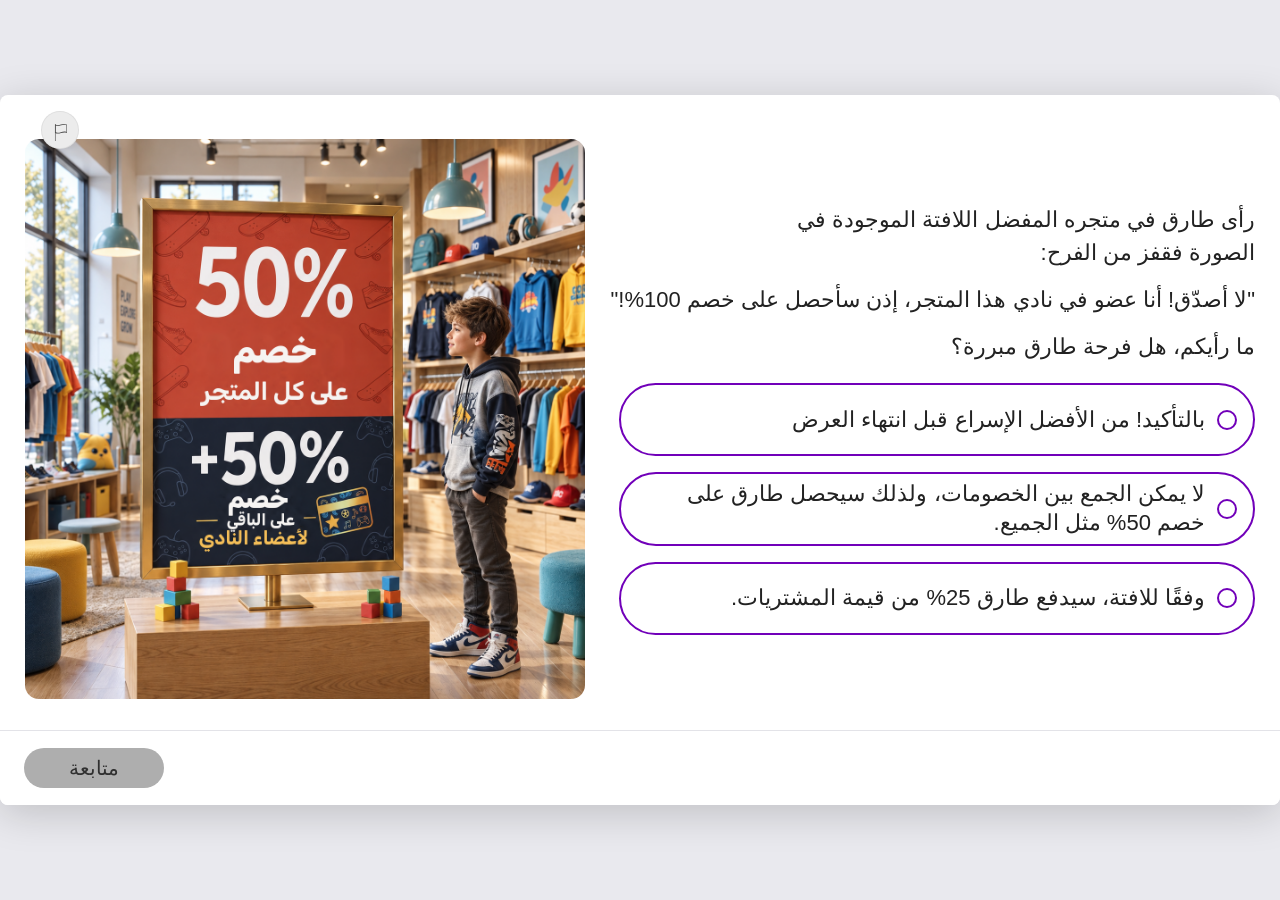
<file: index.html>
<!DOCTYPE html>
<html lang="he" dir="rtl">
<head>
  <meta charset="UTF-8">
  <title>النسب المئوية — تغيير مزدوج بالنسب المئوية (الهدف 4.7)</title>
  <script>
    function toFirstComponent(){
      window.location.replace('./methodica-math-percent-07-01/' + window.location.search);
    }
    toFirstComponent();
  </script>
</head>
<body>
  <p>
    سيتم نقلكم إلى الوحدة التعليمية… <br />
    <span onclick="toFirstComponent();" style="text-decoration: underline; color: blue;cursor: pointer;">اضغطوا هنا إذا لم يتم تحميل الصفحة</span>
  </p>
</body>
</html>
</file>
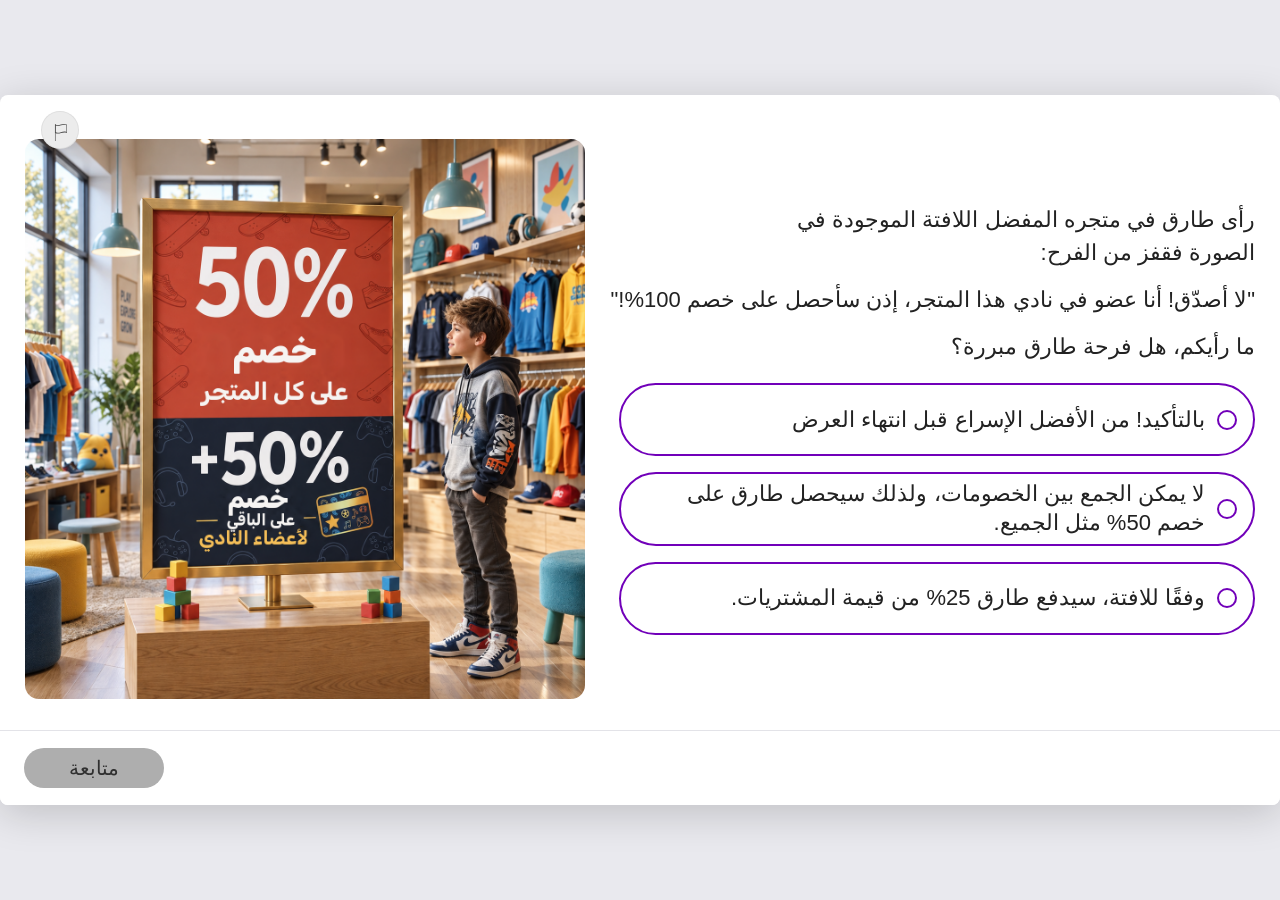
<file: methodica-math-percent-07-01/index.html>
<!DOCTYPE html>
<html lang="he" dir="rtl">
<head>
<meta charset="UTF-8">
<meta name="viewport" content="width=device-width, initial-scale=1.0">
<title>النسب المئوية — الهدف 4.7</title>
<link rel="stylesheet" href="assets/fonts/fonts.css">
<link rel="stylesheet" href="styles.css">
</head>
<body data-subject-theme="math">
<div id="stage">
<div id="app">

<!-- Report/issue flag — shared, outside all screens -->
  <button class="flag-btn" type="button" aria-label="هل وجدتم مشكلة؟">
        <span class="flag-btn-icon">
          <span class="flag-btn-glyph" aria-hidden="true">
            <svg class="flag-btn-glyph-pole" viewBox="0 0 0.794329 17.0005" preserveAspectRatio="none" fill="none">
              <path
                d="M0.397164 17C0.177722 17 0 16.8239 0 16.6065V0.393501C0 0.176082 0.177722 0 0.397164 0C0.616607 0 0.794329 0.176082 0.794329 0.393501V16.607C0.794329 16.8245 0.616607 17.0005 0.397164 17.0005V17Z"
                fill="currentColor" />
            </svg>
            <svg class="flag-btn-glyph-banner" viewBox="0 0 12 9.31542" preserveAspectRatio="none" fill="none">
              <path
                d="M2.76227 9.31542C1.91972 9.31542 1.06958 9.15545 0.213483 8.71363C0.0823588 8.64599 0 8.51124 0 8.36469V0.950975C0 0.814619 0.0715221 0.687925 0.188558 0.615989C0.305594 0.54459 0.45189 0.537611 0.574886 0.598811C0.577053 0.599884 0.578679 0.600958 0.580846 0.602032C2.31309 1.49586 4.05563 1.046 5.90003 0.569821C7.80946 0.0770055 9.78336 -0.431915 11.7865 0.601495C11.9176 0.669136 12 0.803882 12 0.950438V8.36415C12 8.4946 11.9344 8.617 11.8255 8.69001C11.7166 8.76302 11.5774 8.77805 11.4555 8.72974C11.443 8.7249 11.4311 8.71954 11.4197 8.71363C9.68745 7.8198 7.94491 8.26967 6.10051 8.7453C5.00709 9.02714 3.89199 9.31489 2.76281 9.31489L2.76227 9.31542ZM0.793787 8.11935C2.45559 8.87307 4.13094 8.44038 5.90003 7.98407C7.62469 7.53903 9.40191 7.08057 11.2062 7.75806V1.19631C9.54441 0.442591 7.86906 0.875281 6.09997 1.33159C4.37531 1.77663 2.59755 2.23509 0.793787 1.5576V8.11935Z"
                fill="currentColor" />
            </svg>
          </span>
        </span>
        <span class="flag-btn-label">هل وجدتم مشكلة؟</span>
      </button>
  <!-- ═══════════════════════════════════════════════════════════════
       Screen 0 — deck slide 3 · hookOpenQuestion
       Opinion hook: the learner picks a stance, nothing is marked right or
       wrong here. Deck slide 4 is the reveal, so grading this screen would
       spoil it. (The deck's green fill on option C IS the key — it belongs
       to slide 4's copy, not to this screen's feedback.)
       ═══════════════════════════════════════════════════════════════ -->
  <section class="screen active" data-screen="0" id="s0">
    <div class="hook-split">
      <div class="hook-side" data-reveal="2">
        <p class="hook-lead">رأى طارق في متجره المفضل اللافتة الموجودة في الصورة فقفز من الفرح:</p>
        <p class="hook-lead hook-lead--quote">"لا أصدّق! أنا عضو في نادي هذا المتجر، إذن سأحصل على خصم 100%!"</p>
        <p class="hook-lead">ما رأيكم، هل فرحة طارق مبررة؟</p>
        <div class="hook-opts scq-answers" role="radiogroup" aria-label="خيارات الإجابة">
          <div class="scq-opt" role="radio" aria-checked="false" tabindex="0" data-id="a"
               onclick="hookAnswer(this)"
               onkeydown="if(event.key==='Enter'||event.key===' '){event.preventDefault();hookAnswer(this);}"><span class="scq-radio"></span><span class="scq-opt-text">بالتأكيد! من الأفضل الإسراع قبل انتهاء العرض</span></div>
          <div class="scq-opt" role="radio" aria-checked="false" tabindex="0" data-id="b"
               onclick="hookAnswer(this)"
               onkeydown="if(event.key==='Enter'||event.key===' '){event.preventDefault();hookAnswer(this);}"><span class="scq-radio"></span><span class="scq-opt-text">لا يمكن الجمع بين الخصومات، ولذلك سيحصل طارق على خصم 50% مثل الجميع.</span></div>
          <div class="scq-opt" role="radio" aria-checked="false" tabindex="0" data-id="c"
               onclick="hookAnswer(this)"
               onkeydown="if(event.key==='Enter'||event.key===' '){event.preventDefault();hookAnswer(this);}"><span class="scq-radio"></span><span class="scq-opt-text">وفقًا للافتة، سيدفع طارق 25% من قيمة المشتريات.</span></div>
        </div>
      </div>
      <div class="hook-media" data-reveal="1">
        <img src="assets/img/shop-discount-sign.png"
             alt="يقف طفل في متجر ملابس وينظر إلى لافتة كبيرة: خصم 50% على المتجر كله، وخصم إضافي 50% على الباقي لأعضاء النادي">
      </div>
    </div>
    <button class="btn-continue" id="s0-continue" disabled onclick="goTo(1)">متابعة</button>
  </section>

<!-- ═══════════════════════════════════════════════════════════════
       Screen 1 — deck slide 4 · HookClosingText (the reveal)
       Bold run: only the opening line. p7/p8 are two paragraphs in the deck,
       so the break after "מועדון," is authored — kept as a <br>.
       FLAG-PRODUCER: the deck mixes ש"ח and ₪ inside this one block
       (p4/p5 use ש"ח, mid-p8 uses ₪). Reproduced verbatim.
       ═══════════════════════════════════════════════════════════════ -->
  <section class="screen" data-screen="1" id="s1">
    <div class="explain-split">
      <div class="explain-content explain-col" data-reveal="2">
        <p class="explain-body"><strong>سيدفع طارق 25% من ثمن الشراء.</strong></p>
        <p class="explain-body">نفهم من خلال مثال:</p>
        <p class="explain-body">قميص سعره 100 شيكل.<br>بعد خصم بنسبة 50% للجميع، يصبح سعر القميص 50 شيكلًا.</p>
        <p class="explain-body">يُطبَّق الخصم الإضافي بنسبة 50% لعضوات النادي وأعضائه<br>على سعر القميص الجديد، وهو 50 شيكلًا، ولذلك يكون سعر القميص<br>النهائي 25 شيكلًا.</p>
        <p class="explain-body">إنه خصم كبير بالفعل، لكنه ليس خصمًا بنسبة 100%، والقميص ليس مجانيًا...</p>
      </div>
      <div class="explain-media" data-reveal="1">
        <img src="assets/img/price-tag-shirt.png" alt="ملصق سعر على قميص في متجر ملابس">
      </div>
    </div>
    <button class="btn-continue" onclick="goTo(2)">متابعة</button>
    <button class="btn-back" onclick="goTo(0)">رجوع</button>
  </section>

<!-- ═══════════════════════════════════════════════════════════════
       Screen 2 — deck slide 5 · HookClosingText (the principle)
       Three explicit <a:br/> in the deck: after "أين أخطأ طارق؟",
       mid-p1 after "ההנחה הראשונה.", and before "נצא לדרך?".
       p2 is bold end to end (24 runs, every one b="1").
       ═══════════════════════════════════════════════════════════════ -->
  <section class="screen" data-screen="2" id="s2">
    <div class="explain-content s2-content" data-reveal="1">
      <h1 class="explain-title">أين أخطأ طارق؟</h1>
      <p class="explain-body">حسب طارق الخصم من السعر الأصلي للقميص، وليس من سعره بعد الخصم الأول.<br>يوضّح خطأ طارق مبدأً مهمًا:</p>
      <p class="explain-body explain-lead"><strong>في التغيير المزدوج بالنسب المئوية، يُحسب كل تغيير من<br>الكل المحدّث، وليس من الكل الأصلي الذي تغيّر.</strong></p>
      <p class="explain-body explain-oneline">في هذه الوحدة سنتعلّم تحديد الكل المناسب في كل مرحلة، وسنتدرّب على ذلك في مواقف متنوعة.<br>هل نبدأ؟</p>
    </div>
    <div id="s2-widget" data-reveal="1" data-reveal-fade></div>
    <button class="btn-continue" onclick="goTo(3)">متابعة</button>
    <button class="btn-back" onclick="goTo(1)">رجوع</button>
  </section>

<!-- ═══════════════════════════════════════════════════════════════
       Screen 3 — deck slide 6 · TransitionScreen
       FLAG-PRODUCER: this slide's note describes a two-square section menu
       ("בלחיצה על כל ריבוע יעלו פופאפים…"), but no squares exist on the
       slide — the four-square map is deck slide 19. The note also numbers
       the sections 7-15 / 16-21, which does not match the deck. Built as a
       plain transition; the section map is screen 16.
       NBSP between "הקטנה" and "כפולה" is the deck's own — kept.
       ═══════════════════════════════════════════════════════════════ -->
  <section class="screen" data-screen="3" id="s3">
    <div class="transition-content ts-content p3-top">
      <h1 class="ts-title" data-reveal="1">تخفيض مزدوج بالنسب المئوية</h1>
      <p class="ts-tail ts-tail--strong" data-reveal="1">أمثلة: خصم على سعر بعد خصم، وتخفيض إضافي لكمية صُغّرت بالفعل...</p>
    </div>
    <!-- QA 11.10.26: TransitionCharacter-BubbleCentre (2.3 template) — companion
         centred at the bottom of the stage, bubble directly above it -->
    <div class="character-widget p3-char p3-char-centre" data-reveal="1" data-reveal-fade>
      <div class="speech-bubble">هذا هو التغيير الأول الذي سنتعلمه</div>
      <video src="assets/video/character-1-thinking.mp4" autoplay loop muted playsinline preload="auto" data-no-zoom aria-label="الشخصية المرافقة تفكر"></video>
    </div>
    <button class="btn-continue" onclick="goTo(4)">يمكن البدء!</button>
    <button class="btn-back" onclick="goTo(2)">رجوع</button>
  </section>

<!-- ═══════════════════════════════════════════════════════════════
       Screen 15 — deck slide 18 · HookClosingText (מה למדנו?)
       Three ✓ bullets, all three bold end to end (deck sets b="1" on every
       run). Wingdings "ü" is the deck's bullet char — drawn as a real check.
       ═══════════════════════════════════════════════════════════════ -->
  <section class="screen" data-screen="15" id="s15">
    <div class="explain-content sum-content" data-reveal="1">
      <h1 class="explain-title explain-title--center">ماذا تعلمنا؟</h1>
      <ul class="check-list">
        <li><strong>عند التخفيض المزدوج، نعمل دائمًا على مرحلتين.</strong></li>
        <li><strong>يُطبَّق كل نقصان على "الكل الجديد" الناتج عن العملية السابقة.</strong></li>
        <li><strong>لا نجمع أبدًا نسب النقصان ونحسبها من الكل الأصلي، فهذا خطأ!</strong></li>
      </ul>
    </div>
    <div class="sum-character" data-reveal="1" data-reveal-fade>
      <img src="assets/img/character-1-pencil.png" alt="الشخصية المرافقة ترفع قلم رصاص">
    </div>
    <button class="btn-continue" onclick="goTo(16)">لنكمل</button>
    <button class="btn-back" onclick="goTo(14)">رجوع</button>
  </section>

<!-- Screen 19 (deck slide 22, "שמתם לב? גם פה, אותם 3 עקרונות") — REMOVED,
       QA 14.10.26. The map's המשך now goes straight to screen 22. -->



<!-- Quiz hint overlay — shared, outside all .screen divs.
       The bulb icon in the title is PART OF THE COMPONENT; do not ship without it.
       .hint-title-text (not .hint-title) carries the words — quizOpenHint writes to
       the span, because assigning textContent to the parent deletes the icon. -->
  <div id="quiz-hint-overlay" class="hidden m-popup" role="dialog" aria-modal="true" aria-label="تلميح">
    <div class="hint-popup">
      <!-- 07.09: the bulb the hint card was missing. Plain-bulb variant
           (viewBox 0 0 20.997 27.9988), the one the approved build uses in
           the card title — deliberately NOT the button's rayed bulb. The
           text lives in its own span so quizOpenHint() can rewrite it
           without deleting the icon. -->
      <h3 class="hint-title"><svg class="hint-title-icon" viewBox="0 0 20.997 27.9988" fill="none" aria-hidden="true"><path d="M17.4818 2.65764C15.2512 0.668476 12.2563 -0.275357 9.25683 0.0699765C4.59833 0.60431 0.748334 4.35748 0.103168 8.99148C-0.387999 12.5078 0.894168 16.0031 3.532 18.34C4.99267 19.6338 5.83033 21.5191 5.83033 23.5095V23.9155C5.83033 26.1671 7.662 27.9988 9.91367 27.9988H11.0803C13.332 27.9988 15.1637 26.1671 15.1637 23.9155V23.5036C15.1637 21.5366 16.041 19.6431 17.6347 18.1708C19.7708 16.1945 20.997 13.398 20.997 10.4988C20.997 7.50864 19.716 4.65031 17.4818 2.65764ZM13.997 23.9143C13.997 25.522 12.6892 26.831 11.0803 26.831H9.91367C8.30483 26.831 6.997 25.522 6.997 23.9143V23.5083C6.997 23.0545 6.9585 22.6041 6.88617 22.1643H14.1137C14.0367 22.6041 13.997 23.051 13.997 23.5025V23.9143ZM16.8425 17.3133C15.691 18.3773 14.865 19.6385 14.4077 20.9976H11.0792V12.1986C12.7323 11.9198 13.9958 10.479 13.9958 8.74764C13.9958 8.42564 13.7345 8.16431 13.4125 8.16431C13.0905 8.16431 12.8292 8.42564 12.8292 8.74764C12.8292 10.0345 11.7827 11.081 10.4958 11.081C9.209 11.081 8.1625 10.0345 8.1625 8.74764C8.1625 8.42564 7.90117 8.16431 7.57917 8.16431C7.25717 8.16431 6.99583 8.42564 6.99583 8.74764C6.99583 10.479 8.25933 11.9198 9.9125 12.1986V20.9976H6.60267C6.16633 19.6431 5.38 18.4193 4.3055 17.4661C1.9605 15.3895 0.821834 12.2815 1.25817 9.15248C1.831 5.03648 5.2505 1.70448 9.38867 1.22848C9.7655 1.18531 10.14 1.16431 10.511 1.16431C12.807 1.16431 14.9735 1.98448 16.7072 3.52914C18.6917 5.30014 19.8315 7.83998 19.8315 10.4976C19.8315 13.111 18.771 15.5318 16.8437 17.3133H16.8425Z" fill="white"/></svg><span class="hint-title-text">هل تتذكّرون كيف تحسبون؟</span></h3>
      <p class="hint-body"></p>
      <button class="hint-close-btn" onclick="quizCloseHint()">العودة إلى السؤال</button>
    </div>
  </div>

  <!-- Problem-report modal (approved-units pattern; posts to the shared Google Form) -->
  <div id="report-modal" class="report-modal-overlay m-popup" hidden role="dialog" aria-modal="true" aria-labelledby="report-modal-title">
    <div class="report-modal-box">
      <button class="report-close-btn" onclick="tryCloseReportModal()" aria-label="إغلاق">&#10005;</button>
      <h2 class="report-modal-title" id="report-modal-title">التبليغ عن مشكلة</h2>
      <p class="report-modal-body">هل هناك شيء غير واضح أو لا يعمل كما يجب؟ أخبرونا بما حدث لنتمكن من معالجة المشكلة.</p>
      <div class="report-field">
        <label class="report-label" for="report-type">ما نوع المشكلة <span class="required-star">*</span></label>
        <select class="report-select" id="report-type">
          <option value="" disabled selected>اختاروا نوع المشكلة</option>
          <option value="technical">عطل تقني أو شيء ما لا يعمل</option>
          <option value="unclear">شيء ما غير واضح لي</option>
          <option value="other">آخر</option>
        </select>
      </div>
      <div class="report-field">
        <label class="report-label" for="report-text">ماذا حدث؟ <span class="required-star">*</span></label>
        <textarea class="report-textarea" id="report-text" maxlength="250" rows="4" placeholder="صِفوا المشكلة..."></textarea>
        <span class="report-char-count" id="report-char-count">0 / 250</span>
      </div>
      <p class="report-error" id="report-error" hidden>يرجى اختيار نوع المشكلة ووصف ما حدث.</p>
      <div class="report-actions">
        <button class="report-submit-btn" onclick="submitReport()">إرسال</button>
        <button class="report-cancel-btn" onclick="tryCloseReportModal()">إلغاء</button>
      </div>
      <div class="report-thanks" id="report-thanks" hidden>
        <p>شكرًا! تم إرسال التبليغ. سنعالج المشكلة في أقرب وقت.</p>
        <button class="report-submit-btn" onclick="forceCloseReportModal()">إغلاق</button>
      </div>
    </div>
  </div>
  <div id="report-confirm-modal" class="report-modal-overlay m-popup" hidden role="dialog" aria-modal="true" aria-labelledby="confirm-modal-title">
    <div class="report-modal-box report-confirm-box">
      <h2 class="report-modal-title" id="confirm-modal-title">هل تريدون إغلاق النافذة فعلًا؟</h2>
      <p class="report-modal-body">إذا ضغطتم على إغلاق، فلن يُرسَل التبليغ</p>
      <div class="report-actions">
        <button class="report-cancel-btn" onclick="forceCloseReportModal()">إغلاق النافذة</button>
        <button class="report-submit-btn" onclick="backToReportForm()">أريد التبليغ</button>
      </div>
    </div>
  </div>
</div>
</div>

  <script src="script.js?v=1"></script>
  <script src="../unit-js/motion.js?v=1"></script>
  <script src="../unit-js/report-modal.js?v=1"></script>
  <script src="../unit-js/quiz-engine.js?v=1"></script>
  <script src="../unit-js/questions.js?v=1"></script>
  <script src="../unit-js/unit.js?v=1"></script>
  <script src="../unit-js/engine.js?v=1"></script>
</div>
</div>
</body>
</html>
</file>
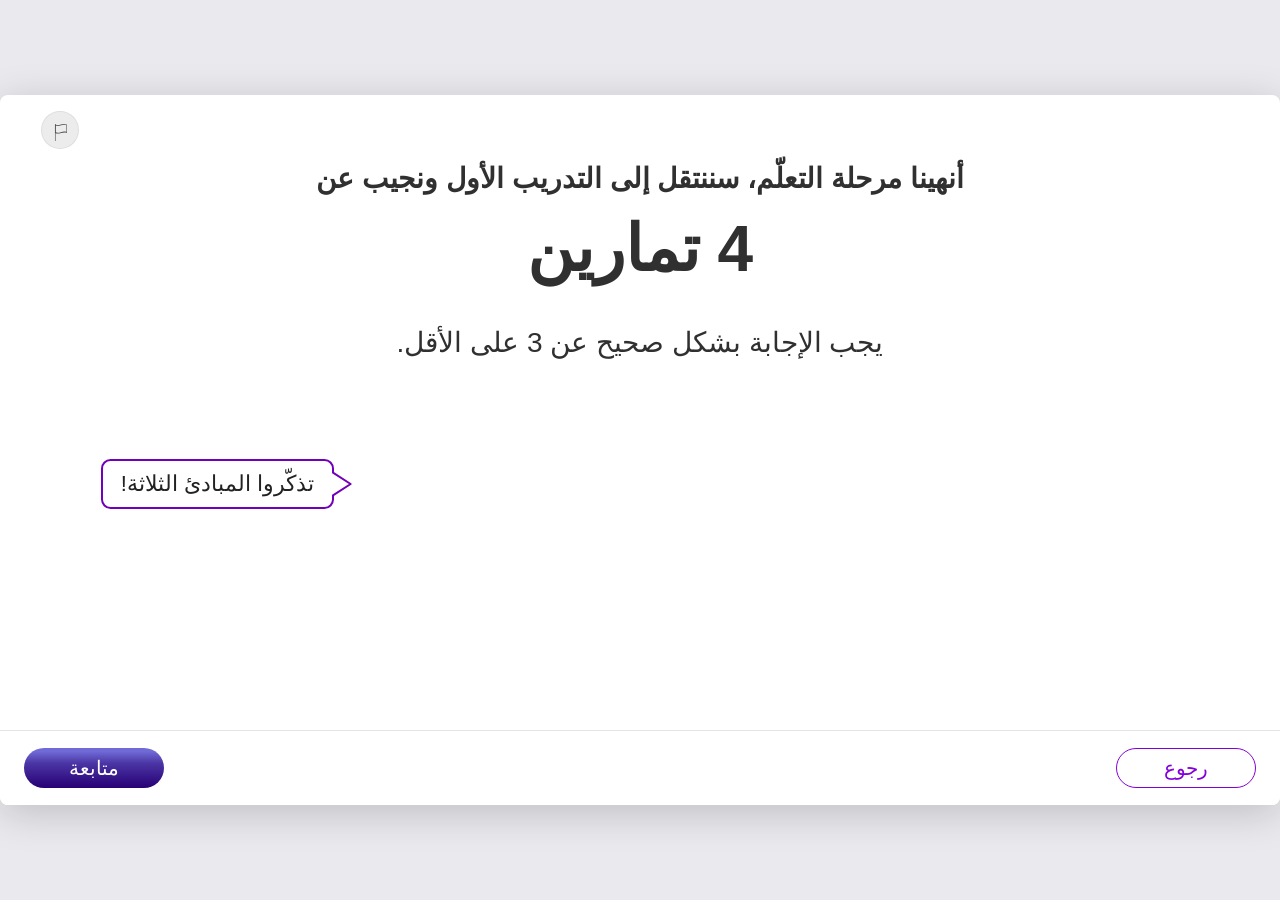
<file: methodica-math-percent-07-02/index.html>
<!DOCTYPE html>
<html lang="he" dir="rtl">
<head>
<meta charset="UTF-8">
<meta name="viewport" content="width=device-width, initial-scale=1.0">
<title>النسب المئوية — الهدف 4.7</title>
<link rel="stylesheet" href="assets/fonts/fonts.css">
<link rel="stylesheet" href="styles.css">
</head>
<body data-subject-theme="math">
<div id="stage">
<div id="app">

<!-- Report/issue flag — shared, outside all screens -->
  <button class="flag-btn" type="button" aria-label="هل وجدتم مشكلة؟">
        <span class="flag-btn-icon">
          <span class="flag-btn-glyph" aria-hidden="true">
            <svg class="flag-btn-glyph-pole" viewBox="0 0 0.794329 17.0005" preserveAspectRatio="none" fill="none">
              <path
                d="M0.397164 17C0.177722 17 0 16.8239 0 16.6065V0.393501C0 0.176082 0.177722 0 0.397164 0C0.616607 0 0.794329 0.176082 0.794329 0.393501V16.607C0.794329 16.8245 0.616607 17.0005 0.397164 17.0005V17Z"
                fill="currentColor" />
            </svg>
            <svg class="flag-btn-glyph-banner" viewBox="0 0 12 9.31542" preserveAspectRatio="none" fill="none">
              <path
                d="M2.76227 9.31542C1.91972 9.31542 1.06958 9.15545 0.213483 8.71363C0.0823588 8.64599 0 8.51124 0 8.36469V0.950975C0 0.814619 0.0715221 0.687925 0.188558 0.615989C0.305594 0.54459 0.45189 0.537611 0.574886 0.598811C0.577053 0.599884 0.578679 0.600958 0.580846 0.602032C2.31309 1.49586 4.05563 1.046 5.90003 0.569821C7.80946 0.0770055 9.78336 -0.431915 11.7865 0.601495C11.9176 0.669136 12 0.803882 12 0.950438V8.36415C12 8.4946 11.9344 8.617 11.8255 8.69001C11.7166 8.76302 11.5774 8.77805 11.4555 8.72974C11.443 8.7249 11.4311 8.71954 11.4197 8.71363C9.68745 7.8198 7.94491 8.26967 6.10051 8.7453C5.00709 9.02714 3.89199 9.31489 2.76281 9.31489L2.76227 9.31542ZM0.793787 8.11935C2.45559 8.87307 4.13094 8.44038 5.90003 7.98407C7.62469 7.53903 9.40191 7.08057 11.2062 7.75806V1.19631C9.54441 0.442591 7.86906 0.875281 6.09997 1.33159C4.37531 1.77663 2.59755 2.23509 0.793787 1.5576V8.11935Z"
                fill="currentColor" />
            </svg>
          </span>
        </span>
        <span class="flag-btn-label">هل وجدتم مشكلة؟</span>
      </button>
  <!-- ═══════════════════════════════════════════════════════════════
       Screen 0 — deck slide 3 · hookOpenQuestion
       Opinion hook: the learner picks a stance, nothing is marked right or
       wrong here. Deck slide 4 is the reveal, so grading this screen would
       spoil it. (The deck's green fill on option C IS the key — it belongs
       to slide 4's copy, not to this screen's feedback.)
       ═══════════════════════════════════════════════════════════════ -->
  <!-- ═══════════════════════════════════════════════════════════════
       Screen 22 — deck slide 26 · TransitionScreen (opening of רכיב 2)
       Note: "כפתור המשך פעיל מיד". Bubble is LEFT of the character
       (bubble x=329.9, character x=532.5).
       ═══════════════════════════════════════════════════════════════ -->
  <!-- QA 14.10.26 — rebuilt on the NEW TransitionScreen (Figma 720 UI-Templates
       4492:37757 "TransitionScreen - A"): three centred lines in an 810px column
       from top 70 — 28px SemiBold / 64px Bold / 28px Regular, gaps 24 + 48,
       #303030 — and the character standing on the bar, centred. The clip is
       978x696 (landscape), so it keeps its own width at the slot's 294px height
       instead of being cover-cropped to the template's 304px square (that cut
       off the % sign). The deck's bubble stays, left of the character. -->
  <section class="screen active ts2-screen" data-screen="22" id="s22">
    <div class="ts2-text" data-reveal="1">
      <p class="ts2-l1">أنهينا مرحلة التعلّم، سننتقل إلى التدريب الأول ونجيب عن</p>
      <h1 class="ts2-l2">4 تمارين</h1>
      <p class="ts2-l3">يجب الإجابة بشكل صحيح عن 3 على الأقل.</p>
    </div>
    <div class="ts-character ts2-character" data-reveal="2" data-reveal-fade>
      <video src="assets/video/character-1-percent-sign.mp4" autoplay loop muted playsinline preload="auto" aria-label="الشخصية المرافقة تشير إلى رمز النسبة المئوية"></video>
      <div class="speech-bubble side-bubble ts-bubble ts-bubble--left">تذكّروا المبادئ الثلاثة!</div>
    </div>
    <button class="btn-continue" onclick="goTo(23)">متابعة</button>
    <!-- screen 19 was removed (QA 14.10.26): back returns to the map -->
    <button class="btn-back" onclick="goTo(16)">رجوع</button>
  </section>



<!-- Quiz hint overlay — shared, outside all .screen divs.
       The bulb icon in the title is PART OF THE COMPONENT; do not ship without it.
       .hint-title-text (not .hint-title) carries the words — quizOpenHint writes to
       the span, because assigning textContent to the parent deletes the icon. -->
  <div id="quiz-hint-overlay" class="hidden m-popup" role="dialog" aria-modal="true" aria-label="تلميح">
    <div class="hint-popup">
      <!-- 07.09: the bulb the hint card was missing. Plain-bulb variant
           (viewBox 0 0 20.997 27.9988), the one the approved build uses in
           the card title — deliberately NOT the button's rayed bulb. The
           text lives in its own span so quizOpenHint() can rewrite it
           without deleting the icon. -->
      <h3 class="hint-title"><svg class="hint-title-icon" viewBox="0 0 20.997 27.9988" fill="none" aria-hidden="true"><path d="M17.4818 2.65764C15.2512 0.668476 12.2563 -0.275357 9.25683 0.0699765C4.59833 0.60431 0.748334 4.35748 0.103168 8.99148C-0.387999 12.5078 0.894168 16.0031 3.532 18.34C4.99267 19.6338 5.83033 21.5191 5.83033 23.5095V23.9155C5.83033 26.1671 7.662 27.9988 9.91367 27.9988H11.0803C13.332 27.9988 15.1637 26.1671 15.1637 23.9155V23.5036C15.1637 21.5366 16.041 19.6431 17.6347 18.1708C19.7708 16.1945 20.997 13.398 20.997 10.4988C20.997 7.50864 19.716 4.65031 17.4818 2.65764ZM13.997 23.9143C13.997 25.522 12.6892 26.831 11.0803 26.831H9.91367C8.30483 26.831 6.997 25.522 6.997 23.9143V23.5083C6.997 23.0545 6.9585 22.6041 6.88617 22.1643H14.1137C14.0367 22.6041 13.997 23.051 13.997 23.5025V23.9143ZM16.8425 17.3133C15.691 18.3773 14.865 19.6385 14.4077 20.9976H11.0792V12.1986C12.7323 11.9198 13.9958 10.479 13.9958 8.74764C13.9958 8.42564 13.7345 8.16431 13.4125 8.16431C13.0905 8.16431 12.8292 8.42564 12.8292 8.74764C12.8292 10.0345 11.7827 11.081 10.4958 11.081C9.209 11.081 8.1625 10.0345 8.1625 8.74764C8.1625 8.42564 7.90117 8.16431 7.57917 8.16431C7.25717 8.16431 6.99583 8.42564 6.99583 8.74764C6.99583 10.479 8.25933 11.9198 9.9125 12.1986V20.9976H6.60267C6.16633 19.6431 5.38 18.4193 4.3055 17.4661C1.9605 15.3895 0.821834 12.2815 1.25817 9.15248C1.831 5.03648 5.2505 1.70448 9.38867 1.22848C9.7655 1.18531 10.14 1.16431 10.511 1.16431C12.807 1.16431 14.9735 1.98448 16.7072 3.52914C18.6917 5.30014 19.8315 7.83998 19.8315 10.4976C19.8315 13.111 18.771 15.5318 16.8437 17.3133H16.8425Z" fill="white"/></svg><span class="hint-title-text">هل تتذكّرون كيف تحسبون؟</span></h3>
      <p class="hint-body"></p>
      <button class="hint-close-btn" onclick="quizCloseHint()">العودة إلى السؤال</button>
    </div>
  </div>

  <!-- Problem-report modal (approved-units pattern; posts to the shared Google Form) -->
  <div id="report-modal" class="report-modal-overlay m-popup" hidden role="dialog" aria-modal="true" aria-labelledby="report-modal-title">
    <div class="report-modal-box">
      <button class="report-close-btn" onclick="tryCloseReportModal()" aria-label="إغلاق">&#10005;</button>
      <h2 class="report-modal-title" id="report-modal-title">التبليغ عن مشكلة</h2>
      <p class="report-modal-body">هل هناك شيء غير واضح أو لا يعمل كما يجب؟ أخبرونا بما حدث لنتمكن من معالجة المشكلة.</p>
      <div class="report-field">
        <label class="report-label" for="report-type">ما نوع المشكلة <span class="required-star">*</span></label>
        <select class="report-select" id="report-type">
          <option value="" disabled selected>اختاروا نوع المشكلة</option>
          <option value="technical">عطل تقني أو شيء ما لا يعمل</option>
          <option value="unclear">شيء ما غير واضح لي</option>
          <option value="other">آخر</option>
        </select>
      </div>
      <div class="report-field">
        <label class="report-label" for="report-text">ماذا حدث؟ <span class="required-star">*</span></label>
        <textarea class="report-textarea" id="report-text" maxlength="250" rows="4" placeholder="صِفوا المشكلة..."></textarea>
        <span class="report-char-count" id="report-char-count">0 / 250</span>
      </div>
      <p class="report-error" id="report-error" hidden>يرجى اختيار نوع المشكلة ووصف ما حدث.</p>
      <div class="report-actions">
        <button class="report-submit-btn" onclick="submitReport()">إرسال</button>
        <button class="report-cancel-btn" onclick="tryCloseReportModal()">إلغاء</button>
      </div>
      <div class="report-thanks" id="report-thanks" hidden>
        <p>شكرًا! تم إرسال التبليغ. سنعالج المشكلة في أقرب وقت.</p>
        <button class="report-submit-btn" onclick="forceCloseReportModal()">إغلاق</button>
      </div>
    </div>
  </div>
  <div id="report-confirm-modal" class="report-modal-overlay m-popup" hidden role="dialog" aria-modal="true" aria-labelledby="confirm-modal-title">
    <div class="report-modal-box report-confirm-box">
      <h2 class="report-modal-title" id="confirm-modal-title">هل تريدون إغلاق النافذة فعلًا؟</h2>
      <p class="report-modal-body">إذا ضغطتم على إغلاق فلن يتم إرسال التبليغ</p>
      <div class="report-actions">
        <button class="report-cancel-btn" onclick="forceCloseReportModal()">إغلاق النافذة</button>
        <button class="report-submit-btn" onclick="backToReportForm()">أريد التبليغ</button>
      </div>
    </div>
  </div>
</div>
</div>

  <script src="script.js?v=1"></script>
  <script src="../unit-js/motion.js?v=1"></script>
  <script src="../unit-js/report-modal.js?v=1"></script>
  <script src="../unit-js/quiz-engine.js?v=1"></script>
  <script src="../unit-js/questions.js?v=1"></script>
  <script src="../unit-js/unit.js?v=1"></script>
  <script src="../unit-js/engine.js?v=1"></script>
</div>
</div>
</body>
</html>
</file>
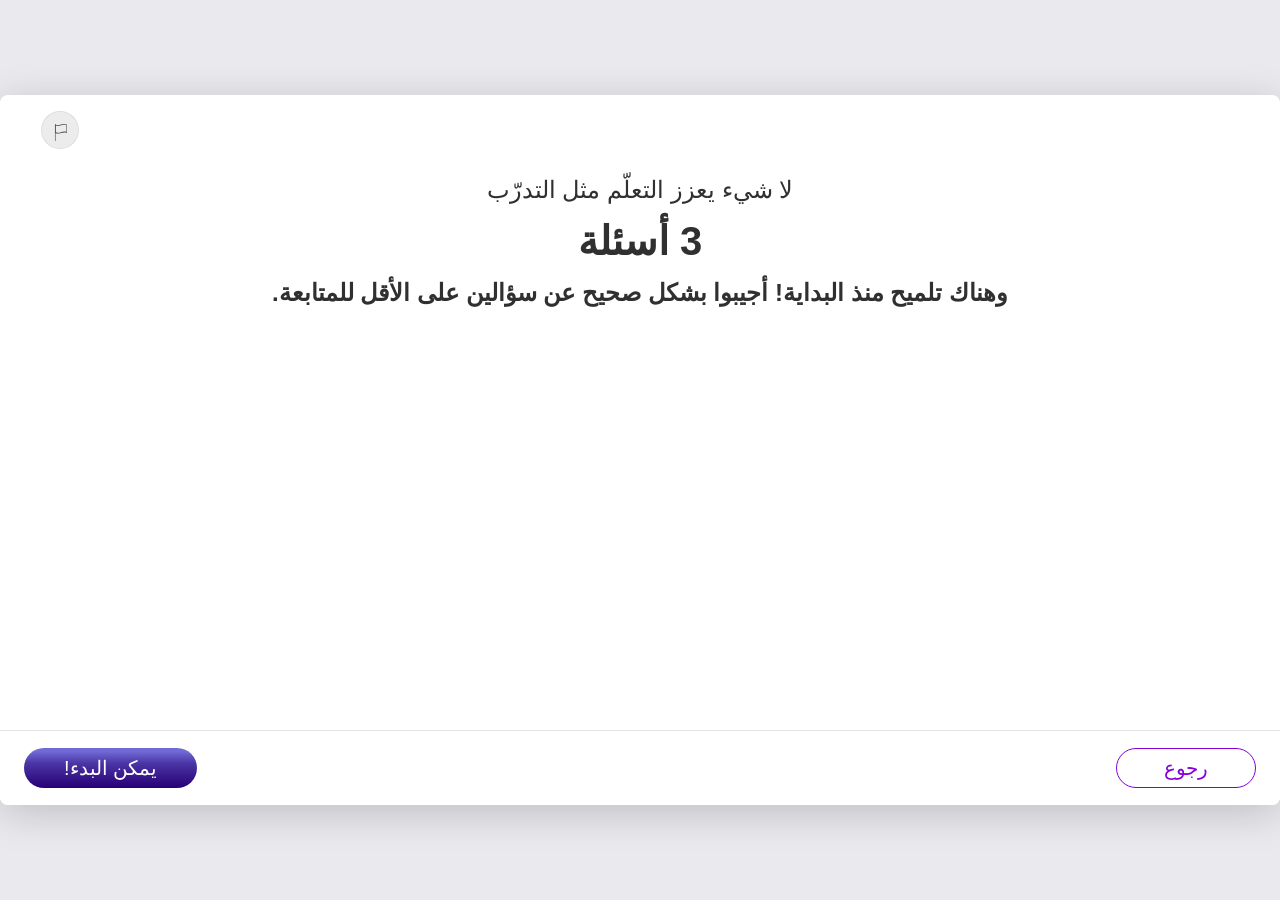
<file: methodica-math-percent-07-03/index.html>
<!DOCTYPE html>
<html lang="he" dir="rtl">
<head>
<meta charset="UTF-8">
<meta name="viewport" content="width=device-width, initial-scale=1.0">
<title>النسب المئوية — الهدف 4.7</title>
<link rel="stylesheet" href="assets/fonts/fonts.css">
<link rel="stylesheet" href="styles.css">
</head>
<body data-subject-theme="math" class="fb-right">
<div id="stage">
<div id="app">

<!-- Report/issue flag — shared, outside all screens -->
  <button class="flag-btn" type="button" aria-label="هل وجدتم مشكلة؟">
        <span class="flag-btn-icon">
          <span class="flag-btn-glyph" aria-hidden="true">
            <svg class="flag-btn-glyph-pole" viewBox="0 0 0.794329 17.0005" preserveAspectRatio="none" fill="none">
              <path
                d="M0.397164 17C0.177722 17 0 16.8239 0 16.6065V0.393501C0 0.176082 0.177722 0 0.397164 0C0.616607 0 0.794329 0.176082 0.794329 0.393501V16.607C0.794329 16.8245 0.616607 17.0005 0.397164 17.0005V17Z"
                fill="currentColor" />
            </svg>
            <svg class="flag-btn-glyph-banner" viewBox="0 0 12 9.31542" preserveAspectRatio="none" fill="none">
              <path
                d="M2.76227 9.31542C1.91972 9.31542 1.06958 9.15545 0.213483 8.71363C0.0823588 8.64599 0 8.51124 0 8.36469V0.950975C0 0.814619 0.0715221 0.687925 0.188558 0.615989C0.305594 0.54459 0.45189 0.537611 0.574886 0.598811C0.577053 0.599884 0.578679 0.600958 0.580846 0.602032C2.31309 1.49586 4.05563 1.046 5.90003 0.569821C7.80946 0.0770055 9.78336 -0.431915 11.7865 0.601495C11.9176 0.669136 12 0.803882 12 0.950438V8.36415C12 8.4946 11.9344 8.617 11.8255 8.69001C11.7166 8.76302 11.5774 8.77805 11.4555 8.72974C11.443 8.7249 11.4311 8.71954 11.4197 8.71363C9.68745 7.8198 7.94491 8.26967 6.10051 8.7453C5.00709 9.02714 3.89199 9.31489 2.76281 9.31489L2.76227 9.31542ZM0.793787 8.11935C2.45559 8.87307 4.13094 8.44038 5.90003 7.98407C7.62469 7.53903 9.40191 7.08057 11.2062 7.75806V1.19631C9.54441 0.442591 7.86906 0.875281 6.09997 1.33159C4.37531 1.77663 2.59755 2.23509 0.793787 1.5576V8.11935Z"
                fill="currentColor" />
            </svg>
          </span>
        </span>
        <span class="flag-btn-label">هل وجدتم مشكلة؟</span>
      </button>
  <!-- ═══════════════════════════════════════════════════════════════
       Screen 0 — deck slide 3 · hookOpenQuestion
       Opinion hook: the learner picks a stance, nothing is marked right or
       wrong here. Deck slide 4 is the reveal, so grading this screen would
       spoil it. (The deck's green fill on option C IS the key — it belongs
       to slide 4's copy, not to this screen's feedback.)
       ═══════════════════════════════════════════════════════════════ -->
  <!-- ═══════════════════════════════════════════════════════════════
       Screen 28 — deck slide 36 · TransitionScreen (opening of רכיב 3)
       Note: "דמות מתנועעת בשמחה".
       FLAG-PRODUCER: the last line promises a hint "right from the start"
       while every 07-03 question note says the hint appears only after the
       first wrong attempt. Copy kept verbatim; the contradiction is the deck's.
       ═══════════════════════════════════════════════════════════════ -->
  <section class="screen active" data-screen="28" id="s28">
    <div class="transition-content ts-content">
      <p class="ts-lead" data-reveal="1">لا شيء يعزز التعلّم مثل التدرّب</p>
      <h1 class="ts-title" data-reveal="1">3 أسئلة</h1>
      <p class="ts-tail ts-tail--bold" data-reveal="1">وهناك تلميح منذ البداية! أجيبوا بشكل صحيح عن سؤالين على الأقل للمتابعة.</p>
      <div class="transition-character ts-character" data-reveal="1" data-reveal-fade>
        <video class="ts-img ts-img--lg" src="assets/video/character-1-cheer.mp4" autoplay loop muted playsinline preload="auto" aria-label="الشخصية المرافقة تتحرك بفرح"></video>
      </div>
    </div>
    <button class="btn-continue" onclick="goTo(29)">يمكن البدء!</button>
    <button class="btn-back" onclick="goTo(27)">رجوع</button>
  </section>

<!-- ═══════════════════════════════════════════════════════════════
       Screen 32 — deck slide 40 · PopupPageQuestion (the pizza set-up)
       The stem page for question 3; its four sub-questions are slides 41-44.
       Bar carries `متابعة` only, as the deck does.
       FLAG-PRODUCER: the note mentions a numeric answer field, but this slide
       has none — the field belongs to the sub-questions. Treated as copy-paste.
       ═══════════════════════════════════════════════════════════════ -->
  <section class="screen" data-screen="32" id="s32">
    <div class="pizza-split">
      <div class="pizza-copy" data-reveal="1">
        <p>3. تطلب راز بيتزا عائلية ومشروبًا عبر تطبيق.<br>سعر الوجبة: 112 شيكل.<br>قسيمة خصم: 20%.<br>رسوم توصيل: 15%.<br>يعرض التطبيق على راز خيارين لحساب المبلغ المطلوب:</p>
        <div class="opt-cards" data-reveal="2">
          <div class="opt-card">
            <h3>خيار أ</h3>
            <p>تطبيق قسيمة الخصم بنسبة 20% أولًا،<br>ثم إضافة رسوم توصيل بنسبة 15%.</p>
          </div>
          <div class="opt-card">
            <h3>خيار ب</h3>
            <p>إضافة رسوم توصيل بنسبة 15% أولًا،<br>ثم تطبيق قسيمة الخصم بنسبة 20%.</p>
          </div>
        </div>
      </div>
      <div class="pizza-media" data-reveal="1">
        <img src="assets/img/pizza-order-phone.png" alt="شاشة تطبيق بها طلب بيتزا عائلية ومشروبات">
      </div>
    </div>
    <button class="btn-continue" onclick="goTo(33)">متابعة</button>
    <button class="btn-back" onclick="goTo(31)">رجوع</button>
  </section>

<!-- ═══════════════════════════════════════════════════════════════
       Screen 37 — deck slide 45 · TransitionScreen (into the hard tail)
       FLAG-PRODUCER: this slide's own copy says "3 שאלות מתוך 4" while its
       note asks for a 2-station strip and slides 46-48 each say no strip is
       needed. Copy kept verbatim; the strip is not built (see the notes).
       Bubble is LEFT of the character (bubble x=217.6, picture x=537.3).
       ═══════════════════════════════════════════════════════════════ -->
  <section class="screen" data-screen="37" id="s37">
    <div class="transition-content ts-content">
      <p class="ts-lead" data-reveal="1">يا له من عمل رائع!</p>
      <h1 class="ts-title ts-title--md" data-reveal="1">لنعُد إلى تمرين واحد بمستوى صعوبة أعلى</h1>
      <p class="ts-tail" data-reveal="1">للمتابعة، يجب الإجابة بشكل صحيح عن 3 أسئلة من أصل 4.</p>
      <div class="transition-character ts-character" data-reveal="1" data-reveal-fade>
        <video class="ts-img" src="assets/video/character-1-peak.mp4" autoplay loop muted playsinline preload="auto" aria-label="الشخصية المرافقة"></video>
        <div class="speech-bubble side-bubble ts-bubble ts-bubble--left">تذكّروا السؤال الذي يساعدنا في كل<br>مرحلة: <strong>ما الكل الآن؟</strong></div>
      </div>
    </div>
    <button class="btn-continue" onclick="goTo(38)">متابعة</button>
    <button class="btn-back" onclick="goTo(36)">رجوع</button>
  </section>



<!-- Quiz hint overlay — shared, outside all .screen divs.
       The bulb icon in the title is PART OF THE COMPONENT; do not ship without it.
       .hint-title-text (not .hint-title) carries the words — quizOpenHint writes to
       the span, because assigning textContent to the parent deletes the icon. -->
  <div id="quiz-hint-overlay" class="hidden m-popup" role="dialog" aria-modal="true" aria-label="تلميح">
    <div class="hint-popup">
      <!-- 07.09: the bulb the hint card was missing. Plain-bulb variant
           (viewBox 0 0 20.997 27.9988), the one the approved build uses in
           the card title — deliberately NOT the button's rayed bulb. The
           text lives in its own span so quizOpenHint() can rewrite it
           without deleting the icon. -->
      <h3 class="hint-title"><svg class="hint-title-icon" viewBox="0 0 20.997 27.9988" fill="none" aria-hidden="true"><path d="M17.4818 2.65764C15.2512 0.668476 12.2563 -0.275357 9.25683 0.0699765C4.59833 0.60431 0.748334 4.35748 0.103168 8.99148C-0.387999 12.5078 0.894168 16.0031 3.532 18.34C4.99267 19.6338 5.83033 21.5191 5.83033 23.5095V23.9155C5.83033 26.1671 7.662 27.9988 9.91367 27.9988H11.0803C13.332 27.9988 15.1637 26.1671 15.1637 23.9155V23.5036C15.1637 21.5366 16.041 19.6431 17.6347 18.1708C19.7708 16.1945 20.997 13.398 20.997 10.4988C20.997 7.50864 19.716 4.65031 17.4818 2.65764ZM13.997 23.9143C13.997 25.522 12.6892 26.831 11.0803 26.831H9.91367C8.30483 26.831 6.997 25.522 6.997 23.9143V23.5083C6.997 23.0545 6.9585 22.6041 6.88617 22.1643H14.1137C14.0367 22.6041 13.997 23.051 13.997 23.5025V23.9143ZM16.8425 17.3133C15.691 18.3773 14.865 19.6385 14.4077 20.9976H11.0792V12.1986C12.7323 11.9198 13.9958 10.479 13.9958 8.74764C13.9958 8.42564 13.7345 8.16431 13.4125 8.16431C13.0905 8.16431 12.8292 8.42564 12.8292 8.74764C12.8292 10.0345 11.7827 11.081 10.4958 11.081C9.209 11.081 8.1625 10.0345 8.1625 8.74764C8.1625 8.42564 7.90117 8.16431 7.57917 8.16431C7.25717 8.16431 6.99583 8.42564 6.99583 8.74764C6.99583 10.479 8.25933 11.9198 9.9125 12.1986V20.9976H6.60267C6.16633 19.6431 5.38 18.4193 4.3055 17.4661C1.9605 15.3895 0.821834 12.2815 1.25817 9.15248C1.831 5.03648 5.2505 1.70448 9.38867 1.22848C9.7655 1.18531 10.14 1.16431 10.511 1.16431C12.807 1.16431 14.9735 1.98448 16.7072 3.52914C18.6917 5.30014 19.8315 7.83998 19.8315 10.4976C19.8315 13.111 18.771 15.5318 16.8437 17.3133H16.8425Z" fill="white"/></svg><span class="hint-title-text">هل تتذكّرون كيف تحسبون؟</span></h3>
      <p class="hint-body"></p>
      <button class="hint-close-btn" onclick="quizCloseHint()">العودة إلى السؤال</button>
    </div>
  </div>

  <!-- Problem-report modal (approved-units pattern; posts to the shared Google Form) -->
  <div id="report-modal" class="report-modal-overlay m-popup" hidden role="dialog" aria-modal="true" aria-labelledby="report-modal-title">
    <div class="report-modal-box">
      <button class="report-close-btn" onclick="tryCloseReportModal()" aria-label="إغلاق">&#10005;</button>
      <h2 class="report-modal-title" id="report-modal-title">التبليغ عن مشكلة</h2>
      <p class="report-modal-body">هل هناك شيء غير واضح أو لا يعمل كما يجب؟ أخبرونا بما حدث لنتمكن من معالجة المشكلة.</p>
      <div class="report-field">
        <label class="report-label" for="report-type">ما نوع المشكلة <span class="required-star">*</span></label>
        <select class="report-select" id="report-type">
          <option value="" disabled selected>اختاروا نوع المشكلة</option>
          <option value="technical">عطل تقني أو شيء ما لا يعمل</option>
          <option value="unclear">شيء ما غير واضح لي</option>
          <option value="other">آخر</option>
        </select>
      </div>
      <div class="report-field">
        <label class="report-label" for="report-text">ماذا حدث؟ <span class="required-star">*</span></label>
        <textarea class="report-textarea" id="report-text" maxlength="250" rows="4" placeholder="صِفوا المشكلة..."></textarea>
        <span class="report-char-count" id="report-char-count">0 / 250</span>
      </div>
      <p class="report-error" id="report-error" hidden>يرجى اختيار نوع المشكلة ووصف ما حدث.</p>
      <div class="report-actions">
        <button class="report-submit-btn" onclick="submitReport()">إرسال</button>
        <button class="report-cancel-btn" onclick="tryCloseReportModal()">إلغاء</button>
      </div>
      <div class="report-thanks" id="report-thanks" hidden>
        <p>شكرًا! تم إرسال التبليغ. سنعالج المشكلة في أقرب وقت.</p>
        <button class="report-submit-btn" onclick="forceCloseReportModal()">إغلاق</button>
      </div>
    </div>
  </div>
  <div id="report-confirm-modal" class="report-modal-overlay m-popup" hidden role="dialog" aria-modal="true" aria-labelledby="confirm-modal-title">
    <div class="report-modal-box report-confirm-box">
      <h2 class="report-modal-title" id="confirm-modal-title">هل تريدون إغلاق النافذة فعلًا؟</h2>
      <p class="report-modal-body">إذا ضغطتم على إغلاق فلن يتم إرسال التبليغ</p>
      <div class="report-actions">
        <button class="report-cancel-btn" onclick="forceCloseReportModal()">إغلاق النافذة</button>
        <button class="report-submit-btn" onclick="backToReportForm()">أريد التبليغ</button>
      </div>
    </div>
  </div>
</div>
</div>

  <script src="script.js?v=1"></script>
  <script src="../unit-js/motion.js?v=1"></script>
  <script src="../unit-js/report-modal.js?v=1"></script>
  <script src="../unit-js/quiz-engine.js?v=1"></script>
  <script src="../unit-js/questions.js?v=1"></script>
  <script src="../unit-js/unit.js?v=1"></script>
  <script src="../unit-js/engine.js?v=1"></script>
</div>
</div>
</body>
</html>
</file>
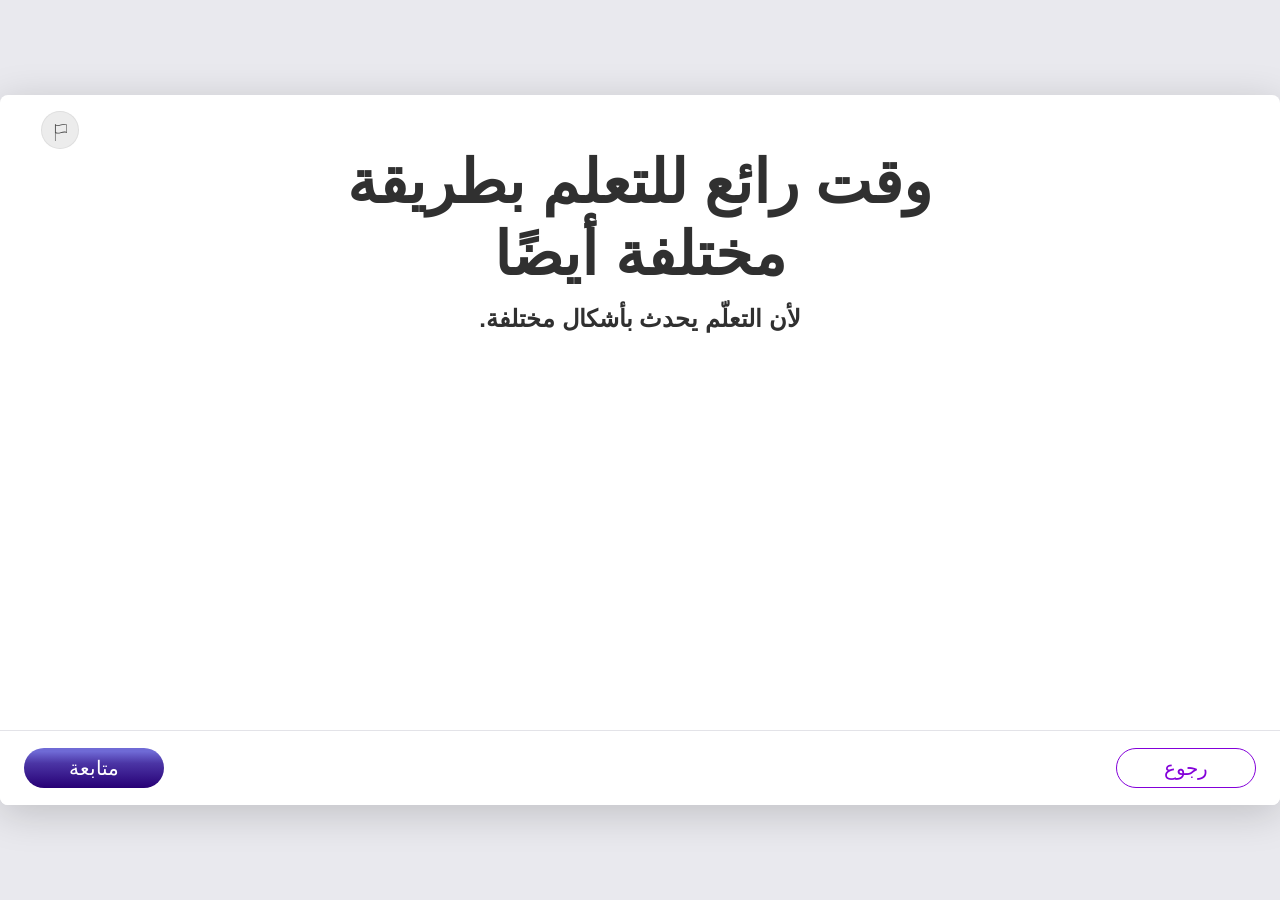
<file: methodica-math-percent-07-04/index.html>
<!DOCTYPE html>
<html lang="he" dir="rtl">
<head>
<meta charset="UTF-8">
<meta name="viewport" content="width=device-width, initial-scale=1.0">
<title>النسب المئوية — الهدف 4.7</title>
<link rel="stylesheet" href="assets/fonts/fonts.css">
<link rel="stylesheet" href="styles.css">
</head>
<body data-subject-theme="math" class="fb-right">
<div id="stage">
<div id="app">

<!-- Report/issue flag — shared, outside all screens -->
  <button class="flag-btn" type="button" aria-label="هل وجدتم مشكلة؟">
        <span class="flag-btn-icon">
          <span class="flag-btn-glyph" aria-hidden="true">
            <svg class="flag-btn-glyph-pole" viewBox="0 0 0.794329 17.0005" preserveAspectRatio="none" fill="none">
              <path
                d="M0.397164 17C0.177722 17 0 16.8239 0 16.6065V0.393501C0 0.176082 0.177722 0 0.397164 0C0.616607 0 0.794329 0.176082 0.794329 0.393501V16.607C0.794329 16.8245 0.616607 17.0005 0.397164 17.0005V17Z"
                fill="currentColor" />
            </svg>
            <svg class="flag-btn-glyph-banner" viewBox="0 0 12 9.31542" preserveAspectRatio="none" fill="none">
              <path
                d="M2.76227 9.31542C1.91972 9.31542 1.06958 9.15545 0.213483 8.71363C0.0823588 8.64599 0 8.51124 0 8.36469V0.950975C0 0.814619 0.0715221 0.687925 0.188558 0.615989C0.305594 0.54459 0.45189 0.537611 0.574886 0.598811C0.577053 0.599884 0.578679 0.600958 0.580846 0.602032C2.31309 1.49586 4.05563 1.046 5.90003 0.569821C7.80946 0.0770055 9.78336 -0.431915 11.7865 0.601495C11.9176 0.669136 12 0.803882 12 0.950438V8.36415C12 8.4946 11.9344 8.617 11.8255 8.69001C11.7166 8.76302 11.5774 8.77805 11.4555 8.72974C11.443 8.7249 11.4311 8.71954 11.4197 8.71363C9.68745 7.8198 7.94491 8.26967 6.10051 8.7453C5.00709 9.02714 3.89199 9.31489 2.76281 9.31489L2.76227 9.31542ZM0.793787 8.11935C2.45559 8.87307 4.13094 8.44038 5.90003 7.98407C7.62469 7.53903 9.40191 7.08057 11.2062 7.75806V1.19631C9.54441 0.442591 7.86906 0.875281 6.09997 1.33159C4.37531 1.77663 2.59755 2.23509 0.793787 1.5576V8.11935Z"
                fill="currentColor" />
            </svg>
          </span>
        </span>
        <span class="flag-btn-label">هل وجدتم مشكلة؟</span>
      </button>
  <!-- ═══════════════════════════════════════════════════════════════
       Screen 0 — deck slide 3 · hookOpenQuestion
       Opinion hook: the learner picks a stance, nothing is marked right or
       wrong here. Deck slide 4 is the reveal, so grading this screen would
       spoil it. (The deck's green fill on option C IS the key — it belongs
       to slide 4's copy, not to this screen's feedback.)
       ═══════════════════════════════════════════════════════════════ -->
  <!-- ═══════════════════════════════════════════════════════════════
       Screen 41 — deck slide 50 · TransitionScreen (opening of רכיב 4)
       66pt headline over a 28pt subline, character centred beneath.
       ═══════════════════════════════════════════════════════════════ -->
  <section class="screen active" data-screen="41" id="s41">
    <div class="transition-content ts-content">
      <h1 class="ts-title ts-title--xl" data-reveal="1">وقت رائع للتعلم بطريقة مختلفة أيضًا</h1>
      <p class="ts-tail ts-tail--bold ts-tail--lg" data-reveal="1">لأن التعلّم يحدث بأشكال مختلفة.</p>
      <div class="transition-character ts-character" data-reveal="1" data-reveal-fade>
        <video class="ts-img" src="assets/video/character-1-thinking.mp4" autoplay loop muted playsinline preload="auto" aria-label="الشخصية المرافقة تفكر"></video>
      </div>
    </div>
    <button class="btn-continue" onclick="goTo(42)">متابعة</button>
    <button class="btn-back" onclick="goTo(40)">رجوع</button>
  </section>

<!-- ═══════════════════════════════════════════════════════════════
       Screen 42 — deck slide 51 · HookClosingText (the class task)
       Read-only instructions for a physical activity off-screen. The three
       "שלב" headings are manual bold runs coloured #0070C0, not a list —
       the deck has no buAutoNum anywhere in this range.
       ═══════════════════════════════════════════════════════════════ -->
  <section class="screen" data-screen="42" id="s42">
    <h1 class="task-title" data-reveal="1">مهمة صفية - هل عدنا إلى المكان نفسه؟</h1>
    <div class="task-instructions" data-reveal="2">
      <p><strong>اختاروا غرضًا صغيرًا (مثل مسطرة أو حجر أو زجاجة ماء)، واخرجوا إلى الساحة أو الممر.</strong><br><strong>اختاروا خط بداية.</strong></p>
      <p><strong class="task-step">المرحلة 1: الهدف الأصلي</strong><br>قفوا عند خط البداية. امشوا <strong>32 خطوة</strong> عادية إلى الأمام.<br>حدّدوا المكان الذي وصلتم إليه باستخدام الغرض الذي اخترتموه.</p>
      <p><strong class="task-step">المرحلة 2: نقلّل الهدف</strong><br>عودوا إلى خط البداية. الآن امشوا عددًا أقل من الخطوات بنسبة 25%، أي <strong>24 خطوة فقط</strong> (أقل بـ8 خطوات).</p>
      <p><strong class="task-step">المرحلة 3: نزيد الهدف الجديد</strong><br>من المكان الذي وصلتم إليه بعد 24 خطوة، <strong>أضيفوا 25% من الخطوات</strong> (25% من 24 تساوي 6 خطوات).<br>تحقّقوا من مكان وصولكم مقارنةً بالهدف الأصلي.</p>
    </div>
    <div class="character-widget cw-task" data-reveal="3" data-reveal-fade>
      <div class="speech-bubble">يسار، يمين، يسار.</div>
      <img src="assets/img/character-1-walk.png" alt="شخصية مرافقة">
    </div>
    <button class="btn-continue" onclick="goTo(43)">متابعة</button>
    <button class="btn-back" onclick="goTo(41)">رجوع</button>
  </section>

<!-- ═══════════════════════════════════════════════════════════════
       Screen 44 — deck slide 53 · HookClosingText (why it does not return)
       ═══════════════════════════════════════════════════════════════ -->
  <section class="screen" data-screen="44" id="s44">
    <h1 class="task-title" data-reveal="1">مهمة صفية - هل عدنا إلى المكان نفسه؟</h1>
    <div class="task-instructions" data-reveal="2">
      <p><strong>إذا طرحنا النسبة نفسها من الخطوات ثم أضفناها، فلماذا لم نعد إلى نقطة البداية؟</strong><br> هذه حالة من التخفيض ثم التكبير.</p>
      <p>في المرحلة الأولى، خفّضنا 25% من 32.<br>وفي المرحلة الثانية، أضفنا 25% من 24 (وهو "الكل الجديد").</p>
      <p><strong>نسبة مئوية من عدد أصغر تعطينا نتيجة أصغر، ولذلك من الناحية الكمية<br>لا نطرح ونضيف العدد نفسه من الخطوات.</strong></p>
    </div>
    <div class="character-widget cw-task" data-reveal="3" data-reveal-fade>
      <div class="speech-bubble">النسبة المئوية نفسها، لكن الكل ليس نفسه</div>
      <img src="assets/img/character-1-explain.png" alt="شخصية مرافقة">
    </div>
    <button class="btn-continue" onclick="goTo(45)">متابعة</button>
    <button class="btn-back" onclick="goTo(43)">رجوع</button>
  </section>



<!-- Quiz hint overlay — shared, outside all .screen divs.
       The bulb icon in the title is PART OF THE COMPONENT; do not ship without it.
       .hint-title-text (not .hint-title) carries the words — quizOpenHint writes to
       the span, because assigning textContent to the parent deletes the icon. -->
  <div id="quiz-hint-overlay" class="hidden m-popup" role="dialog" aria-modal="true" aria-label="تلميح">
    <div class="hint-popup">
      <!-- 07.09: the bulb the hint card was missing. Plain-bulb variant
           (viewBox 0 0 20.997 27.9988), the one the approved build uses in
           the card title — deliberately NOT the button's rayed bulb. The
           text lives in its own span so quizOpenHint() can rewrite it
           without deleting the icon. -->
      <h3 class="hint-title"><svg class="hint-title-icon" viewBox="0 0 20.997 27.9988" fill="none" aria-hidden="true"><path d="M17.4818 2.65764C15.2512 0.668476 12.2563 -0.275357 9.25683 0.0699765C4.59833 0.60431 0.748334 4.35748 0.103168 8.99148C-0.387999 12.5078 0.894168 16.0031 3.532 18.34C4.99267 19.6338 5.83033 21.5191 5.83033 23.5095V23.9155C5.83033 26.1671 7.662 27.9988 9.91367 27.9988H11.0803C13.332 27.9988 15.1637 26.1671 15.1637 23.9155V23.5036C15.1637 21.5366 16.041 19.6431 17.6347 18.1708C19.7708 16.1945 20.997 13.398 20.997 10.4988C20.997 7.50864 19.716 4.65031 17.4818 2.65764ZM13.997 23.9143C13.997 25.522 12.6892 26.831 11.0803 26.831H9.91367C8.30483 26.831 6.997 25.522 6.997 23.9143V23.5083C6.997 23.0545 6.9585 22.6041 6.88617 22.1643H14.1137C14.0367 22.6041 13.997 23.051 13.997 23.5025V23.9143ZM16.8425 17.3133C15.691 18.3773 14.865 19.6385 14.4077 20.9976H11.0792V12.1986C12.7323 11.9198 13.9958 10.479 13.9958 8.74764C13.9958 8.42564 13.7345 8.16431 13.4125 8.16431C13.0905 8.16431 12.8292 8.42564 12.8292 8.74764C12.8292 10.0345 11.7827 11.081 10.4958 11.081C9.209 11.081 8.1625 10.0345 8.1625 8.74764C8.1625 8.42564 7.90117 8.16431 7.57917 8.16431C7.25717 8.16431 6.99583 8.42564 6.99583 8.74764C6.99583 10.479 8.25933 11.9198 9.9125 12.1986V20.9976H6.60267C6.16633 19.6431 5.38 18.4193 4.3055 17.4661C1.9605 15.3895 0.821834 12.2815 1.25817 9.15248C1.831 5.03648 5.2505 1.70448 9.38867 1.22848C9.7655 1.18531 10.14 1.16431 10.511 1.16431C12.807 1.16431 14.9735 1.98448 16.7072 3.52914C18.6917 5.30014 19.8315 7.83998 19.8315 10.4976C19.8315 13.111 18.771 15.5318 16.8437 17.3133H16.8425Z" fill="white"/></svg><span class="hint-title-text">هل تتذكّرون كيف تحسبون؟</span></h3>
      <p class="hint-body"></p>
      <button class="hint-close-btn" onclick="quizCloseHint()">العودة إلى السؤال</button>
    </div>
  </div>

  <!-- Problem-report modal (approved-units pattern; posts to the shared Google Form) -->
  <div id="report-modal" class="report-modal-overlay m-popup" hidden role="dialog" aria-modal="true" aria-labelledby="report-modal-title">
    <div class="report-modal-box">
      <button class="report-close-btn" onclick="tryCloseReportModal()" aria-label="إغلاق">&#10005;</button>
      <h2 class="report-modal-title" id="report-modal-title">التبليغ عن مشكلة</h2>
      <p class="report-modal-body">هل هناك شيء غير واضح أو لا يعمل كما يجب؟ أخبرونا بما حدث لنتمكن من معالجة المشكلة.</p>
      <div class="report-field">
        <label class="report-label" for="report-type">ما نوع المشكلة <span class="required-star">*</span></label>
        <select class="report-select" id="report-type">
          <option value="" disabled selected>اختاروا نوع المشكلة</option>
          <option value="technical">عطل تقني أو شيء ما لا يعمل</option>
          <option value="unclear">شيء ما غير واضح لي</option>
          <option value="other">آخر</option>
        </select>
      </div>
      <div class="report-field">
        <label class="report-label" for="report-text">ماذا حدث؟ <span class="required-star">*</span></label>
        <textarea class="report-textarea" id="report-text" maxlength="250" rows="4" placeholder="صِفوا المشكلة..."></textarea>
        <span class="report-char-count" id="report-char-count">0 / 250</span>
      </div>
      <p class="report-error" id="report-error" hidden>يرجى اختيار نوع المشكلة ووصف ما حدث.</p>
      <div class="report-actions">
        <button class="report-submit-btn" onclick="submitReport()">إرسال</button>
        <button class="report-cancel-btn" onclick="tryCloseReportModal()">إلغاء</button>
      </div>
      <div class="report-thanks" id="report-thanks" hidden>
        <p>شكرًا! تم إرسال التبليغ. سنعالج المشكلة في أقرب وقت.</p>
        <button class="report-submit-btn" onclick="forceCloseReportModal()">إغلاق</button>
      </div>
    </div>
  </div>
  <div id="report-confirm-modal" class="report-modal-overlay m-popup" hidden role="dialog" aria-modal="true" aria-labelledby="confirm-modal-title">
    <div class="report-modal-box report-confirm-box">
      <h2 class="report-modal-title" id="confirm-modal-title">هل تريدون إغلاق النافذة فعلًا؟</h2>
      <p class="report-modal-body">إذا ضغطتم على إغلاق فلن يتم إرسال التبليغ</p>
      <div class="report-actions">
        <button class="report-cancel-btn" onclick="forceCloseReportModal()">إغلاق النافذة</button>
        <button class="report-submit-btn" onclick="backToReportForm()">أريد التبليغ</button>
      </div>
    </div>
  </div>
</div>
</div>

  <script src="script.js?v=1"></script>
  <script src="../unit-js/motion.js?v=1"></script>
  <script src="../unit-js/report-modal.js?v=1"></script>
  <script src="../unit-js/quiz-engine.js?v=1"></script>
  <script src="../unit-js/questions.js?v=1"></script>
  <script src="../unit-js/unit.js?v=1"></script>
  <script src="../unit-js/engine.js?v=1"></script>
</div>
</div>
</body>
</html>
</file>
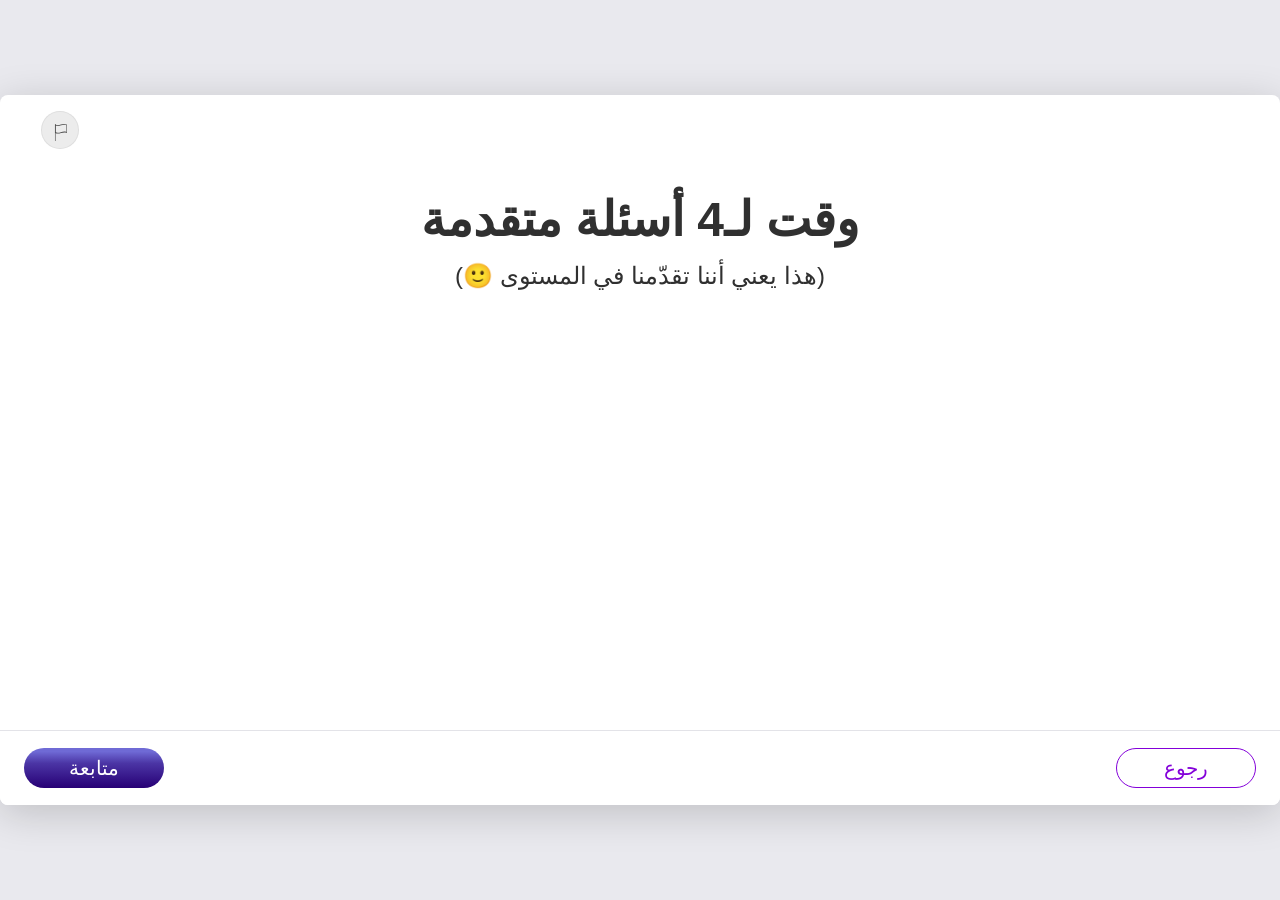
<file: methodica-math-percent-07-05/index.html>
<!DOCTYPE html>
<html lang="he" dir="rtl">
<head>
<meta charset="UTF-8">
<meta name="viewport" content="width=device-width, initial-scale=1.0">
<title>النسب المئوية — الهدف 4.7</title>
<link rel="stylesheet" href="assets/fonts/fonts.css">
<link rel="stylesheet" href="styles.css">
</head>
<body data-subject-theme="math" class="fb-right">
<div id="stage">
<div id="app">

<!-- Report/issue flag — shared, outside all screens -->
  <button class="flag-btn" type="button" aria-label="هل وجدتم مشكلة؟">
        <span class="flag-btn-icon">
          <span class="flag-btn-glyph" aria-hidden="true">
            <svg class="flag-btn-glyph-pole" viewBox="0 0 0.794329 17.0005" preserveAspectRatio="none" fill="none">
              <path
                d="M0.397164 17C0.177722 17 0 16.8239 0 16.6065V0.393501C0 0.176082 0.177722 0 0.397164 0C0.616607 0 0.794329 0.176082 0.794329 0.393501V16.607C0.794329 16.8245 0.616607 17.0005 0.397164 17.0005V17Z"
                fill="currentColor" />
            </svg>
            <svg class="flag-btn-glyph-banner" viewBox="0 0 12 9.31542" preserveAspectRatio="none" fill="none">
              <path
                d="M2.76227 9.31542C1.91972 9.31542 1.06958 9.15545 0.213483 8.71363C0.0823588 8.64599 0 8.51124 0 8.36469V0.950975C0 0.814619 0.0715221 0.687925 0.188558 0.615989C0.305594 0.54459 0.45189 0.537611 0.574886 0.598811C0.577053 0.599884 0.578679 0.600958 0.580846 0.602032C2.31309 1.49586 4.05563 1.046 5.90003 0.569821C7.80946 0.0770055 9.78336 -0.431915 11.7865 0.601495C11.9176 0.669136 12 0.803882 12 0.950438V8.36415C12 8.4946 11.9344 8.617 11.8255 8.69001C11.7166 8.76302 11.5774 8.77805 11.4555 8.72974C11.443 8.7249 11.4311 8.71954 11.4197 8.71363C9.68745 7.8198 7.94491 8.26967 6.10051 8.7453C5.00709 9.02714 3.89199 9.31489 2.76281 9.31489L2.76227 9.31542ZM0.793787 8.11935C2.45559 8.87307 4.13094 8.44038 5.90003 7.98407C7.62469 7.53903 9.40191 7.08057 11.2062 7.75806V1.19631C9.54441 0.442591 7.86906 0.875281 6.09997 1.33159C4.37531 1.77663 2.59755 2.23509 0.793787 1.5576V8.11935Z"
                fill="currentColor" />
            </svg>
          </span>
        </span>
        <span class="flag-btn-label">هل وجدتم مشكلة؟</span>
      </button>
  <!-- ═══════════════════════════════════════════════════════════════
       Screen 0 — deck slide 3 · hookOpenQuestion
       Opinion hook: the learner picks a stance, nothing is marked right or
       wrong here. Deck slide 4 is the reveal, so grading this screen would
       spoil it. (The deck's green fill on option C IS the key — it belongs
       to slide 4's copy, not to this screen's feedback.)
       ═══════════════════════════════════════════════════════════════ -->
  <!-- ═══════════════════════════════════════════════════════════════
       Screen 45 — deck slide 55 · TransitionScreen (opening of רכיב 5)
       The deck's second line ends with a Wingdings U+F04A smiley; rendered
       as a real emoji rather than the private-use glyph.
       ═══════════════════════════════════════════════════════════════ -->
  <section class="screen active" data-screen="45" id="s45">
    <div class="transition-content ts-content">
      <h1 class="ts-title ts-title--lg" data-reveal="1">وقت لـ4 أسئلة متقدمة</h1>
      <p class="ts-tail ts-tail--lg" data-reveal="1">(هذا يعني أننا تقدّمنا في المستوى <span class="ts-emoji" aria-hidden="true">🙂</span>)</p>
      <div class="transition-character ts-character" data-reveal="1" data-reveal-fade>
        <video class="ts-img" src="assets/video/character-1-cheer.mp4" autoplay loop muted playsinline preload="auto" aria-label="الشخصية المرافقة"></video>
      </div>
    </div>
    <button class="btn-continue" onclick="goTo(46)">متابعة</button>
    <button class="btn-back" onclick="goTo(44)">رجوع</button>
  </section>

<!-- ═══ Screen 47 — deck slide 57 · PopupPageQuestion (the scenario page)
       No question here; the route table repeats on slide 58's own canvas.
       FLAG-PRODUCER: the deck shows the progress strip on this page, but the
       strip belongs to the questions — this screen carries none. ═══ -->
  <section class="screen" data-screen="47" id="s47">
    <div class="steps-split">
      <div class="steps-copy" data-reveal="1">
        <!-- QA 02.11.26: corrected opening text (producer, = deck v5 slide 57) -->
        <p>بمناسبة شهر الرياضة، شاركت طالبات الصف الثامن وطلابه في تحدّي الخطوات عبر تطبيق.<br>وكان الهدف المحدّد 8,000 خطوة يوميًا لكل طالب أو طالبة.</p>
        <p>في منتصف الشهر، تبيّن أن أمام طلاب الصف أسبوعين شديدي الازدحام. ولكي يتمكّن الجميع من مواصلة التحدّي حتى في الأيام المزدحمة، يتيح التطبيق الاختيار بين مسارين:</p>
        <div id="s47-routes" data-reveal="2"></div>
      </div>
      <div class="steps-media" data-reveal="1">
        <img data-zoom src="assets/img/steps-challenge.jpg" alt="هاتفان يعرضان تطبيقًا لعدّ الخطوات على مسار في حديقة">
      </div>
    </div>
    <button class="btn-continue" onclick="goTo(48)">متابعة</button>
    <button class="btn-back" onclick="goTo(46)">رجوع</button>
  </section>



<!-- Quiz hint overlay — shared, outside all .screen divs.
       The bulb icon in the title is PART OF THE COMPONENT; do not ship without it.
       .hint-title-text (not .hint-title) carries the words — quizOpenHint writes to
       the span, because assigning textContent to the parent deletes the icon. -->
  <div id="quiz-hint-overlay" class="hidden m-popup" role="dialog" aria-modal="true" aria-label="تلميح">
    <div class="hint-popup">
      <!-- 07.09: the bulb the hint card was missing. Plain-bulb variant
           (viewBox 0 0 20.997 27.9988), the one the approved build uses in
           the card title — deliberately NOT the button's rayed bulb. The
           text lives in its own span so quizOpenHint() can rewrite it
           without deleting the icon. -->
      <h3 class="hint-title"><svg class="hint-title-icon" viewBox="0 0 20.997 27.9988" fill="none" aria-hidden="true"><path d="M17.4818 2.65764C15.2512 0.668476 12.2563 -0.275357 9.25683 0.0699765C4.59833 0.60431 0.748334 4.35748 0.103168 8.99148C-0.387999 12.5078 0.894168 16.0031 3.532 18.34C4.99267 19.6338 5.83033 21.5191 5.83033 23.5095V23.9155C5.83033 26.1671 7.662 27.9988 9.91367 27.9988H11.0803C13.332 27.9988 15.1637 26.1671 15.1637 23.9155V23.5036C15.1637 21.5366 16.041 19.6431 17.6347 18.1708C19.7708 16.1945 20.997 13.398 20.997 10.4988C20.997 7.50864 19.716 4.65031 17.4818 2.65764ZM13.997 23.9143C13.997 25.522 12.6892 26.831 11.0803 26.831H9.91367C8.30483 26.831 6.997 25.522 6.997 23.9143V23.5083C6.997 23.0545 6.9585 22.6041 6.88617 22.1643H14.1137C14.0367 22.6041 13.997 23.051 13.997 23.5025V23.9143ZM16.8425 17.3133C15.691 18.3773 14.865 19.6385 14.4077 20.9976H11.0792V12.1986C12.7323 11.9198 13.9958 10.479 13.9958 8.74764C13.9958 8.42564 13.7345 8.16431 13.4125 8.16431C13.0905 8.16431 12.8292 8.42564 12.8292 8.74764C12.8292 10.0345 11.7827 11.081 10.4958 11.081C9.209 11.081 8.1625 10.0345 8.1625 8.74764C8.1625 8.42564 7.90117 8.16431 7.57917 8.16431C7.25717 8.16431 6.99583 8.42564 6.99583 8.74764C6.99583 10.479 8.25933 11.9198 9.9125 12.1986V20.9976H6.60267C6.16633 19.6431 5.38 18.4193 4.3055 17.4661C1.9605 15.3895 0.821834 12.2815 1.25817 9.15248C1.831 5.03648 5.2505 1.70448 9.38867 1.22848C9.7655 1.18531 10.14 1.16431 10.511 1.16431C12.807 1.16431 14.9735 1.98448 16.7072 3.52914C18.6917 5.30014 19.8315 7.83998 19.8315 10.4976C19.8315 13.111 18.771 15.5318 16.8437 17.3133H16.8425Z" fill="white"/></svg><span class="hint-title-text">هل تتذكّرون كيف تحسبون؟</span></h3>
      <p class="hint-body"></p>
      <button class="hint-close-btn" onclick="quizCloseHint()">العودة إلى السؤال</button>
    </div>
  </div>

  <!-- Problem-report modal (approved-units pattern; posts to the shared Google Form) -->
  <div id="report-modal" class="report-modal-overlay m-popup" hidden role="dialog" aria-modal="true" aria-labelledby="report-modal-title">
    <div class="report-modal-box">
      <button class="report-close-btn" onclick="tryCloseReportModal()" aria-label="إغلاق">&#10005;</button>
      <h2 class="report-modal-title" id="report-modal-title">التبليغ عن مشكلة</h2>
      <p class="report-modal-body">هل هناك شيء غير واضح أو لا يعمل كما يجب؟ أخبرونا بما حدث لنتمكن من معالجة المشكلة.</p>
      <div class="report-field">
        <label class="report-label" for="report-type">ما نوع المشكلة <span class="required-star">*</span></label>
        <select class="report-select" id="report-type">
          <option value="" disabled selected>اختاروا نوع المشكلة</option>
          <option value="technical">عطل تقني أو شيء ما لا يعمل</option>
          <option value="unclear">شيء ما غير واضح لي</option>
          <option value="other">آخر</option>
        </select>
      </div>
      <div class="report-field">
        <label class="report-label" for="report-text">ماذا حدث؟ <span class="required-star">*</span></label>
        <textarea class="report-textarea" id="report-text" maxlength="250" rows="4" placeholder="صِفوا المشكلة..."></textarea>
        <span class="report-char-count" id="report-char-count">0 / 250</span>
      </div>
      <p class="report-error" id="report-error" hidden>يرجى اختيار نوع المشكلة ووصف ما حدث.</p>
      <div class="report-actions">
        <button class="report-submit-btn" onclick="submitReport()">إرسال</button>
        <button class="report-cancel-btn" onclick="tryCloseReportModal()">إلغاء</button>
      </div>
      <div class="report-thanks" id="report-thanks" hidden>
        <p>شكرًا! تم إرسال التبليغ. سنعالج المشكلة في أقرب وقت.</p>
        <button class="report-submit-btn" onclick="forceCloseReportModal()">إغلاق</button>
      </div>
    </div>
  </div>
  <div id="report-confirm-modal" class="report-modal-overlay m-popup" hidden role="dialog" aria-modal="true" aria-labelledby="confirm-modal-title">
    <div class="report-modal-box report-confirm-box">
      <h2 class="report-modal-title" id="confirm-modal-title">هل تريدون إغلاق النافذة فعلًا؟</h2>
      <p class="report-modal-body">إذا ضغطتم على إغلاق فلن يتم إرسال التبليغ</p>
      <div class="report-actions">
        <button class="report-cancel-btn" onclick="forceCloseReportModal()">إغلاق النافذة</button>
        <button class="report-submit-btn" onclick="backToReportForm()">أريد التبليغ</button>
      </div>
    </div>
  </div>
</div>
</div>

  <script src="script.js?v=1"></script>
  <script src="../unit-js/motion.js?v=1"></script>
  <script src="../unit-js/report-modal.js?v=1"></script>
  <script src="../unit-js/quiz-engine.js?v=1"></script>
  <script src="../unit-js/questions.js?v=1"></script>
  <script src="../unit-js/unit.js?v=1"></script>
  <script src="../unit-js/engine.js?v=1"></script>
</div>
</div>
</body>
</html>
</file>
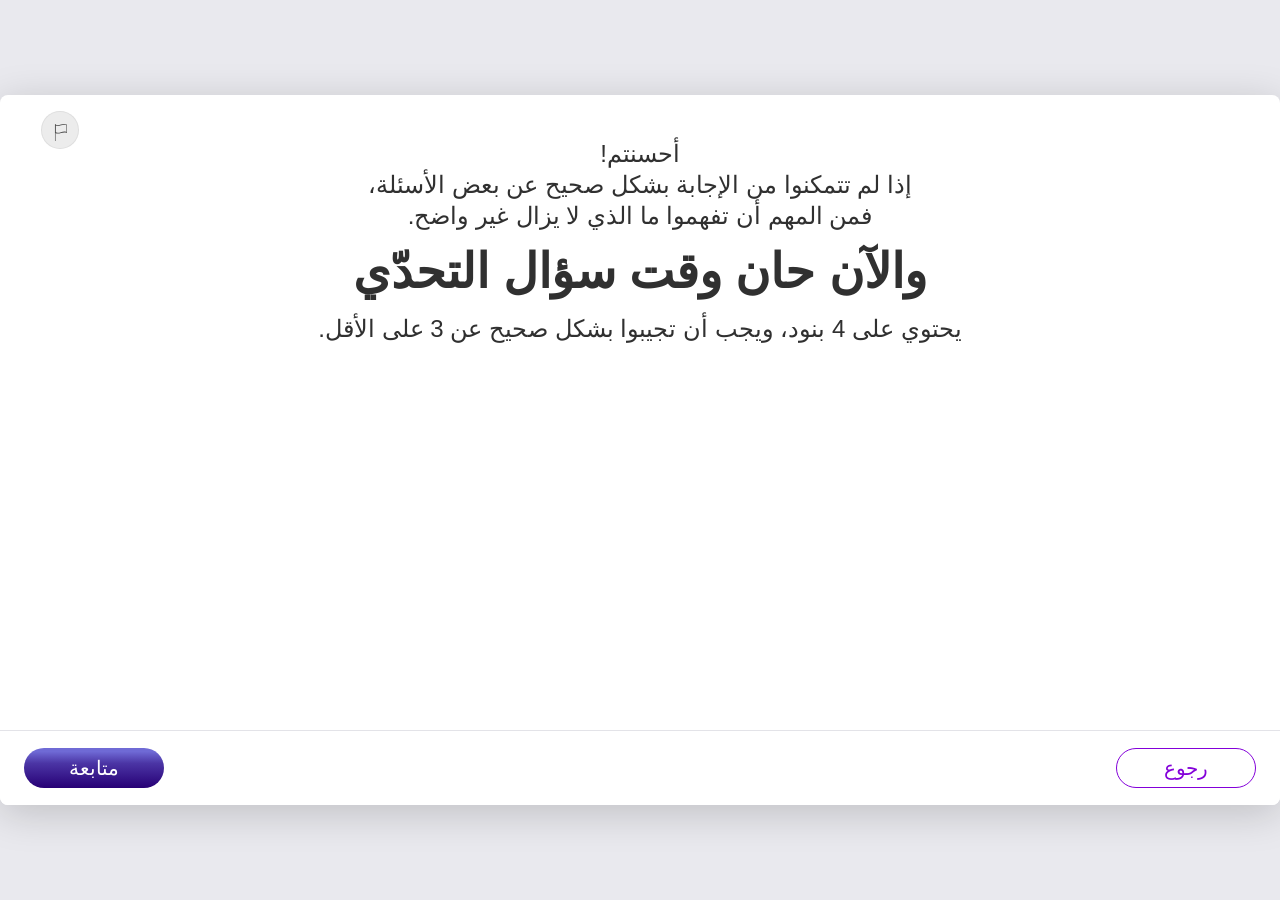
<file: methodica-math-percent-07-06/index.html>
<!DOCTYPE html>
<html lang="he" dir="rtl">
<head>
<meta charset="UTF-8">
<meta name="viewport" content="width=device-width, initial-scale=1.0">
<title>النسب المئوية — الهدف 4.7</title>
<link rel="stylesheet" href="assets/fonts/fonts.css">
<link rel="stylesheet" href="styles.css">
</head>
<body data-subject-theme="math" class="fb-right">
<div id="stage">
<div id="app">

<!-- Report/issue flag — shared, outside all screens -->
  <button class="flag-btn" type="button" aria-label="هل وجدتم مشكلة؟">
        <span class="flag-btn-icon">
          <span class="flag-btn-glyph" aria-hidden="true">
            <svg class="flag-btn-glyph-pole" viewBox="0 0 0.794329 17.0005" preserveAspectRatio="none" fill="none">
              <path
                d="M0.397164 17C0.177722 17 0 16.8239 0 16.6065V0.393501C0 0.176082 0.177722 0 0.397164 0C0.616607 0 0.794329 0.176082 0.794329 0.393501V16.607C0.794329 16.8245 0.616607 17.0005 0.397164 17.0005V17Z"
                fill="currentColor" />
            </svg>
            <svg class="flag-btn-glyph-banner" viewBox="0 0 12 9.31542" preserveAspectRatio="none" fill="none">
              <path
                d="M2.76227 9.31542C1.91972 9.31542 1.06958 9.15545 0.213483 8.71363C0.0823588 8.64599 0 8.51124 0 8.36469V0.950975C0 0.814619 0.0715221 0.687925 0.188558 0.615989C0.305594 0.54459 0.45189 0.537611 0.574886 0.598811C0.577053 0.599884 0.578679 0.600958 0.580846 0.602032C2.31309 1.49586 4.05563 1.046 5.90003 0.569821C7.80946 0.0770055 9.78336 -0.431915 11.7865 0.601495C11.9176 0.669136 12 0.803882 12 0.950438V8.36415C12 8.4946 11.9344 8.617 11.8255 8.69001C11.7166 8.76302 11.5774 8.77805 11.4555 8.72974C11.443 8.7249 11.4311 8.71954 11.4197 8.71363C9.68745 7.8198 7.94491 8.26967 6.10051 8.7453C5.00709 9.02714 3.89199 9.31489 2.76281 9.31489L2.76227 9.31542ZM0.793787 8.11935C2.45559 8.87307 4.13094 8.44038 5.90003 7.98407C7.62469 7.53903 9.40191 7.08057 11.2062 7.75806V1.19631C9.54441 0.442591 7.86906 0.875281 6.09997 1.33159C4.37531 1.77663 2.59755 2.23509 0.793787 1.5576V8.11935Z"
                fill="currentColor" />
            </svg>
          </span>
        </span>
        <span class="flag-btn-label">هل وجدتم مشكلة؟</span>
      </button>
  <!-- ═══════════════════════════════════════════════════════════════
       Screen 0 — deck slide 3 · hookOpenQuestion
       Opinion hook: the learner picks a stance, nothing is marked right or
       wrong here. Deck slide 4 is the reveal, so grading this screen would
       spoil it. (The deck's green fill on option C IS the key — it belongs
       to slide 4's copy, not to this screen's feedback.)
       ═══════════════════════════════════════════════════════════════ -->
  <!-- ═══ Screen 53 — deck slide 64 · TransitionScreen (שאלת שיא, מועד א׳)
       Note: "הדמות מטפסת על הר". No such clip was supplied, so the peak clip
       already in the unit is used (producer 08.09: reuse the monster videos).
       The gate is in the copy: 4 sub-questions, answer 3 correctly. ═══ -->
  <section class="screen active" data-screen="53" id="s53">
    <div class="transition-content ts-content">
      <!-- QA 02.11.26: opening lines replaced (producer) -->
      <p class="ts-lead" data-reveal="1">أحسنتم!<br> إذا لم تتمكنوا من الإجابة بشكل صحيح عن بعض الأسئلة،<br> فمن المهم أن تفهموا ما الذي لا يزال غير واضح.</p>
      <h1 class="ts-title ts-title--lg" data-reveal="1">والآن حان وقت سؤال التحدّي</h1>
      <p class="ts-tail" data-reveal="1">يحتوي على 4 بنود، ويجب أن تجيبوا بشكل صحيح عن 3 على الأقل.</p>
      <div class="transition-character ts-character" data-reveal="1" data-reveal-fade>
        <video class="ts-img" src="assets/video/character-1-peak.mp4" autoplay loop muted playsinline preload="auto" aria-label="الشخصية المرافقة"></video>
      </div>
    </div>
    <button class="btn-continue" onclick="goTo(54)">متابعة</button>
    <button class="btn-back" onclick="goTo(52)">رجوع</button>
  </section>

<!-- ═══ Screen 54 — deck slide 65 · FullImageWithTextOverlay ═══ -->
  <section class="screen bg-screen" data-screen="54" id="s54">
    <img class="bg-photo" src="assets/img/shops-storefronts-v4.jpg" alt="واجهات عرض ثلاثة متاجر للحقائب المدرسية">
    <div class="bg-card bg-card--lower" data-reveal="1">
      <p>خرجت ندى ويوسف لشراء حقائب مدرسية استعدادًا للعودة إلى المدرسة.<br>رأيا عرضًا مختلفًا في كل متجر، وبدا كل عرض مجديًا.<br>السعر الأصلي للحقيبة المدرسية في جميع المتاجر هو 200 شيكل.</p>
      <p><strong>أين يكون الشراء أفضل لهما فعلًا؟</strong></p>
    </div>
    <button class="btn-continue" onclick="goTo(55)">نتحقق في المتجر أ</button>
    <button class="btn-back" onclick="goTo(53)">رجوع</button>
  </section>

<!-- ═══ Screen 56 — deck slide 67 · FullImageWithTextOverlay ═══ -->
  <section class="screen bg-screen" data-screen="56" id="s56">
    <img class="bg-photo" src="assets/img/shop-b-sign.jpg" alt="لافتة عرض ترويجي في واجهة متجر">
    <div class="bg-card bg-card--strip" data-reveal="1">
      <p>في المتجر التالي عرض يبدو مغريًا: خصم مزدوج!</p>
    </div>
    <button class="btn-continue" onclick="goTo(57)">ننتقل إلى المتجر ب</button>
    <button class="btn-back" onclick="goTo(55)">رجوع</button>
  </section>

<!-- ═══ Screen 59 — deck slide 70 · FullImageWithTextOverlay
       QA 02.11.26: the card now names חנות ג' (deck v5) - the shop the answers
       make cheapest (112 vs 112.5). ═══ -->
  <section class="screen bg-screen" data-screen="59" id="s59">
    <img class="bg-photo bg-photo--short" src="assets/img/comparing-prices.jpg" alt="ندى ويوسف يقارنان الأسعار">
    <div class="bg-card" data-reveal="1">
      <!-- QA 02.11.26: corrected text (producer, = deck v5 slide 70) -->
      <p>أصبح لدى ندى ويوسف ثلاثة أسعار نهائية.<br>اختارا شراء الحقيبة من المتجر ج،<br>حيث يوجد أكبر خصم.</p>
    </div>
    <button class="btn-continue" onclick="goTo(60)">مقارنة الأسعار واتخاذ القرار</button>
    <button class="btn-back" onclick="goTo(58)">رجوع</button>
  </section>



<!-- Quiz hint overlay — shared, outside all .screen divs.
       The bulb icon in the title is PART OF THE COMPONENT; do not ship without it.
       .hint-title-text (not .hint-title) carries the words — quizOpenHint writes to
       the span, because assigning textContent to the parent deletes the icon. -->
  <div id="quiz-hint-overlay" class="hidden m-popup" role="dialog" aria-modal="true" aria-label="تلميح">
    <div class="hint-popup">
      <!-- 07.09: the bulb the hint card was missing. Plain-bulb variant
           (viewBox 0 0 20.997 27.9988), the one the approved build uses in
           the card title — deliberately NOT the button's rayed bulb. The
           text lives in its own span so quizOpenHint() can rewrite it
           without deleting the icon. -->
      <h3 class="hint-title"><svg class="hint-title-icon" viewBox="0 0 20.997 27.9988" fill="none" aria-hidden="true"><path d="M17.4818 2.65764C15.2512 0.668476 12.2563 -0.275357 9.25683 0.0699765C4.59833 0.60431 0.748334 4.35748 0.103168 8.99148C-0.387999 12.5078 0.894168 16.0031 3.532 18.34C4.99267 19.6338 5.83033 21.5191 5.83033 23.5095V23.9155C5.83033 26.1671 7.662 27.9988 9.91367 27.9988H11.0803C13.332 27.9988 15.1637 26.1671 15.1637 23.9155V23.5036C15.1637 21.5366 16.041 19.6431 17.6347 18.1708C19.7708 16.1945 20.997 13.398 20.997 10.4988C20.997 7.50864 19.716 4.65031 17.4818 2.65764ZM13.997 23.9143C13.997 25.522 12.6892 26.831 11.0803 26.831H9.91367C8.30483 26.831 6.997 25.522 6.997 23.9143V23.5083C6.997 23.0545 6.9585 22.6041 6.88617 22.1643H14.1137C14.0367 22.6041 13.997 23.051 13.997 23.5025V23.9143ZM16.8425 17.3133C15.691 18.3773 14.865 19.6385 14.4077 20.9976H11.0792V12.1986C12.7323 11.9198 13.9958 10.479 13.9958 8.74764C13.9958 8.42564 13.7345 8.16431 13.4125 8.16431C13.0905 8.16431 12.8292 8.42564 12.8292 8.74764C12.8292 10.0345 11.7827 11.081 10.4958 11.081C9.209 11.081 8.1625 10.0345 8.1625 8.74764C8.1625 8.42564 7.90117 8.16431 7.57917 8.16431C7.25717 8.16431 6.99583 8.42564 6.99583 8.74764C6.99583 10.479 8.25933 11.9198 9.9125 12.1986V20.9976H6.60267C6.16633 19.6431 5.38 18.4193 4.3055 17.4661C1.9605 15.3895 0.821834 12.2815 1.25817 9.15248C1.831 5.03648 5.2505 1.70448 9.38867 1.22848C9.7655 1.18531 10.14 1.16431 10.511 1.16431C12.807 1.16431 14.9735 1.98448 16.7072 3.52914C18.6917 5.30014 19.8315 7.83998 19.8315 10.4976C19.8315 13.111 18.771 15.5318 16.8437 17.3133H16.8425Z" fill="white"/></svg><span class="hint-title-text">هل تتذكّرون كيف تحسبون؟</span></h3>
      <p class="hint-body"></p>
      <button class="hint-close-btn" onclick="quizCloseHint()">العودة إلى السؤال</button>
    </div>
  </div>

  <!-- Problem-report modal (approved-units pattern; posts to the shared Google Form) -->
  <div id="report-modal" class="report-modal-overlay m-popup" hidden role="dialog" aria-modal="true" aria-labelledby="report-modal-title">
    <div class="report-modal-box">
      <button class="report-close-btn" onclick="tryCloseReportModal()" aria-label="إغلاق">&#10005;</button>
      <h2 class="report-modal-title" id="report-modal-title">التبليغ عن مشكلة</h2>
      <p class="report-modal-body">هل هناك شيء غير واضح أو لا يعمل كما يجب؟ أخبرونا بما حدث لنتمكن من معالجة المشكلة.</p>
      <div class="report-field">
        <label class="report-label" for="report-type">ما نوع المشكلة <span class="required-star">*</span></label>
        <select class="report-select" id="report-type">
          <option value="" disabled selected>اختاروا نوع المشكلة</option>
          <option value="technical">عطل تقني أو شيء ما لا يعمل</option>
          <option value="unclear">شيء ما غير واضح لي</option>
          <option value="other">آخر</option>
        </select>
      </div>
      <div class="report-field">
        <label class="report-label" for="report-text">ماذا حدث؟ <span class="required-star">*</span></label>
        <textarea class="report-textarea" id="report-text" maxlength="250" rows="4" placeholder="صِفوا المشكلة..."></textarea>
        <span class="report-char-count" id="report-char-count">0 / 250</span>
      </div>
      <p class="report-error" id="report-error" hidden>يرجى اختيار نوع المشكلة ووصف ما حدث.</p>
      <div class="report-actions">
        <button class="report-submit-btn" onclick="submitReport()">إرسال</button>
        <button class="report-cancel-btn" onclick="tryCloseReportModal()">إلغاء</button>
      </div>
      <div class="report-thanks" id="report-thanks" hidden>
        <p>شكرًا! تم إرسال التبليغ. سنعالج المشكلة في أقرب وقت.</p>
        <button class="report-submit-btn" onclick="forceCloseReportModal()">إغلاق</button>
      </div>
    </div>
  </div>
  <div id="report-confirm-modal" class="report-modal-overlay m-popup" hidden role="dialog" aria-modal="true" aria-labelledby="confirm-modal-title">
    <div class="report-modal-box report-confirm-box">
      <h2 class="report-modal-title" id="confirm-modal-title">هل تريدون إغلاق النافذة فعلًا؟</h2>
      <p class="report-modal-body">إذا ضغطتم على إغلاق فلن يتم إرسال التبليغ</p>
      <div class="report-actions">
        <button class="report-cancel-btn" onclick="forceCloseReportModal()">إغلاق النافذة</button>
        <button class="report-submit-btn" onclick="backToReportForm()">أريد التبليغ</button>
      </div>
    </div>
  </div>
</div>
</div>

  <script src="script.js?v=1"></script>
  <script src="../unit-js/motion.js?v=1"></script>
  <script src="../unit-js/report-modal.js?v=1"></script>
  <script src="../unit-js/quiz-engine.js?v=1"></script>
  <script src="../unit-js/questions.js?v=1"></script>
  <script src="../unit-js/unit.js?v=1"></script>
  <script src="../unit-js/engine.js?v=1"></script>
</div>
</div>
</body>
</html>
</file>
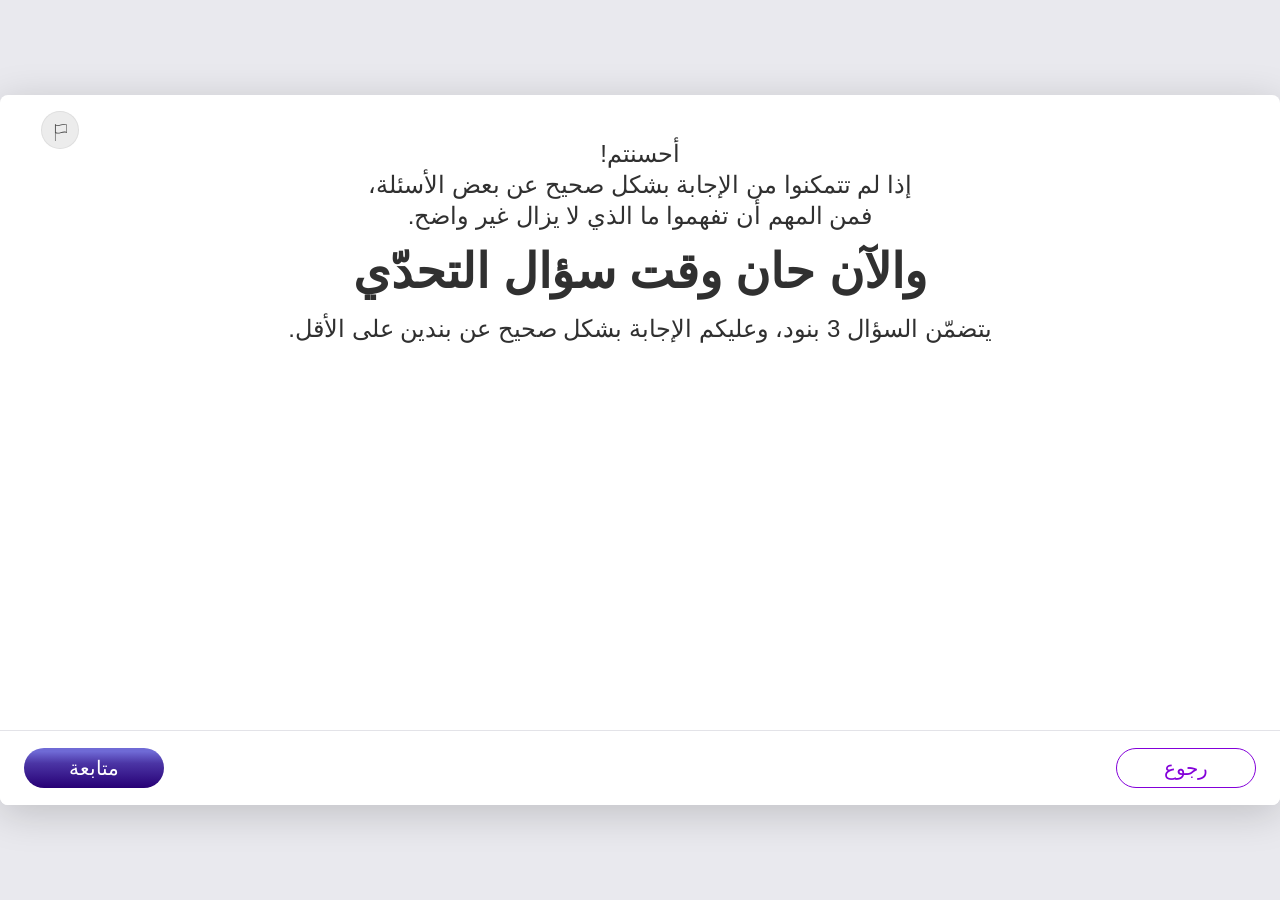
<file: methodica-math-percent-07-07/index.html>
<!DOCTYPE html>
<html lang="he" dir="rtl">
<head>
<meta charset="UTF-8">
<meta name="viewport" content="width=device-width, initial-scale=1.0">
<title>النسب المئوية — الهدف 4.7</title>
<link rel="stylesheet" href="assets/fonts/fonts.css">
<link rel="stylesheet" href="styles.css">
</head>
<body data-subject-theme="math" class="fb-right">
<div id="stage">
<div id="app">

<!-- Report/issue flag — shared, outside all screens -->
  <button class="flag-btn" type="button" aria-label="هل وجدتم مشكلة؟">
        <span class="flag-btn-icon">
          <span class="flag-btn-glyph" aria-hidden="true">
            <svg class="flag-btn-glyph-pole" viewBox="0 0 0.794329 17.0005" preserveAspectRatio="none" fill="none">
              <path
                d="M0.397164 17C0.177722 17 0 16.8239 0 16.6065V0.393501C0 0.176082 0.177722 0 0.397164 0C0.616607 0 0.794329 0.176082 0.794329 0.393501V16.607C0.794329 16.8245 0.616607 17.0005 0.397164 17.0005V17Z"
                fill="currentColor" />
            </svg>
            <svg class="flag-btn-glyph-banner" viewBox="0 0 12 9.31542" preserveAspectRatio="none" fill="none">
              <path
                d="M2.76227 9.31542C1.91972 9.31542 1.06958 9.15545 0.213483 8.71363C0.0823588 8.64599 0 8.51124 0 8.36469V0.950975C0 0.814619 0.0715221 0.687925 0.188558 0.615989C0.305594 0.54459 0.45189 0.537611 0.574886 0.598811C0.577053 0.599884 0.578679 0.600958 0.580846 0.602032C2.31309 1.49586 4.05563 1.046 5.90003 0.569821C7.80946 0.0770055 9.78336 -0.431915 11.7865 0.601495C11.9176 0.669136 12 0.803882 12 0.950438V8.36415C12 8.4946 11.9344 8.617 11.8255 8.69001C11.7166 8.76302 11.5774 8.77805 11.4555 8.72974C11.443 8.7249 11.4311 8.71954 11.4197 8.71363C9.68745 7.8198 7.94491 8.26967 6.10051 8.7453C5.00709 9.02714 3.89199 9.31489 2.76281 9.31489L2.76227 9.31542ZM0.793787 8.11935C2.45559 8.87307 4.13094 8.44038 5.90003 7.98407C7.62469 7.53903 9.40191 7.08057 11.2062 7.75806V1.19631C9.54441 0.442591 7.86906 0.875281 6.09997 1.33159C4.37531 1.77663 2.59755 2.23509 0.793787 1.5576V8.11935Z"
                fill="currentColor" />
            </svg>
          </span>
        </span>
        <span class="flag-btn-label">هل وجدتم مشكلة؟</span>
      </button>
  <!-- ═══════════════════════════════════════════════════════════════
       Screen 0 — deck slide 3 · hookOpenQuestion
       Opinion hook: the learner picks a stance, nothing is marked right or
       wrong here. Deck slide 4 is the reveal, so grading this screen would
       spoil it. (The deck's green fill on option C IS the key — it belongs
       to slide 4's copy, not to this screen's feedback.)
       ═══════════════════════════════════════════════════════════════ -->
  <!-- ═══ Screen 61 — deck slide 73 · TransitionScreen (מועד ב׳)
       Same screen as slide 64 with a different gate line: 3 sub-questions,
       answer 2 correctly. The deck never states how a learner is routed here
       rather than to מועד א׳ — FLAG-PRODUCER. ═══ -->
  <section class="screen active" data-screen="61" id="s61">
    <div class="transition-content ts-content">
      <!-- QA 02.11.26: opening lines replaced (producer) -->
      <p class="ts-lead" data-reveal="1">أحسنتم!<br> إذا لم تتمكنوا من الإجابة بشكل صحيح عن بعض الأسئلة،<br> فمن المهم أن تفهموا ما الذي لا يزال غير واضح.</p>
      <h1 class="ts-title ts-title--lg" data-reveal="1">والآن حان وقت سؤال التحدّي</h1>
      <p class="ts-tail" data-reveal="1">يتضمّن السؤال 3 بنود، وعليكم الإجابة بشكل صحيح عن بندين على الأقل.</p>
      <div class="transition-character ts-character" data-reveal="1" data-reveal-fade>
        <video class="ts-img ts-img--scene" src="assets/video/character-1-climbing.mp4" autoplay loop muted playsinline preload="auto" aria-label="الشخصية المرافقة تتسلق جبلًا"></video>
      </div>
    </div>
    <button class="btn-continue" onclick="goTo(62)">متابعة</button>
    <button class="btn-back" onclick="goTo(60)">رجوع</button>
  </section>

<!-- ═══ Screen 62 — deck slide 74 · FullImageWithTextOverlay
       Producer: a background-image template. The note also specifies the
       interaction: hovering/clicking the `i` icon opens
       "קוב הוא יחידת מידה לנפח." ═══ -->
  <section class="screen bg-screen" data-screen="62" id="s62">
    <img class="bg-photo" src="assets/img/lake-reserve.jpg" alt="خزان مياه صغير في محمية طبيعية">
    <div class="bg-card bg-card--panel" data-reveal="1">
      <!-- QA 02.11.26: wording (producer) - "במסגרת עבודת חקר יצאה טלי...", "גילתה שינוי" -->
      <p>في إطار بحث في العلوم، خرجت ليلى لدراسة حالة خزان مياه صغير في محمية طبيعية.</p>
      <p>في بداية الصيف، كان خزان المياه ممتلئًا، وكان حجم المياه فيه <span class="tooltip-word"><strong>120 ألف متر مكعب.</strong><button
          type="button" class="term-info" aria-label="المتر المكعب وحدة لقياس الحجم"
          onclick="this.classList.toggle('is-open')"><svg class="term-info-icon" width="15" height="15" viewBox="0 0 15 15" fill="none" aria-hidden="true"><rect width="15" height="15" rx="7.5" fill="#3B2FC2"/><path d="M7.12219 12.327C6.89019 12.327 6.69419 12.293 6.53419 12.225C6.37819 12.157 6.26419 12.063 6.19219 11.943C6.12019 11.819 6.09419 11.673 6.11419 11.505C6.13419 11.325 6.16219 11.105 6.19819 10.845C6.23819 10.585 6.28019 10.293 6.32419 9.969C6.37219 9.645 6.42419 9.295 6.48019 8.919C6.53619 8.543 6.59019 8.151 6.64219 7.743C6.69819 7.335 6.75419 6.919 6.81019 6.495L6.11419 6.165L6.19819 5.691L8.28019 5.397L8.57419 5.535L7.78219 10.995C7.76219 11.139 7.77019 11.249 7.80619 11.325C7.84219 11.397 7.90019 11.433 7.98019 11.433C8.05219 11.433 8.13019 11.411 8.21419 11.367C8.30219 11.319 8.41419 11.239 8.55019 11.127L8.70619 11.493C8.66219 11.553 8.57219 11.649 8.43619 11.781C8.30419 11.913 8.12819 12.037 7.90819 12.153C7.68819 12.269 7.42619 12.327 7.12219 12.327ZM7.84219 4.593C7.60619 4.593 7.40419 4.505 7.23619 4.329C7.07219 4.153 6.99619 3.947 7.00819 3.711C7.02019 3.419 7.11619 3.173 7.29619 2.973C7.48019 2.773 7.72619 2.673 8.03419 2.673C8.29819 2.673 8.50819 2.759 8.66419 2.931C8.82019 3.099 8.89619 3.293 8.89219 3.513C8.88819 3.817 8.79819 4.073 8.62219 4.281C8.44619 4.489 8.18619 4.593 7.84219 4.593Z" fill="white"/></svg><span class="term-tooltip term-tooltip--below">المتر المكعب وحدة لقياس الحجم.</span></button></span></p>
      <p>خلال الصيف، فحصت ليلى حجم المياه مرة أخرى واكتشفت تغيرًا...</p>
    </div>
    <button class="btn-continue" onclick="goTo(63)">متابعة</button>
    <button class="btn-back" onclick="goTo(61)">رجوع</button>
  </section>

<!-- ═══ Screen 66 — deck slide 78 · the ending (background-image template)
       The deck slide has NO bar, no המשך and no חזרה — it is the end of the
       unit. `رجوع` is kept so the screen is not a dead end; QA 02.11.26 adds
       the closing סיימתי. ═══ -->
  <section class="screen bg-screen" data-screen="66" id="s66">
    <img class="bg-photo bg-photo--full" src="assets/img/lake-refilled.jpg" alt="خزان المياه ممتلئ بعد الشتاء">
    <div class="bg-card bg-card--panel bg-card--narrow" data-reveal="1">
      <p>أنهت ليلى بحثها في العلوم بنجاح. وفي الشتاء الممطر الذي تلاه، امتلأ خزان المياه مجددًا بكمية تساوي ما سُحب منه وتبخّر.</p>
    </div>
    <!-- QA 02.11.26 (Maya): the closing scene ends on סיימתי, as proportion-03's
         does - past the last screen with no next component, so it ends here -->
    <button class="btn-continue" onclick="goTo(67)">انتهيت</button>
    <button class="btn-back" onclick="goTo(65)">رجوع</button>
  </section>



<!-- Quiz hint overlay — shared, outside all .screen divs.
       The bulb icon in the title is PART OF THE COMPONENT; do not ship without it.
       .hint-title-text (not .hint-title) carries the words — quizOpenHint writes to
       the span, because assigning textContent to the parent deletes the icon. -->
  <div id="quiz-hint-overlay" class="hidden m-popup" role="dialog" aria-modal="true" aria-label="تلميح">
    <div class="hint-popup">
      <!-- 07.09: the bulb the hint card was missing. Plain-bulb variant
           (viewBox 0 0 20.997 27.9988), the one the approved build uses in
           the card title — deliberately NOT the button's rayed bulb. The
           text lives in its own span so quizOpenHint() can rewrite it
           without deleting the icon. -->
      <h3 class="hint-title"><svg class="hint-title-icon" viewBox="0 0 20.997 27.9988" fill="none" aria-hidden="true"><path d="M17.4818 2.65764C15.2512 0.668476 12.2563 -0.275357 9.25683 0.0699765C4.59833 0.60431 0.748334 4.35748 0.103168 8.99148C-0.387999 12.5078 0.894168 16.0031 3.532 18.34C4.99267 19.6338 5.83033 21.5191 5.83033 23.5095V23.9155C5.83033 26.1671 7.662 27.9988 9.91367 27.9988H11.0803C13.332 27.9988 15.1637 26.1671 15.1637 23.9155V23.5036C15.1637 21.5366 16.041 19.6431 17.6347 18.1708C19.7708 16.1945 20.997 13.398 20.997 10.4988C20.997 7.50864 19.716 4.65031 17.4818 2.65764ZM13.997 23.9143C13.997 25.522 12.6892 26.831 11.0803 26.831H9.91367C8.30483 26.831 6.997 25.522 6.997 23.9143V23.5083C6.997 23.0545 6.9585 22.6041 6.88617 22.1643H14.1137C14.0367 22.6041 13.997 23.051 13.997 23.5025V23.9143ZM16.8425 17.3133C15.691 18.3773 14.865 19.6385 14.4077 20.9976H11.0792V12.1986C12.7323 11.9198 13.9958 10.479 13.9958 8.74764C13.9958 8.42564 13.7345 8.16431 13.4125 8.16431C13.0905 8.16431 12.8292 8.42564 12.8292 8.74764C12.8292 10.0345 11.7827 11.081 10.4958 11.081C9.209 11.081 8.1625 10.0345 8.1625 8.74764C8.1625 8.42564 7.90117 8.16431 7.57917 8.16431C7.25717 8.16431 6.99583 8.42564 6.99583 8.74764C6.99583 10.479 8.25933 11.9198 9.9125 12.1986V20.9976H6.60267C6.16633 19.6431 5.38 18.4193 4.3055 17.4661C1.9605 15.3895 0.821834 12.2815 1.25817 9.15248C1.831 5.03648 5.2505 1.70448 9.38867 1.22848C9.7655 1.18531 10.14 1.16431 10.511 1.16431C12.807 1.16431 14.9735 1.98448 16.7072 3.52914C18.6917 5.30014 19.8315 7.83998 19.8315 10.4976C19.8315 13.111 18.771 15.5318 16.8437 17.3133H16.8425Z" fill="white"/></svg><span class="hint-title-text">هل تتذكّرون كيف تحسبون؟</span></h3>
      <p class="hint-body"></p>
      <button class="hint-close-btn" onclick="quizCloseHint()">العودة إلى السؤال</button>
    </div>
  </div>

  <!-- Problem-report modal (approved-units pattern; posts to the shared Google Form) -->
  <div id="report-modal" class="report-modal-overlay m-popup" hidden role="dialog" aria-modal="true" aria-labelledby="report-modal-title">
    <div class="report-modal-box">
      <button class="report-close-btn" onclick="tryCloseReportModal()" aria-label="إغلاق">&#10005;</button>
      <h2 class="report-modal-title" id="report-modal-title">التبليغ عن مشكلة</h2>
      <p class="report-modal-body">هل هناك شيء غير واضح أو لا يعمل كما يجب؟ أخبرونا بما حدث لنتمكن من معالجة المشكلة.</p>
      <div class="report-field">
        <label class="report-label" for="report-type">ما نوع المشكلة <span class="required-star">*</span></label>
        <select class="report-select" id="report-type">
          <option value="" disabled selected>اختاروا نوع المشكلة</option>
          <option value="technical">عطل تقني أو شيء ما لا يعمل</option>
          <option value="unclear">شيء ما غير واضح لي</option>
          <option value="other">آخر</option>
        </select>
      </div>
      <div class="report-field">
        <label class="report-label" for="report-text">ماذا حدث؟ <span class="required-star">*</span></label>
        <textarea class="report-textarea" id="report-text" maxlength="250" rows="4" placeholder="صِفوا المشكلة..."></textarea>
        <span class="report-char-count" id="report-char-count">0 / 250</span>
      </div>
      <p class="report-error" id="report-error" hidden>يرجى اختيار نوع المشكلة ووصف ما حدث.</p>
      <div class="report-actions">
        <button class="report-submit-btn" onclick="submitReport()">إرسال</button>
        <button class="report-cancel-btn" onclick="tryCloseReportModal()">إلغاء</button>
      </div>
      <div class="report-thanks" id="report-thanks" hidden>
        <p>شكرًا! تم إرسال التبليغ. سنعالج المشكلة في أقرب وقت.</p>
        <button class="report-submit-btn" onclick="forceCloseReportModal()">إغلاق</button>
      </div>
    </div>
  </div>
  <div id="report-confirm-modal" class="report-modal-overlay m-popup" hidden role="dialog" aria-modal="true" aria-labelledby="confirm-modal-title">
    <div class="report-modal-box report-confirm-box">
      <h2 class="report-modal-title" id="confirm-modal-title">هل تريدون إغلاق النافذة فعلًا؟</h2>
      <p class="report-modal-body">إذا ضغطتم على إغلاق فلن يتم إرسال التبليغ</p>
      <div class="report-actions">
        <button class="report-cancel-btn" onclick="forceCloseReportModal()">إغلاق النافذة</button>
        <button class="report-submit-btn" onclick="backToReportForm()">أريد التبليغ</button>
      </div>
    </div>
  </div>
</div>
</div>

  <script src="script.js?v=1"></script>
  <script src="../unit-js/motion.js?v=1"></script>
  <script src="../unit-js/report-modal.js?v=1"></script>
  <script src="../unit-js/quiz-engine.js?v=1"></script>
  <script src="../unit-js/questions.js?v=1"></script>
  <script src="../unit-js/unit.js?v=1"></script>
  <script src="../unit-js/engine.js?v=1"></script>
</div>
</div>
</body>
</html>
</file>
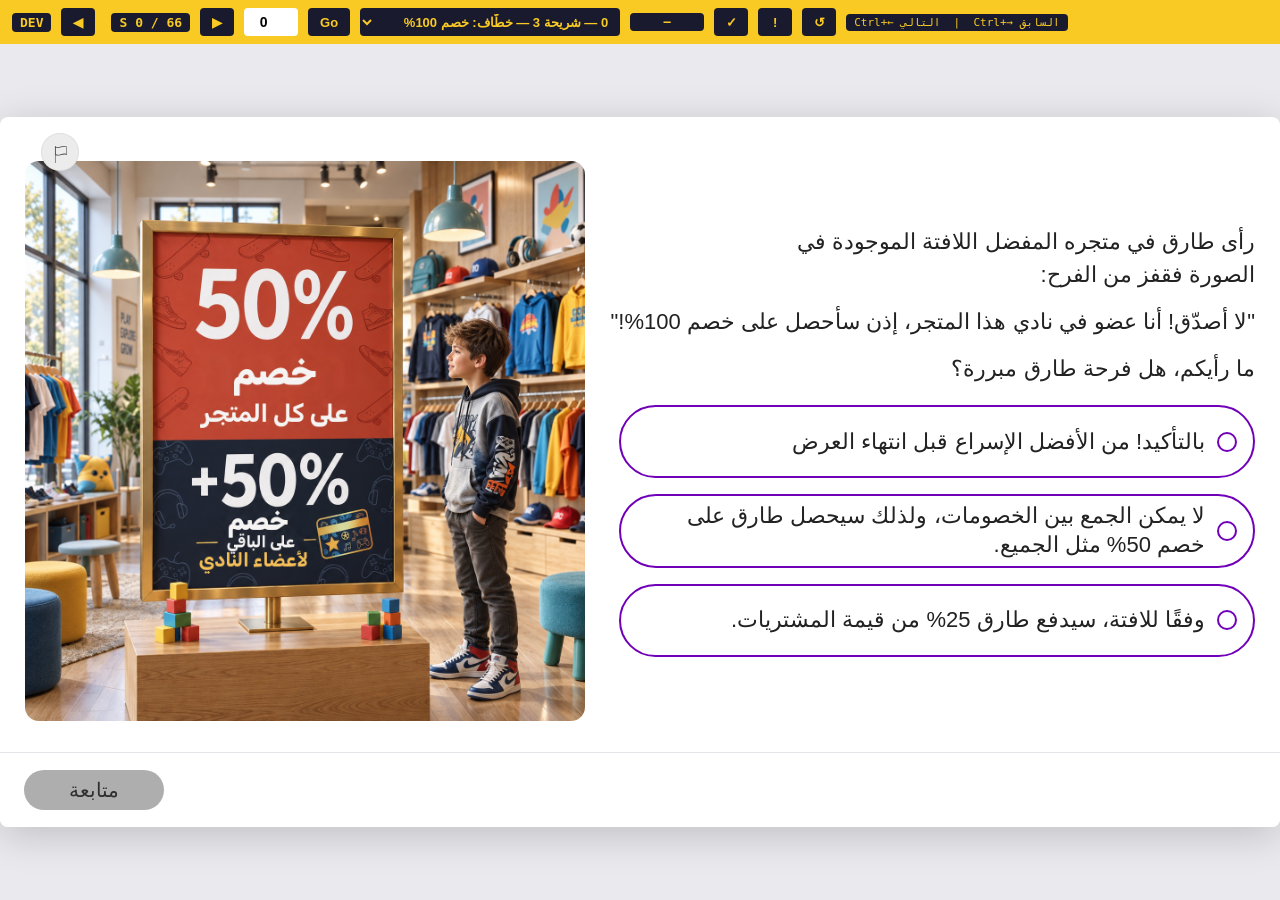
<file: methodica-math-percent-07-01/index_dev.html>
<!DOCTYPE html>
<html lang="he" dir="rtl">
<head>
  <meta charset="UTF-8">
  <title>DEV — النسب المئوية 4.7</title>
  <style>
    *, *::before, *::after { box-sizing: border-box; margin: 0; padding: 0; }
    html, body { width: 100%; height: 100%; overflow: hidden; background: #1a1a2e; font-family: monospace; }

    #dev-bar {
      position: fixed; top: 0; left: 0; right: 0; height: 44px;
      background: #f9ca24; color: #1a1a2e;
      display: flex; align-items: center; gap: 10px;
      padding: 0 12px; z-index: 9999; font-size: 13px; font-weight: 700;
      direction: ltr;
      transition: background 0.2s ease;
    }
    /* review status of the CURRENT screen colors the whole bar:
       green = approved, striped strong-yellow = needs fixing */
    #dev-bar.st-ok  { background: #2ecc71; }
    #dev-bar.st-fix {
      background: repeating-linear-gradient(45deg, #f9ca24 0 18px, #f39c12 18px 36px);
    }
    .st-btn {
      height: 28px; width: 34px; border: none; border-radius: 4px;
      font-size: 15px; font-weight: 700; cursor: pointer;
    }
    #st-ok    { background: #1e8f4e; color: #fff; }
    #st-fix   { background: #b06f00; color: #fff; }
    #st-clear { background: #1a1a2e; color: #f9ca24; }
    #st-badge {
      min-width: 74px; text-align: center;
      padding: 3px 10px; border-radius: 1000px;
      background: rgba(26, 26, 46, 0.85); color: #fff; font-size: 12px;
    }
    #dev-bar span { background: #1a1a2e; color: #f9ca24; padding: 2px 8px; border-radius: 4px; }
    #dev-bar button {
      height: 28px; padding: 0 12px; border: none; border-radius: 4px;
      background: #1a1a2e; color: #f9ca24; font-weight: 700; cursor: pointer; font-size: 13px;
    }
    #dev-bar button:hover { background: #333; }
    #dev-bar input[type=number] {
      width: 54px; height: 28px; border: none; border-radius: 4px;
      text-align: center; font-size: 14px; font-weight: 700;
    }
    #dev-bar select {
      height: 28px; max-width: 260px; border: none; border-radius: 4px;
      background: #1a1a2e; color: #f9ca24; font-weight: 700; font-size: 13px;
      padding: 0 8px; cursor: pointer; direction: rtl;
    }
    #dev-label { margin-left: 6px; }

    #lomda-frame {
      position: fixed; top: 44px; left: 0; right: 0; bottom: 0;
      border: none; width: 100%; height: calc(100% - 44px);
    }
  </style>
</head>
<body>

<div id="dev-bar">
  <span>DEV</span>
  <button onclick="nav(+1)" title="التالي (RTL: يسار = التالي)">◀</button>
  <span id="dev-label">S 0 / ?</span>
  <button onclick="nav(-1)" title="السابق (RTL: يمين = السابق)">▶</button>
  <input type="number" id="jump-input" min="0" value="0" onkeydown="if(event.key==='Enter')jumpTo()">
  <button onclick="jumpTo()">Go</button>
  <select id="screen-select" onchange="send(parseInt(this.value, 10))"></select>
  <span id="st-badge">—</span>
  <button class="st-btn" id="st-ok"    onclick="setStatus('ok')"    title="معتمد — راجعت وصادقت">✓</button>
  <button class="st-btn" id="st-fix"   onclick="setStatus('fix')"   title="يحتاج إلى تصحيح">!</button>
  <button class="st-btn" id="st-clear" onclick="setStatus(null)"    title="إعادة تعيين الحالة">↺</button>
  <span style="margin-right:auto; font-size:11px; font-weight:400;">Ctrl+← التالي &nbsp;|&nbsp; Ctrl+→ السابق</span>
</div>

<iframe id="lomda-frame" src="index.html"></iframe>

<script>
  const UNIT_ID = 'methodica-math-percent-07';
  let cur = 0;
  let total = 1;

  const frame  = document.getElementById('lomda-frame');
  const label  = document.getElementById('dev-label');
  const input  = document.getElementById('jump-input');
  const select = document.getElementById('screen-select');

  /* Named screens — extend as screens are added */
  const SCREEN_NAMES = [
    'شريحة 3 — خطّاف: خصم 100%',
    'شريحة 4 — كشف: 25%',
    'شريحة 5 — أين أخطأ طارق',
    'شريحة 6 — انتقال: تخفيض مزدوج',
    'شريحة 7 — موجَّه: لمحة',
    'شريحة 8 — موجَّه خ1: الحساب',
    'شريحة 9 — موجَّه خ2: 120',
    'شريحة 10 — موجَّه خ3: 90%',
    'شريحة 11 — موجَّه خ4: الكل الجديد',
    'شريحة 12 — موجَّه خ5: كيف',
    'شريحة 13 — موجَّه خ6: 108',
    'شريحة 14 — موجَّه خ7: 30%',
    'شريحة 15 — موجَّه: استنتاج',
    'شريحة 16 — سحب: 3 قيم كلّية',
    'شريحة 17 — التعرّف على التطبيق',
    'شريحة 18 — ماذا تعلّمنا',
    'شريحة 19 — قائمة المقاطع الأربعة',
    'شريحة 20 — تكبير مزدوج: 519.75',
    'شريحة 21 — تخفيض+تكبير: 5,200',
    'شريحة 22 — هل لاحظتم؟ (بعد كل 4)',
    'شريحة 23 — كرة طائرة: هل هذا صحيح؟',
    'شريحة 24 — تكبير+تخفيض: 198',
    'شريحة 26 — انتقال: المكوّن 2',
    'شريحة 27 — خ1/4: تبرعات 1,380',
    'شريحتان 28+29 — خ2/4: ادخار',
    'شريحتان 30+31 — خ3/4: مسار آخر',
    'شريحة 32 — خ4أ: سحب إلى الجدول',
    'شريحة 34 — خ4ب: محيط/مساحة',
    'شريحة 36 — انتقال: المكوّن 3',
    'شريحة 37 — خ1أ/3: سينما',
    'شريحة 38 — خ1ب/3: 32.4 شيكل',
    'شريحة 39 — خ2أ/3: Black Friday',
    'شريحة 40 — افتتاحية خ3: بيتزا',
    'شريحة 41 — خ3أ/3: السعر نفسه',
    'شريحة 42 — خ3ب/3: قانون التبديل',
    'شريحة 43 — خ3ج/3: سحب تعابير',
    'شريحة 44 — خ3د/3: نعم',
    'شريحة 45 — انتقال: سؤال صعب',
    'شريحة 46 — أ: 27%',
    'شريحة 47 — ب: 60.588MB',
    'شريحة 48 — ج: 25.2%',
    'شريحة 50 — انتقال: المكوّن 4',
    'شريحة 51 — مهمة صفّية: تعليمات',
    'شريحة 52 — مهمة صفّية: إجابة',
    'شريحة 53 — مهمة صفّية: شرح',
    'شريحة 55 — انتقال: المكوّن 5',
    'شريحة 56 — خ1/4: منتجان',
    'شريحة 57 — افتتاحية خ2: تحدي الخطوات',
    'شريحة 58 — خ2/4: أيّ مسار',
    'شريحة 59 — خ3أ/4: 1.75a',
    'شريحة 60 — خ3ب/4: 75%',
    'شريحة 61 — خ4أ/4: اختيار من متعدد',
    'شريحة 62 — خ4ب/4: 30.25',
    'شريحة 64 — انتقال: سؤال القمة أ',
    'شريحة 65 — خلفية: ثلاثة متاجر',
    'شريحة 66 — القمة أ: 150 شيكل',
    'شريحة 67 — خلفية: المتجر ب',
    'شريحة 68 — القمة ب: 112.5',
    'شريحة 69 — القمة ج: 112',
    'شريحة 70 — خلفية: مقارنة الأسعار',
    'شريحة 71 — القمة د: ترتيب العمليات',
    'شريحة 73 — انتقال: سؤال القمة ب',
    'شريحة 74 — خلفية: البحيرة',
    'شريحة 75 — موعد ب أ: 42 ألف م³',
    'شريحة 76 — موعد ب ب: 65%',
    'شريحة 77 — موعد ب ج: شرح',
    'شريحة 78 — النهاية',
  ];
  SCREEN_NAMES.forEach((name, i) => {
    const opt = document.createElement('option');
    opt.value = i;
    opt.textContent = i + ' — ' + name;
    select.appendChild(opt);
  });

  window.addEventListener('message', e => {
    if (e.data?.type === 'DEV_READY') {
      total = e.data.total;
      updateLabel();
    }
    if (e.data?.type === 'DEV_SCREEN') {
      cur = e.data.screen;
      input.value = cur;
      if ([...select.options].some(o => Number(o.value) === cur)) select.value = cur;
      updateLabel();
    }
  });

  function send(n) {
    frame.contentWindow.postMessage({ type: 'DEV_GOTO', screen: n }, '*');
    cur = n;
    input.value = n;
    select.value = n;
    updateLabel();
  }

  function nav(delta) {
    const next = Math.max(0, Math.min(total - 1, cur + delta));
    send(next);
  }

  function jumpTo() {
    const n = parseInt(input.value, 10);
    if (!isNaN(n) && n >= 0 && n < total) send(n);
  }

  function updateLabel() {
    label.textContent = 'S ' + cur + ' / ' + (total - 1);
    renderStatus();
  }

  /* ── review status (producer workflow): green = approved, yellow =
     needs fixing. Persisted per unit in localStorage. ── */
  const REVIEW_KEY = 'dev_review_' + UNIT_ID;
  function loadReview() {
    try { return JSON.parse(localStorage.getItem(REVIEW_KEY)) || {}; }
    catch (e) { return {}; }
  }
  function saveReview(r) {
    try { localStorage.setItem(REVIEW_KEY, JSON.stringify(r)); } catch (e) {}
  }
  function setStatus(st) {
    const r = loadReview();
    if (st) r[cur] = st; else delete r[cur];
    saveReview(r);
    renderStatus();
  }
  function renderStatus() {
    const r = loadReview();
    const bar = document.getElementById('dev-bar');
    bar.classList.toggle('st-ok',  r[cur] === 'ok');
    bar.classList.toggle('st-fix', r[cur] === 'fix');
    const badge = document.getElementById('st-badge');
    badge.textContent = r[cur] === 'ok' ? 'معتمد ✓' : r[cur] === 'fix' ? 'للتصحيح !' : '—';
    [...select.options].forEach(o => {
      const n = Number(o.value);
      const base = o.dataset.base || o.textContent;
      o.dataset.base = base;
      o.textContent = (r[n] === 'ok' ? '✓ ' : r[n] === 'fix' ? '⚠ ' : '') + base;
    });
  }

  document.addEventListener('keydown', e => {
    if (e.ctrlKey && e.key === 'ArrowLeft')  nav(+1);
    if (e.ctrlKey && e.key === 'ArrowRight') nav(-1);
  });
  renderStatus();
</script>
</body>
</html>
</file>
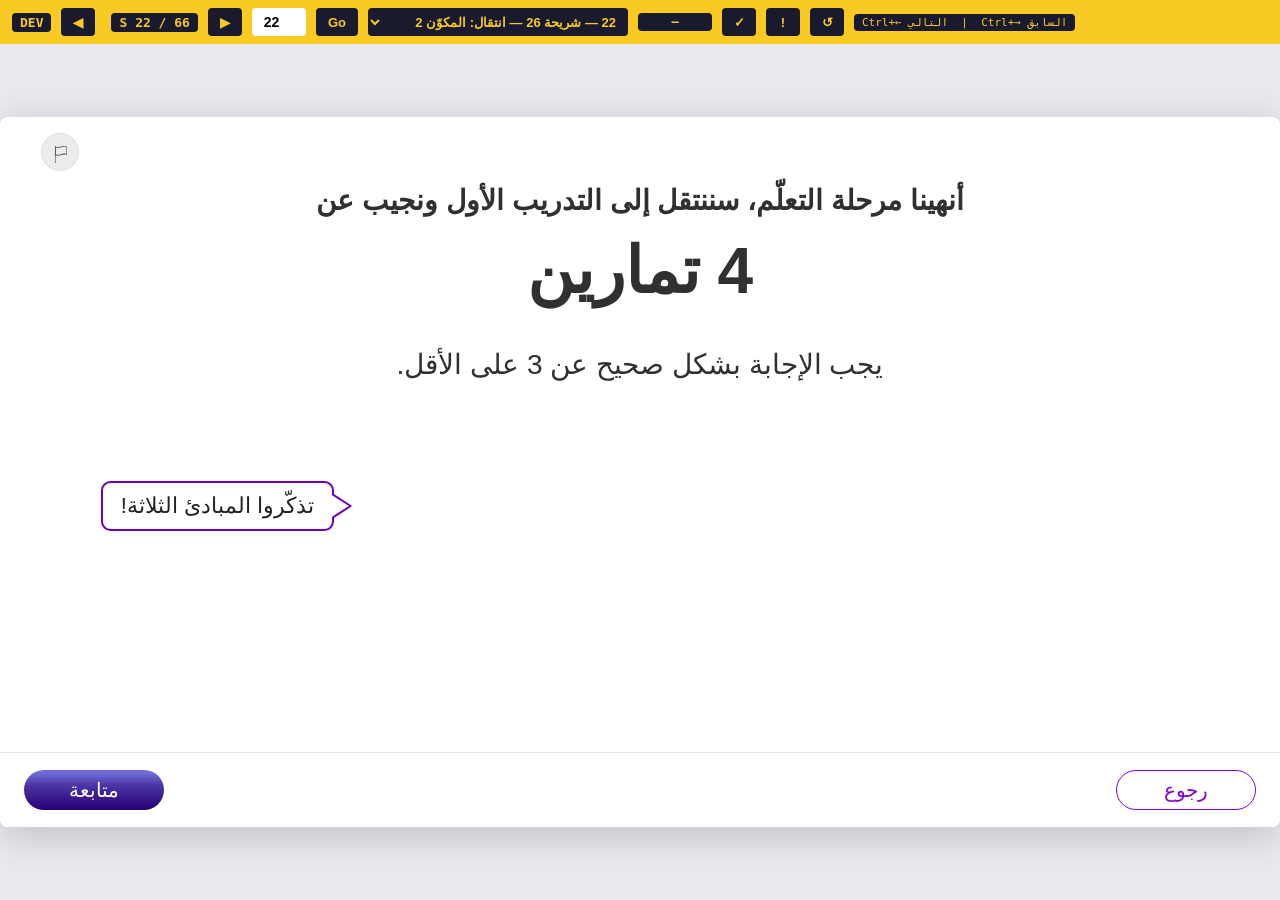
<file: methodica-math-percent-07-02/index_dev.html>
<!DOCTYPE html>
<html lang="he" dir="rtl">
<head>
  <meta charset="UTF-8">
  <title>DEV — النسب المئوية 4.7</title>
  <style>
    *, *::before, *::after { box-sizing: border-box; margin: 0; padding: 0; }
    html, body { width: 100%; height: 100%; overflow: hidden; background: #1a1a2e; font-family: monospace; }

    #dev-bar {
      position: fixed; top: 0; left: 0; right: 0; height: 44px;
      background: #f9ca24; color: #1a1a2e;
      display: flex; align-items: center; gap: 10px;
      padding: 0 12px; z-index: 9999; font-size: 13px; font-weight: 700;
      direction: ltr;
      transition: background 0.2s ease;
    }
    /* review status of the CURRENT screen colors the whole bar:
       green = approved, striped strong-yellow = needs fixing */
    #dev-bar.st-ok  { background: #2ecc71; }
    #dev-bar.st-fix {
      background: repeating-linear-gradient(45deg, #f9ca24 0 18px, #f39c12 18px 36px);
    }
    .st-btn {
      height: 28px; width: 34px; border: none; border-radius: 4px;
      font-size: 15px; font-weight: 700; cursor: pointer;
    }
    #st-ok    { background: #1e8f4e; color: #fff; }
    #st-fix   { background: #b06f00; color: #fff; }
    #st-clear { background: #1a1a2e; color: #f9ca24; }
    #st-badge {
      min-width: 74px; text-align: center;
      padding: 3px 10px; border-radius: 1000px;
      background: rgba(26, 26, 46, 0.85); color: #fff; font-size: 12px;
    }
    #dev-bar span { background: #1a1a2e; color: #f9ca24; padding: 2px 8px; border-radius: 4px; }
    #dev-bar button {
      height: 28px; padding: 0 12px; border: none; border-radius: 4px;
      background: #1a1a2e; color: #f9ca24; font-weight: 700; cursor: pointer; font-size: 13px;
    }
    #dev-bar button:hover { background: #333; }
    #dev-bar input[type=number] {
      width: 54px; height: 28px; border: none; border-radius: 4px;
      text-align: center; font-size: 14px; font-weight: 700;
    }
    #dev-bar select {
      height: 28px; max-width: 260px; border: none; border-radius: 4px;
      background: #1a1a2e; color: #f9ca24; font-weight: 700; font-size: 13px;
      padding: 0 8px; cursor: pointer; direction: rtl;
    }
    #dev-label { margin-left: 6px; }

    #lomda-frame {
      position: fixed; top: 44px; left: 0; right: 0; bottom: 0;
      border: none; width: 100%; height: calc(100% - 44px);
    }
  </style>
</head>
<body>

<div id="dev-bar">
  <span>DEV</span>
  <button onclick="nav(+1)" title="التالي (RTL: يسار = التالي)">◀</button>
  <span id="dev-label">S 0 / ?</span>
  <button onclick="nav(-1)" title="السابق (RTL: يمين = السابق)">▶</button>
  <input type="number" id="jump-input" min="0" value="0" onkeydown="if(event.key==='Enter')jumpTo()">
  <button onclick="jumpTo()">Go</button>
  <select id="screen-select" onchange="send(parseInt(this.value, 10))"></select>
  <span id="st-badge">—</span>
  <button class="st-btn" id="st-ok"    onclick="setStatus('ok')"    title="معتمد — راجعت وصادقت">✓</button>
  <button class="st-btn" id="st-fix"   onclick="setStatus('fix')"   title="يحتاج إلى تصحيح">!</button>
  <button class="st-btn" id="st-clear" onclick="setStatus(null)"    title="إعادة تعيين الحالة">↺</button>
  <span style="margin-right:auto; font-size:11px; font-weight:400;">Ctrl+← التالي &nbsp;|&nbsp; Ctrl+→ السابق</span>
</div>

<iframe id="lomda-frame" src="index.html"></iframe>

<script>
  const UNIT_ID = 'methodica-math-percent-07';
  let cur = 0;
  let total = 1;

  const frame  = document.getElementById('lomda-frame');
  const label  = document.getElementById('dev-label');
  const input  = document.getElementById('jump-input');
  const select = document.getElementById('screen-select');

  /* Named screens — extend as screens are added */
  const SCREEN_NAMES = [
    'شريحة 3 — خطّاف: خصم 100%',
    'شريحة 4 — كشف: 25%',
    'شريحة 5 — أين أخطأ طارق',
    'شريحة 6 — انتقال: تخفيض مزدوج',
    'شريحة 7 — موجَّه: لمحة',
    'شريحة 8 — موجَّه خ1: الحساب',
    'شريحة 9 — موجَّه خ2: 120',
    'شريحة 10 — موجَّه خ3: 90%',
    'شريحة 11 — موجَّه خ4: الكل الجديد',
    'شريحة 12 — موجَّه خ5: كيف',
    'شريحة 13 — موجَّه خ6: 108',
    'شريحة 14 — موجَّه خ7: 30%',
    'شريحة 15 — موجَّه: استنتاج',
    'شريحة 16 — سحب: 3 قيم كلّية',
    'شريحة 17 — التعرّف على التطبيق',
    'شريحة 18 — ماذا تعلّمنا',
    'شريحة 19 — قائمة المقاطع الأربعة',
    'شريحة 20 — تكبير مزدوج: 519.75',
    'شريحة 21 — تخفيض+تكبير: 5,200',
    'شريحة 22 — هل لاحظتم؟ (بعد كل 4)',
    'شريحة 23 — كرة طائرة: هل هذا صحيح؟',
    'شريحة 24 — تكبير+تخفيض: 198',
    'شريحة 26 — انتقال: المكوّن 2',
    'شريحة 27 — خ1/4: تبرعات 1,380',
    'شريحتان 28-34 — تمرير: خ2-خ4 (ادخار، مستطيل)',
    '(ضمن تمرير 24)',
    '(ضمن تمرير 24)',
    '(ضمن تمرير 24)',
    'شريحة 36 — انتقال: المكوّن 3',
    'شريحة 37 — خ1أ/3: سينما',
    'شريحة 38 — خ1ب/3: 32.4 شيكل',
    'شريحة 39 — خ2أ/3: Black Friday',
    'شريحة 40 — افتتاحية خ3: بيتزا',
    'شريحة 41 — خ3أ/3: السعر نفسه',
    'شريحة 42 — خ3ب/3: قانون التبديل',
    'شريحة 43 — خ3ج/3: سحب تعابير',
    'شريحة 44 — خ3د/3: نعم',
    'شريحة 45 — انتقال: سؤال صعب',
    'شريحة 46 — أ: 27%',
    'شريحة 47 — ب: 60.588MB',
    'شريحة 48 — ج: 25.2%',
    'شريحة 50 — انتقال: المكوّن 4',
    'شريحة 51 — مهمة صفّية: تعليمات',
    'شريحة 52 — مهمة صفّية: إجابة',
    'شريحة 53 — مهمة صفّية: شرح',
    'شريحة 55 — انتقال: المكوّن 5',
    'شريحة 56 — خ1/4: منتجان',
    'شريحة 57 — افتتاحية خ2: تحدي الخطوات',
    'شريحة 58 — خ2/4: أيّ مسار',
    'شريحة 59 — خ3أ/4: 1.75a',
    'شريحة 60 — خ3ب/4: 75%',
    'شريحة 61 — خ4أ/4: اختيار من متعدد',
    'شريحة 62 — خ4ب/4: 30.25',
    'شريحة 64 — انتقال: سؤال القمة أ',
    'شريحة 65 — خلفية: ثلاثة متاجر',
    'شريحة 66 — القمة أ: 150 شيكل',
    'شريحة 67 — خلفية: المتجر ب',
    'شريحة 68 — القمة ب: 112.5',
    'شريحة 69 — القمة ج: 112',
    'شريحة 70 — خلفية: مقارنة الأسعار',
    'شريحة 71 — القمة د: ترتيب العمليات',
    'شريحة 73 — انتقال: سؤال القمة ب',
    'شريحة 74 — خلفية: البحيرة',
    'شريحة 75 — موعد ب أ: 42 ألف م³',
    'شريحة 76 — موعد ب ب: 65%',
    'شريحة 77 — موعد ب ج: شرح',
    'شريحة 78 — النهاية',
  ];
  SCREEN_NAMES.forEach((name, i) => {
    const opt = document.createElement('option');
    opt.value = i;
    opt.textContent = i + ' — ' + name;
    select.appendChild(opt);
  });

  window.addEventListener('message', e => {
    if (e.data?.type === 'DEV_READY') {
      total = e.data.total;
      updateLabel();
    }
    if (e.data?.type === 'DEV_SCREEN') {
      cur = e.data.screen;
      input.value = cur;
      if ([...select.options].some(o => Number(o.value) === cur)) select.value = cur;
      updateLabel();
    }
  });

  /* QA 02.11.26: deck 28-34 are ONE scroll screen (24); 25-27 live inside it.
     A jump to them lands on 24, and the arrows step over them. */
  const FOLDED = { 25: 24, 26: 24, 27: 24 };
  const unfold = (n, delta) => {
    if (FOLDED[n] === undefined) return n;
    if (delta > 0) { while (FOLDED[n] !== undefined) n++; return n; }
    return FOLDED[n];
  };
  function send(n, delta) {
    n = unfold(n, delta || 0);
    frame.contentWindow.postMessage({ type: 'DEV_GOTO', screen: n }, '*');
    cur = n;
    input.value = n;
    select.value = n;
    updateLabel();
  }

  function nav(delta) {
    const next = Math.max(0, Math.min(total - 1, cur + delta));
    send(next, delta);
  }

  function jumpTo() {
    const n = parseInt(input.value, 10);
    if (!isNaN(n) && n >= 0 && n < total) send(n);
  }

  function updateLabel() {
    label.textContent = 'S ' + cur + ' / ' + (total - 1);
    renderStatus();
  }

  /* ── review status (producer workflow): green = approved, yellow =
     needs fixing. Persisted per unit in localStorage. ── */
  const REVIEW_KEY = 'dev_review_' + UNIT_ID;
  function loadReview() {
    try { return JSON.parse(localStorage.getItem(REVIEW_KEY)) || {}; }
    catch (e) { return {}; }
  }
  function saveReview(r) {
    try { localStorage.setItem(REVIEW_KEY, JSON.stringify(r)); } catch (e) {}
  }
  function setStatus(st) {
    const r = loadReview();
    if (st) r[cur] = st; else delete r[cur];
    saveReview(r);
    renderStatus();
  }
  function renderStatus() {
    const r = loadReview();
    const bar = document.getElementById('dev-bar');
    bar.classList.toggle('st-ok',  r[cur] === 'ok');
    bar.classList.toggle('st-fix', r[cur] === 'fix');
    const badge = document.getElementById('st-badge');
    badge.textContent = r[cur] === 'ok' ? 'معتمد ✓' : r[cur] === 'fix' ? 'للتصحيح !' : '—';
    [...select.options].forEach(o => {
      const n = Number(o.value);
      const base = o.dataset.base || o.textContent;
      o.dataset.base = base;
      o.textContent = (r[n] === 'ok' ? '✓ ' : r[n] === 'fix' ? '⚠ ' : '') + base;
    });
  }

  document.addEventListener('keydown', e => {
    if (e.ctrlKey && e.key === 'ArrowLeft')  nav(+1);
    if (e.ctrlKey && e.key === 'ArrowRight') nav(-1);
  });
  renderStatus();
</script>
</body>
</html>
</file>
<file: methodica-math-percent-07-01/assets/fonts/fonts.css>
/* Assistant variable font (weights 200-800), bundled locally — no CDN dependency */
@font-face {
  font-family: 'Assistant';
  font-style: normal;
  font-weight: 200 800;
  font-display: swap;
  src: url('assistant-var-hebrew.woff2') format('woff2');
  unicode-range: U+0307-0308, U+0590-05FF, U+200C-2010, U+20AA, U+25CC, U+FB1D-FB4F;
}
@font-face {
  font-family: 'Assistant';
  font-style: normal;
  font-weight: 200 800;
  font-display: swap;
  src: url('assistant-var-latin.woff2') format('woff2');
  unicode-range: U+0000-00FF, U+0131, U+0152-0153, U+02BB-02BC, U+02C6, U+02DA, U+02DC, U+0304, U+0308, U+0329, U+2000-206F, U+20AC, U+2122, U+2191, U+2193, U+2212, U+2215, U+FEFF, U+FFFD;
}
</file>
<file: methodica-math-percent-07-01/styles.css>
/* ==== css/core.css ==== */
/* =====================================================================
   720-core — shared lomda styles (vendored per unit)
   Design tokens per 720-design-guidelines (Math theme active on <body>).
   ===================================================================== */

:root {
  --icon-correct: url("[data-uri]");
  --icon-incorrect: url("[data-uri]");
  /* Subject tokens — default theme: science (720-design-guidelines) */
  --subject-100: #D4F3FF;
  --subject-200: #C7F0FF;
  --subject-300: #B9ECFF;
  --subject-400: #00BAFF;
  --subject-500: #019DE5;
  --subject-600: #0690D0;
  --subject-700: #007AC6;
  --subject-800: #0070C0;
  --subject-900: #002060;
  --subject-alpha-100: rgba(0, 186, 255, 0);
  --subject-alpha-200: rgba(0, 186, 255, 0.3);

  /* Theme-independent */
  --text: #222222;
  --gray-100: #AEAEAE;
  --correct-bg: #EDF8ED;
  --correct-fg: #609E12;
  --incorrect-bg: #FFF0F4;
  --incorrect-bg-strong: #FFDBDC;
  --incorrect-fg: #B20010;
}

body[data-subject-theme="math"] {
  --subject-100: #F1D9FF;
  --subject-200: #E7C2FF;
  --subject-300: #E0BFF5;
  --subject-400: #CE82FF;
  --subject-500: #7100B9;
  --subject-600: #8518CC;
  --subject-700: #8300D9;
  --subject-800: #7106B7;
  --subject-900: #580091;
  --subject-alpha-100: rgba(165, 28, 255, 0);
  --subject-alpha-200: rgba(165, 28, 255, 0.3);
}

* { margin: 0; padding: 0; box-sizing: border-box; }

html, body {
  height: 100%;
  background: #e9e9ee;
  font-family: Calibri, 'Arial Hebrew', Arial, sans-serif;
  color: var(--text);
  overflow: hidden;
}

/* ---------- Canvas & scaling ---------- */
#stage {
  position: fixed;
  inset: 0;
  display: grid;
  place-items: center;
}

#app {
  position: relative;
  width: 1280px;
  height: 710px;
  background: #ffffff;
  overflow: hidden;
  direction: rtl;
  transform-origin: center center;
  box-shadow: 0 8px 40px rgba(0, 0, 0, 0.18);
  border-radius: 8px;
}

/* ---------- Screens ---------- */
.screen {
  position: absolute;
  inset: 0;
  display: none;
}
.screen.active { display: block; }

/* Bottom feedback bar on every screen */
.screen::after {
  content: '';
  position: absolute;
  bottom: 0;
  left: 0;
  right: 0;
  height: 74px;
  background: #fff;
  border-top: 1px solid #e3e3e8;
  pointer-events: none;
}

/* ---------- Global buttons ---------- */
.btn-continue {
  /* the APPROVED math-unit primary action (percent-04/ratio, Figma 1731:45026)
     — a new unit gets this as-is; never restyle (producer 30.08) */
  position: absolute;
  bottom: 17px; left: 24px;
  z-index: 12;
  height: 40px; box-sizing: border-box;
  display: inline-flex; align-items: center; justify-content: center;
  min-width: 140px;
  padding: 0 40px;
  background: var(--primary-action-gradient, linear-gradient(to bottom, #6f6ad5 9%, #4b35a5 38%, #270075 100%));
  color: #fff;
  border: none; border-radius: 1000px;
  font-family: Calibri, sans-serif;
  font-size: 20px; font-weight: 400;
  cursor: pointer; direction: rtl;
  text-align: center; white-space: nowrap;
}
.btn-continue:disabled {
  background: #AEAEAE;
  color: #303030;
  cursor: not-allowed;
  opacity: 1;
}

.btn-back {
  position: absolute;
  bottom: 17px; right: 24px;
  z-index: 12;
  height: 40px; box-sizing: border-box;
  display: inline-flex; align-items: center; justify-content: center;
  width: auto; min-width: 140px; padding: 0 40px;
  border: 1px solid var(--subject-700); border-radius: 1000px; background: #fff;
  color: var(--subject-700);
  font-family: Calibri, sans-serif; font-size: 20px; font-weight: 400;
  cursor: pointer; direction: rtl; white-space: nowrap;
}
.btn-back:hover { font-weight: 600; border-width: 1.5px; }

/* ---------- Report / issue flag button (interim inline-SVG version;
     final Figma PNG exports pending — see TODO.md) ---------- */
.flag-btn .flag-label {
  display: none;
  font-size: 14px;
  font-weight: 600;
  color: var(--subject-500);
}
.flag-btn:hover .flag-label { display: inline; }

/* ---------- Screen 0 — TwoOptionSelection (character select) ---------- */
.select-content {
  /* the approved TwoOptionSelection geometry (ratio-01-01) — left-anchored
     ONLY; never right/inset (RTL over-constraint flips the anchor and the
     whole block drifts 170px left, 30.08) */
  position: absolute;
  left: 50%; right: auto; inset: auto;
  top: calc(50% - 37px);
  transform: translate(-50%, -50%);
  width: 810px;
  display: flex; flex-direction: column; align-items: center; gap: 40px;
}
.select-head { text-align: center; }
.select-title {
  font-size: 40px;
  font-weight: 700;
  color: var(--text);
}
.select-subtitle {
  font-size: 24px;
  margin-top: 8px;
}
/* .option-card* deliberately not styled here — the approved look is
   template-library/templates/TwoOptionSelection/template.css, copied
   verbatim into each unit (producer 30.08: REUSE, never blend). */


/* ---------- Screen 4 & 6 — transition screens ---------- */
.transition-content {
  position: absolute;
  inset: 0 0 74px 0;
  display: flex;
  flex-direction: column;
  align-items: center;
  justify-content: center;
  gap: 32px;
}
.transition-title {
  font-size: 64px;
  font-weight: 700;
  color: var(--subject-500);
  text-align: center;
}
.transition-character { height: 260px; }
.transition-character img { height: 100%; }

/* ---------- Screen 5 — section placeholder ---------- */
.placeholder-content {
  position: absolute;
  inset: 0 0 74px 0;
  display: flex;
  flex-direction: column;
  align-items: center;
  justify-content: center;
  gap: 20px;
  color: var(--gray-100);
}
.placeholder-content h2 { font-size: 36px; }
.placeholder-content p { font-size: 22px; }

/* ---------- Screen 7 — SingleChoiceQuestion ---------- */
.scq-progress {
  position: absolute;
  top: 24px;
  right: 40px;
  font-size: 20px;
  font-weight: 600;
  color: var(--subject-700);
}
.scq-question {
  position: absolute;
  top: 120px;
  right: 40px;
  width: 700px;
  display: flex;
  flex-direction: column;
  gap: 32px;
}
.scq-qtext {
  font-size: 24px;
  font-weight: 700;
  color: var(--subject-500);
}
.scq-answers {
  display: flex;
  flex-direction: column;
  gap: 16px;
  width: 584px;
}
.scq-opt {
  display: flex;
  align-items: center;
  gap: 16px;
  padding: 14px 22px;
  border: 1.5px solid var(--subject-500);
  border-radius: 999px;
  background: #fff;
  cursor: pointer;
  font-size: 22px;
  transition: border-color 0.15s, background-color 0.15s;
  position: relative;
}
.scq-opt:hover, .scq-opt:focus-visible {
  border-color: var(--subject-500);
  outline: none;
}
.scq-radio {
  order: -1; /* radio on the RIGHT in RTL */
  width: 24px;
  height: 24px;
  border: 2px solid var(--subject-500);
  border-radius: 50%;
  flex: 0 0 auto;
  position: relative;
}
.scq-opt.selected { border-color: var(--subject-500); }
.scq-opt.selected .scq-radio {
  border-color: var(--subject-500);
}
.scq-opt.selected .scq-radio::after {
  content: '';
  position: absolute;
  top: 50%;
  left: 50%;
  transform: translate(-50%, -50%);
  width: 12px;
  height: 12px;
  border-radius: 50%;
  background: var(--subject-500);
}
.scq-opt.correct {
  border-color: var(--correct-fg);
  background: var(--correct-bg);
}
.scq-opt.correct .scq-radio,
.scq-opt.wrong .scq-radio {
  border: none;
  background-color: transparent;
  background-image: none;
  background-size: 100% 100%;
  background-repeat: no-repeat;
}
.scq-opt.correct .scq-radio { background-image: var(--icon-correct); }
.scq-opt.wrong .scq-radio { background-image: var(--icon-incorrect); }
.scq-opt.correct .scq-radio::after, .scq-opt.wrong .scq-radio::after { content: none; }
.scq-opt.correct { border-color: var(--correct-fg); background: var(--correct-bg); }
.scq-opt.wrong { border-color: var(--incorrect-fg); background: var(--incorrect-bg); }

.scq-opt.locked { pointer-events: none; }
.ratio { direction: ltr; unicode-bidi: isolate; }

/* Feedback box — left side, bottom-anchored above the bar */
#scq-feedbox {
  position: absolute;
  bottom: 90px;
  left: 40px;
  width: 420px;
  border-radius: 16px;
  padding: 20px 24px;
  font-size: 20px;
  line-height: 1.5;
  display: none;
  z-index: 6;
}
#scq-feedbox.is-correct { display: block; background: var(--correct-bg); }
#scq-feedbox.is-wrong { display: block; background: var(--incorrect-bg-strong); }
#scq-feedbox .scq-fb { display: none; }
#scq-feedbox .scq-fb.visible { display: block; }
.scq-fb-title { font-weight: 700; margin-bottom: 6px; }
#scq-feedbox.is-correct .scq-fb-title { color: var(--correct-fg); }
#scq-feedbox.is-wrong .scq-fb-title { color: var(--incorrect-fg); }

/* SCQ action bar */
.scq-bar {
  /* 08.09 — the approved bar geometry is a 40px pill at bottom:17px
     (Figma 1731:45026), which is what .btn-continue already uses. The quiz
     bar sat 2px lower and 4px taller, so a unit that mixes static screens
     with quiz screens showed two different button baselines. */
  position: absolute;
  bottom: 17px;
  left: 0;
  right: 0;
  height: 40px;
  direction: ltr;
  z-index: 5;
}
#scq-check {
  position: absolute;
  left: 40px;
  bottom: 0;
  min-width: 152px;
  height: 44px;
  padding: 0 28px;
  border: none;
  border-radius: 24px;
  background: linear-gradient(180deg, var(--subject-500), var(--subject-700));
  color: #fff;
  font-family: inherit;
  font-size: 22px;
  font-weight: 600;
  cursor: pointer;
}
#scq-check:disabled { background: var(--gray-100); cursor: default; }
#scq-hint {
  position: absolute;
  left: 212px;
  bottom: 0;
  height: 44px;
  padding: 0 24px;
  border: 1px solid var(--subject-700);
  border-radius: 24px;
  background: #fff;
  color: var(--subject-700);
  font-family: inherit;
  font-size: 22px;
  font-weight: 600;
  cursor: pointer;
}
#scq-hint:disabled { opacity: 0.45; cursor: default; }
#scq-back {
  position: absolute;
  right: 40px;
  bottom: 0;
  min-width: 116px;
  height: 44px;
  padding: 0 24px;
  border: 1px solid var(--subject-700);
  border-radius: 24px;
  background: #fff;
  color: var(--subject-700);
  font-family: inherit;
  font-size: 22px;
  font-weight: 600;
  cursor: pointer;
}

/* Hint overlays — live outside .screen divs */
#s7-hint-overlay,
#quiz-hint-overlay {
  position: absolute;
  inset: 0;
  z-index: 40;
  background: rgba(0, 0, 0, 0.35);
  display: grid;
  place-items: center;
}
#s7-hint-overlay.hidden,
#quiz-hint-overlay.hidden { display: none; }
.hint-popup {
  width: 560px;
  border-radius: 48px;
  background: var(--subject-500);
  color: #fff;
  padding: 40px 48px;
  text-align: center;
  direction: rtl;
}
.hint-popup h3 { font-size: 32px; font-weight: 700; margin-bottom: 16px; }
.hint-popup p { font-size: 24px; line-height: 1.5; }
.hint-popup .hint-close-btn {
  margin-top: 28px;
  height: 44px;
  padding: 0 32px;
  border: none;
  border-radius: 24px;
  background: #fff;
  color: var(--subject-700);
  font-family: inherit;
  font-size: 22px;
  font-weight: 600;
  cursor: pointer;
}

/* ---------- Quiz engine screens (standard practice, slides 33-74) ---------- */
.quiz-cols {
  position: absolute;
  top: 70px;
  right: 40px;
  left: 40px;
  bottom: 70px;
  display: flex;
  gap: 40px;
  overflow: hidden;
}
.quiz-main {
  flex: 1 1 58%;
  display: flex;
  flex-direction: column;
  gap: 22px;
  min-width: 0;
  overflow-y: auto;
  padding-left: 4px;
}
.quiz-content {
  flex: 1 1 42%;
  display: flex;
  flex-direction: column;
  align-items: center;
  justify-content: flex-start;
  min-width: 0;
}
.quiz-stem { font-size: 20px; line-height: 1.5; }
/* client design QA 20/07: purple is for headings only — stem emphasis stays text color */
.quiz-stem strong { color: var(--text); }
.quiz-screen .scq-answers { width: 100%; max-width: 560px; gap: 12px; }
.quiz-screen .scq-opt { padding: 10px 18px; font-size: 20px; }

/* checkbox variant for multi-select */
.scq-radio.is-box { border-radius: 6px; }
.scq-opt.is-multi.selected .scq-radio::after {
  content: '✓';
  width: auto; height: auto;
  background: none;
  color: var(--subject-500);
  font-weight: 700;
  font-size: 16px;
}

/* data tables (live HTML per the no-baked-text rule) */
.data-table {
  border-collapse: collapse;
  font-size: 18px;
  width: 100%;
  max-width: 460px;
  background: #fff;
}
.data-table th, .data-table td {
  border: 1px solid #d8d8de;
  padding: 8px 12px;
  text-align: center;
}
.data-table th {
  background: var(--subject-100);
  color: var(--subject-900);
  font-weight: 700;
}

/* dual year select */
.dual-select-sentence { font-size: 20px; line-height: 2.2; max-width: 560px; }
.year-select {
  font-family: inherit;
  font-size: 20px;
  padding: 6px 12px;
  margin: 0 8px;
  border: 2px solid #d8d8de;
  border-radius: 12px;
  background: #fff;
  color: var(--text);
}
.year-select:focus { border-color: var(--subject-500); outline: none; }
.year-select.wrong { border-color: var(--incorrect-fg); background: var(--incorrect-bg); }
.year-select.correct { border-color: var(--correct-fg); background: var(--correct-bg); }

/* value-input equation */
.vi-equation {
  display: flex;
  align-items: center;
  justify-content: center;
  gap: 20px;
  font-size: 28px;
  margin-top: 8px;
}
.vi-eq { font-weight: 700; }
.vi-input {
  width: 96px;
  height: 44px;
  font-family: inherit;
  font-size: 24px;
  font-weight: 700;
  text-align: center;
  border: 2px solid #d8d8de;
  border-radius: 12px;
  /* client QA note 61 (גורף): input text is standard black, not subject color */
  color: #303030;
}
.vi-input:focus { border-color: var(--subject-500); outline: none; }
.vi-input.wrong { border-color: var(--incorrect-fg); background: var(--incorrect-bg); }
.vi-input.correct { border-color: var(--correct-fg); background: var(--correct-bg); }
.vi-frac .frac-top { padding-bottom: 8px; }
.vi-frac .frac-bottom { padding-top: 8px; }

/* applet placeholder frame */
.applet-frame {
  width: 100%;
  max-width: 420px;
  height: 340px;
  border: 2px dashed var(--gray-100);
  border-radius: 16px;
  display: flex;
  flex-direction: column;
  align-items: center;
  justify-content: center;
  gap: 8px;
  color: var(--gray-100);
}
.applet-frame p { font-size: 24px; font-weight: 700; }
.applet-frame .applet-note { font-size: 16px; font-weight: 400; }

/* quiz feedback box (shared visual language with #scq-feedbox) */
.quiz-feedbox {
  position: absolute;
  bottom: 90px;
  left: 40px;
  width: 420px;
  border-radius: 24px;
  padding: 20px 52px 20px 24px;
  font-size: 18px;
  line-height: 1.5;
  display: none;
  z-index: 6;
}
.quiz-feedbox.is-correct { display: block; background: var(--correct-bg); }
.quiz-feedbox.is-wrong { display: block; background: var(--incorrect-bg-strong); }
.quiz-feedbox .scq-fb-title { color: var(--text); }
.quiz-feedbox .fb-toggle {
  position: absolute;
  top: 14px;
  right: 14px;
  width: 32px;
  height: 32px;
  border-radius: 50%;
  border: 1px solid #30303040;
  background: #fff;
  color: var(--text);
  font-size: 15px;
  cursor: pointer;
  display: grid;
  place-items: center;
}
.quiz-feedbox.collapsed .fb-body { display: none; }

/* quiz bar buttons reuse scq styles */
.quiz-check {
  position: absolute; left: 40px; bottom: 0;
  min-width: 152px; height: 44px; padding: 0 28px;
  border: none; border-radius: 24px;
  background: linear-gradient(180deg, var(--subject-500), var(--subject-700));
  color: #fff; font-family: inherit; font-size: 22px; font-weight: 600; cursor: pointer;
}
.quiz-check:disabled { background: var(--gray-100); cursor: default; }
.quiz-hint {
  position: absolute; left: 212px; bottom: 0;
  height: 44px; padding: 0 24px;
  border: 1px solid var(--subject-700); border-radius: 24px;
  background: #fff; color: var(--subject-700);
  font-family: inherit; font-size: 22px; font-weight: 600; cursor: pointer;
}
.quiz-hint:disabled { opacity: 0.45; cursor: default; }
.quiz-back {
  position: absolute; right: 40px; bottom: 0;
  min-width: 116px; height: 44px; padding: 0 24px;
  border: 1px solid var(--subject-700); border-radius: 24px;
  background: #fff; color: var(--subject-700);
  font-family: inherit; font-size: 22px; font-weight: 600; cursor: pointer;
}

/* practice intro screen */
.practice-intro-lines { font-size: 26px; line-height: 1.7; text-align: center; }

/* content image in the quiz content column */
.content-img {
  width: 100%;
  max-width: 440px;
  border-radius: 16px;
  object-fit: contain;
}

/* image-based answer options */
.opt-img { max-height: 56px; max-width: 260px; object-fit: contain; }

/* ratio-rows value-input layout */
.ratio-rows { display: flex; flex-direction: column; gap: 22px; max-width: 620px; }
.ratio-row { display: flex; flex-direction: column; gap: 8px; font-size: 20px; }
.ratio-row-label { font-weight: 600; }
.ratio-row-cells { display: flex; align-items: center; gap: 10px; }
.vi-colon { font-size: 26px; font-weight: 700; }

/* in-question note popup (e.g. unit-conversion reminder) */
.popup-trigger {
  align-self: flex-start;
  height: 40px;
  padding: 0 20px;
  border: 1px solid var(--subject-700);
  border-radius: 20px;
  background: var(--subject-100);
  color: var(--subject-700);
  font-family: inherit;
  font-size: 18px;
  font-weight: 600;
  cursor: pointer;
}
.note-popup {
  position: absolute;
  inset: 0;
  z-index: 40;
  background: rgba(0, 0, 0, 0.35);
  display: grid;
  place-items: center;
}
.note-popup.hidden { display: none; }
.note-popup-panel {
  width: 640px;
  border-radius: 24px;
  background: #fff;
  padding: 36px 44px;
  text-align: right;
  direction: rtl;
  box-shadow: 0 8px 40px rgba(0, 0, 0, 0.25);
}
.note-popup-panel h3 { font-size: 28px; font-weight: 700; color: var(--subject-500); margin-bottom: 14px; }
.note-popup-body { font-size: 20px; line-height: 1.6; }
/* canonical popup close X (Figma FeedbackCloseButton 249:5259 — one state, no hover) */
.popup-x {
  position: absolute;
  top: 14px;
  left: 14px;
  width: 30px;
  height: 30px;
  border-radius: 50%;
  border: 1px solid #303030;
  background: #fff;
  cursor: pointer;
  padding: 0;
}
.popup-x::before,
.popup-x::after {
  content: '';
  position: absolute;
  top: 50%;
  left: 50%;
  width: 11.31px;
  height: 1.333px;
  background: #303030;
}
.popup-x::before { transform: translate(-50%, -50%) rotate(45deg); }
.popup-x::after { transform: translate(-50%, -50%) rotate(-45deg); }
.note-popup-panel { position: relative; }

.note-popup-panel .hint-close-btn {
  margin-top: 24px;
  height: 44px;
  padding: 0 32px;
  border: none;
  border-radius: 24px;
  background: var(--subject-500);
  color: #fff;
  font-family: inherit;
  font-size: 22px;
  font-weight: 600;
  cursor: pointer;
}

/* transition screens with a story image */
.transition-img {
  max-height: 330px;
  max-width: 760px;
  border-radius: 16px;
  object-fit: contain;
}

/* class-task screens */
.ct-content {
  position: absolute;
  inset: 0 0 74px 0;
  overflow-y: auto;
  padding: 48px 90px 30px;
  display: flex;
  flex-direction: column;
  gap: 18px;
}
.ct-title { font-size: 36px; font-weight: 700; color: var(--subject-500); }
.ct-body { font-size: 21px; line-height: 1.6; display: flex; flex-direction: column; gap: 10px; }
.ct-table input.ct-input {
  width: 84px;
  height: 34px;
  font-family: inherit;
  font-size: 18px;
  text-align: center;
  border: 1.5px solid #d8d8de;
  border-radius: 8px;
}
.ct-table input.ct-input:focus { border-color: var(--subject-500); outline: none; }


/* applet (יישומון) embed */
.applet-embed {
  position: relative;
  width: 100%;
  max-width: 460px;
  height: 380px;
  border: 1px solid #e3e3e8;
  border-radius: 16px;
  overflow: hidden;
  background: #fff;
}
.applet-embed iframe {
  width: 100%;
  height: 100%;
  border: none;
}
.applet-zoom-btn {
  /* Figma Zoom/Close components 1589:17043 / 1589:17081 — 44px circle,
     white fill, 2px subject stroke; hover inverts */
  position: absolute;
  top: 10px;
  left: 10px;
  z-index: 5;
  width: 44px;
  height: 44px;
  border-radius: 50%;
  border: 2px solid var(--subject-500);
  background: #fff;
  color: var(--subject-500);
  display: grid;
  place-items: center;
  padding: 0;
  cursor: pointer;
}
.applet-zoom-btn:hover { background: var(--subject-500); color: #fff; }

#applet-zoom-popup {
  position: absolute;
  inset: 0;
  z-index: 50;
  background: rgba(255, 255, 255, 0.78);
  display: grid;
  place-items: center;
}
#applet-zoom-popup.hidden { display: none; }
.applet-zoom-panel {
  position: relative;
  width: 1080px;
  height: 640px;
  background: #fff;
  border-radius: 24px;
  box-shadow: 0 10px 50px rgba(0, 0, 0, 0.25);
  overflow: hidden;
}
.applet-zoom-panel iframe { width: 100%; height: 100%; border: none; }
.applet-zoom-close {
  position: absolute;
  top: 12px;
  left: 12px;
  z-index: 5;
  width: 44px;
  height: 44px;
  border-radius: 50%;
  border: 2px solid var(--subject-500);
  background: #fff;
  color: var(--subject-500);
  font-size: 20px;
  font-weight: 700;
  cursor: pointer;
}
.applet-zoom-close:hover { background: var(--subject-500); color: #fff; }

/* content column may hold table + applet together */
.quiz-content { overflow-y: auto; gap: 16px; }


/* in-place applet fullscreen — same iframe, state persists */
.applet-embed .applet-close-btn { display: none; }
#app .applet-embed.is-zoomed {
  position: fixed;      /* containing block = #app (transformed) */
  inset: 24px;
  width: auto;          /* explicit — the base width:100% over-constrains
                           against inset in RTL and misplaces the frame */
  height: auto;
  max-width: none;
  max-height: none;
  z-index: 60;
  box-shadow: 0 0 0 2000px rgba(255, 255, 255, 0.78), 0 10px 50px rgba(0, 0, 0, 0.25);
}
#app .applet-embed.is-zoomed .applet-zoom-btn[data-applet-toggle="open"] { display: none; }
#app .applet-embed.is-zoomed .applet-close-btn { display: block; }

/* dropdown-in-sentence (DropdownQuestion) */
.dd-sentence { font-size: 21px; line-height: 2.4; max-width: 640px; }
/* the 2.4 line-height is for selects inline in running text; inside a table it
   inflates every row — cells revert to normal rhythm */
.dd-sentence .dd-table th, .dd-sentence .dd-table td { line-height: 1.4; }
.dd-sentence .dd-table th, .dd-sentence .dd-table td { white-space: nowrap; }
.dd-select {
  font-family: inherit;
  font-size: 19px;
  padding: 6px 12px;
  margin: 0 6px;
  min-width: 130px;
  border: 1.5px solid #d8d8de;
  border-radius: 10px;
  background: #fff;
  color: var(--text);
  vertical-align: middle;
}
.dd-select:focus { border-color: var(--subject-500); outline: none; }
.dd-select.wrong { border-color: var(--incorrect-fg); background: var(--incorrect-bg); }
.dd-select.correct { border-color: var(--correct-fg); background: var(--correct-bg); }

/* statement assessment (נכון / לא נכון) */
.stmt-list { display: flex; flex-direction: column; gap: 18px; max-width: 660px; }
.stmt-row { display: flex; align-items: center; justify-content: space-between; gap: 18px; }
.stmt-text { font-size: 20px; line-height: 1.5; flex: 1; }
.stmt-pills { display: flex; gap: 10px; flex: 0 0 auto; }
.stmt-pill {
  min-width: 88px;
  height: 40px;
  border: 1.5px solid var(--subject-500);
  border-radius: 20px;
  background: #fff;
  color: var(--subject-500);
  font-family: inherit;
  font-size: 18px;
  font-weight: 600;
  cursor: pointer;
}
.stmt-pill.selected { background: var(--subject-500); color: #fff; }
.stmt-pill.correct { border-color: var(--correct-fg); background: var(--correct-bg); color: var(--correct-fg); }
.stmt-pill.wrong { border-color: var(--incorrect-fg); background: var(--incorrect-bg); color: var(--incorrect-fg); }
.stmt-pill:disabled { cursor: default; }
.stmt-row.wrong .stmt-text { color: var(--incorrect-fg); }

/* question progress stepper (סרגל שאלה) — percent-04's approved `qprog`.
   07.09 — the old .qstep-* strip is gone: 13px labels, ✓/✕ text glyphs, connectors
   that never filled, and red-for-wrong (the approved rule is that colour never
   encodes correctness — correct and wrong share the same --subject-500 disc and
   differ only by glyph). Do not re-add .qstep-* rules. */
.qprog {
  position: absolute; top: 30px; left: 50%; transform: translateX(-50%);
  display: flex; align-items: flex-start; direction: rtl; z-index: 5;
}
.qprog-station { display: flex; flex-direction: column; align-items: center; gap: 5px; width: 96px; }
.qprog-dot {
  width: 26px; height: 26px; border-radius: 50%;
  display: flex; align-items: center; justify-content: center; box-sizing: border-box;
  background: #f1f1f3; border: 2px solid #d5d6da; position: relative;
}
.qprog-dot::after { content: ''; width: 8px; height: 8px; border-radius: 50%; background: #c9cad0; }
.qprog-station.is-current .qprog-dot { background: #fff; border-color: var(--subject-500); }
.qprog-station.is-current .qprog-dot::after { background: var(--subject-500); }
.qprog-station.is-correct .qprog-dot,
.qprog-station.is-wrong  .qprog-dot { background: var(--subject-500); border-color: var(--subject-500); }
.qprog-station.is-correct .qprog-dot::after,
.qprog-station.is-wrong  .qprog-dot::after { display: none; }
.qprog-dot svg { width: 12px; height: 12px; display: none; }
.qprog-station.is-correct .qprog-dot svg.qp-tick { display: block; }
.qprog-station.is-wrong   .qprog-dot svg.qp-x    { display: block; }
.qprog-label { font-family: Calibri, sans-serif; font-size: 18px; color: #b9bac0; white-space: nowrap; }
.qprog-station.is-current .qprog-label { color: #303030; font-weight: 700; }
.qprog-station.is-correct .qprog-label,
.qprog-station.is-wrong   .qprog-label { color: #303030; }
.qprog-line { flex: 1; height: 2px; background: #d5d6da; margin-top: 12px; min-width: 30px; }
.qprog-line.is-done { background: var(--subject-500); }


/* hint button lightbulb (per Figma SCQ frame) */
.quiz-hint svg, #scq-hint svg { vertical-align: -3px; margin-inline-start: 6px; }

/* screens with a stepper need more headroom */
/* producer 01.09, GENERAL RULE: at least 25px between the progress strip and
   the content beneath it. The strip sits at top:30 and stands ~53px tall. */
.quiz-screen:has(.qprog) .quiz-cols { top: 112px; }

/* the action bar is direction:ltr for positional layout only — button TEXT
   must render RTL so trailing punctuation (צדקתי?) lands at the reading end */
.scq-bar button { direction: rtl; }

/* stacked fraction (מונה/מכנה) — used by vi-equation, explanations, formulas */
.fraction {
  display: inline-flex;
  flex-direction: column;
  align-items: center;
  vertical-align: middle;
  margin: 0 12px;
  font-weight: inherit;
  color: var(--subject-500);
  font-size: 24px;
}
.fraction .frac-top { padding: 0 16px 6px; }
/* client QA 29/07 note 68 (גורף): fraction bar is a thin black line */
.fraction .frac-bottom {
  border-top: 2px solid #222;
  padding: 6px 16px 0;
}

/* scroll screens: styled scrollbar per Figma Vertical Slider bar language
   (thin light track, rounded subject thumb) — physical right via ltr container */
.teach-scroll::-webkit-scrollbar { width: 6px; }
.teach-scroll::-webkit-scrollbar-track { background: transparent; }
.teach-scroll::-webkit-scrollbar-thumb { background: var(--subject-300); border-radius: 100px; }
.teach-scroll { scrollbar-color: var(--subject-300) transparent; scrollbar-width: thin; }

/* client rule: subject color is for headings/chrome only — formula math is content */
.vi-equation, .vi-equation .fraction, .fraction { color: var(--text); }

/* ============ QA 26/07 — Figma component conformance ============ */
/* .btn-continue / .btn-back deliberately NOT restyled here — the approved
   geometry is the block above (percent-04/ratio, producer 30.08 ×5); this
   conformance pass now touches only the quiz-bar buttons. */
.quiz-check, .teach-check {
  min-width: 140px; height: 40px; padding: 0 40px;
  border-radius: 1000px; font-size: 20px; font-weight: 400;
  background: var(--primary-action-gradient, linear-gradient(to bottom, #6f6ad5 9%, #4b35a5 38%, #270075 100%));
  color: #fff; border: none; cursor: pointer;
}
.quiz-check:disabled { background: #AEAEAE; color: #303030; cursor: not-allowed; opacity: 1; }
.quiz-back {
  min-width: 140px; height: 40px; padding: 0 40px;
  border: 1px solid var(--subject-700); border-radius: 1000px;
  font-size: 20px; font-weight: 400; color: var(--subject-700); background: #fff;
}
.quiz-hint {
  min-width: 158px; height: 39px; padding: 0 20px;
  border: 1px solid var(--subject-500); border-radius: 1000px;
  background: #fff; color: var(--subject-700);
  font-size: 20px; font-weight: 400;
  display: inline-flex; align-items: center; justify-content: center; gap: 8px;
}
.quiz-hint svg { margin: 0; vertical-align: middle; }
.scq-opt {
  min-height: 46px; border-radius: 1000px; font-size: 22px; color: #222;
  padding-top: 8px; padding-bottom: 8px;
}
.scq-opt.selected { border-width: 2px; border-color: var(--subject-500); }
.scq-options { align-items: stretch; }
#quiz-hint-overlay, #s7-hint-overlay {
  background: rgba(255, 255, 255, 0.82);
  backdrop-filter: blur(5px); -webkit-backdrop-filter: blur(5px);
}
.stmt-pill.correct, .stmt-pill.wrong, .dd-select.correct, .dd-select.wrong,
.vi-input.mark-ok, .vi-input.mark-bad, .year-select.correct, .year-select.wrong {
  background-repeat: no-repeat; background-size: 22px 22px;
  background-position: left 8px center; padding-left: 36px;
}
.stmt-pill.correct, .dd-select.correct, .vi-input.mark-ok, .year-select.correct { background-image: var(--icon-correct); }
.stmt-pill.wrong, .dd-select.wrong, .vi-input.mark-bad, .year-select.wrong { background-image: var(--icon-incorrect); }
.vi-input, .ct-input, .dd-select { color: #303030; font-size: 22px; font-weight: 400; }
.teach-scroll::-webkit-scrollbar { width: 10px; }
.teach-scroll::-webkit-scrollbar-track { background: var(--subject-100); border-radius: 100px; }
.teach-scroll::-webkit-scrollbar-thumb { background: var(--subject-300); border-radius: 100px; }
.teach-scroll { scrollbar-color: var(--subject-300) var(--subject-100); scrollbar-width: auto; }
.applet-zoom-btn, .applet-close-btn { display: inline-flex; align-items: center; justify-content: center; padding: 0; line-height: 0; }
.applet-zoom-btn svg, .applet-close-btn svg { display: block; margin: 0; }

/* feedback box floats above content, draggable (notes 38/58/60) */
.quiz-feedbox {
  position: absolute; left: 40px; bottom: 84px; width: min(620px, 60%);
  z-index: 40; cursor: grab; touch-action: none;
  box-shadow: 0 8px 28px rgba(0, 0, 0, 0.18);
}
.quiz-feedbox:active { cursor: grabbing; }
.fb-answer-toggle {
  display: inline-block; margin-top: 10px; height: 34px; padding: 0 18px;
  border: 1px solid var(--subject-500); border-radius: 1000px;
  background: #fff; color: var(--subject-700);
  font-family: inherit; font-size: 17px; cursor: pointer;
}

/* image magnifier + lightbox (note 67) */
.img-zoom-wrap { position: relative; display: inline-block; }
.img-zoom-btn { position: absolute; top: 8px; left: 8px; z-index: 4; }
#img-zoom-overlay {
  position: absolute; inset: 0; z-index: 90; display: none;
  place-items: center; background: rgba(255, 255, 255, 0.92);
}
#img-zoom-overlay img { max-width: 82%; max-height: 82%; border-radius: 12px; box-shadow: 0 10px 40px rgba(0,0,0,.25); }
#img-zoom-overlay .applet-close-btn { position: absolute; top: 24px; left: 24px; }

/* QA visual pass fixes */
/* bulb sits RIGHT of the text (note 35): svg is first child, rtl row places it at main-start (right) */
.hint-popup .hint-close-btn { color: #303030; }        /* per 526:12948 button text */

/* nav-button width consistency (Foundation rule): reserve the hover-weight
   width so a bold-on-hover label never reflows */
.nav-label { display: inline-grid; }
.nav-label::before {
  content: attr(data-label);
  grid-area: 1 / 1;
  font-weight: 600;
  block-size: 0;
  visibility: hidden;
  pointer-events: none;
}
.nav-label > span { grid-area: 1 / 1; }

/* ── Report flag — the APPROVED percent-04 block (Figma-exact glyph) ── */
/* ═══════════════════════════════════════════════════════
   GLOBAL COMPONENT — Report / Issue button (top-left).
   Figma "issue button" component set (node 207:3590): state=default
   (207:3588) and state=hover (207:3589). Appears on every screen.
   Visual only for now (no behavior).
   - default: #ececec circle, rgba(0,0,0,.06) border, #484848 glyph
   - hover:   white circle, Subject/500 border + glyph + label

   THEME-AWARE, NOT BAKED. Verified in Figma: the hover state binds
   Subject/500 on FOUR properties — circle stroke (207:3566), flag-pole
   vector (207:3558), flag-banner vector (207:3559) and the label
   (201:3552). state=default returns zero variable bindings, so its
   greys are Natural, not subject. The component therefore re-colours
   purely by switching the Figma Subject mode and has no Type=Math
   variant (and correctly needs none).

   The former btn-flag-hover.jpg was a stale SCIENCE-mode export
   (pixel-verified: dominant #019DE5), which is why the glyph is now
   live inline SVG driven by `currentColor` instead of a raster. Glyph
   paths + geometry are the exact Figma vector exports; the two states
   share identical viewBoxes, so one markup serves both.
   Deviation on record: _global-components.md still specifies these
   icon shapes as "the exact Figma PNG exports" — superseded here by
   the higher-order rule never to bake a subject colour into an asset.
   ═══════════════════════════════════════════════════════ */
.flag-btn {
  position: absolute; top: 16px; left: 16px;
  width: 88px;
  display: flex; flex-direction: column; align-items: center; gap: 4px;
  background: none; border: none; padding: 0; cursor: pointer;
  z-index: 30;          /* above screen content + feedback bar */
}
.flag-btn-icon {
  position: relative;
  width: 38px; height: 38px; flex-shrink: 0;
  border-radius: 1000px;
  overflow: hidden;
  background: #ececec;
  border: 0.5px solid rgba(0, 0, 0, 0.06);
  color: #484848;               /* glyph colour — Natural, theme-independent */
}
.flag-btn:hover .flag-btn-icon,
.flag-btn:focus-visible .flag-btn-icon {
  background: #fff;
  border: 0.7px solid var(--subject-500);
  color: var(--subject-500);    /* glyph follows the Subject token */
}
/* Glyph box — Figma "icon" frame: aspect 28/40, left calc(50% + 1px),
   top calc(31.58% - 0.26px), bottom calc(23.68% - 0.37px) of the 38px
   circle. Resolved to px for determinism: top 11.74, height
   38 - 11.74 - 8.63 = 17.63, width 17.63 x 28/40 = 12.34.
   (Figma's default state differs from hover by <0.12px on these
   offsets — below one rendered pixel, so one geometry serves both.) */
.flag-btn-glyph {
  position: absolute;
  top: 11.74px;
  left: calc(50% + 1px);
  transform: translateX(-50%);
  width: 12.34px; height: 17.63px;
}
/* Each vector keeps its own Figma inset box and stretches into it,
   exactly as the original <img size-full> exports did. */
.flag-btn-glyph-pole,
.flag-btn-glyph-banner { position: absolute; display: block; }
.flag-btn-glyph-pole   { inset: 0 93.38% 0 0; }
.flag-btn-glyph-banner { inset: 3.49% 0 41.72% 0; }
.flag-btn-label {
  font-family: Calibri, sans-serif;
  font-weight: 600; font-size: 18px; color: var(--subject-500);   /* 18px type floor */
  text-align: center; white-space: nowrap; position: absolute; top: 100%; left: 0; margin-top: 4px; line-height: 1.15;
  direction: rtl; display: none;
}
.flag-btn:hover .flag-btn-label,
.flag-btn:focus-visible .flag-btn-label { display: block; }

/* =====================================================================
   08.09 — the refreshed hint chrome ships two SVG icons in
   chrome/chrome-snippets.html and quiz-engine.js (`.hint-title-icon` in the
   card title, `.quiz-hint-icon` in the bar button) but core.css never got the
   rules that size them. An unstyled inline SVG fills its container, so a new
   unit's hint card opened with a bulb the size of the whole card. Ported from
   proportion-02-01, where the pair was signed off (QA closed 07.09.26).
   ===================================================================== */
.quiz-hint .quiz-hint-icon {
  width: 26px; height: 22.288px; flex-shrink: 0; display: inline-block;
  color: var(--subject-500);
}
.quiz-hint:disabled .quiz-hint-icon { color: #aeaeae; }
/* the card title becomes a centred row so the bulb sits beside the words */
.hint-popup .hint-title {
  display: flex; align-items: center; justify-content: center; gap: 12px;
}
.hint-title-icon { width: 26px; height: 34.7px; flex-shrink: 0; display: block; }
/* The stepper container carries BOTH names: `.qprog` (the approved component)
   and `.qstepper` (the name percent-04/05/08's layout rules use). quiz-engine
   emits both on purpose, so alias the headroom rule rather than leave the
   second name styling nothing. */
.quiz-screen:has(.qstepper) .quiz-cols { top: 112px; }

/* Art that enters WITH the feedback rather than with the screen: mark it
   `class="… cw-after-fb" hidden` inside a question's `content` and
   quizShowFeedback() unhides it (percent-07 deck slide 44,
   "דמות עולה אחרי המשוב"). The class is a behavioural marker the engine
   selects on, so it carries the `hidden` contract here rather than styling
   nothing. */
.cw-after-fb[hidden] { display: none !important; }


/* ==== css/style.css ==== */
/* =====================================================================
   methodica-math-proportion-2-1 — unit-specific styles (custom screens).
   Shared tokens/components: css/core.css (vendored from shared/720-core).
   ===================================================================== */

/* ---------- Screen 1 — city density question (custom) ---------- */
.city-content {
  position: absolute;
  inset: 0 0 74px 0;
  display: flex;
  flex-direction: column;
  align-items: center;
  justify-content: center;
  gap: 36px;
}
.city-title {
  font-size: 32px;
  font-weight: 700;
  text-align: center;
  max-width: 1050px;
}
/* Figma TwoOptionSelection (196:3215 / 2386:20673): the cards sit in fixed
   296px slots, bottom-aligned so the captions stay on one baseline, and the
   SELECTED card's image grows 220 -> 296 wide (the card itself never moves). */
.city-cards { display: flex; gap: 24px; align-items: flex-end; }
.city-card {
  width: 296px;
  border: 3px solid rgba(201, 206, 216, 0.4);
  border-radius: 16px;
  background: #fff;
  padding: 16px;
  display: flex;
  flex-direction: column;
  gap: 12px;
  cursor: pointer;
  align-self: flex-end;
  transition: border-color 0.15s, background-color 0.15s,
              width 0.22s ease, transform 0.22s ease;
}
.city-card:hover,
.city-card:focus-visible {
  border-color: var(--subject-500);
  outline: none;
}
.city-card.selected {
  border-color: var(--subject-500);
  background: var(--subject-100);
}
/* Figma ImageContainer: 220x209 outer / 188x177 inner when idle,
   296x282 outer / 264x250 inner once the option is chosen. */
.city-card-img {
  width: 188px;
  height: 177px;
  align-self: center;
  border-radius: 12px;
  overflow: hidden;
  transition: width 0.22s ease, height 0.22s ease;
}
.city-card.selected .city-card-img,
.city-card.picked   .city-card-img { width: 264px; height: 250px; }
/* the text-only option has no image, so the card itself carries the growth */
.city-card.no-img.selected,
.city-card.no-img.picked { padding-block: 52px; }
.city-card-img img {
  width: 100%;
  height: 100%;
  object-fit: cover;
}
.city-card-label {
  font-size: 20px;
  font-weight: 600;
  text-align: center;
}
.city-card.no-img { justify-content: center; min-height: 100%; }
.city-card.no-img .city-card-label { font-size: 24px; }

/* ---------- Screens 2–3 — explanation screens (custom) ---------- */
.explain-content {
  position: absolute;
  inset: 0 0 74px 0;
  display: flex;
  flex-direction: column;
  align-items: center;
  justify-content: center;
  gap: 28px;
  padding: 0 120px;
  text-align: center;
}
.explain-title {
  font-size: 40px;
  font-weight: 700;
  color: var(--subject-500);
}
.explain-body {
  font-size: 24px;
  line-height: 1.55;
  max-width: 900px;
}
.explain-emphasis {
  font-size: 28px;
  font-weight: 700;
}
.example-row {
  display: flex;
  align-items: center;
  gap: 32px;
  justify-content: center;
}
.example-row img { height: 150px; }
.example-lines { text-align: right; font-size: 24px; line-height: 1.6; }


/* bracelets */
.bracelets { display: flex; flex-direction: column; gap: 18px; width: 100%; }
.bracelet-row { display: flex; align-items: center; gap: 14px; font-size: 20px; font-weight: 600; }
.bracelet-row > span:not(.img-zoom-wrap) { min-width: 64px; }
/* 07.09 — quizImageZoomInit() wraps every .quiz-content img in .img-zoom-wrap, so the
   WRAP is the flex item, not the img. Sizing only the img left it 49px wider than its
   wrap and 9px past the 40px gutter, which gave .quiz-content a horizontal scroll. */
.bracelet-row > .img-zoom-wrap { flex: 1 1 auto; min-width: 0; max-width: 380px; }
.bracelet-row img { display: block; width: 100%; max-width: 380px; height: auto; }

/* ---------- Screen 5 — הקנייה scroll page ---------- */
.teach-scroll {
  position: absolute;
  inset: 0 0 74px 0;
  overflow-y: auto;
  padding: 44px 110px 30px;
  display: flex;
  flex-direction: column;
  gap: 26px;
}
.teach-intro { font-size: 22px; line-height: 1.6; }
.teach-applet { display: flex; justify-content: center; }
/* QA 29/07 notes 2/8/31: wider + taller so applet fits at main-screen font scale */
.applet-embed.applet-wide { max-width: 1040px; height: 502px; }
.teach-task {
  /* QA 29/07 note 1: white background — red/blue emphasis failed contrast on purple */
  background: #fff;
  border: 2px solid var(--subject-300);
  border-radius: 16px;
  padding: 20px 26px;
  font-size: 21px;
  line-height: 1.6;
}
.teach-character { display: flex; align-items: center; gap: 6px; }
.teach-character img { height: 130px; }
.speech-bubble {
  position: relative;
  background: #fff;
  border: 2px solid var(--subject-300);
  border-radius: 18px;
  padding: 12px 20px;
  font-size: 20px;
  font-weight: 600;
}
.speech-bubble::before {
  content: '';
  position: absolute;
  right: -10px;
  top: 50%;
  transform: translateY(-50%) rotate(45deg);
  width: 16px;
  height: 16px;
  background: #fff;
  border-right: 2px solid var(--subject-300);
  border-top: 2px solid var(--subject-300);
}
.teach-question { display: flex; flex-direction: column; gap: 16px; max-width: 640px; }
.teach-q-text { font-size: 22px; font-weight: 700; color: var(--subject-500); }
.teach-feedback { display: none; border-radius: 14px; padding: 14px 20px; font-size: 20px; }
.teach-feedback.is-correct { display: block; background: var(--correct-bg); }
.teach-feedback.is-wrong { display: block; background: var(--incorrect-bg-strong); }

/* ---------- Guided exercise (תרגול מונחה) ---------- */
.g-table td, .g-table th { font-size: 17px; padding: 8px 10px; }
.g-table .g-label { font-weight: 700; background: var(--subject-100); }
.g-table .g-yes { color: var(--correct-fg); font-size: 22px; font-weight: 700; }
.g-table .g-no { color: var(--incorrect-fg); font-size: 22px; font-weight: 700; }
.g-after { font-size: 20px; line-height: 1.55; color: var(--text); background: var(--subject-100); border-radius: 14px; padding: 0; }
.g-after:not(:empty) { padding: 14px 20px; }
.recipe-box {
  background: #fff;
  border: 2px solid var(--subject-300);
  border-radius: 16px;
  padding: 16px 22px;
  margin: 12px 0;
}
.recipe-box .recipe-title { font-weight: 700; margin-bottom: 8px; font-size: 20px; }
.recipe-box ul { margin: 0; padding-right: 22px; font-size: 20px; line-height: 1.6; }

/* advanced section */
.dd-table .dd-select { min-width: 210px; }
.triangles-svg { width: 100%; max-width: 440px; background: #fff; border: 1px solid #e3e3e8; border-radius: 16px; }
.note-popup-body .applet-embed { max-width: 100%; height: 380px; margin-top: 8px; }

/* hook question — correct/wrong indication (slide 3: חיווי בירוק בלבד) */
.city-card { position: relative; }
.city-card.locked { pointer-events: none; }
.city-card.correct {
  border-color: var(--correct-fg);
  background: var(--correct-bg);
}
.city-card.correct::after {
  content: '✓';
  position: absolute;
  top: -14px;
  left: -14px;
  width: 34px;
  height: 34px;
  border-radius: 50%;
  background: var(--correct-fg);
  color: #fff;
  font-size: 20px;
  font-weight: 700;
  display: grid;
  place-items: center;
  box-shadow: 0 2px 8px rgba(0,0,0,0.2);
}

/* ---------- QA fix round (client 16/07) ---------- */
/* source run-colors (slide 7: paint quantities red/blue per ODP styles) */
/* darker red for WCAG contrast on white (note 1) */
.paint-red { color: #d50000; }
.paint-blue { color: #0070c0; }

/* character widget (scale-01 reference) */
/* 07.09, producer, standing rule: the companion ALWAYS sits bottom-left, flush
   to the floor of whatever box it is in — never floating above it. Inside
   `.quiz-cols` that box already ends at the bar line, so bottom:0; anchored to
   a whole `.screen` it must clear the 74px bar itself (see below). */
.character-widget {
  position: absolute;
  left: var(--page-pad);
  bottom: 0;
  display: flex;
  flex-direction: column;
  align-items: center;
  gap: 8px;
  z-index: 10;
}
.character-widget .speech-bubble {
  background: #fff;
  border: 4px solid var(--subject-500);   /* Figma bubble 551:12741 */
  border-radius: 10px;
  font-weight: 400;
  padding: 10px 16px;
  font-size: 20px;
  color: #303030;
  text-align: center;
  position: relative;
  box-shadow: 0 2px 8px rgba(0,0,0,0.08);
  min-width: 200px;
  max-width: 280px;
}
.character-widget .speech-bubble-tail {
  position: absolute;
  bottom: -17px;
  left: 50%;
  transform: translateX(-50%);
}
.character-widget img { width: 200px; object-fit: contain; }

/* jump animation (interim for the missing jump GIF) */
@keyframes char-jump {
  0%, 100% { transform: translateY(0); }
  30% { transform: translateY(-26px); }
  50% { transform: translateY(0); }
  65% { transform: translateY(-10px); }
  80% { transform: translateY(0); }
}
.char-bounce img { animation: char-jump 1.6s ease-in-out infinite; }
@media (prefers-reduced-motion: reduce) { .char-bounce img { animation: none; } }

/* teaching scroll additions */
.teach-sub { font-size: 26px; font-weight: 700; color: var(--subject-500); }
.teach-gated { display: none; }
.bowls-row { display: flex; gap: 48px; justify-content: center; }
.bowl-card { text-align: center; font-size: 19px; line-height: 1.5; }
.bowl {
  width: 150px;
  height: 84px;
  margin: 0 auto 10px;
  background: #7d3bd4;
  border: 4px solid #cfd6dd;
  border-top: 6px solid #e8ecf0;
  border-radius: 0 0 90px 90px;
}
/* QA 29/07 note 9: keep the example text flush to the right margin (no indent) */
.explain-row { display: flex; align-items: center; gap: 36px; width: 100%; }
.explain-row > div { flex: 1; direction: rtl; text-align: right; }
/* source slide 9: text on the right, illustration on the left */
.scales-img { max-width: 380px; order: 2; }

/* recipe with shake image */
.recipe-box { display: flex; align-items: center; gap: 20px; }
.recipe-img { height: 120px; object-fit: contain; }

/* guided table — centered, larger (client fix) */
.g-table { max-width: 520px; margin: 0 auto; }
.g-table td, .g-table th { font-size: 18px; padding: 10px 12px; }

/* screens with a bottom-left character widget: keep text clear of the widget zone */
/* percent-07: dropped — this rule targeted proportion-02-01 screen numbers: #s1 .explain-content */


/* screen 45 (gym dropdown table): media column must fit 480px — types table 207px
   + image; cap the image so nothing scrolls out of view */
/* percent-07: dropped — this rule targeted proportion-02-01 screen numbers: #q45 .content-img */

/* percent-07: dropped — this rule targeted proportion-02-01 screen numbers: #q45 .dd-table th, #q45 .dd-table td */


/* screen 50 (peak, long two-claim stem): narrow the table column so the stem
   wraps less and the column fits without scrolling */
/* percent-07: dropped — this rule targeted proportion-02-01 screen numbers: [data-screen="54"] .quiz-content */

/* screen 11 (guided maple + equation): tighter stack so the column fits */
/* percent-07: dropped — this rule targeted proportion-02-01 screen numbers: [data-screen="15"] .quiz-main */


/* hook reveal: label the green card so it reads as the answer, not a selection */
.city-card.correct { animation: hook-reveal 0.3s ease-out; }
@keyframes hook-reveal { from { opacity: 0.4; transform: scale(0.97); } to { opacity: 1; transform: scale(1); } }
.city-card.correct::before {
  content: 'الإجابة الصحيحة';
  position: absolute;
  top: -14px;
  right: 24px;
  background: var(--correct-fg);
  color: #fff;
  font-size: 15px;
  font-weight: 700;
  padding: 3px 14px;
  border-radius: 999px;
  box-shadow: 0 2px 8px rgba(0,0,0,0.2);
}

/* guided table: single-line cells (wrapped cells made rows 85px tall and pushed
   the table under the character widget); wider table reads bigger, per client QA */
.g-table { max-width: 640px; }
.g-table th, .g-table td { white-space: nowrap; }
/* screen 6 follows the fixed exercise structure: question side right, table left
   (client QA 22/07 — same as slides 13-21) */

/* hero transition (screen 2, slide 5): title top, big character center, bubble at head */
.transition-hero { justify-content: flex-start; padding-top: 80px; gap: 56px; }
.transition-hero .transition-title { font-size: 48px; color: var(--text); }
.hero-char { position: relative; height: 300px; }
.hero-char img { height: 100%; }
.side-bubble {
  position: absolute;
  top: 24px;
  left: calc(50% + 115px);  /* video frame is wide — anchor near the character */
  white-space: nowrap;
  border: 3px solid var(--subject-500);   /* Figma bubble 551:12742 */
  border-radius: 10px;
  font-size: 20px;
}
.side-bubble::before { content: none; }
.side-bubble-tail {
  position: absolute;
  left: -17px;
  top: 50%;
  transform: translateY(-50%);
}

/* guided question screens: fixed-width table column, top-aligned, clear of the widget */
/* question screens (7-11): slightly compact table + options so both columns fit */
/* note 12: readable table font */
.g-media .g-table th, .g-media .g-table td { font-size: 18px; padding: 8px 11px; }

/* ===== Guided practice — client Figma qLkMM66DSE4xpV5ap3jYLd (notes 14/15/33):
   title right-aligned; story/question on the RIGHT (past context dimmed);
   purple callout card with the step instruction + answers on the LEFT. ===== */
.g-title {
  position: absolute;
  top: 26px;
  right: 44px;
  left: 44px;
  text-align: right;
  font-size: 34px;
  font-weight: 700;
  color: var(--subject-500);
}
.g-layout {
  position: absolute;
  top: 92px;
  right: 44px;
  left: 44px;
  bottom: 80px;
  display: flex;
  gap: 36px;
  overflow: hidden;
}
.g-right {
  flex: 1 1 auto;
  min-width: 0;
  display: flex;
  flex-direction: column;
  gap: 14px;
  overflow-y: auto;
  text-align: right;
}
.g-story { font-size: 21px; line-height: 1.55; color: var(--text); }
.g-story.g-dim { color: #8f8f8f; font-size: 18px; }
.gc-eq { align-self: center; margin: 0; }
.gc-eq .fraction .frac-top, .gc-eq .fraction .frac-bottom { padding: 0 10px 4px; }
.gc-eq .fraction .frac-bottom { padding: 4px 10px 0; }
.g-qline { font-size: 21px; font-weight: 600; color: var(--subject-500); }
.g-step-line { font-size: 21px; line-height: 1.5; color: var(--text); }
.g-media { align-self: flex-start; width: 100%; }
.g-callout {
  flex: 0 0 400px;
  align-self: flex-start;
  display: flex;
  flex-direction: column;
  gap: 14px;
  background: var(--subject-500);
  color: #fff;
  border-radius: 24px;
  padding: 22px 26px 16px;
  max-height: 100%;
  overflow-y: auto;
}
.gc-bulb { width: 26px; height: 30px; flex: 0 0 auto; }
.gc-text { font-size: 20px; line-height: 1.5; font-weight: 400; }
/* 07.09, producer: the callout's question line is not bold. It reads as a
   question, not an emphasis — applies to every guided step that has one
   (screens 7, 9, 11, 13, 15). */
.gc-q { font-size: 20px; line-height: 1.5; font-weight: 400; }
.gc-opts { display: flex; flex-wrap: wrap; gap: 10px; }
.gc-opt {
  background: #fff;
  color: var(--text);
  border-radius: 100px;
  padding: 7px 24px;
  font-size: 18px;
  font-weight: 600;
  cursor: pointer;
  display: inline-flex;
  align-items: center;
  gap: 8px;
  border: 2px solid #fff;
  user-select: none;
}
.gc-opt:hover:not(.locked):not(.selected):not(.correct):not(.wrong) { background: #F3EDFB; border-color: #F3EDFB; }
.gc-opt.selected { background: #E4D6F5; border-color: #E4D6F5; }
.gc-opt.locked { cursor: default; }
.gc-opt.correct::after, .gc-opt.wrong::after {
  content: '';
  width: 20px;
  height: 20px;
  background-size: contain;
  background-repeat: no-repeat;
  flex: 0 0 auto;
}
.gc-opt.correct::after { background-image: var(--icon-correct); }
.gc-opt.wrong::after { background-image: var(--icon-incorrect); }
.gc-opt .ratio { font-weight: 700; }
.gc-counter { margin-top: 4px; align-self: flex-end; font-size: 18px; color: #DBDBDB; }
.g-callout .fraction .frac-bottom { border-top-color: #fff; }
.g-callout .fraction, .g-callout .ratio { color: #fff; }
/* 07.09 — and the equals sign between them. It inherits .vi-eq's dark body
   colour, so on the purple card the two fractions were white either side of
   a near-black "=". Everything in the equation is card type; it is white. */
.g-callout .vi-eq { color: #fff; }
/* but inside the white answer pills, text stays dark */
.gc-opt, .gc-opt .ratio, .gc-opt .fraction { color: var(--text); }

/* slide-8 applet screenshot (popup_01) with the blue frame the notes suggest */
.bowls-applet-img {
  display: block;
  margin: 0 auto;
  max-width: 620px;
  width: 100%;
  border: 2px solid var(--subject-300);
  border-radius: 14px;
}
.bowl-card { max-width: 340px; }

/* racing question (deck slides 41-43): two captioned cards STACKED, not side
   by side. Card = rounded #019DE5 frame, caption above the picture. Note the
   flex item is `.img-zoom-wrap` — quizImageZoomInit() wraps every
   .quiz-content img — so nothing here may size the `img` alone. */
.racing-imgs { display: flex; flex-direction: column; gap: 10px; width: 100%; }
.racing-card {
  border: 3px solid #019DE5;
  border-radius: 15px;
  padding: 10px 14px 14px;
  display: flex; flex-direction: column; align-items: center; gap: 6px;
}
.racing-cap { align-self: stretch; text-align: right; font-size: 20px; line-height: 1.3; }
.racing-card .img-zoom-wrap { max-width: 100%; }
/* both cards must fit the 525px content column without it scrolling — a normal
   slide never scrolls (producer, standing rule), so the picture gives up the
   height rather than the column growing one */
.racing-card .content-img { max-width: 100%; max-height: 176px; height: auto; width: auto; border-radius: 13px; }

/* Avdija portrait: cap height so the column fits */
.avdija-img { max-height: 380px; width: auto; }

/* Roni words-fraction proportion — QA 29/07 note 18: bigger fonts to match main scale */
.roni-eq .fraction .frac-top, .roni-eq .fraction .frac-bottom { font-size: 20px; padding: 2px 12px; }
.roni-eq .fraction { font-size: 28px; }
/* QA 29/07 note 70: screen 49 sat too high — tighter gaps so the block centers */
/* percent-07: dropped — this rule targeted proportion-02-01 screen numbers: #x49 .transition-img */

/* percent-07: dropped — this rule targeted proportion-02-01 screen numbers: #x49.explain-content, #x49 .explain-content */

/* percent-07: dropped — this rule targeted proportion-02-01 screen numbers: [data-screen="53"] .explain-content */


/* QA 29/07 note 69: triangles figure much bigger (iframe shrinks everything) */
/* percent-07: dropped — this rule targeted proportion-02-01 screen numbers: [data-screen="50"] .quiz-main */

/* percent-07: dropped — this rule targeted proportion-02-01 screen numbers: [data-screen="50"] .quiz-content */

/* 07.09 — the artwork is drawn 1 unit = 1 rendered px, so it must NOT be
   stretched: the deck draws it on the plain white slide with no frame. */
/* percent-07: dropped — this rule targeted proportion-02-01 screen numbers: [data-screen="50"] .triangles-svg */


/* ---------- Client design QA (20/07) ---------- */
/* hook: right-aligned title; template answer states (wrong=red, correct=green outline only) */
.city-title { text-align: right; align-self: stretch; }
.city-card.correct {
  border-color: var(--correct-fg);
  background: #fff;
  animation: none;
}
.city-card.correct::before { content: none; }
.city-card.correct::after { content: none; }
.city-card.wrong {
  border-color: var(--incorrect-fg);
  background: var(--incorrect-bg);
}

/* right-aligned content screens (Hebrew default alignment) */
.explain-content { text-align: right; align-items: flex-end; }
.explain-content .explain-title, .explain-content .explain-body { width: 100%; max-width: 980px; }
.explain-content .vi-equation { align-self: center; }

/* purple is for headings only */
.teach-q-text { color: var(--text); }

/* teach scroll: native scrollbar on the physical right (ltr container trick),
   content stays RTL via the inner wrapper */
.teach-scroll { direction: ltr; }
.teach-scroll-inner {
  direction: rtl;
  display: flex;
  flex-direction: column;
  gap: 26px;
}
.teach-scroll { display: block; }

/* teach question check button (feedback opens only on click) */
.teach-check {
  align-self: flex-start;
  min-width: 152px;
  height: 44px;
  padding: 0 28px;
  border: none;
  border-radius: 24px;
  background: linear-gradient(180deg, var(--subject-500), var(--subject-700));
  color: #fff;
  font-family: inherit;
  font-size: 22px;
  font-weight: 600;
  cursor: pointer;
}
.teach-check:disabled { background: var(--gray-100); cursor: default; }

/* teach feedback popup: canonical feedback colors per outcome */
.note-popup-panel.is-correct { background: var(--correct-bg); }
.note-popup-panel.is-wrong { background: var(--incorrect-bg-strong); }

/* transition video (Google Flow, plays once) */
.transition-video { height: 300px; background: #fff; }
.explain-content img, .explain-content .roni-eq { align-self: center; }
.hero-video { height: 100%; background: #fff; }

/* ---------- Problem-report modal (approved-units pattern, theme tokens) ---------- */
.report-modal-overlay { position: absolute; inset: 0; z-index: 200; background: rgba(0,0,0,0.55); display: flex; align-items: center; justify-content: center; direction: rtl; }
.report-modal-overlay[hidden] { display: none; }
.report-modal-box { width: 520px; background: #fff; border-radius: 16px; padding: 36px 36px 28px; position: relative; box-shadow: 0 20px 60px rgba(0,0,0,0.35); display: flex; flex-direction: column; gap: 18px; direction: rtl; }
.report-confirm-box { width: 420px; padding: 40px 36px 32px; gap: 20px; }
.report-close-btn { position: absolute; top: 14px; left: 14px; width: 32px; height: 32px; border: none; background: none; font-size: 17px; color: #8A9AAA; cursor: pointer; border-radius: 50%; display: flex; align-items: center; justify-content: center; outline: none; transition: background 0.12s, color 0.12s; }
.report-close-btn:hover { background: #F0F2F5; color: #303030; }
.report-close-btn:focus-visible { outline: 2px solid var(--subject-500); }
.report-modal-title { font-size: 26px; font-weight: 700; color: #1A2744; line-height: 1.2; }
.report-modal-body { font-size: 18px; color: #5A6A7A; line-height: 1.5; margin-top: -6px; }
.report-field { display: flex; flex-direction: column; gap: 6px; }
.report-label { font-size: 16px; font-weight: 600; color: #303030; }
.required-star { color: #D32F2F; }
.report-select { height: 44px; border: 2px solid #C9CED8; border-radius: 10px; padding: 0 14px; font-family: Calibri, sans-serif; font-size: 17px; color: #303030; background: #fff; direction: rtl; outline: none; cursor: pointer; transition: border-color 0.12s; }
.report-select:focus { border-color: var(--subject-500); }
.report-textarea { border: 2px solid #C9CED8; border-radius: 10px; padding: 12px 14px; font-family: Calibri, sans-serif; font-size: 16px; color: #303030; direction: rtl; resize: none; outline: none; transition: border-color 0.12s; line-height: 1.5; }
.report-textarea:focus { border-color: var(--subject-500); }
.report-char-count { font-size: 13px; color: #8A9AAA; text-align: left; direction: ltr; }
.report-actions { display: flex; flex-direction: row; gap: 12px; direction: rtl; margin-top: 4px; }
.report-error { color: #d33; font-size: 14px; margin: 4px 0 8px; direction: rtl; }
.report-thanks { text-align: center; padding: 8px 0; direction: rtl; }
.report-submit-btn { height: 44px; padding: 0 32px; background: linear-gradient(180deg, var(--subject-500), var(--subject-700)); color: #fff; border: none; border-radius: 50px; font-family: Calibri, sans-serif; font-size: 18px; font-weight: 600; cursor: pointer; outline: none; transition: opacity 0.12s; }
.report-submit-btn:hover { opacity: 0.88; }
.report-submit-btn:focus-visible { outline: 3px solid var(--subject-500); outline-offset: 3px; }
.report-cancel-btn { height: 44px; padding: 0 28px; background: #fff; color: #5A6A7A; border: 2px solid #C9CED8; border-radius: 50px; font-family: Calibri, sans-serif; font-size: 18px; font-weight: 400; cursor: pointer; outline: none; transition: border-color 0.12s, color 0.12s; }
.report-cancel-btn:hover { border-color: #8A9AAA; color: #303030; }
.report-cancel-btn:focus-visible { outline: 3px solid var(--subject-500); outline-offset: 3px; }
.flag-btn { cursor: pointer; }
/* guided/teach צדקתי? occupies the primary bar slot (btn-continue styling)
   and swaps to שנמשיך? after checking — never two primary buttons at once */

/* kill the legacy diamond tail inherited from the base bubble class */
.character-widget .speech-bubble::before, .side-bubble::before { content: none; }

/* Figma bubble shapes: the generated SVG is the bubble; the div is transparent */
.speech-bubble { isolation: isolate; }
.speech-bubble .bubble-shape { position: absolute; z-index: -1; pointer-events: none; }
.speech-bubble .bubble-shape path { stroke: var(--subject-500); }
.character-widget .speech-bubble, .side-bubble {
  border: none;
  background: transparent;
  box-shadow: none;
}
.character-widget { gap: 15px; }  /* room for the 15px tail below the bubble */

/* end of the teaching scroll: the proportion math in black, not subject color */
.teach-explain .vi-equation, .teach-explain .fraction, .teach-explain .ratio { color: var(--text); }

/* class tasks: scrollbar on the physical right (ltr container, rtl content) + slim */
.ct-content { direction: ltr; }
.ct-content > * { direction: rtl; }
.ct-content::-webkit-scrollbar { width: 6px; }
.ct-content::-webkit-scrollbar-track { background: transparent; }
.ct-content::-webkit-scrollbar-thumb { background: var(--subject-300); border-radius: 100px; }
.ct-content { scrollbar-color: var(--subject-300) transparent; scrollbar-width: thin; }

/* client QA 26/07: ratios/numbers never break across lines (note 29) */
.ratio { white-space: nowrap; }
/* stacked inline fractions replace a/b slash notation (note 66) */
.fracpair { direction: ltr; unicode-bidi: isolate; display: inline-flex; align-items: center; gap: 8px; vertical-align: middle; }
.fraction.fr-inline { font-size: max(18px, 0.85em); margin: 0 3px; font-weight: inherit; line-height: 1.15; }
.fraction.fr-inline .frac-top { padding: 0 7px 1px; }
.fraction.fr-inline .frac-bottom { padding: 1px 7px 0; }

/* guided table per QA notes 12/13: bigger readable type, no purple-on-purple,
   empty header cells over label/qty columns, menu row = emphasized reference */
.g-table th.g-empty { background: transparent; border: none; }
.g-table .g-menu-row td:nth-child(-n+3) { font-weight: 700; background: var(--subject-50, #F7EFFF); }
.g-table td, .g-table th { font-size: 18px; }
.g-table .g-label { color: var(--text); }
.g-table .g-yes { color: #609E12; font-weight: 700; }
.g-table .g-no { color: #B20010; font-weight: 700; }

/* QA 26/07 typography: recap screen text was too small (note 18) */
/* percent-07: dropped — this rule targeted proportion-02-01 screen numbers: [data-screen="16"] .explain-content p, [data-screen="16"] .explain-content li */

/* transition body lines per Figma scale (note 10) */
.practice-intro-lines { font-size: 26px; line-height: 1.6; }
/* guided lead box hugs its content (note 11) */
/* plain transitions can carry a bubble (note 56) */
.transition-character { position: relative; }

/* overflow trims after the 26/07 type bumps */
/* percent-07: dropped — this rule targeted proportion-02-01 screen numbers: [data-screen="15"] .quiz-main */

/* percent-07: dropped — this rule targeted proportion-02-01 screen numbers: [data-screen="15"] .g-table td, [data-screen="15"] .g-table th */

/* percent-07: dropped — this rule targeted proportion-02-01 screen numbers: [data-screen="54"] .vi-input */

/* percent-07: dropped — this rule targeted proportion-02-01 screen numbers: [data-screen="54"] .quiz-stem */


/* QA 29/07 note 71: fraction text was too small — near-full size, line wraps instead */
/* percent-07: dropped — this rule targeted proportion-02-01 screen numbers: [data-screen="54"] .fracpair .fraction */

/* percent-07: dropped — this rule targeted proportion-02-01 screen numbers: [data-screen="54"] .fracpair */

/* percent-07: dropped — this rule targeted proportion-02-01 screen numbers: [data-screen="15"] .vi-equation */

/* percent-07: dropped — this rule targeted proportion-02-01 screen numbers: [data-screen="15"] .quiz-cols */

/* percent-07: dropped — this rule targeted proportion-02-01 screen numbers: [data-screen="15"] .quiz-stem */

/* percent-07: dropped — this rule targeted proportion-02-01 screen numbers: [data-screen="54"] .quiz-stem */

/* percent-07: dropped — this rule targeted proportion-02-01 screen numbers: [data-screen="54"] .scq-answers */

/* percent-07: dropped — this rule targeted proportion-02-01 screen numbers: [data-screen="54"] .scq-opt */


/* units popup: character holding a heart (script slide 47, PopupPage) */
.popup-character { display: block; height: 150px; margin: 12px auto 0; }

/* ---------- Producer round 19.08.26 ---------- */
/* s1: the conclusion line is bold and set apart from the paragraph above it */
.explain-lead { margin-top: 14px; }
/* s1: the companion reads larger next to a full column of text */
/* percent-07: dropped — this rule targeted proportion-02-01 screen numbers: #s1-widget .character-widget img */

/* anchored to the whole screen, so it clears the 74px bottom bar on its own */
/* the #s1-widget half of this rule was proportion-only; the generic half stays */
.screen > .character-widget { bottom: 74px; }

/* guided/quiz screens: the companion sits directly on the screen and has the
   whole left column, so it reads bigger */
.screen > .character-widget img { width: 200px; }

/* s2 (and the other transition heroes): the screen is mostly empty, so the
   clip gets the room — 260 -> 400px tall (producer 19.08.26) */
.transition-hero .transition-character { height: 400px; }
.transition-hero .transition-video,
.transition-hero .hero-video { height: 400px; }

/* s3: the question is one line — it never wraps (producer 19.08.26).
   Only the answer column keeps the narrow measure. */
.teach-question { max-width: none; }
.teach-q-text { white-space: nowrap; }
.teach-question .scq-answers { max-width: 640px; }
/* the teach column honours the page gutter instead of its own 110px */
.teach-scroll { padding-left: var(--page-pad); padding-right: var(--page-pad); }

/* never leave a single word alone on the last line (producer 19.08.26) */
p, li, h1, h2, h3, .scq-opt-text, .teach-q-text, .explain-body, .teach-intro {
  text-wrap: pretty;
}
.teach-q-text { font-weight: 400; }          /* only the named words are bold */

/* s3 options: selecting fills the circle — the pill keeps its border weight */
.scq-opt.selected { border-width: 1.5px; }
.scq-opt.selected .scq-radio {
  background: var(--subject-500);            /* the circle fills completely */
}
.scq-opt.selected .scq-radio::after { content: none; }

/* s0: the correct card gets the same growth as any picked card */
.city-card.correct .city-card-img { width: 264px; height: 250px; }
.city-card.no-img.correct { padding-block: 52px; }

/* s1: the conclusion line runs full column width so it stays on one line */
.explain-content .explain-lead { max-width: none; white-space: nowrap; }

/* s3 closing proportion: sits under the text on the right, not floating
   centred, and the "=" ink rides the fraction bars (its glyph centre sits
   ~0.12em below its own box centre, so the box alignment alone reads low). */
.teach-explain .vi-equation { justify-content: flex-end; }
.vi-eq { line-height: 1; transform: translateY(-0.12em); }

/* s3 closing block, per the pptx: the last sentence and the proportion share
   one line — text on the right, fractions beside it, centred on each other. */
.teach-proportion-row {
  display: flex;
  align-items: center;
  justify-content: flex-start;   /* RTL: flex-start = the right edge */
  gap: 20px;
  margin-top: 10px;
}
.teach-proportion-row .vi-equation {
  margin-top: 0;
  flex: 0 0 auto;
  font-size: 22px;
}
.teach-proportion-row .fraction { font-size: 20px; margin: 0 8px; }
.teach-proportion-row .fraction .frac-top { padding: 0 10px 4px; }
.teach-proportion-row .fraction .frac-bottom { padding: 4px 10px 0; }

/* ---------- Figma alignment, producer round 19.08.26 ----------
   TransitionScreen - Short Video (gif)  node 3710:34387
   type scale: title 40 Bold / sub 28 / pre 20, media placeholder 540x360 */
.transition-content .practice-intro-lines { font-size: 28px; line-height: 1.5; }
.transition-content .practice-intro-lines strong { font-size: 40px; font-weight: 700; }
.transition-content .transition-character { height: 360px; }

/* Guided Instruction Flow - State-01-Text  node 3582:26297
   the instruction box: 2px subject border, 24px radius, 20/32 padding */
.recipe-box {
  border: 2px solid var(--subject-500);
  border-radius: 24px;
  padding: 20px 32px;
}

/* =====================================================================
   Guided Instruction Flow — Figma 3582:26228 / 26525 / 26600 (19.08.26)
   ===================================================================== */

/* no outline around the question — the pptx has none (producer 19.08.26) */
/* grouping wrapper only — it must not change the approved layout */
.g-instruction { display: contents; }

/* purple step card */
.g-callout {
  flex: 0 0 461px;
  background: #5749c4;
  border-radius: 24px;
  padding: 26px;
  gap: 20px;
}
.gc-bulb { width: 28px; height: 28px; color: #fff; }
.gc-counter { color: #ececec; }

/* option pills: idle white, chosen = Purple/100 wash (Figma 3582:26525) */
.gc-opt.selected { background: #e1d9ff; border-color: #e1d9ff; }
/* 07.09 — hover must lose to the chosen/resolved states. It beat `.gc-opt.selected`
   on source order, so clicking a pill and leaving the pointer on it showed the
   hover wash, and the selection only appeared once the pointer moved away. */
.gc-opt:hover:not(.locked):not(.selected):not(.correct):not(.wrong) { background: #f1ecff; border-color: #f1ecff; }
.gc-opt.correct, .gc-opt.wrong { background: #e1d9ff; border-color: #e1d9ff; }






/* the recipe/table keep their approved measure: dropping the purple card from
   screens 5-6 widened the column, and .g-media is width:100% */
.g-media { max-width: 700px; }

/* slide 11 lead-in above the recipe, bold and set on the story measure */
.recipe-lead { font-weight: 700; font-size: 20px; line-height: 1.5; margin: 0 0 10px; text-align: right; }
/* the companion reads larger on the guided screens (producer 20.08) */
/* percent-07: dropped — this rule targeted proportion-02-01 screen numbers: :is([data-screen="5"],[data-screen="6"]) .character-widget img */


/* the row an answer slide fills in is highlighted exactly as in the approved
   script (pp.13,15,17,19): flat yellow across the value cells, the ingredient
   label cell left white, values bold. */
.data-table.g-table tr.g-new td:not(:first-child) { background: #FFFF00; font-weight: 700; }

/* 07.09 — screen 15 puts the answer pills in the RIGHT column instead of in
   the callout card, and drops the table. Out here they are dark-on-white in
   a plain column, so they get their own width and a right-hand anchor rather
   than inheriting the card's flex-wrap. */
.gc-opts--right {
  flex-direction: column; align-items: flex-start;
  width: 100%; max-width: 420px; gap: 12px; margin-top: 8px;
}
.gc-opts--right .gc-opt {
  width: 100%; justify-content: center;
  border-color: var(--subject-500);
  font-size: 20px;
}
/* 07.09, producer: no hover on these. Out of the callout they read as ordinary
   answer pills, and an ordinary pill in this unit has no hover state at all —
   `.scq-opt:hover` (core.css) only re-states its own border colour. The lilac
   fill belongs to the pills that sit ON the purple card, not out here. */
.gc-opts--right .gc-opt:hover:not(.locked):not(.selected):not(.correct):not(.wrong) { background: #fff; border-color: var(--subject-500); }
/* 07.09 — and it must not outrank the resolved states. Written without the
   :not()s it beat `.gc-opt.selected` on specificity, so a pill you had just
   clicked stayed white until the pointer left it and the selection only
   appeared a moment later. */

/* 07.09, producer: "from pptx slide 15 the table is wrapped in a border —
   add it as well." The deck draws it as a separate rectangle around the
   table (Rectangle 11, 854.6x428.3 at 376,192), square corners, no fill,
   a ~2px stroke of theme accent1 shaded 15% (~#042433).
   FLAG-PRODUCER, two things worth knowing: that rectangle is grouped with a
   white "5 ס\"מ" dimension arrow, which reads like a layout guide rather
   than design chrome; and it appears on deck slides 11 and 13-21, not on 15
   alone — so it is applied to every guided step that still shows a table.
   There is also a prior ruling in this file (line ~729, producer 19.08.26)
   that the QUESTION carries no outline; this is the table, not the question. */
.g-frame {
  border: 2px solid #042433;
  border-radius: 0;
  padding: 18px 20px;
  background: #fff;
  display: flex; flex-direction: column; gap: 14px;
  /* Hug the title and table rather than filling the column. The deck's own
     rectangle runs x 376..1231 of 1280 — it does NOT span the width, and the
     companion's speech bubble lives in the space it leaves on the left. A
     full-width frame swallowed that bubble. RTL: a fit-content block starts
     at the right edge, which is where the deck puts it. */
  width: fit-content; max-width: 100%;
}
/* inside the frame the title is part of the box, so it loses the standalone
   spacing it carried when it sat loose in the column */
.g-frame .g-qline, .g-frame .g-step-line { margin: 0; }
/* the frame's title is bold — deck slide 12 sets the run bold */
.g-frame .g-step-line { font-weight: 700; }
.g-frame .g-media { margin: 0; }

/* 07.09 — the step's instruction line, now leading the callout card. It is
   card type: white, and it keeps whatever bold the deck gives it (screen 7's
   whole line is bold there), so no weight is forced here. */

/* 07.09, producer: on the quiz screens the companion sits at the bottom of its
   own column and reads bigger — `bottom: 0` and the 200px pose the rest of the
   unit already uses (`.screen > .character-widget img`). It is inside
   .quiz-content here, not a direct child of .screen, so it was still at the
   140px default and floating 84px off the floor. */
/* (bottom-left and 200px are the base now — see `.character-widget`) */

/* ── TransitionScreen, the approved shape (ratio-01-01 S20 / template 196:3276).
   Typography tokens copied from the approved build: lead/tail 24/400/#303030,
   title 40/700/#303030. The column stays vertically centred in the 636px
   content box (the hero variant replaced that with flex-start + 80px padding,
   which is why its overflow ran straight off the bottom), and the media is a
   FIXED box with object-fit:contain — the invariant that keeps a 1280x720
   clip inside its frame. Producer 07.09. */
.ts-content { justify-content: center; padding-top: 0; gap: 24px; }
.ts-lead, .ts-tail {
  font-family: Calibri, sans-serif;
  font-size: 24px; font-weight: 400; color: #303030;
  text-align: center; direction: rtl; line-height: 1.3;
  max-width: 810px; margin: 0;
}
.ts-title {
  font-family: Calibri, sans-serif;
  font-size: 40px; font-weight: 700; color: #303030;
  text-align: center; direction: rtl; line-height: 1.2;
  max-width: 810px; margin: 0;
}
.ts-content .ts-lead + .ts-title { margin-top: -12px; }
.ts-content .ts-title + .ts-tail { margin-top: -12px; }
.transition-content .ts-character { height: 320px; position: relative; }
.ts-character video, .ts-character img {
  height: 100%; width: auto; display: block; object-fit: contain;
}
/* the bubble sits clear of the clip's right edge and wraps instead of running
   off the canvas — `.side-bubble` is nowrap, which was fine for a five-word
   aside and not for this one. Right edge lands at 1236, inside the 25px page
   margin. */
.ts-character .ts-bubble {
  left: calc(100% + 12px); top: 24px;
  /* wraps instead of running off the canvas (`.side-bubble` is nowrap, fine for
     a five-word aside, not for a full sentence) but still shrinks to its text */
  white-space: normal; width: max-content; max-width: 300px;
}

/* 07.09, producer: the hint card is a solid subject-colour panel, so everything
   in it is card type — white. The fraction was inheriting `.fraction`'s content
   colour (core.css: "subject colour is chrome only, formula math is content"),
   which is the right rule on a white screen and the wrong one on this card. */
.hint-popup .fraction,
.hint-popup .ratio,
.hint-popup .vi-equation,
.hint-popup .vi-eq { color: #fff; }
.hint-popup .fraction .frac-bottom { border-top-color: #fff; }

/* ── screen 39: the note-popup trigger lives in the companion's bubble.
   The bubble is a button, so it must shed every native button style and
   inherit the bubble's type. Producer 07.09. */
.speech-bubble .bubble-trigger {
  all: unset;
  cursor: pointer;
  display: block;
  font: inherit;
  color: inherit;
  text-align: center;
}
/* the photo shares the column with the companion, so it gives up the height
   the widget needs rather than the two overlapping */
.s39-photo { max-height: 230px; object-fit: contain; align-self: flex-start; }

/* screen 34: the two stage answers are fractions, so the row is label + a
   stacked fraction rather than label + an inline "[input] : [input]" */
/* the two stage rows align as COLUMNS — the deck puts both fraction stacks at
   the same x, and ragged stacks read as a mistake (maven §8b). `display:
   contents` on the rows lets the labels share one grid column. */
.ratio-rows:has(.ratio-row--frac) {
  display: grid; grid-template-columns: max-content max-content;
  gap: 18px 20px; align-items: center; max-width: none;
}
.ratio-row--frac { display: contents; }
.ratio-row--frac .ratio-row-label { justify-self: start; }
.ratio-row--frac .vi-frac { margin: 0; }
.ratio-row--frac .vi-frac .frac-top { padding: 0 0 8px; }
.ratio-row--frac .vi-frac .frac-bottom { padding: 8px 0 0; }
/* the zoom affordance sits at the card's foot here — at the top it covered the
   artwork's own "פטריות טורבו" tile heading */
.racing-card .img-zoom-btn { top: auto; bottom: 8px; }

/* deck slide 51 puts the callout to the LEFT of the character (bubble x=216,
   picture x=509), so the tail has to point right — mirror the generated shape
   and shift it back by the tail width it was drawn with. */
/* the callout runs on deck slides 35 and 51 carry no b="1" — `.speech-bubble`
   defaults to 600, which `.character-widget .speech-bubble` corrects for the
   widget bubbles but not for these. */
.ts-character .ts-bubble { font-weight: 400; }
.ts-character .ts-bubble--left {
  left: auto; right: calc(100% + 12px);
}
.ts-character .ts-bubble--left .bubble-shape {
  transform: scaleX(-1) translateX(-18px);
}

/* ── class-task screens: copy on the right, figure on the LEFT (RTL row, so the
   text column is the first child), table underneath the pair at 80% width.
   Producer 07.09. */
.ct-row { display: flex; gap: 28px; align-items: flex-start; }
.ct-text { flex: 1 1 auto; min-width: 0; display: flex; flex-direction: column; gap: 10px; }
.ct-figure { flex: 0 0 auto; }
.ct-figure svg { display: block; }
.fold-figure { width: 274px; height: 402px; }
.ct-table-lead { margin: 6px 0 0; }
/* 80% of the page, flush to the reading edge — `.data-table`'s 460px cap is for
   the small inline tables and squeezed this one into a third of the row. Column
   proportions are the deck's own grid (270.1 / 197.2 x4 of 1059px), applied to
   the first header row because `table-layout: fixed` takes widths from there. */
.ct-body .ct-table { width: 80%; max-width: none; table-layout: fixed; }
.ct-body .ct-table thead tr:first-child th:nth-child(1) { width: 25.5%; }
.ct-body .ct-table thead tr:first-child th:nth-child(2),
.ct-body .ct-table thead tr:first-child th:nth-child(3) { width: 18.6%; }
.ct-body .ct-table thead tr:first-child th:nth-child(4) { width: 37.3%; }

/* ── screen 48: table on the right, photo + companion on the left */
.gym-row { display: flex; gap: 28px; align-items: flex-start; width: 100%; }
.gym-table { flex: 1 1 auto; max-width: 560px; }
.gym-figure { flex: 0 0 auto; display: flex; flex-direction: column; align-items: center; gap: 10px; }
.gym-photo { max-width: 380px; max-height: 280px; width: auto; height: auto; align-self: flex-start; }
/* the companion flows inside its column here rather than being pinned to the
   screen's bottom-left corner like the quiz-screen widgets */
.gym-char { position: static; }
.gym-char img { width: 130px; }
/* the screen carries copy + table + photo + companion, so it tightens its own
   rhythm rather than scrolling (a normal slide never scrolls) */
/* percent-07: dropped — this rule targeted proportion-02-01 screen numbers: #x48 .explain-content */

/* screen 48: the gym photo sits LEFT of the copy+table column (deck slide 59) */
.gym-main { flex: 1 1 auto; min-width: 0; display: flex; flex-direction: column; gap: 20px; }
.gym-main .explain-body { max-width: none; }
/* screen 49: the applet note shares the left column with the companion */
.gym-applet-note { font-size: 20px; line-height: 1.5; align-self: flex-start; margin: 0; }

/* screen 49: the exercise table is wide, so it gets the room instead of a
   horizontal scroll — `.dd-sentence`'s 640px cap and the 42% media column were
   squeezing it. Producer 07.09: "remove the scroll of the table, make it wider". */
/* percent-07: dropped — this rule targeted proportion-02-01 screen numbers: #q49 .quiz-content */

/* percent-07: dropped — this rule targeted proportion-02-01 screen numbers: #q49 .dd-sentence */

/* percent-07: dropped — this rule targeted proportion-02-01 screen numbers: #q49 .dd-table */


/* ── TransitionStory template (deck slides 67 / 70 / 72 / 74) ────────────
   Photo fills the stage above the bottom bar; the copy sits on an opaque white
   card low on the right. Geometry read off the slide XML: card 927px wide,
   right edge 36px in, bottom edge ~545px on a 720 canvas, ~24px corner. */
.story-stage { position: absolute; inset: 0 0 74px 0; }
.story-bg {
  position: absolute; inset: 0;
  width: 100%; height: 100%; object-fit: cover; display: block;
}
.story-card {
  position: absolute;
  right: 36px; width: 927px; bottom: 93px;
  box-sizing: border-box;
  background: #fff;            /* opaque — the deck has no alpha and no shadow */
  border-radius: 24px;
  padding: 26px 36px;
  font-size: 26px;             /* deck: 20pt at 96dpi */
  line-height: 1.45;
  color: var(--text);
  text-align: right;
  direction: rtl;
}
/* slide 67's card holds more copy, so it starts higher and ends higher */
/* percent-07: dropped — this rule targeted proportion-02-01 screen numbers: #x53 .story-card */

/* the density formula chip: solid #019DE5, white type, floated left in the card */
.story-formula {
  float: left;
  background: #019DE5;
  color: #fff;
  border-radius: 8px;
  padding: 12px 18px;
  margin: 4px 0 10px 18px;
  font-size: 22px;
  line-height: 1.3;
  display: flex; align-items: center; gap: 6px;
}
.story-formula .fraction { color: #fff; font-size: 22px; margin: 0 4px; }
.story-formula .frac-top { padding: 0 8px 4px; }
.story-formula .frac-bottom { border-top-color: #fff; padding: 4px 8px 0; }

/* 07.09 — the area line in screen 50's feedback was bare text in an RTL body,
   so the bidi algorithm laid the whole equation out right-to-left: the reader
   saw `30 = 2 ÷ (5 × 12)` — result first, divisor before dividend, product
   reversed. `.fracpair` is the unit's LTR isolate and puts it back in the
   deck's order; `.eq-unit` is the approved RTL isolate that keeps the unit word
   glued to the LEFT of its number inside an LTR run (percent-04, 31.08.26). */
.eq-unit { unicode-bidi: isolate; direction: rtl; }

/* =====================================================================
   VENDORING NOTE (08.09) — this file is proportion-02-01's approved
   stylesheet. Rules scoped to a SCREEN NUMBER (`[data-screen="15"]`,
   `#s1`, `#x49` …) were dropped: the numbers mean different screens in
   this unit, and one of them (#s1 { padding-left: 320px }) was silently
   halving slide 4's copy column. Never vendor those across units.
   ===================================================================== */

/* =====================================================================
   ═══ methodica-math-percent-07 (יעד 4.7) — component 01, deck slides 3-18
   Everything above this line is proportion-02-01's approved stylesheet,
   vendored so this unit starts from the components the client signed off.
   Everything below is this deck's own screens.
   ===================================================================== */

/* ---------- Screen 0 · slide 3 — hook -------------------------------- */
.hook-split {
  position: absolute;
  inset: 24px 25px 86px 25px;
  display: flex;
  gap: 34px;
  align-items: stretch;
}
.hook-media {
  flex: 0 0 560px;
  display: flex;
  align-items: center;
  justify-content: center;
  min-height: 0;
}
.hook-media img {
  max-width: 100%;
  max-height: 100%;
  object-fit: contain;
  border-radius: 14px;
}
.hook-side {
  flex: 1 1 auto;
  min-width: 0;
  display: flex;
  flex-direction: column;
  /* RTL column: flex-start is the RIGHT edge — the deck hangs both the copy
     (x=730, w=480) and the pills (x=869, w=331) off the right margin. */
  align-items: flex-start;
  justify-content: center;
  gap: 14px;
  text-align: right;
}
.hook-lead { margin: 0; width: 100%; max-width: 500px; font-size: 21px; line-height: 1.5; color: var(--text); }
.hook-opts { display: flex; flex-direction: column; gap: 12px; margin-top: 6px; width: 100%; max-width: 420px; }
.hook-opt {
  border: 1.5px solid var(--subject-500);
  border-radius: 14px;
  padding: 12px 20px;
  font-size: 19px;
  line-height: 1.4;
  color: var(--text);
  background: #fff;
  cursor: pointer;
  user-select: none;
}
.hook-opt:hover { background: var(--subject-100); }
.hook-opt.selected { background: var(--subject-100); border-width: 2.5px; }
.hook-opt:focus-visible { outline: 3px solid var(--subject-400); outline-offset: 2px; }

/* ---------- Screens 1, 2, 15 · slides 4, 5, 18 — HookClosingText ----- */
.explain-split {
  position: absolute;
  inset: 30px 25px 86px 25px;
  display: flex;
  gap: 36px;
  align-items: center;
}
.explain-media { flex: 0 0 500px; display: flex; align-items: center; justify-content: center; }
/* the deck's own text box is 607px wide; a wider column re-wraps the authored
   lines, which is exactly what the producer flagged on slide 4 */
/* the copy column carries the deck's authored breaks, so it must not re-wrap:
   640px measure, and tighter leading than the full-bleed .explain-content so
   eleven lines still fit between the title area and the bar. */
.explain-col { max-width: 640px; gap: 16px; padding: 0; }
.explain-split .explain-body { width: 100%; font-size: 22px; line-height: 1.5; max-width: none; }
.explain-media img { max-width: 100%; max-height: 480px; object-fit: contain; border-radius: 14px; }
.explain-col { position: static !important; inset: auto !important; flex: 1 1 auto; min-width: 0; }
.explain-center { text-align: center; }
.explain-title--center { text-align: center; }

.s2-content { inset: 40px 40px 96px 300px; align-items: stretch; }

/* the ✓ bullet list of slide 18 — the deck's Wingdings "ü", drawn as a real
   check so it stays legible at the 18px floor and inherits the theme colour */
.sum-content { inset: 60px 400px 96px 40px; align-items: stretch; justify-content: flex-start; }
.check-list { list-style: none; margin: 26px 0 0; padding: 0; display: flex; flex-direction: column; gap: 22px; }
.check-list li {
  position: relative;
  padding-right: 44px;
  font-size: 21px;
  line-height: 1.45;
  color: var(--text);
}
.check-list li::before {
  content: '';
  position: absolute;
  right: 0;
  top: 3px;
  width: 26px;
  height: 26px;
  background: no-repeat center/contain
    url("data:image/svg+xml;charset=utf-8,%3Csvg xmlns='http://www.w3.org/2000/svg' viewBox='0 0 24 24' fill='none'%3E%3Cpath d='M3 13.2 L9 19 L21 5' stroke='%237100B9' stroke-width='3' stroke-linecap='round' stroke-linejoin='round'/%3E%3C/svg%3E");
}
.sum-character { position: absolute; right: 60px; left: auto; bottom: 110px; width: 300px; }
.sum-character img { width: 100%; display: block; }

/* ---------- Screen 3 · slide 6 — TransitionScreen -------------------- */
.ts-tail--strong { font-weight: 700; font-size: 24px; }
.ts-img { width: 260px; display: block; }

/* ---------- Screens 4-12 · slides 7-15 — Guided Instruction ---------- */
.g-title--center { text-align: center; }
.g-intro {
  position: absolute;
  top: 74px;
  right: 44px;
  left: 44px;
  margin: 0;
  text-align: center;
  font-size: 20px;
  font-weight: 700;
  line-height: 1.35;
  color: var(--text);
}
.g-layout--low { top: 128px; }

/* the story frame: the deck draws one purple-outlined rounded panel around
   the whole story column (slides 7-15) */
.g-frame {
  border: 2px solid var(--subject-500);
  border-radius: 22px;
  padding: 18px 22px;
  gap: 12px;
  width: 100%;
  max-width: none;
}
.g-story { font-size: 20px; line-height: 1.5; }
.g-price { font-size: 20px; line-height: 1.4; margin-top: auto; }
.g-frame .g-qline { font-size: 20px; font-weight: 700; }
.g-accent { color: var(--subject-500); }

.signs-row { display: flex; gap: 22px; justify-content: center; align-items: flex-start; }
.sign-card { margin: 0; flex: 1 1 0; min-width: 0; text-align: center; }
.sign-card .sign-svg { width: 100%; max-width: 236px; height: auto; display: block; margin: 0 auto 6px; }
/* the sign copy is drawn INTO the svg, so it needs its own type — kept well
   above the 18px floor at the rendered size (viewBox 300 wide -> ~236px, so
   1 svg unit ≈ 0.79px: 46 units ≈ 36px, 30 units ≈ 24px). */
.sign-pct  { font-family: Calibri, sans-serif; font-size: 46px; font-weight: 800; }
.sign-word { font-family: Calibri, sans-serif; font-size: 30px; font-weight: 800; }
.sign-card figcaption { font-size: 18px; line-height: 1.35; color: var(--text); }

/* slide 7 only — the jeans hero sits between the story frame and the
   companion, and it must not push either off the stage */
.g-hero-slot { flex: 0 0 300px; display: flex; align-items: center; justify-content: center; }
.g-hero { max-width: 100%; max-height: 100%; object-fit: contain; transform: rotate(9.3deg); }

/* the deck's purple step panel is 464.4px wide (x=42, w=464.4 on slides 8-14) —
   match it, so three non-wrapping pills fit across it. */
.g-callout { flex: 0 0 466px; padding: 22px 20px 18px; }
.g-callout--wide { flex: 0 0 500px; align-self: stretch; }
.gc-text p { margin: 0 0 12px; }
.gc-text p:last-child { margin-bottom: 0; }
/* producer 08.09: the answer pills sit in ONE ROW, as the deck draws them
   (all three share y=433), and a pill NEVER wraps — not before answering and
   not after. The wrap came from the ✓/✗ mark: `.gc-opt.correct::after` only
   exists once the question resolves, so answering widened every pill by
   icon+gap and the text re-flowed under itself. The slot is now reserved from
   the start and merely revealed, so a pill's width is the same in every state.
   The card is widened to the deck's own 464px panel to pay for it. */
.gc-opts { flex-direction: row; flex-wrap: nowrap; align-items: stretch; gap: 8px; }
.gc-opt {
  flex: 1 1 0;
  min-width: 0;
  justify-content: center;
  gap: 6px;
  font-size: 18px;
  padding: 8px 10px;
  white-space: nowrap;
}
/* the reserved mark slot — present in every state, visible only once resolved */
.gc-opts .gc-opt::after {
  content: '';
  display: block;
  width: 18px;
  height: 18px;
  flex: 0 0 auto;
  background-size: contain;
  background-repeat: no-repeat;
  background-image: none;
}
.gc-opts .gc-opt.correct::after { background-image: var(--icon-correct); }
.gc-opts .gc-opt.wrong::after   { background-image: var(--icon-incorrect); }
/* the option strings are RTL expressions (`150 ₪ · 0.8`), so the row's own
   direction does the ordering — do not isolate them, and do not re-order by
   hand: the deck renders `0.8 · ₪ 150` and that is plain bidi doing its job */
.gc-opt { direction: rtl; }

.character-widget.cw-guided { position: absolute; right: auto; left: 40px; bottom: 90px; }
.character-widget.cw-plain { position: absolute; left: 40px; bottom: 90px; width: 240px; }
.character-widget.cw-plain img { width: 100%; display: block; }

/* ---------- Screen 13 · slide 16 — drag & drop ----------------------- */
.dnd-title {
  position: absolute; top: 26px; right: 44px; left: 44px;
  margin: 0; text-align: center;
  font-size: 34px; font-weight: 700; color: var(--subject-500);
}
.dnd-intro {
  position: absolute; top: 86px; right: 60px; left: 60px;
  text-align: center; font-size: 20px; line-height: 1.45; color: var(--text);
}
.dnd-intro p { margin: 0 0 6px; }
.dnd-ask { color: var(--subject-500); }
.dnd-rules { font-size: 18px; }

.dnd-rows {
  position: absolute; top: 216px; right: 44px; left: 44px;
  display: flex; flex-direction: column; gap: 12px;
}
.dnd-row { display: flex; align-items: stretch; gap: 16px; }
.dnd-label {
  flex: 0 0 150px;
  display: flex; align-items: center; justify-content: center;
  font-size: 20px; font-weight: 600; color: var(--text);
}
.dnd-zone {
  flex: 1 1 auto; min-width: 0; min-height: 74px;
  display: flex; align-items: center; justify-content: center;
  background: #F2F2F2;
  border: 3px dashed #9A9A9A;
  border-radius: 12px;
  padding: 6px;
  cursor: pointer;
}
.dnd-zone.is-filled { background: #fff; border-style: solid; border-color: var(--subject-500); padding: 0; }
.dnd-zone.is-correct { border-color: var(--correct-fg); }
.dnd-zone.is-revealed { border-color: var(--subject-500); }
.dnd-zone-hint { font-size: 18px; color: #6E6E6E; }
.dnd-zone.is-filled .dnd-zone-hint { display: none; }
.dnd-zone:focus-visible { outline: 3px solid var(--subject-400); outline-offset: 2px; }

.dnd-pool {
  position: absolute; right: 44px; left: 44px; bottom: 92px;
  display: flex; gap: 14px; align-items: stretch; min-height: 84px;
}
.dnd-chip {
  flex: 1 1 0; min-width: 0;
  background: #fff;
  border: 3px dashed #9A9A9A;
  border-radius: 12px;
  padding: 10px 14px;
  font-size: 18px; line-height: 1.35; color: var(--text);
  cursor: grab; user-select: none;
}
.dnd-zone .dnd-chip { flex: 1 1 auto; border-style: solid; border-color: transparent; margin: 0; }
.dnd-chip.picked { border-color: var(--subject-500); background: var(--subject-100); }
.dnd-chip.wrong { border-color: var(--incorrect-fg); background: var(--incorrect-bg); }
.dnd-chip.locked { cursor: default; }
.dnd-chip:focus-visible { outline: 3px solid var(--subject-400); outline-offset: 2px; }

/* ---------- Screen 14 · slide 17 — ValueInputQuestion ---------------- */
.q-title { margin: 0 0 10px; font-size: 34px; font-weight: 700; color: var(--subject-500); text-align: center; }
.q-ask { color: var(--subject-500); }
/* the boxed value and its unit word. RTL row: the input is the first child,
   so it renders rightmost and the unit word sits to its LEFT — the project's
   bidi law for word units and ₪ (only `%` goes to the right). */
.value-box-row { display: flex; align-items: center; gap: 12px; margin-top: 18px; }
.vb-unit { font-size: 20px; color: var(--text); }

/* slide 7 only — story frame keeps the deck's 706px measure so the jeans hero
   has the middle of the stage and the companion keeps the bottom-left corner */
.g-layout--hero .g-right { flex: 0 0 700px; }
.g-layout--hero .g-hero-slot { flex: 1 1 auto; padding-left: 250px; align-items: flex-start; }
.g-layout--hero .g-hero { max-height: 420px; }


/* Every applet screen in this unit gives the יישומון half the stage — the deck
   runs it at 602x307 and core.css's 460px default is a thumbnail. Keyed off the
   applet itself rather than a screen id, so it holds for slides 17/20/21/24/30. */
.quiz-screen:has(.applet-embed) .quiz-main { flex: 1 1 52%; }
.quiz-screen:has(.applet-embed) .quiz-content { flex: 1 1 48%; justify-content: center; }
.quiz-content .applet-embed { width: 100%; max-width: 100%; height: 500px; }
/* …but where the applet shares the column with another element it takes a
   fixed slice and does not shrink — flex-shrink was squeezing it until the
   applet's own `התחלת תרגול` fell below the fold (slide 27). */
.quiz-content:has(.applet-embed + *) .applet-embed,
.quiz-content:has(* + .applet-embed) .applet-embed { height: 370px; flex: 0 0 auto; }

/* the companion widget accepts a clip as well as a still (producer 08.09,
   dev slide 4) — same box either way */
.character-widget video { width: 200px; display: block; object-fit: contain; }
.screen > .character-widget video { width: 200px; }
.character-widget.cw-guided video { width: 210px; }

/* =====================================================================
   ═══ Deck slides 19-36 — component 01 tail + component 02
   ===================================================================== */

/* ---------- Screen 16 · slide 19 — the section menu ------------------
   Producer 08.09: the squares are real buttons — each opens its section
   (`הגדלה כפולה` -> deck slide 20), the next one flashes, the others are
   unavailable, and the companion stands under the part just learned. */
.map-title {
  position: absolute; top: 40px; right: 44px; left: 44px;
  margin: 0; text-align: center;
  font-size: 34px; font-weight: 700; color: var(--subject-500);
}
.map-intro {
  position: absolute; top: 108px; right: 60px; left: 60px;
  text-align: center; font-size: 21px; line-height: 1.5; color: var(--text);
}
.map-intro p { margin: 0 0 4px; }
/* RTL: the first card renders rightmost — the deck's learning order */
.map-cards {
  position: absolute; top: 214px; right: 44px; left: 44px;
  display: flex; gap: 22px; justify-content: center; align-items: stretch;
}
.map-card {
  position: relative;
  flex: 0 0 200px;
  display: flex; flex-direction: column; align-items: center; gap: 12px;
  padding: 16px 12px 20px;
  border: 3px solid var(--subject-500); border-radius: 4px;
  background: #fff;
  font: inherit; color: var(--text);
  cursor: pointer;
}
.map-card-title { font-size: 20px; font-weight: 700; text-align: center; line-height: 1.25; }
.map-card:hover:not(:disabled) { background: var(--subject-100); }
.map-card:focus-visible { outline: 3px solid var(--subject-400); outline-offset: 3px; }
.map-card:disabled { cursor: default; }

/* learned: green frame + green title (deck: #92D050) */
.map-card.is-learned { border-color: #92D050; }
.map-card.is-learned .map-card-title { color: #92D050; }
/* next: the deck gives it an orange glow (a:glow accent2, 24px radius) */
.map-card.is-next { box-shadow: 0 0 0 6px rgba(247, 150, 70, 0.5); animation: map-pulse 1.8s ease-in-out infinite; }
@keyframes map-pulse {
  0%, 100% { box-shadow: 0 0 0 6px rgba(247, 150, 70, 0.5); }
  50%      { box-shadow: 0 0 0 13px rgba(247, 150, 70, 0.15); }
}
@media (prefers-reduced-motion: reduce) { .map-card.is-next { animation: none; } }
/* "שתי האופציות האחרות לא זמינות" */
.map-card.is-locked { opacity: 0.5; }

/* the deck stacks the pair diagonally rather than side by side */
.map-arrows { display: flex; gap: 4px; align-items: center; }
.map-arrows .arr { width: 62px; height: auto; display: block; }
.map-arrows .arr:first-child { transform: translateY(10px); }
/* the source art already points down-right, which is the deck's "decrease" */
.arr-down { }
.arr-up   { transform: rotate(-90deg); }
.map-arrows .arr-up:first-child { transform: rotate(-90deg) translateX(10px); }

/* the companion marks the part just learned; it hangs below that card */
.map-char { display: none; position: absolute; top: 100%; right: 8px; width: 132px; }
.map-char.is-here { display: block; }
.map-char img { width: 100%; display: block; }
/* the bubble sits to the LEFT of the character, so its tail points RIGHT —
   mirror the generated shell and shift it back by the tail width, exactly as
   the approved `.ts-bubble--left` does (producer 08.09). */
.map-bubble {
  position: absolute; right: calc(100% + 10px); top: 8px;
  width: 150px; white-space: normal; text-align: center;
}
.map-bubble .bubble-shape { transform: scaleX(-1) translateX(-18px); }

/* the summary heading on slide 22 is two 40pt lines, not one */
.sum-content .explain-title { line-height: 1.25; }

/* ---------- Transition tweaks (slides 26, 36) ------------------------ */
.ts-tail--bold { font-weight: 700; }
.ts-img--lg { width: 330px; }

/* ---------- Question-screen furniture (slides 20-34) ----------------- */
.q-title--navy { color: #0E2841; }
.content-img { max-width: 100%; max-height: 100%; height: auto; border-radius: 12px; object-fit: contain; }
.content-img--sm { max-width: 240px; }
/* the story panel that carries a merged pair's given data (deck slides 28+29
   and 30+31, screens 24/25). Those two pairs keep the panel: the deck prints
   their data on a page of its own, so it belongs beside the question, not
   inside the stem. From deck slide 37 on, the data IS part of the stem's own
   text box — that case is `.story-lead` below (producer 08.09). */
.story-panel {
  border: 2px solid var(--subject-500); border-radius: 18px;
  padding: 14px 18px; background: #fff;
  font-size: 19px; line-height: 1.45; text-align: right;
}
.story-panel p { margin: 0 0 8px; }
.story-panel p:last-child { margin-bottom: 0; }
/* Deck slides 37+ set the given data at the TOP OF THE STEM as plain text,
   above the sub-question — no border, no side column. */
.story-lead { text-align: right; }
.story-lead p { margin: 0 0 12px; }
.story-lead p:last-child { margin-bottom: 0; }
/* every equation in this deck is a literal LRM-wrapped string, never oMath —
   render it as an LTR isolate so the bidi algorithm cannot reorder it */
.eq-ltr { direction: ltr; unicode-bidi: isolate; display: inline-block; white-space: nowrap; }

/* feedback table (slide 27) */
.fb-table { width: 100%; margin: 10px 0 0; }
.fb-table th, .fb-table td { font-size: 18px; padding: 8px 10px; vertical-align: top; }

/* dropdown sentence (slide 34) */
.dd-lead { font-size: 20px; }

/* ---------- Screen 26 · slide 32 — drag the formulas into the table --- */
/* the vendored .data-table caps at 460px (proportion's tables were narrow);
   this one is the whole question, so it takes the column */
.dt-table { width: 100%; max-width: none; margin: 6px 0 0; table-layout: fixed; }
.dt-table th, .dt-table td { font-size: 18px; padding: 6px 8px; text-align: center; }
.dt-table thead th { line-height: 1.25; }
.dt-table th.dt-corner { background: transparent; border: none; }
.dt-table tbody th { font-weight: 700; }
.dt-zone {
  min-height: 46px;
  display: flex; align-items: center; justify-content: center;
  background: #F2F2F2; border: 2px dashed #9A9A9A; border-radius: 8px;
  cursor: pointer;
}
.dt-zone.is-filled { background: #fff; border-style: solid; border-color: var(--subject-500); padding: 0; }
.dt-zone.is-key    { border-color: var(--correct-fg); background: var(--correct-bg); }
.dt-zone.mark-bad  { border-color: var(--incorrect-fg); background: var(--incorrect-bg); }
.dt-zone:focus-visible { outline: 3px solid var(--subject-400); outline-offset: 2px; }
.dt-pool { display: flex; flex-wrap: wrap; gap: 8px; justify-content: center; margin-top: 14px; }
.dt-chip {
  background: #fff; border: 2px dashed #9A9A9A; border-radius: 8px;
  padding: 7px 12px; font-size: 18px; color: var(--text);
  cursor: grab; user-select: none;
}
.dt-zone .dt-chip { border-style: solid; border-color: transparent; margin: 0; padding: 5px 8px; }
.dt-chip.picked { border-color: var(--subject-500); background: var(--subject-100); }
.dt-chip.wrong  { border-color: var(--incorrect-fg); background: var(--incorrect-bg); }
.dt-chip.locked { cursor: default; }
.dt-chip:focus-visible { outline: 3px solid var(--subject-400); outline-offset: 2px; }
.character-widget.cw-table { position: static; margin: 0 auto; }

/* screen 26 · slide 32 — the five-column table needs the stage, not 58% of it */
#q26 .quiz-main { flex: 1 1 74%; }
#q26 .quiz-content { flex: 1 1 26%; justify-content: flex-end; }
#q26 .character-widget.cw-table img { width: 170px; }

/* screen 27 · slide 34 — the deck's slide carries only the lead line and the
   two dropdowns, so centre them rather than leaving them stranded top-right */
#q127 .quiz-main { flex: 1 1 100%; justify-content: center; align-items: center; text-align: center; gap: 26px; }
#q127 .quiz-stem { font-size: 24px; }
/* core.css caps .dd-sentence at 640px (built for a sentence with blanks in
   running text); this one is a single line of two labelled dropdowns */
#q127 .dd-sentence { display: flex; flex-wrap: nowrap; align-items: center; justify-content: center; gap: 14px; font-size: 22px; max-width: none; line-height: 1.4; }
#q127 .dd-select { min-width: 210px; height: 48px; font-size: 20px; }

/* Screens 24 and 25 stack the story panel over the media in the side column;
   the media gives up the few pixels that made that column scroll — a normal
   slide never scrolls. */
.quiz-content:has(.story-panel) .content-img { max-height: 290px; width: auto; }
.quiz-content:has(.story-panel) .applet-embed { height: 340px; }

/* Producer clips arrive uncropped on a near-white studio ground; cropping to
   the character (done in the asset) leaves a ~#F9F9F9 field that reads as a
   grey rectangle on the white page. Levelling it in the encode does not
   survive the h.264 limited-range round trip, so it is done at display time —
   4% brightness clips 249 to 255 and is imperceptible on the character. */
.ts-character video { filter: brightness(1.045); }

/* =====================================================================
   ═══ Deck slides 37-55 — components 03 (tail), 04 and 05
   ===================================================================== */

/* the pair of option cards that the pizza question keeps in view (slides 40-43) */
.opt-cards { display: flex; gap: 16px; align-items: stretch; }
.opt-card {
  flex: 1 1 0; min-width: 0;
  border: 2px solid var(--subject-500); border-radius: 14px;
  padding: 10px 14px; background: #fff; text-align: right;
}
.opt-card h3 { margin: 0 0 4px; font-size: 19px; font-weight: 700; }
.opt-card p  { margin: 0; font-size: 18px; line-height: 1.35; }

/* screen 32 · slide 40 — phone mock-up left, copy + the two cards right */
.pizza-split { position: absolute; inset: 30px 25px 86px 25px; display: flex; gap: 34px; align-items: center; }
.pizza-copy  { flex: 1 1 auto; min-width: 0; display: flex; flex-direction: column; gap: 20px; text-align: right; font-size: 20px; line-height: 1.5; }
.pizza-copy p { margin: 0; }
/* producer 08.09 (twice): the phone mock-up reads too small and there is room —
   it now takes the height the stage can give it */
/* align-self:stretch gives the column a real height for the image to fill —
   with the parent's align-items:center it had none, so `height:100%` resolved
   to the image's own size and it never grew */
.pizza-media { flex: 0 0 340px; align-self: stretch; display: flex; justify-content: center; align-items: center; }
.pizza-media img { height: 100%; width: auto; max-width: 100%; object-fit: contain; border-radius: 14px; }

/* transition headline sizes the deck actually uses on 45 / 50 / 55 */
.ts-title--md { font-size: 44px; }
.ts-title--lg { font-size: 48px; }
.ts-title--xl { font-size: 60px; }
.ts-tail--lg  { font-size: 24px; }
.ts-emoji     { font-size: 1em; }

/* screens 42-44 · slides 51-53 — the class task */
.task-title {
  position: absolute; top: 34px; right: 44px; left: 44px;
  margin: 0; text-align: center;
  font-size: 34px; font-weight: 700; color: var(--subject-500);
}
.task-instructions {
  position: absolute; top: 108px; left: 300px; right: 44px; bottom: 92px;
  text-align: right; font-size: 20px; line-height: 1.5; color: var(--text);
}
.task-instructions p { margin: 0 0 16px; }
.task-step { color: #0070C0; }
.character-widget.cw-task { position: absolute; left: 44px; bottom: 92px; width: 210px; }
.character-widget.cw-task img { width: 100%; display: block; }

/* screen 43 · slide 52 — value input + an ungraded yes/no */
.task-body {
  position: absolute; top: 116px; left: 320px; right: 44px;
  display: flex; flex-direction: column; gap: 18px; text-align: right;
}
.task-q { margin: 0; font-size: 20px; line-height: 1.45; }
.task-q--sub { margin-top: 8px; }
.task-steps { justify-content: flex-start; }
/* core.css lays .scq-answers out as a full-width column; the deck's yes/no
   pair is two 173px pills side by side, so this row overrides both */
.task-yesno { display: flex; flex-direction: row; gap: 16px; justify-content: flex-start; width: fit-content; }
.task-yesno .scq-opt { width: 173px; min-width: 0; flex: 0 0 auto; justify-content: center; }

/* screen 35 · slide 43 — drag the algebraic expressions */
.ax-rows { display: flex; flex-direction: column; gap: 14px; }
.ax-row  { display: flex; flex-direction: column; gap: 6px; align-items: flex-start; }
.ax-label { font-size: 20px; }
.ax-zone {
  width: 100%; min-height: 52px;
  display: flex; align-items: center; justify-content: center;
  background: #F2F2F2; border: 2px dashed #9A9A9A; border-radius: 10px; cursor: pointer;
}
.ax-zone.is-filled { background: #fff; border-style: solid; border-color: var(--subject-500); padding: 0; }
.ax-zone.is-key    { border-color: var(--correct-fg); background: var(--correct-bg); }
.ax-zone.mark-bad  { border-color: var(--incorrect-fg); background: var(--incorrect-bg); }
.ax-zone:focus-visible { outline: 3px solid var(--subject-400); outline-offset: 2px; }
.ax-pool { display: flex; flex-direction: column; gap: 10px; margin-top: 18px; }
.ax-chip {
  background: #fff; border: 2px dashed #9A9A9A; border-radius: 10px;
  padding: 9px 14px; font-size: 18px; text-align: center; cursor: grab; user-select: none;
}
.ax-zone .ax-chip { width: 100%; border-style: solid; border-color: transparent; margin: 0; }
.ax-chip.picked { border-color: var(--subject-500); background: var(--subject-100); }
.ax-chip.wrong  { border-color: var(--incorrect-fg); background: var(--incorrect-bg); }
.ax-chip.locked { cursor: default; }
.ax-chip:focus-visible { outline: 3px solid var(--subject-400); outline-offset: 2px; }

/* feedback tables that arrive inside a draggable box */
.fb-table--pizza th, .fb-table--pizza td { font-size: 17px; padding: 7px 8px; }
.fb-table--prop { max-width: 320px; margin-inline: auto; }
.eq-center { text-align: center; }
.eq-left   { text-align: left; }

/* the companion beside a question column (slide 44) */
.character-widget.cw-notebook { position: static; margin: 0 auto; }
.character-widget.cw-notebook img { width: 210px; }

/* Producer 08.09: "the monster position" — bottom-left of the stage, feet on
   the bar. The containing block is .quiz-cols (the only positioned ancestor),
   which already sits at the 40px page margin and ends 4px below the bar line —
   so left:0 / bottom:4px lands the widget exactly where the convention wants
   it. (slides 46, 48) */
.character-widget.cw-monster {
  position: absolute; left: 0; right: auto; bottom: 4px; margin: 0;
  z-index: 4;
}
.character-widget.cw-monster img { width: 200px; display: block; }
/* those screens' side column carries nothing but the monster, and the monster
   is out of flow — hand the width back to the question */
.quiz-content:has(> .cw-monster:only-child) { flex: 0 0 250px; }

/* `hidden` has to beat `.character-widget { display: flex }` — slide 52 gates
   the tip on the yes/no mark and it was showing from the start */
.character-widget[hidden] { display: none !important; }


/* Where the side column carries only the pair of option cards, the question
   column can take more of the stage — the deck's own option pill is 608px and
   ours was ~600, which pushed slide 42's second option onto a third line
   (producer 08.09: make it a two-liner). */
.quiz-screen:has(.quiz-content > .opt-cards:only-child) .quiz-main { flex: 1 1 66%; }
.quiz-screen:has(.quiz-content > .opt-cards:only-child) .quiz-content { flex: 1 1 34%; }
/* …and the answer stack has to be allowed to use it: `.quiz-screen .scq-answers`
   caps at 560px, which is the deck's pill width for a normal question but not
   for slide 42's long statements. */
.quiz-screen:has(.quiz-content > .opt-cards:only-child) .scq-answers { max-width: none; }

/* dev slide 38 (deck slide 46) reads empty — the stem gets a size up. Keyed on
   the screen because it is a copy-length judgement, not a rule (producer 08.09). */
#q38 .quiz-stem { font-size: 23px; line-height: 1.55; }
#q38 .value-box-row { margin-top: 26px; }
#q38 .vb-unit { font-size: 23px; }
/* dev slide 41 (deck slide 50): bigger companion */
#s41 .ts-img { width: 420px; }

/* The monster's aside on dev slides 38/40 is a one-liner, but at 20px it
   measures ~250px + 32px padding = 282 against a 280px cap — so a pixel of
   measurement jitter (web font swapping in, the column re-flowing) flipped it
   between one line and two, which is the "wraps after load" the producer saw.
   Take the cap off and forbid the wrap outright, and give the copy the extra
   breathing room asked for. */
.character-widget.cw-monster .speech-bubble {
  max-width: none;
  white-space: nowrap;
  padding: 12px 20px;
}

/* =====================================================================
   ═══ Deck slides 56-78 — components 05, 06 and 07
   ===================================================================== */

/* screen 47 · slide 57 — the steps-challenge scenario */
.steps-split { position: absolute; inset: 30px 25px 86px 25px; display: flex; gap: 32px; align-items: center; }
.steps-copy  { flex: 1 1 auto; min-width: 0; display: flex; flex-direction: column; gap: 16px; text-align: right; font-size: 20px; line-height: 1.5; }
.steps-copy p { margin: 0; }
.steps-media { flex: 0 0 430px; display: flex; justify-content: center; }
.steps-media img { max-width: 100%; max-height: 460px; object-fit: contain; border-radius: 14px; }

/* the two-route table (slides 57 and 58). RTL: the first cell renders
   rightmost, which is מסלול א׳ — the deck's own reading order. */
.routes-table { width: 100%; max-width: none; table-layout: fixed; }
.routes-table td { font-size: 18px; line-height: 1.4; padding: 10px 14px; vertical-align: top; text-align: right; }
.routes-table h4 { margin: 0 0 6px; font-size: 19px; font-weight: 700; color: var(--subject-500); }
.routes-table p { margin: 0 0 6px; }
.routes-table p:last-child { margin-bottom: 0; }
.fb-table--steps th, .fb-table--steps td { font-size: 17px; padding: 7px 8px; }

/* ---------- FullImageWithTextOverlay (slides 65, 67, 70, 74, 78) --------
   Producer: slides 74 and 78 are background-image templates — a photo filling
   the stage with a white card of copy over it. The deck runs the photo to the
   bar line (y=638), not to the canvas foot. */
.bg-screen .bg-photo {
  position: absolute; inset: 0 0 74px 0;
  width: 100%; height: calc(100% - 74px);
  object-fit: cover; display: block;
}
.bg-screen .bg-photo--short { bottom: 94px; height: calc(100% - 94px); }
/* the closing slide has no bottom bar, so its photo runs the full stage —
   inset:0 already gives it the right box; `height:100%` on top of that
   overshot by the app's own 5px offset. */
.bg-screen .bg-photo--full  { bottom: 0; height: auto; }
.bg-card {
  position: absolute; left: 40px; right: 40px; bottom: 110px;
  background: #fff; border-radius: 18px;
  padding: 18px 24px;
  font-size: 20px; line-height: 1.5; text-align: right; color: var(--text);
  box-shadow: 0 6px 24px rgba(0,0,0,0.18);
}
.bg-card p { margin: 0 0 10px; }
.bg-card p:last-child { margin-bottom: 0; }
/* the deck parks these cards differently per slide */
.bg-card--lower  { left: auto; right: 40px; width: 620px; bottom: 96px; }
.bg-card--strip  { left: auto; right: 40px; width: 660px; bottom: 130px; padding: 14px 22px; }
/* the deck parks both of these panels at the TOP-LEFT (slide 74 x=37.5,
   slide 78 x=159.9), not the top-right (producer 09.09) */
.bg-card--panel  { top: 22px; bottom: auto; left: 40px; right: auto; width: 720px; border-radius: 0; }
.bg-card--narrow { width: 480px; }

/* The inline term tooltip, ported verbatim from ratio-01-01 (client-approved)
   rather than invented here — producer 09.09: "we already made a text hint
   (tooltip) like this". The deck's own `i` icon sits inside `.term-info` at the
   size slide 74 draws it (37px), and the panel is the approved one. */
.tooltip-word { position: relative; display: inline-block; }
.term-info {
  display: inline-flex; align-items: center; justify-content: center;
  width: 30px; height: 30px; padding: 0; margin-inline-start: 6px;
  background: none; border: 0; cursor: help; position: relative; vertical-align: -7px;
}
.term-info img { width: 100%; height: 100%; object-fit: contain; display: block; }
.term-tooltip {
  position: absolute; bottom: calc(100% + 10px);
  left: 50%; transform: translateX(-50%);
  width: 260px;
  background: #fff; border: 1px solid #aeaeae; border-radius: 12px;
  box-shadow: 0 2px 4px rgba(0,0,0,0.08);
  padding: 18px 15px;
  font-size: 18px; font-weight: 400; color: #222;
  text-align: right; direction: rtl; line-height: normal;
  display: none; z-index: 40;
}
/* the approved panel opens upward; on slide 74 the text sits at the very top
   of the stage, so upward means covering the line above it. This variant drops
   it below the icon instead — a hint must never cover the copy it explains. */
.term-tooltip--below { bottom: auto; top: calc(100% + 10px); }
.tooltip-word:hover .term-tooltip,
.term-info:hover .term-tooltip,
.term-info:focus .term-tooltip,
.term-info:focus-within .term-tooltip,
.term-info.is-open .term-tooltip { display: block; }

/* the companion on deck slide 61 sits bottom-LEFT with its bubble to the RIGHT
   (RTL row: the first child is rightmost, and the markup puts the bubble first) */
/* RTL row: the FIRST child renders rightmost, and the markup puts the bubble
   first — so plain `row` lands the character at the left edge (the monster
   position) with its bubble to the right. `row-reverse` had them swapped and
   the character sat 240px in (producer 09.09). */
.character-widget.cw-monster--right { flex-direction: row; align-items: flex-end; gap: 14px; }
/* `.side-bubble` is absolutely positioned in this unit (it was written for the
   transition hero, anchored beside a wide video frame). Inside a flex widget it
   has to sit back in the flow, or it escapes the row entirely — which is why
   the bubble landed 100px past the widget's own right edge. */
.character-widget.cw-monster--right .speech-bubble {
  position: relative; top: auto; left: auto; right: auto;
  white-space: normal; max-width: 230px; margin-bottom: 70px;
}
.character-widget.cw-monster--right img { width: 190px; }

/* quizImageZoomInit() wraps every content image in an inline span, which has
   no height of its own — so a portrait photo (slide 66's schoolbag) ignored
   `max-height:100%` and ran off the stage. Make the wrapper a real box. */
.quiz-content .img-zoom-wrap {
  display: flex; align-items: center; justify-content: center;
  max-width: 100%; max-height: 100%; min-height: 0;
}
.quiz-content .img-zoom-wrap img { max-height: 100%; width: auto; }

/* deck slide 61 lays its six expressions out 3-across, two rows — not a column.
   RTL grid fills right to left, so the first option lands rightmost, which is
   the deck's own order. */
#q51 .scq-answers { display: grid; grid-template-columns: repeat(3, 1fr); gap: 12px; max-width: none; }
#q51 .scq-opt { justify-content: center; }

/* A side column whose only content is pinned to the bottom bar must FADE in,
   not float in. `.cw-monster` is anchored to .quiz-cols, which clips, so the
   reveal's 16px translate pushed the character's feet past the clip edge —
   it appeared cut and then "painted" into view as the transform settled
   (producer 09.09, dev slide 51). */
.screen.m-animate .quiz-content:has(> .cw-monster:only-child) { animation-name: m-fade-in; }

/* dev slide 55 stacks the shop-offer crop above the schoolbag, as the deck does */
/* the two stacked pictures share the column's height — `max-height:100%` on
   each let them BOTH claim it and the pair ran off the stage */
.stacked-media { display: flex; flex-direction: column; align-items: center; justify-content: center;
                 gap: 14px; min-height: 0; height: 100%; }
.stacked-media .content-img { min-height: 0; max-height: none; }
.stacked-media .content-img--crop { flex: 0 1 auto; }
.stacked-media > .content-img:last-child { flex: 1 1 auto; object-fit: contain; }
.content-img--crop { max-width: 300px; }

/* the climbing clip is a full SCENE on its own light ground, not a cut-out
   character — the white-levelling filter would only flatten its mountain, and
   the frame reads as artwork rather than a seam once it is given an edge */
.ts-img--scene { filter: none; border-radius: 18px; }


/* ==== css/motion.css ==== */
/* ═══════════════════════════════════════════════════════════
   Animation System — motion.css
   Canonical engine styles — copy verbatim into the target project
   (see SKILL.md / README.md for wiring steps). If the project uses
   a canonical-source + generated-copies layout, edit only the
   canonical copy and regenerate — see references/DECISIONS.md.

   Allowed animation vocabulary (by design):
   fade-in · fade-out · float-in · float-out. Nothing else.
   "float" = opacity + short translateY. No scale/zoom/bounce/
   rotate/long-slide/pulse/shake/spring/decorative motion.
   Entrance animations only; exit (-out) keyframes are reserved
   vocabulary and are not auto-applied on screen transitions.
   ═══════════════════════════════════════════════════════════ */

:root {
  /* Screen-reveal tokens */
  --m-reveal-duration: 600ms;
  --m-reveal-stagger: 180ms;
  --m-distance: 16px;    /* float travel — shared by float-in/out keyframes */
  --m-ease: ease;
  /* Popup-motion tokens */
  --m-popup-duration: 260ms;
  --m-popup-exit-duration: 200ms;  /* outside-dismiss fade-out ONLY */
}

/* ─── Keyframes — the entire allowed vocabulary ───────────── */
@keyframes m-fade-in {
  from { opacity: 0; }
  to   { opacity: 1; }
}
@keyframes m-float-in {
  from { opacity: 0; transform: translateY(var(--m-distance)); }
  to   { opacity: 1; transform: translateY(0); }
}
/* Reserved — not applied automatically */
@keyframes m-fade-out {
  from { opacity: 1; }
  to   { opacity: 0; }
}
@keyframes m-float-out {
  from { opacity: 1; transform: translateY(0); }
  to   { opacity: 0; transform: translateY(calc(var(--m-distance) * -1)); }
}

/* ─── Reveal groups ────────────────────────────────────────
   Opt-in per screen: containers marked data-reveal="1..4".
   ORDER RULE (RTL): group numbering must follow Hebrew reading
   order — when groups sit side by side, the RIGHT side reveals
   before the LEFT side, then top before bottom within a side.
   Motion.reveal() adds .m-animate to the entering .screen on
   its FIRST visit only, and removes it once the reveal settles
   (so a later display:none→block toggle can never replay it).
   fill-mode "both" keeps later groups hidden during their
   stagger delay. Without JS (or on revisit) no class is added
   and everything is simply visible — no dependency on JS.
   Same group number on several containers = they reveal together.
   Interaction is NOT blocked during entrance by default; any
   pointer-events exception must be per-case and documented.

   IMPORTANT — transform conflict: this rule drives the element's
   `transform` property. If a container ALSO uses `transform` for
   its own static positioning (e.g. `transform: translateX(-50%)`
   to center it), that static transform will be fully overridden
   for the whole reveal duration. Before marking a container for
   float-in, convert any such static transform to a non-transform
   technique (e.g. `left` + `margin`) first. See
   references/DECISIONS.md for the full rule and a worked example. */
.screen.m-animate [data-reveal] {
  animation: m-float-in var(--m-reveal-duration) var(--m-ease) both;
}
.screen.m-animate [data-reveal="2"] { animation-delay: var(--m-reveal-stagger); }
.screen.m-animate [data-reveal="3"] { animation-delay: calc(var(--m-reveal-stagger) * 2); }
.screen.m-animate [data-reveal="4"] { animation-delay: calc(var(--m-reveal-stagger) * 3); }

/* Hold state — the initial screen's reveal is paused until the
   page has actually painted (window load); without this the
   animation runs during the loading white-screen and is over
   before the learner sees anything. fill-mode "both" keeps the
   groups at their hidden from-state while paused, so no flash. */
.screen.m-animate.m-hold [data-reveal] {
  animation-play-state: paused;
}

/* Fade variant — for elements whose geometry must never move
   (JS-measured images, canvases) or where float adds nothing. */
.screen.m-animate [data-reveal][data-reveal-fade] {
  animation-name: m-fade-in;
}

/* ─── Popup transition — separate from screen reveal ───────
   Opt-in via .m-popup on the popup root (a standalone popup box, or
   the overlay when the popup lives inside one — never both, so two
   animations never compete). Deliberately NOT part of the screen
   reveal system: popups follow a fresh user action, so they play on
   EVERY open — no seen-set. Replay needs no JS: CSS animations
   restart whenever the .hidden toggle flips display none→block.
   One unit, no stagger, no inner-element animation, and no blocking:
   the popup is interactive the moment it opens. Close stays instant
   by default (no fade-out/float-out unless explicitly wired). */
.m-popup:not(.hidden) {
  animation: m-fade-in var(--m-popup-duration) var(--m-ease) both;
}

/* Popup EXIT (outside-dismiss only, if wired): applied by
   Motion.dismissPopup() as an INLINE animation — deliberately not a
   class, so the popup MutationObserver (class+content) never reacts
   to it, and general close paths (X button, Escape, navigation) stay
   instant. During the fade-out the popup must not swallow the
   learner's next click. */

/* ─── prefers-reduced-motion — everything instant ─────────── */
@media (prefers-reduced-motion: reduce) {
  .screen.m-animate [data-reveal],
  .m-popup:not(.hidden) {
    animation: none !important;
  }
}

/* ═══════════════════════════════════════════════════════════════════════
   QA round 11.10.26 — lifted from the approved templates (kept at the END
   of the sheet so they win the cascade; see template-library/TEMPLATES.md)
   ═══════════════════════════════════════════════════════════════════════ */

/* dslide 0 — the hook's options are ordinary single-choice pills
   (SingleChoiceQuestion, 2.3): radio circle + text, group sized by the
   longest answer. The 2.3 pill itself: 2px border, 12px/20px padding. */
.scq-opt { gap: 10px; padding: 12px 20px; border-width: 2px; border-radius: 1000px; }
#s0 .hook-opts.scq-answers { width: fit-content; max-width: 100%; gap: 16px; margin-top: 6px; }
#s0 .hook-opts .scq-opt { font-size: 20px; line-height: 1.4; }

/* dslide 3 — TransitionCharacter-BubbleCentre (2.3, component 01 screen 3):
   companion centred at the bottom of the stage, bubble directly above it. */
.transition-content.p3-top { justify-content: flex-start; padding-top: 58px; gap: 4px; }
.transition-content.p3-top .ts-title { margin-bottom: 26px; }
.transition-content.p3-top .ts-tail { margin: 0 0 18px; }
.character-widget.p3-char { align-items: center; gap: 14px; }
.character-widget.p3-char-centre { position: absolute; left: 50%; transform: translateX(-50%); bottom: 76px; }
.screen > .character-widget.p3-char img,
.screen > .character-widget.p3-char video { height: 260px; width: auto; display: block; margin: 0; object-fit: contain; }
.character-widget.p3-char .speech-bubble { margin: 0; font-size: 20px; padding: 14px 18px; text-align: center; }

/* dslide 4-12 (גורף) — GuidedInstructionFlow-RevealCallout (percent-08, the
   project default): title + instruction right-aligned; the bulb sits INSIDE
   the callout to the RIGHT of its first line (grid column 1 is the right
   edge in RTL); pills share the row and centre their text; a wrong pick gets
   the lavender wash and NO ✗ — only the correct option is marked. */
.g-screen .g-title, .g-screen .g-title--center { text-align: right; }
.g-screen .g-intro { text-align: right; }
.g-screen .g-callout {
  display: grid; grid-template-columns: auto 1fr; align-items: start;
  gap: 20px 12px;
}
.g-screen .g-callout > .gc-bulb { grid-area: 1 / 1; margin-top: 2px; }
.g-screen .g-callout > .gc-text, .g-screen .g-callout > .gc-q, .g-screen .g-callout > .gc-opts { grid-column: 1 / -1; }
.g-screen .g-callout > .gc-bulb + .gc-text,
.g-screen .g-callout > .gc-bulb + .gc-q { grid-area: 1 / 2; }
.g-screen .gc-opts { display: flex; flex-wrap: wrap; gap: 10px; }
.g-screen .gc-opt { flex: 1 1 0; justify-content: center; text-align: center; white-space: nowrap; }
.g-screen .gc-opt.correct, .g-screen .gc-opt.chosen { background: #e1d9ff; border-color: #e1d9ff; }
.g-screen .gc-opt.wrong::after { content: none; }

/* QA 14.10.26 dslide 2 — "ביחידה זו נלמד…" sits on ONE line (the <br> before
   "נצא לדרך?" still breaks). */
.explain-content .explain-oneline { max-width: none; white-space: nowrap; }

/* QA 14.10.26 dslide 5-12 — the callout pill's text is CENTRED and the ✓ sits
   on the RIGHT, in a slot reserved on both sides so the text never shifts. */
.g-screen .gc-opts { gap: 6px; }
.g-screen .gc-opts .gc-opt { position: relative; padding-left: 28px; padding-right: 28px; }
.g-screen .gc-opts .gc-opt::after {
  position: absolute; right: 6px; top: 50%; transform: translateY(-50%);
}

/* QA 14.10.26 dslide 13 — everything right-aligned; each drop zone is exactly
   as wide as an answer chip; feedback title line 2 is regular. */
#q13 .dnd-title, #q13 .dnd-intro { text-align: right; }
#q13 .dnd-intro { right: 44px; }
#q13 .dnd-row { justify-content: flex-start; }
#q13 .dnd-label { justify-content: flex-start; }
#q13 .dnd-pool { justify-content: flex-start; }
#q13 .dnd-chip { flex: 0 0 var(--dnd-chip-w, 388px); }
#q13 .dnd-zone { flex: 0 0 var(--dnd-chip-w, 388px); }
#q13 .dnd-zone .dnd-chip { flex: 1 1 auto; }
#q13 .fb-title-line2 { font-weight: 400; }

/* QA 14.10.26 dslide 14 — title right; air under the lead line and above
   the task line; the feedback's paragraphs get space between them. */
#q14 .q-title, #q17 .q-title { text-align: right; }
#q14 .q14-lead { margin-bottom: 14px; }
#q14 .q14-task { margin-top: 14px; }
#q14 .fb-body p + p { margin-top: 12px; }

/* QA 14.10.26 dslide 15 — everything right-aligned, companion on the LEFT */
#s15 .sum-content { inset: 60px 40px 96px 400px; }
#s15 .explain-title { text-align: right; }
#s15 .sum-character { right: auto; left: 60px; }

/* QA 14.10.26 dslide 16 — learned green = Figma #609E12 (AA on white); the
   companion + bubble stand centred directly UNDER the card they mark, bubble
   above the character with its tail pointing down at it. */
.map-card.is-learned { border-color: #609E12; }
.map-card.is-learned .map-card-title { color: #609E12; }
.map-char {
  top: calc(100% + 14px); right: auto; left: 50%; transform: translateX(-50%);
  width: 180px; flex-direction: column; align-items: center; gap: 22px;
}
.map-char.is-here { display: flex; }
.map-char img { width: 110px; }
.map-bubble { position: relative; right: auto; top: auto; width: 170px; }
.map-bubble .bubble-shape { transform: none; }
.map-bubble::before { content: none; }

/* QA 14.10.26 dslides 17, 18, 20, 21 — a new paragraph gets air above it */
#q17 .quiz-stem p + p, #q18 .quiz-stem p + p,
#q20 .quiz-stem p + p, #q21 .quiz-stem p + p { margin-top: 14px; }

/* QA 14.10.26 dslide 22 — the NEW TransitionScreen (Figma 4492:37757). */
.ts2-text {
  position: absolute; top: 70px; left: 0; right: 0; margin: 0 auto;
  width: 810px; display: flex; flex-direction: column; align-items: center;
  color: #303030; text-align: center; direction: rtl;
}
.ts2-text > * { margin: 0; line-height: 1; font-family: Calibri, sans-serif; color: #303030; }
.ts2-l1 { font-size: 28px; font-weight: 600; }
.ts2-l2 { font-size: 64px; font-weight: 700; margin-top: 24px; }
.ts2-l3 { font-size: 28px; font-weight: 400; margin-top: 48px; }
.ts2-character {
  /* centred with auto margins, not a transform — the reveal motion owns transform */
  position: absolute; left: 0; right: 0; margin: 0 auto; width: fit-content;
  bottom: 76px; height: 294px;
}
.ts2-character video { height: 100%; width: auto; display: block; object-fit: contain; }

/* QA 14.10.26 dslide 23 — air between the stem's paragraphs */
#q23 .quiz-stem p + p { margin-top: 14px; }

/* QA 14.10.26 dslide 24 — the data sits above the question; the column
   scrolls only if it must, and its bar is on the RIGHT (ltr scroller, rtl
   children). */
#q24 .story-lead p { margin: 0; }
#q24 .story-lead p + p { margin-top: 12px; }
#q24 .quiz-main { direction: ltr; padding-left: 0; padding-right: 10px; padding-bottom: 10px; }
#q24 .q24-ask { margin-top: 14px; }
#q24 .quiz-main > * { direction: rtl; }

/* QA 14.10.26 dslide 25 — data above the question (same as 24) */
#q25 .story-lead p { margin: 0; }
#q25 .q25-ask { margin-top: 14px; }
#q25 .quiz-main { direction: ltr; padding-left: 0; padding-right: 10px; padding-bottom: 10px; }
#q25 .quiz-main > * { direction: rtl; }
/* the popup is wide enough for the deck's own lines, so each colon stays on
   its sentence's line and only the third equation drops (as in the deck) */
#q25-feedbox { width: 840px; }

/* QA 14.10.26 dslides 24, 25 — the ltr scroller (bar on the right) would park
   the answer group on its LEFT; pin it to the right edge like the text. */
#q24 .quiz-main > .scq-answers, #q25 .quiz-main > .scq-answers { align-self: flex-end; }

/* QA 14.10.26 dslide 26 — a dropped formula has no white card of its own: it
   shows the cell's (or the verdict's) colour through */
#q26 .dt-zone .dt-chip:not(.wrong):not(.picked) { background: transparent; }
/* the longest formula (2·4.2a+2·0.6a=9.6a) was wider than its cell's zone */
#q26 .dt-zone .dt-chip { padding: 5px 2px; white-space: nowrap; }

/* QA 14.10.26 dslide 27 — the whole screen pinned RIGHT and starting at the
   top (it was a centred island in the middle of the stage) */
#q127 .quiz-main { justify-content: flex-start; align-items: flex-start; text-align: right; } /* RTL: start = right */
#q127 .quiz-feedbox .fb-body p:first-child { white-space: nowrap; }

/* QA 14.10.26 dslide 29 and every feedback after it (components 03-07 carry
   body.fb-right): titles, prose, equations and tables all align RIGHT. */
body.fb-right .quiz-feedbox,
body.fb-right .quiz-feedbox .scq-fb-title,
body.fb-right .quiz-feedbox .fb-body,
body.fb-right .quiz-feedbox .fb-body p,
body.fb-right .quiz-feedbox .eq-center { text-align: right; }
body.fb-right .quiz-feedbox .fb-table--prop { margin-inline: 0 auto; } /* RTL: start = right */

/* QA 14.10.26 dslide 31 — "2." hangs in the margin; the following lines and
   the א. lead start on the text line above */
#q31 .q-hang, #q31 .q-hang-body { padding-right: 1.3em; }
#q31 .q-hang { text-indent: -1.3em; }
#q31 .q-num { display: inline-block; width: 1.3em; text-indent: 0; }

/* QA 14.10.26 dslide 32 — question 3's stepper on top; the copy starts right
   under it instead of floating in the middle of the stage */
#s32 .pizza-split { top: 112px; align-items: flex-start; }

/* QA 14.10.26 dslide 33 — price + cards above the question, cards stacked
   full-width so each reads in dslide 32's two lines; the column scrolls only
   if it must, bar on the right; answers pinned right. */
#q33 .pizza-price { margin: 0 0 10px; }
#q33 .opt-cards { flex-direction: column; gap: 10px; }
#q33 .q33-ask { margin-top: 14px; }
#q33 .quiz-main { direction: ltr; padding-left: 0; padding-right: 10px; padding-bottom: 10px; }
#q33 .quiz-main > * { direction: rtl; }
#q33 .quiz-main > .scq-answers { align-self: flex-end; }
/* feedback: cells read right; the table at the 18px floor */
#q33 .fb-table th, #q33 .fb-table td { text-align: right; font-size: 18px; }
#q33-feedbox { width: 700px; }
#q33 .fb-table { max-width: none; width: 100%; }

/* QA 14.10.26 dslides 34, 35 — feedback paragraphs get air between them */
#q34 .fb-body p + p, #q35 .fb-body p + p { margin-top: 12px; }
#q34 .pizza-price { margin: 0 0 10px; align-self: stretch; text-align: right; font-size: 20px; }
/* the cards stacked full-width, two lines each — as on dslide 33 */
#q34 .opt-cards { flex-direction: column; gap: 10px; align-self: stretch; }

/* QA 14.10.26 dslide 36 — sub-question ג's two expressions beside the question */
#q36 .q36-eqs { align-self: stretch; text-align: right; }
#q36 .q36-ask { margin-top: 18px; }
#q36 .q36-eqs p { margin: 0; font-size: 20px; line-height: 1.5; }
#q36 .q36-eqs .eq-line { margin-bottom: 10px; }
#q36 .q36-eqs .eq-line:last-child { margin-bottom: 0; }

/* QA 14.10.26 dslides 38-40 — stem and feedback paragraphs spaced like the
   deck; dslide 39's answer row sits right under its instruction. */
#q38 .quiz-stem p + p, #q39 .quiz-stem p + p { margin-top: 14px; }
#q38 .fb-body p + p, #q38 .fb-body table + p, #q38 .fb-body p + table,
#q39 .fb-body p + p,
#q40 .fb-body p + p, #q40 .fb-body table + p, #q40 .fb-body p + table { margin-top: 12px; }
#q39 .quiz-main > .value-box-row { margin-top: -12px; }

/* QA 14.10.26 dslide 39 (every completion box): the ✓/✗ sits on the RIGHT
   inside the box */
.vi-input.mark-ok, .vi-input.mark-bad {
  background-position: right 8px center; padding-left: 10px; padding-right: 36px;
}

/* QA 14.10.26 dslides 42, 44 — title right-aligned; the step sub-titles in
   the subject purple (were the deck's #0070C0 blue) */
#s42 .task-title, #s43 .task-title, #s44 .task-title { text-align: right; }
#s42 .task-step { color: var(--subject-500); }

/* QA 14.10.26 dslide 43 — the כן/לא answers are the standard question pills
   (this screen is hand-built, so it never got the .quiz-screen pill rules):
   the deck's side-by-side pair kept as a ROW, but each pill now has the
   question-pill metrics: 10/18 padding, 20px, text beside the radio (not
   centred), equal widths. */
#s43 .task-yesno { flex-direction: row; gap: 12px; width: fit-content; }
#s43 .task-yesno .scq-opt {
  width: 160px; flex: 0 0 auto; justify-content: flex-start;
  padding: 10px 18px; font-size: 20px; min-height: 0;
}

/* QA 14.10.26 dslide 46 — feedback paragraphs spaced */
#q46 .fb-body p + p { margin-top: 12px; }
/* QA 14.10.26 dslide 47 — route א's paragraphs spaced; route ב on one line */
#s47 .routes-table p { margin-bottom: 12px; }
#s47 .routes-table p:last-child { margin-bottom: 0; }
#s47 .routes-table .route-oneline { white-space: nowrap; }

/* QA 14.10.26 dslide 48 — route ב on one line; air above the question;
   feedback: the conclusion gets air after the table, table at the 18px floor */
#q48 .routes-table .route-oneline { white-space: nowrap; }
#q48 .q48-ask { margin-top: 14px; }
#q48 .fb-body .fb-after-table { margin-top: 14px; }
#q48 .fb-table th, #q48 .fb-table td { font-size: 18px; }
/* QA 14.10.26 dslide 49 — the answer box inside its sentence */
.value-box-row.vb-inline { gap: 8px; flex-wrap: wrap; }
.value-box-row.vb-inline .vb-text { font-size: 20px; }
#q49 .fb-body p + p { margin-top: 12px; }

/* QA 14.10.26 dslides 50-52 — feedback paragraphs spaced (tables included) */
#q50 .fb-body p + p, #q50 .fb-body table + p, #q50 .fb-body p + table,
#q51 .fb-body p + p, #q52 .fb-body p + p { margin-top: 12px; }
/* dslide 51 — stem paragraphs spaced; the six expressions in ONE vertical
   column, checkbox and text on the right; the column scrolls (bar on the
   right) only if it must */
#q51 .quiz-stem p + p { margin-top: 14px; }
#q51 .scq-answers { display: grid; grid-template-columns: 1fr; grid-auto-rows: 1fr; gap: 10px;
                    width: fit-content; min-width: 260px; max-width: none; align-self: flex-end; }
#q51 .scq-opt { justify-content: flex-start; }
#q51 .quiz-main { direction: ltr; padding-left: 0; padding-right: 10px; padding-bottom: 10px; }
#q51 .quiz-main > * { direction: rtl; }
#q51 .quiz-main { gap: 14px; }
#q51 .scq-answers { gap: 8px; }
/* dslide 50's feedback is the longest here: 8px gaps keep it below the stepper */
#q50 .fb-body p + p, #q50 .fb-body table + p, #q50 .fb-body p + table { margin-top: 8px; }

/* QA 14.10.26 dslide 49 — air above the א. lead */
#q49 .quiz-stem p + p { margin-top: 14px; }

/* QA 14.10.26 dslide 50 — the feedback's sections get real air (14px). The
   panel is capped so it never climbs over the stepper; the body scrolls if it
   must (deck note: "המשוב ארוך, לאפשר גלילה"), bar on the right. */
#q50 .fb-body p + p, #q50 .fb-body table + p, #q50 .fb-body p + table { margin-top: 14px; }
#q50-feedbox.is-correct, #q50-feedbox.is-wrong { display: flex; flex-direction: column; max-height: 530px; }
#q50-feedbox .fb-body { overflow-y: auto; min-height: 0; direction: ltr; padding-left: 8px; }
#q50-feedbox .fb-body > * { direction: rtl; }

/* QA 14.10.26 dslides 55, 57 — feedback paragraphs spaced; air above
   dslide 57's question */
#q55 .fb-body p + p, #q57 .fb-body p + p { margin-top: 12px; }
#q57 .q57-ask { margin-top: 14px; }

/* QA 14.10.26 dslide 58 — stem + feedback paragraphs spaced; the answer row
   sits right under "הקלידו את התשובה:" */
#q58 .quiz-stem p + p { margin-top: 14px; }
#q58 .quiz-main > .value-box-row { margin-top: -12px; }
#q58 .fb-body p + p { margin-top: 12px; }
/* QA 14.10.26 dslide 60 — stem + feedback paragraphs spaced */
#q60 .quiz-stem p + p { margin-top: 14px; }
#q60 .fb-body p + p { margin-top: 12px; }

/* QA 14.10.26 — the approved Tooltip (Figma 2045:20271): 15px "i", 208px
   white panel, 1px #D4D4D4 border, 10px radius, 16px padding, 18px #303030
   right-aligned. Overrides the ratio-01 panel above. */
.term-info { width: 24px; height: 24px; vertical-align: -4px; margin-inline-start: 4px; }
.term-info .term-info-icon { display: block; width: 15px; height: 15px; }
.term-tooltip {
  width: 208px; max-width: 208px; padding: 16px;
  border: 1px solid #D4D4D4; border-radius: 10px; box-shadow: none;
  font-size: 18px; color: #303030; text-align: right; line-height: normal;
}

/* QA 14.10.26 dslides 63-65 — air before the question line; feedback
   paragraphs spaced; dslide 64's long feedback is capped under the top edge
   and scrolls (deck note "המשוב ארוך, לאפשר גלילה"), bar on the right. */
.quiz-stem .q-ask-gap { margin-top: 14px; }
#q63 .fb-body p + p, #q65 .fb-body p + p { margin-top: 12px; }
#q64 .fb-body p + p, #q64 .fb-body table + p, #q64 .fb-body p + table { margin-top: 12px; }
#q64-feedbox.is-correct, #q64-feedbox.is-wrong { display: flex; flex-direction: column; max-height: 560px; }
#q64-feedbox .fb-body { overflow-y: auto; min-height: 0; direction: ltr; padding-left: 8px; }
#q64-feedbox .fb-body > * { direction: rtl; }

/* QA 14.10.26 dslide 66 — FullImageWithTextOverlay-A (Figma 1038:19205):
   photo over the whole stage above the bar; one white card, bottom-RIGHT
   (40px in), 788px wide, 16px padding, 12px radius, 24px #303030 text. */
#s66 .bg-photo { position: absolute; top: 0; left: 0; right: 0; width: 100%; height: 635px; object-fit: cover; }
#s66 .bg-card {
  top: auto; left: auto; bottom: 115px; right: 40px;
  width: 788px; max-width: none; padding: 16px; border-radius: 12px;
  background: #fff; box-shadow: none;
}
#s66 .bg-card p { font-size: 24px; color: #303030; text-align: right; line-height: normal; margin: 0; }
/* dslide 63 — wide enough that the 70% sentence + its equation are ONE line */
#q63-feedbox { width: 860px; }

/* QA 14.10.26 dslide 64 (and 50, the same scrolling feedback) — air between
   the scrollbar and the text/table it scrolls */
#q64-feedbox .fb-body, #q50-feedbox .fb-body { padding-right: 16px; }


/* ═══════════════════════════════════════════════════════════════════════
   TYPE SCALE 18.10.26 (pre-delivery sweep, Elad): running text 22px on the
   slides, 20px inside every feedback panel. Titles and buttons keep their
   own sizes. Was 20 / 18. The containers are set so their spans and
   <strong> inherit; maths notation (.fraction) keeps its em sizing.
   Exempt on purpose (template display sizes, flagged to the producer):
   the TransitionScreen lines (.ts-lead/.ts-tail 24, .ts2-* 28), the dslide 66
   overlay card (24, FullImageWithTextOverlay-A), the tooltip panel (18,
   Figma 2045:20271) and the stepper labels.
   ═══════════════════════════════════════════════════════════════════════ */
.screen p, .screen li, .screen td, .screen th, .screen h4,
.quiz-stem, .quiz-stem p, .quiz-stem strong,
.screen .scq-opt, .screen .scq-opt-text,
.screen .vb-unit, .screen .vb-text, .screen .eq-ltr, .screen .g-accent,
.screen .speech-bubble, .screen .g-story, .screen .g-price, .screen .g-qline,
.screen .gc-q, .screen .gc-opt, .screen .gc-text p,
.screen .dnd-label, .screen .dnd-chip, .screen .dnd-rules, .screen .dnd-zone-hint,
.screen .ax-label, .screen .tooltip-word, .screen .tooltip-word strong,
.screen .route-oneline, .screen .pizza-price, .screen .dd-sentence, .screen .dd-select,
.screen .dd-lead, .screen .q-num, .screen .task-step,
.explain-body, .explain-body strong, .hook-lead, .map-intro p { font-size: 22px; }
/* display lines that are not running text keep their template size */
.screen .ts-lead, .screen .ts-tail, .screen .ts-emoji { font-size: 24px; }
.screen .ts2-l1, .screen .ts2-l3 { font-size: 28px; }
#s66 .bg-card p { font-size: 24px; }
.screen .qprog-label { font-size: 18px; }

/* the feedback panel and everything inside it reads at 20px */
.screen .quiz-feedbox, .screen .quiz-feedbox .scq-fb-title,
.screen .quiz-feedbox .fb-body, .screen .quiz-feedbox p, .screen .quiz-feedbox li,
.screen .quiz-feedbox td, .screen .quiz-feedbox th, .screen .quiz-feedbox strong,
.screen .quiz-feedbox .eq-ltr, .screen .quiz-feedbox .eq-unit { font-size: 20px; }
.screen .quiz-feedbox .fb-answer-toggle { font-size: 18px; }
/* … rules that outrank the block (ID-scoped or more specific), matched */
#q38 .quiz-stem, #q38 .vb-unit,
#q34 .pizza-price, #q36 .q36-eqs p,
.screen .value-box-row.vb-inline .vb-text { font-size: 22px; }
.screen .quiz-feedbox .fb-table th, .screen .quiz-feedbox .fb-table td,
#q33 .quiz-feedbox .fb-table th, #q33 .quiz-feedbox .fb-table td,
#q48 .quiz-feedbox .fb-table th, #q48 .quiz-feedbox .fb-table td { font-size: 20px; }
.screen .character-widget.p3-char .speech-bubble { font-size: 22px; }
/* the 22px text costs a line on the dense screens — win the height back so
   the last answer clears the bottom bar (dslides 33, 48, 51) */
.screen .routes-table td { line-height: 1.3; }
.screen .routes-table h4 { margin-bottom: 2px; }
/* route ב needs 313px at 22px and its cell gives 270: it wraps now (the row
   height is set by route א, so this costs nothing) */
#s47 .routes-table .route-oneline, #q48 .routes-table .route-oneline { white-space: normal; text-wrap: balance; }
#q48 .quiz-main, #q33 .quiz-main, #q51 .quiz-main { gap: 10px; }
#q48 .scq-answers, #q33 .scq-answers, #q51 .scq-answers { gap: 8px; }
#q48 .scq-opt, #q33 .scq-opt, #q51 .scq-opt { min-height: 42px; padding-top: 4px; padding-bottom: 4px; }
/* dslide 24 — at 22px the four long answers scrolled 201px out of view; the
   photo column narrows to 380px so the text column is wide enough for the
   answers to take fewer lines (the column still scrolls if it must) */
#q24 .quiz-content { flex: 0 0 380px; }
#q24 .quiz-main { gap: 12px; }
#q24 .scq-answers { gap: 8px; }
#q24 .scq-opt { padding-top: 6px; padding-bottom: 6px; }
#q24 .scq-answers { max-width: 100%; }
#q24 .story-lead p { line-height: 1.35; }
#q24 .story-lead p + p { margin-top: 8px; }
#q24 .q24-ask { margin-top: 6px; }
#q24 .scq-opt { padding-top: 3px; padding-bottom: 3px; min-height: 42px; }
#q24 .scq-opt-text { line-height: 1.3; }
/* QA 18.10.26 — a multi pick kept ✓ on the retry is `.selected.correct`: it
   shows the ✓ state, not the filled "selected" box (later rules beat it) */
.scq-opt.selected.correct { border-color: var(--correct-fg); background: var(--correct-bg); }
.scq-opt.selected.correct .scq-radio {
  border: none; background: var(--icon-correct) center / 100% 100% no-repeat transparent;
}
/* … and without the checkbox's own purple ✓ on top of the green disc */
.scq-opt.is-multi.selected.correct .scq-radio::after { content: none; }

/* QA 18.10.26 (Elad, unit-wide) — at 22px the callout pills' text ran under
   the ✓ (dslides 5-11): a pill was 134px with 28px slots each side, the
   longest option (`150 ₪ · 0.8`) needs 97px. The callout widens to 520px
   (layout gap 36 → 24, the story card gives the rest) so each pill holds
   text + a ✓ slot on BOTH sides and the text stays centred. */
.g-screen .g-layout { gap: 24px; }
.g-screen .g-callout { flex: 0 0 520px; }
/* QA 18.10.26 dslide 34 — answers stretch to the full column (the 560px cap
   broke option 2 into four lines); no answer runs to a third line */
#q34 .scq-answers { max-width: 100%; }

/* QA 18.10.26 (Elad, unit-wide) — picking an answer does NOT thin its border:
   an old s3 rule set `.scq-opt.selected { border-width: 1.5px }` (rendered
   1px). A picked pill keeps the 2px border; it shows as selected by the
   purple border + filled circle only. */
.scq-opt.selected { border-width: 2px; }

/* QA 18.10.26 (Elad, unit-wide) — every answer in a group is the SAME height
   (the tallest one's), maven-skills §7b: one width × one height. A grid with
   1fr auto-rows makes the rows equal; the pill fills its row. */
.screen .scq-answers { display: grid; grid-auto-rows: 1fr; }
.screen .scq-answers > .scq-opt { height: 100%; box-sizing: border-box; }
/* dslide 20 — the first answer took a second line inside the 560px cap and
   would have made all four answers two lines tall; the group uses the column */
#q20 .scq-answers { max-width: 100%; }
/* dslide 43 — the deck's כן/לא pair stays SIDE BY SIDE (one row, two columns) */
#s43 .scq-answers.task-yesno { grid-auto-flow: column; grid-auto-columns: 160px; justify-content: start; }
/* dslide 24 — equal heights cost 25px; win it back from the gaps */
#q24 .scq-answers { gap: 6px; }
#q24 .quiz-main { gap: 8px; }
#q24 .story-lead p + p { margin-top: 4px; }

/* QA 19.10.26 dslide 12 — the conclusion card hugs its text (no stretch to
   the layout height, so no empty band at the bottom). */
.g-screen .g-callout--wide { align-self: flex-start; }
/* QA 19.10.26 (guided pills) — every pill is as wide as the LONGEST answer
   (client rule): equal 1fr columns in a fit-content grid, right-aligned,
   instead of stretching three pills across the whole callout. */
.g-screen .gc-opts {
  display: grid; grid-auto-flow: column; grid-auto-columns: 1fr;
  width: fit-content; justify-self: start;
}
.g-screen .gc-opts .gc-opt { flex: none; }

/* QA 02.11.26 - slide 7 lost its jeans hero: the story frame keeps the same
   width it has on the step screens after it (the 520px callout + 24px gap
   stay empty), so the companion keeps the empty left side. */
.g-screen .g-layout--nostep .g-right { margin-left: 544px; }

/* QA 02.11.26 - dslide 0: Rotem's quote is ONE line */
.hook-lead.hook-lead--quote { white-space: nowrap; max-width: none; }

/* QA 02.11.26 - THE unit table (template-library DataTable, lifted verbatim
   without its .ti-box answer cell, which this unit does not use) */
/* ════════════════════════════════════════════════════════════════════
   DataTable — THE table for every 720 unit.
   Figma: 720---UI-Templates (eSbp4bKHgBky0rakDb8l9N) node 716:24165,
   "Table Layout". Standing instruction, Elad 13.10.26: every table in
   every unit uses this; no per-screen table skins.

   Figma's own values: 52px rows, 4px 12px cells, Assistant 22px #303030
   (header SemiBold 600), header fill `--subject-100`, header rules
   #D4D4D4, body rules #ECECEC, 8px radius on all four corners.
   The header fill is a TOKEN — Math resolves it to purple (#F1D9FF),
   science to its blue. Never hard-code it.

   `border-collapse: separate` is NOT optional: a collapsed table does not
   clip its cells, so every rounded corner renders as a pointy grey square.
   Each cell therefore carries only its bottom + left rule, and the row's
   FIRST cell closes the right edge (RTL: first child = rightmost).
   ════════════════════════════════════════════════════════════════════ */
.car-table {
  border-collapse: separate; border-spacing: 0;
  background: #fff; margin: 10px 0 14px;
}
.car-table th, .car-table td {
  box-sizing: border-box; height: 52px; padding: 4px 12px;
  font-family: Calibri, sans-serif; font-size: 22px; font-weight: 400;
  color: #303030; background: #fff; text-align: center; white-space: nowrap;
  border: 0;
  border-bottom: 1px solid #ECECEC;
  border-left: 1px solid #ECECEC;
}
.car-table th:first-child, .car-table td:first-child { border-right: 1px solid #ECECEC; }

.car-table thead th {
  font-weight: 600; background: var(--subject-100);
  border-top: 1px solid #D4D4D4;
  border-bottom: 1px solid #D4D4D4;
  border-left: 1px solid #D4D4D4;
}
.car-table thead th:first-child { border-right: 1px solid #D4D4D4; border-top-right-radius: 8px; }
.car-table thead th:last-child  { border-top-left-radius: 8px; }
.car-table tbody tr:last-child > :first-child { border-bottom-right-radius: 8px; }
.car-table tbody tr:last-child > :last-child  { border-bottom-left-radius: 8px; }

/* a cell whose content is a sentence reads right, as Figma sets it. Numeric
   tables stay centred — the decks draw them that way and Figma's own numeric
   row is centred too. */
.car-table--text th, .car-table--text td { text-align: right; }

/* QA 02.11.26 - dslide 12 (deck slide 15 v5, HookClosing-01-Text): centred
   title, table in the deck's 670px measure, centred conclusion. */
.sum12 {
  position: absolute; inset: 0 0 74px 0;
  display: flex; flex-direction: column; align-items: center; justify-content: center;
  gap: 18px; padding: 0 60px; text-align: center;
}
.sum12-title { margin: 0 0 10px; font-size: 40px; font-weight: 700; color: var(--text); }
.sum12-table { margin: 0 0 18px; }
.sum12-table td { white-space: nowrap; line-height: 1.35; padding-top: 8px; padding-bottom: 8px; }
.sum12-table th:first-child, .sum12-table td:first-child { min-width: 430px; }
.sum12-table th:last-child,  .sum12-table td:last-child  { min-width: 238px; }
.sum12-text { margin: 0; font-size: 22px; line-height: 1.5; color: var(--text); }
.sum12-table thead th { text-align: center; }


/* ════════════════════════════════════════════════════════════════════
   QA 02.11.26 - dslide 24 = deck 28-34, ONE scroll screen (scroll-set
   policy, maven-skills §8l / character-materials-02). Stepper fixed above,
   the scroller below it down to the bar line, its bar GREY and on the RIGHT
   (ltr-flipped scroller), one section per deck slide. The engine-built
   questions sit in the flow: columns, bar and feedback lose their stage
   positions; feedback is inline (not draggable).
   ════════════════════════════════════════════════════════════════════ */
.ss24-scroll {
  position: absolute; top: 96px; bottom: 92px; left: 0; right: 0;
  overflow-y: auto; overflow-x: hidden; direction: ltr;
}
.ss24-inner { direction: rtl; }
.ss24-sec { position: relative; box-sizing: border-box; padding: 26px 52px 30px 40px; }
.ss24-sec + .ss24-sec { border-top: 1px solid #E6E6E6; }
.ss24-sec.is-locked { display: none; }
.ss24-scroll::-webkit-scrollbar { width: 14px; }
.ss24-scroll::-webkit-scrollbar-track { background: #EFEFEF; }
.ss24-scroll::-webkit-scrollbar-thumb { background: #A6A6A6; border-radius: 100px; border: 3px solid #EFEFEF; }
.ss24-scroll::-webkit-scrollbar-thumb:hover { background: #808080; }
@supports not selector(::-webkit-scrollbar) { .ss24-scroll { scrollbar-color: #A6A6A6 #EFEFEF; } }

/* data pages (deck 28, 30): text on the right, picture on the left */
.ss24-data { display: flex; align-items: flex-start; justify-content: space-between; gap: 40px; font-size: 22px; line-height: 1.5; color: var(--text); }
.ss24-data .story-lead p { margin: 0; }
.ss24-data .story-lead p + p { margin-top: 14px; }
.ss24-img { width: 460px; flex: 0 0 auto; border-radius: 14px; }

/* the engine sections, in the page flow */
.screen .ss24-q { position: relative; inset: auto; display: flex; flex-direction: column; align-items: stretch; }
/* question, then its צדקתי?, then the inline feedback under it (right-aligned) */
.ss24-q .quiz-cols { order: 1; }
.ss24-q .scq-bar { order: 2; }
.ss24-q .quiz-feedbox { order: 3; align-self: flex-start; }
.ss24-q .quiz-cols { position: static; inset: auto; display: flex; gap: 40px; overflow: visible; }
.ss24-q .quiz-main { overflow: visible; padding: 0; direction: rtl; gap: 18px; }
.ss24-q .quiz-main > * { direction: rtl; }
.ss24-q .quiz-content { overflow: visible; }
.ss24-q .scq-answers { width: fit-content; max-width: 100%; gap: 12px; }
.ss24-q .scq-opt { padding-top: 8px; padding-bottom: 8px; min-height: 46px; }
.ss24-q .scq-bar { position: static; height: auto; display: flex; direction: rtl; justify-content: flex-start; align-items: center; gap: 16px; margin-top: 22px; }
.ss24-q .scq-bar .quiz-check, .ss24-q .scq-bar .quiz-hint { position: static; inset: auto; margin: 0; }
.ss24-q .quiz-feedbox {
  position: relative !important; left: auto; bottom: auto; transform: none !important;
  width: fit-content; min-width: 320px; max-width: 900px; margin-top: 18px;
  box-shadow: none; cursor: default; touch-action: auto;
}
#q25-feedbox { width: fit-content; }
.ss24-q .q24-ask, .ss24-q .q25-ask { margin: 0; }
/* deck 32/33 drag tables: the same chip skin in both */
#q27 .dt-zone .dt-chip:not(.wrong):not(.picked) { background: transparent; }
#q27 .dt-zone .dt-chip { padding: 5px 2px; white-space: nowrap; }
#q26 .quiz-main { flex: 1 1 74%; }
.dt-given { display: inline-block; font-size: 20px; }
.dt-table--a { width: auto; }
/* deck 34 dropdown keeps its centred sentence */
.ss24-q#q127 .quiz-main { align-items: flex-start; text-align: right; }

/* the scroll gesture beside the bar: the unit's tap hand + ripple (ratio-03),
   drifting down 3 times, gone on the first real scroll */
.ss-scroll-hint {
  position: absolute; right: 16px; top: 170px; width: 0; height: 0;
  pointer-events: none; z-index: 30;
  animation: ssHintDrift 4s ease-in-out 3;
}
.ss-gh-hand { position: absolute; width: 28px; height: 33px; left: -14px; top: -2px; }
.ss-gh-ring { position: absolute; border-radius: 50%; box-sizing: border-box; }
.ss-gh-ring1 { left: -21px; top: -21.5px; width: 42px; height: 43px; background: #B9ECFF; border: 2.5px solid #00BAFF; animation: ssGhRing1 2s linear infinite; }
.ss-gh-ring2 { left: -4px; top: -4px; width: 8px; height: 8px; background: transparent; border: 1.5px solid #B9ECFF; animation: ssGhRing2 2s linear infinite; }
@keyframes ssHintDrift {
  0%, 15%  { transform: translateY(0); }
  60%, 70% { transform: translateY(90px); }
  100%     { transform: translateY(0); }
}
@keyframes ssGhRing1 {
  0%   { animation-timing-function: cubic-bezier(0.2, 0.4, 0.4, 1); opacity: 0;    scale: 0.05; }
  5%   { animation-timing-function: ease-out;                      opacity: 0.85; scale: 0.22; }
  35%  { animation-timing-function: ease-out;                      opacity: 0.65; scale: 0.6;  }
  45%  { animation-timing-function: cubic-bezier(0.6, 0, 1, 1);    opacity: 0.35; scale: 0.85; }
  50%  { opacity: 0; scale: 1; }
  100% { opacity: 0; scale: 1; }
}
@keyframes ssGhRing2 {
  0%   { animation-timing-function: cubic-bezier(0.05, 0.9, 0.1, 1); opacity: 0;    scale: 0.2; }
  3%   { animation-timing-function: cubic-bezier(0.4, 0, 1, 1);      opacity: 0.75; scale: 1;   }
  10%  { opacity: 0; scale: 1.1; }
  100% { opacity: 0; scale: 1.1; }
}
@media (prefers-reduced-motion: reduce) { .ss-scroll-hint { display: none !important; } }
/* deck 34 block: the read-only table above the dropdown sentence */
.dt-table--done { margin: 0 0 22px; }
.dt-table--done td { font-size: 20px; white-space: nowrap; }
/* QA 02.11.26 - dslide 34: the bold question is a two-liner, so its column
   takes the 750px its first line needs; the option cards take the rest */
#q34 .quiz-main { flex: 0 0 752px; }
#q34 .quiz-content { flex: 1 1 auto; }
#q34 .quiz-stem p { white-space: nowrap; }

/* QA 03.11.26 dslide 59: the card hugs its text (was the full stage width),
   still parked on the right */
#s59 .bg-card { left: auto; right: 40px; width: fit-content; max-width: calc(100% - 80px); }

/* Arabic build: smaller answer bubbles */
.screen .scq-answers { max-width: 480px; gap: 8px; }
.screen .scq-opt { min-height: 40px; padding: 6px 16px; font-size: 20px; gap: 12px; }
.screen .scq-opt-text { line-height: 1.3; }
.screen .scq-radio { width: 20px; height: 20px; }

/* Arabic build: character speech bubbles on one line */
.character-widget .speech-bubble { max-width: none; white-space: nowrap; }
</file>
<file: methodica-math-percent-07-02/assets/fonts/fonts.css>
/* Assistant variable font (weights 200-800), bundled locally — no CDN dependency */
@font-face {
  font-family: 'Assistant';
  font-style: normal;
  font-weight: 200 800;
  font-display: swap;
  src: url('assistant-var-hebrew.woff2') format('woff2');
  unicode-range: U+0307-0308, U+0590-05FF, U+200C-2010, U+20AA, U+25CC, U+FB1D-FB4F;
}
@font-face {
  font-family: 'Assistant';
  font-style: normal;
  font-weight: 200 800;
  font-display: swap;
  src: url('assistant-var-latin.woff2') format('woff2');
  unicode-range: U+0000-00FF, U+0131, U+0152-0153, U+02BB-02BC, U+02C6, U+02DA, U+02DC, U+0304, U+0308, U+0329, U+2000-206F, U+20AC, U+2122, U+2191, U+2193, U+2212, U+2215, U+FEFF, U+FFFD;
}
</file>
<file: methodica-math-percent-07-02/styles.css>
/* ==== css/core.css ==== */
/* =====================================================================
   720-core — shared lomda styles (vendored per unit)
   Design tokens per 720-design-guidelines (Math theme active on <body>).
   ===================================================================== */

:root {
  --icon-correct: url("[data-uri]");
  --icon-incorrect: url("[data-uri]");
  /* Subject tokens — default theme: science (720-design-guidelines) */
  --subject-100: #D4F3FF;
  --subject-200: #C7F0FF;
  --subject-300: #B9ECFF;
  --subject-400: #00BAFF;
  --subject-500: #019DE5;
  --subject-600: #0690D0;
  --subject-700: #007AC6;
  --subject-800: #0070C0;
  --subject-900: #002060;
  --subject-alpha-100: rgba(0, 186, 255, 0);
  --subject-alpha-200: rgba(0, 186, 255, 0.3);

  /* Theme-independent */
  --text: #222222;
  --gray-100: #AEAEAE;
  --correct-bg: #EDF8ED;
  --correct-fg: #609E12;
  --incorrect-bg: #FFF0F4;
  --incorrect-bg-strong: #FFDBDC;
  --incorrect-fg: #B20010;
}

body[data-subject-theme="math"] {
  --subject-100: #F1D9FF;
  --subject-200: #E7C2FF;
  --subject-300: #E0BFF5;
  --subject-400: #CE82FF;
  --subject-500: #7100B9;
  --subject-600: #8518CC;
  --subject-700: #8300D9;
  --subject-800: #7106B7;
  --subject-900: #580091;
  --subject-alpha-100: rgba(165, 28, 255, 0);
  --subject-alpha-200: rgba(165, 28, 255, 0.3);
}

* { margin: 0; padding: 0; box-sizing: border-box; }

html, body {
  height: 100%;
  background: #e9e9ee;
  font-family: Calibri, 'Arial Hebrew', Arial, sans-serif;
  color: var(--text);
  overflow: hidden;
}

/* ---------- Canvas & scaling ---------- */
#stage {
  position: fixed;
  inset: 0;
  display: grid;
  place-items: center;
}

#app {
  position: relative;
  width: 1280px;
  height: 710px;
  background: #ffffff;
  overflow: hidden;
  direction: rtl;
  transform-origin: center center;
  box-shadow: 0 8px 40px rgba(0, 0, 0, 0.18);
  border-radius: 8px;
}

/* ---------- Screens ---------- */
.screen {
  position: absolute;
  inset: 0;
  display: none;
}
.screen.active { display: block; }

/* Bottom feedback bar on every screen */
.screen::after {
  content: '';
  position: absolute;
  bottom: 0;
  left: 0;
  right: 0;
  height: 74px;
  background: #fff;
  border-top: 1px solid #e3e3e8;
  pointer-events: none;
}

/* ---------- Global buttons ---------- */
.btn-continue {
  /* the APPROVED math-unit primary action (percent-04/ratio, Figma 1731:45026)
     — a new unit gets this as-is; never restyle (producer 30.08) */
  position: absolute;
  bottom: 17px; left: 24px;
  z-index: 12;
  height: 40px; box-sizing: border-box;
  display: inline-flex; align-items: center; justify-content: center;
  min-width: 140px;
  padding: 0 40px;
  background: var(--primary-action-gradient, linear-gradient(to bottom, #6f6ad5 9%, #4b35a5 38%, #270075 100%));
  color: #fff;
  border: none; border-radius: 1000px;
  font-family: Calibri, sans-serif;
  font-size: 20px; font-weight: 400;
  cursor: pointer; direction: rtl;
  text-align: center; white-space: nowrap;
}
.btn-continue:disabled {
  background: #AEAEAE;
  color: #303030;
  cursor: not-allowed;
  opacity: 1;
}

.btn-back {
  position: absolute;
  bottom: 17px; right: 24px;
  z-index: 12;
  height: 40px; box-sizing: border-box;
  display: inline-flex; align-items: center; justify-content: center;
  width: auto; min-width: 140px; padding: 0 40px;
  border: 1px solid var(--subject-700); border-radius: 1000px; background: #fff;
  color: var(--subject-700);
  font-family: Calibri, sans-serif; font-size: 20px; font-weight: 400;
  cursor: pointer; direction: rtl; white-space: nowrap;
}
.btn-back:hover { font-weight: 600; border-width: 1.5px; }

/* ---------- Report / issue flag button (interim inline-SVG version;
     final Figma PNG exports pending — see TODO.md) ---------- */
.flag-btn .flag-label {
  display: none;
  font-size: 14px;
  font-weight: 600;
  color: var(--subject-500);
}
.flag-btn:hover .flag-label { display: inline; }

/* ---------- Screen 0 — TwoOptionSelection (character select) ---------- */
.select-content {
  /* the approved TwoOptionSelection geometry (ratio-01-01) — left-anchored
     ONLY; never right/inset (RTL over-constraint flips the anchor and the
     whole block drifts 170px left, 30.08) */
  position: absolute;
  left: 50%; right: auto; inset: auto;
  top: calc(50% - 37px);
  transform: translate(-50%, -50%);
  width: 810px;
  display: flex; flex-direction: column; align-items: center; gap: 40px;
}
.select-head { text-align: center; }
.select-title {
  font-size: 40px;
  font-weight: 700;
  color: var(--text);
}
.select-subtitle {
  font-size: 24px;
  margin-top: 8px;
}
/* .option-card* deliberately not styled here — the approved look is
   template-library/templates/TwoOptionSelection/template.css, copied
   verbatim into each unit (producer 30.08: REUSE, never blend). */


/* ---------- Screen 4 & 6 — transition screens ---------- */
.transition-content {
  position: absolute;
  inset: 0 0 74px 0;
  display: flex;
  flex-direction: column;
  align-items: center;
  justify-content: center;
  gap: 32px;
}
.transition-title {
  font-size: 64px;
  font-weight: 700;
  color: var(--subject-500);
  text-align: center;
}
.transition-character { height: 260px; }
.transition-character img { height: 100%; }

/* ---------- Screen 5 — section placeholder ---------- */
.placeholder-content {
  position: absolute;
  inset: 0 0 74px 0;
  display: flex;
  flex-direction: column;
  align-items: center;
  justify-content: center;
  gap: 20px;
  color: var(--gray-100);
}
.placeholder-content h2 { font-size: 36px; }
.placeholder-content p { font-size: 22px; }

/* ---------- Screen 7 — SingleChoiceQuestion ---------- */
.scq-progress {
  position: absolute;
  top: 24px;
  right: 40px;
  font-size: 20px;
  font-weight: 600;
  color: var(--subject-700);
}
.scq-question {
  position: absolute;
  top: 120px;
  right: 40px;
  width: 700px;
  display: flex;
  flex-direction: column;
  gap: 32px;
}
.scq-qtext {
  font-size: 24px;
  font-weight: 700;
  color: var(--subject-500);
}
.scq-answers {
  display: flex;
  flex-direction: column;
  gap: 16px;
  width: 584px;
}
.scq-opt {
  display: flex;
  align-items: center;
  gap: 16px;
  padding: 14px 22px;
  border: 1.5px solid var(--subject-500);
  border-radius: 999px;
  background: #fff;
  cursor: pointer;
  font-size: 22px;
  transition: border-color 0.15s, background-color 0.15s;
  position: relative;
}
.scq-opt:hover, .scq-opt:focus-visible {
  border-color: var(--subject-500);
  outline: none;
}
.scq-radio {
  order: -1; /* radio on the RIGHT in RTL */
  width: 24px;
  height: 24px;
  border: 2px solid var(--subject-500);
  border-radius: 50%;
  flex: 0 0 auto;
  position: relative;
}
.scq-opt.selected { border-color: var(--subject-500); }
.scq-opt.selected .scq-radio {
  border-color: var(--subject-500);
}
.scq-opt.selected .scq-radio::after {
  content: '';
  position: absolute;
  top: 50%;
  left: 50%;
  transform: translate(-50%, -50%);
  width: 12px;
  height: 12px;
  border-radius: 50%;
  background: var(--subject-500);
}
.scq-opt.correct {
  border-color: var(--correct-fg);
  background: var(--correct-bg);
}
.scq-opt.correct .scq-radio,
.scq-opt.wrong .scq-radio {
  border: none;
  background-color: transparent;
  background-image: none;
  background-size: 100% 100%;
  background-repeat: no-repeat;
}
.scq-opt.correct .scq-radio { background-image: var(--icon-correct); }
.scq-opt.wrong .scq-radio { background-image: var(--icon-incorrect); }
.scq-opt.correct .scq-radio::after, .scq-opt.wrong .scq-radio::after { content: none; }
.scq-opt.correct { border-color: var(--correct-fg); background: var(--correct-bg); }
.scq-opt.wrong { border-color: var(--incorrect-fg); background: var(--incorrect-bg); }

.scq-opt.locked { pointer-events: none; }
.ratio { direction: ltr; unicode-bidi: isolate; }

/* Feedback box — left side, bottom-anchored above the bar */
#scq-feedbox {
  position: absolute;
  bottom: 90px;
  left: 40px;
  width: 420px;
  border-radius: 16px;
  padding: 20px 24px;
  font-size: 20px;
  line-height: 1.5;
  display: none;
  z-index: 6;
}
#scq-feedbox.is-correct { display: block; background: var(--correct-bg); }
#scq-feedbox.is-wrong { display: block; background: var(--incorrect-bg-strong); }
#scq-feedbox .scq-fb { display: none; }
#scq-feedbox .scq-fb.visible { display: block; }
.scq-fb-title { font-weight: 700; margin-bottom: 6px; }
#scq-feedbox.is-correct .scq-fb-title { color: var(--correct-fg); }
#scq-feedbox.is-wrong .scq-fb-title { color: var(--incorrect-fg); }

/* SCQ action bar */
.scq-bar {
  /* 08.09 — the approved bar geometry is a 40px pill at bottom:17px
     (Figma 1731:45026), which is what .btn-continue already uses. The quiz
     bar sat 2px lower and 4px taller, so a unit that mixes static screens
     with quiz screens showed two different button baselines. */
  position: absolute;
  bottom: 17px;
  left: 0;
  right: 0;
  height: 40px;
  direction: ltr;
  z-index: 5;
}
#scq-check {
  position: absolute;
  left: 40px;
  bottom: 0;
  min-width: 152px;
  height: 44px;
  padding: 0 28px;
  border: none;
  border-radius: 24px;
  background: linear-gradient(180deg, var(--subject-500), var(--subject-700));
  color: #fff;
  font-family: inherit;
  font-size: 22px;
  font-weight: 600;
  cursor: pointer;
}
#scq-check:disabled { background: var(--gray-100); cursor: default; }
#scq-hint {
  position: absolute;
  left: 212px;
  bottom: 0;
  height: 44px;
  padding: 0 24px;
  border: 1px solid var(--subject-700);
  border-radius: 24px;
  background: #fff;
  color: var(--subject-700);
  font-family: inherit;
  font-size: 22px;
  font-weight: 600;
  cursor: pointer;
}
#scq-hint:disabled { opacity: 0.45; cursor: default; }
#scq-back {
  position: absolute;
  right: 40px;
  bottom: 0;
  min-width: 116px;
  height: 44px;
  padding: 0 24px;
  border: 1px solid var(--subject-700);
  border-radius: 24px;
  background: #fff;
  color: var(--subject-700);
  font-family: inherit;
  font-size: 22px;
  font-weight: 600;
  cursor: pointer;
}

/* Hint overlays — live outside .screen divs */
#s7-hint-overlay,
#quiz-hint-overlay {
  position: absolute;
  inset: 0;
  z-index: 40;
  background: rgba(0, 0, 0, 0.35);
  display: grid;
  place-items: center;
}
#s7-hint-overlay.hidden,
#quiz-hint-overlay.hidden { display: none; }
.hint-popup {
  width: 560px;
  border-radius: 48px;
  background: var(--subject-500);
  color: #fff;
  padding: 40px 48px;
  text-align: center;
  direction: rtl;
}
.hint-popup h3 { font-size: 32px; font-weight: 700; margin-bottom: 16px; }
.hint-popup p { font-size: 24px; line-height: 1.5; }
.hint-popup .hint-close-btn {
  margin-top: 28px;
  height: 44px;
  padding: 0 32px;
  border: none;
  border-radius: 24px;
  background: #fff;
  color: var(--subject-700);
  font-family: inherit;
  font-size: 22px;
  font-weight: 600;
  cursor: pointer;
}

/* ---------- Quiz engine screens (standard practice, slides 33-74) ---------- */
.quiz-cols {
  position: absolute;
  top: 70px;
  right: 40px;
  left: 40px;
  bottom: 70px;
  display: flex;
  gap: 40px;
  overflow: hidden;
}
.quiz-main {
  flex: 1 1 58%;
  display: flex;
  flex-direction: column;
  gap: 22px;
  min-width: 0;
  overflow-y: auto;
  padding-left: 4px;
}
.quiz-content {
  flex: 1 1 42%;
  display: flex;
  flex-direction: column;
  align-items: center;
  justify-content: flex-start;
  min-width: 0;
}
.quiz-stem { font-size: 20px; line-height: 1.5; }
/* client design QA 20/07: purple is for headings only — stem emphasis stays text color */
.quiz-stem strong { color: var(--text); }
.quiz-screen .scq-answers { width: 100%; max-width: 560px; gap: 12px; }
.quiz-screen .scq-opt { padding: 10px 18px; font-size: 20px; }

/* checkbox variant for multi-select */
.scq-radio.is-box { border-radius: 6px; }
.scq-opt.is-multi.selected .scq-radio::after {
  content: '✓';
  width: auto; height: auto;
  background: none;
  color: var(--subject-500);
  font-weight: 700;
  font-size: 16px;
}

/* data tables (live HTML per the no-baked-text rule) */
.data-table {
  border-collapse: collapse;
  font-size: 18px;
  width: 100%;
  max-width: 460px;
  background: #fff;
}
.data-table th, .data-table td {
  border: 1px solid #d8d8de;
  padding: 8px 12px;
  text-align: center;
}
.data-table th {
  background: var(--subject-100);
  color: var(--subject-900);
  font-weight: 700;
}

/* dual year select */
.dual-select-sentence { font-size: 20px; line-height: 2.2; max-width: 560px; }
.year-select {
  font-family: inherit;
  font-size: 20px;
  padding: 6px 12px;
  margin: 0 8px;
  border: 2px solid #d8d8de;
  border-radius: 12px;
  background: #fff;
  color: var(--text);
}
.year-select:focus { border-color: var(--subject-500); outline: none; }
.year-select.wrong { border-color: var(--incorrect-fg); background: var(--incorrect-bg); }
.year-select.correct { border-color: var(--correct-fg); background: var(--correct-bg); }

/* value-input equation */
.vi-equation {
  display: flex;
  align-items: center;
  justify-content: center;
  gap: 20px;
  font-size: 28px;
  margin-top: 8px;
}
.vi-eq { font-weight: 700; }
.vi-input {
  width: 96px;
  height: 44px;
  font-family: inherit;
  font-size: 24px;
  font-weight: 700;
  text-align: center;
  border: 2px solid #d8d8de;
  border-radius: 12px;
  /* client QA note 61 (גורף): input text is standard black, not subject color */
  color: #303030;
}
.vi-input:focus { border-color: var(--subject-500); outline: none; }
.vi-input.wrong { border-color: var(--incorrect-fg); background: var(--incorrect-bg); }
.vi-input.correct { border-color: var(--correct-fg); background: var(--correct-bg); }
.vi-frac .frac-top { padding-bottom: 8px; }
.vi-frac .frac-bottom { padding-top: 8px; }

/* applet placeholder frame */
.applet-frame {
  width: 100%;
  max-width: 420px;
  height: 340px;
  border: 2px dashed var(--gray-100);
  border-radius: 16px;
  display: flex;
  flex-direction: column;
  align-items: center;
  justify-content: center;
  gap: 8px;
  color: var(--gray-100);
}
.applet-frame p { font-size: 24px; font-weight: 700; }
.applet-frame .applet-note { font-size: 16px; font-weight: 400; }

/* quiz feedback box (shared visual language with #scq-feedbox) */
.quiz-feedbox {
  position: absolute;
  bottom: 90px;
  left: 40px;
  width: 420px;
  border-radius: 24px;
  padding: 20px 52px 20px 24px;
  font-size: 18px;
  line-height: 1.5;
  display: none;
  z-index: 6;
}
.quiz-feedbox.is-correct { display: block; background: var(--correct-bg); }
.quiz-feedbox.is-wrong { display: block; background: var(--incorrect-bg-strong); }
.quiz-feedbox .scq-fb-title { color: var(--text); }
.quiz-feedbox .fb-toggle {
  position: absolute;
  top: 14px;
  right: 14px;
  width: 32px;
  height: 32px;
  border-radius: 50%;
  border: 1px solid #30303040;
  background: #fff;
  color: var(--text);
  font-size: 15px;
  cursor: pointer;
  display: grid;
  place-items: center;
}
.quiz-feedbox.collapsed .fb-body { display: none; }

/* quiz bar buttons reuse scq styles */
.quiz-check {
  position: absolute; left: 40px; bottom: 0;
  min-width: 152px; height: 44px; padding: 0 28px;
  border: none; border-radius: 24px;
  background: linear-gradient(180deg, var(--subject-500), var(--subject-700));
  color: #fff; font-family: inherit; font-size: 22px; font-weight: 600; cursor: pointer;
}
.quiz-check:disabled { background: var(--gray-100); cursor: default; }
.quiz-hint {
  position: absolute; left: 212px; bottom: 0;
  height: 44px; padding: 0 24px;
  border: 1px solid var(--subject-700); border-radius: 24px;
  background: #fff; color: var(--subject-700);
  font-family: inherit; font-size: 22px; font-weight: 600; cursor: pointer;
}
.quiz-hint:disabled { opacity: 0.45; cursor: default; }
.quiz-back {
  position: absolute; right: 40px; bottom: 0;
  min-width: 116px; height: 44px; padding: 0 24px;
  border: 1px solid var(--subject-700); border-radius: 24px;
  background: #fff; color: var(--subject-700);
  font-family: inherit; font-size: 22px; font-weight: 600; cursor: pointer;
}

/* practice intro screen */
.practice-intro-lines { font-size: 26px; line-height: 1.7; text-align: center; }

/* content image in the quiz content column */
.content-img {
  width: 100%;
  max-width: 440px;
  border-radius: 16px;
  object-fit: contain;
}

/* image-based answer options */
.opt-img { max-height: 56px; max-width: 260px; object-fit: contain; }

/* ratio-rows value-input layout */
.ratio-rows { display: flex; flex-direction: column; gap: 22px; max-width: 620px; }
.ratio-row { display: flex; flex-direction: column; gap: 8px; font-size: 20px; }
.ratio-row-label { font-weight: 600; }
.ratio-row-cells { display: flex; align-items: center; gap: 10px; }
.vi-colon { font-size: 26px; font-weight: 700; }

/* in-question note popup (e.g. unit-conversion reminder) */
.popup-trigger {
  align-self: flex-start;
  height: 40px;
  padding: 0 20px;
  border: 1px solid var(--subject-700);
  border-radius: 20px;
  background: var(--subject-100);
  color: var(--subject-700);
  font-family: inherit;
  font-size: 18px;
  font-weight: 600;
  cursor: pointer;
}
.note-popup {
  position: absolute;
  inset: 0;
  z-index: 40;
  background: rgba(0, 0, 0, 0.35);
  display: grid;
  place-items: center;
}
.note-popup.hidden { display: none; }
.note-popup-panel {
  width: 640px;
  border-radius: 24px;
  background: #fff;
  padding: 36px 44px;
  text-align: right;
  direction: rtl;
  box-shadow: 0 8px 40px rgba(0, 0, 0, 0.25);
}
.note-popup-panel h3 { font-size: 28px; font-weight: 700; color: var(--subject-500); margin-bottom: 14px; }
.note-popup-body { font-size: 20px; line-height: 1.6; }
/* canonical popup close X (Figma FeedbackCloseButton 249:5259 — one state, no hover) */
.popup-x {
  position: absolute;
  top: 14px;
  left: 14px;
  width: 30px;
  height: 30px;
  border-radius: 50%;
  border: 1px solid #303030;
  background: #fff;
  cursor: pointer;
  padding: 0;
}
.popup-x::before,
.popup-x::after {
  content: '';
  position: absolute;
  top: 50%;
  left: 50%;
  width: 11.31px;
  height: 1.333px;
  background: #303030;
}
.popup-x::before { transform: translate(-50%, -50%) rotate(45deg); }
.popup-x::after { transform: translate(-50%, -50%) rotate(-45deg); }
.note-popup-panel { position: relative; }

.note-popup-panel .hint-close-btn {
  margin-top: 24px;
  height: 44px;
  padding: 0 32px;
  border: none;
  border-radius: 24px;
  background: var(--subject-500);
  color: #fff;
  font-family: inherit;
  font-size: 22px;
  font-weight: 600;
  cursor: pointer;
}

/* transition screens with a story image */
.transition-img {
  max-height: 330px;
  max-width: 760px;
  border-radius: 16px;
  object-fit: contain;
}

/* class-task screens */
.ct-content {
  position: absolute;
  inset: 0 0 74px 0;
  overflow-y: auto;
  padding: 48px 90px 30px;
  display: flex;
  flex-direction: column;
  gap: 18px;
}
.ct-title { font-size: 36px; font-weight: 700; color: var(--subject-500); }
.ct-body { font-size: 21px; line-height: 1.6; display: flex; flex-direction: column; gap: 10px; }
.ct-table input.ct-input {
  width: 84px;
  height: 34px;
  font-family: inherit;
  font-size: 18px;
  text-align: center;
  border: 1.5px solid #d8d8de;
  border-radius: 8px;
}
.ct-table input.ct-input:focus { border-color: var(--subject-500); outline: none; }


/* applet (יישומון) embed */
.applet-embed {
  position: relative;
  width: 100%;
  max-width: 460px;
  height: 380px;
  border: 1px solid #e3e3e8;
  border-radius: 16px;
  overflow: hidden;
  background: #fff;
}
.applet-embed iframe {
  width: 100%;
  height: 100%;
  border: none;
}
.applet-zoom-btn {
  /* Figma Zoom/Close components 1589:17043 / 1589:17081 — 44px circle,
     white fill, 2px subject stroke; hover inverts */
  position: absolute;
  top: 10px;
  left: 10px;
  z-index: 5;
  width: 44px;
  height: 44px;
  border-radius: 50%;
  border: 2px solid var(--subject-500);
  background: #fff;
  color: var(--subject-500);
  display: grid;
  place-items: center;
  padding: 0;
  cursor: pointer;
}
.applet-zoom-btn:hover { background: var(--subject-500); color: #fff; }

#applet-zoom-popup {
  position: absolute;
  inset: 0;
  z-index: 50;
  background: rgba(255, 255, 255, 0.78);
  display: grid;
  place-items: center;
}
#applet-zoom-popup.hidden { display: none; }
.applet-zoom-panel {
  position: relative;
  width: 1080px;
  height: 640px;
  background: #fff;
  border-radius: 24px;
  box-shadow: 0 10px 50px rgba(0, 0, 0, 0.25);
  overflow: hidden;
}
.applet-zoom-panel iframe { width: 100%; height: 100%; border: none; }
.applet-zoom-close {
  position: absolute;
  top: 12px;
  left: 12px;
  z-index: 5;
  width: 44px;
  height: 44px;
  border-radius: 50%;
  border: 2px solid var(--subject-500);
  background: #fff;
  color: var(--subject-500);
  font-size: 20px;
  font-weight: 700;
  cursor: pointer;
}
.applet-zoom-close:hover { background: var(--subject-500); color: #fff; }

/* content column may hold table + applet together */
.quiz-content { overflow-y: auto; gap: 16px; }


/* in-place applet fullscreen — same iframe, state persists */
.applet-embed .applet-close-btn { display: none; }
#app .applet-embed.is-zoomed {
  position: fixed;      /* containing block = #app (transformed) */
  inset: 24px;
  width: auto;          /* explicit — the base width:100% over-constrains
                           against inset in RTL and misplaces the frame */
  height: auto;
  max-width: none;
  max-height: none;
  z-index: 60;
  box-shadow: 0 0 0 2000px rgba(255, 255, 255, 0.78), 0 10px 50px rgba(0, 0, 0, 0.25);
}
#app .applet-embed.is-zoomed .applet-zoom-btn[data-applet-toggle="open"] { display: none; }
#app .applet-embed.is-zoomed .applet-close-btn { display: block; }

/* dropdown-in-sentence (DropdownQuestion) */
.dd-sentence { font-size: 21px; line-height: 2.4; max-width: 640px; }
/* the 2.4 line-height is for selects inline in running text; inside a table it
   inflates every row — cells revert to normal rhythm */
.dd-sentence .dd-table th, .dd-sentence .dd-table td { line-height: 1.4; }
.dd-sentence .dd-table th, .dd-sentence .dd-table td { white-space: nowrap; }
.dd-select {
  font-family: inherit;
  font-size: 19px;
  padding: 6px 12px;
  margin: 0 6px;
  min-width: 130px;
  border: 1.5px solid #d8d8de;
  border-radius: 10px;
  background: #fff;
  color: var(--text);
  vertical-align: middle;
}
.dd-select:focus { border-color: var(--subject-500); outline: none; }
.dd-select.wrong { border-color: var(--incorrect-fg); background: var(--incorrect-bg); }
.dd-select.correct { border-color: var(--correct-fg); background: var(--correct-bg); }

/* statement assessment (נכון / לא נכון) */
.stmt-list { display: flex; flex-direction: column; gap: 18px; max-width: 660px; }
.stmt-row { display: flex; align-items: center; justify-content: space-between; gap: 18px; }
.stmt-text { font-size: 20px; line-height: 1.5; flex: 1; }
.stmt-pills { display: flex; gap: 10px; flex: 0 0 auto; }
.stmt-pill {
  min-width: 88px;
  height: 40px;
  border: 1.5px solid var(--subject-500);
  border-radius: 20px;
  background: #fff;
  color: var(--subject-500);
  font-family: inherit;
  font-size: 18px;
  font-weight: 600;
  cursor: pointer;
}
.stmt-pill.selected { background: var(--subject-500); color: #fff; }
.stmt-pill.correct { border-color: var(--correct-fg); background: var(--correct-bg); color: var(--correct-fg); }
.stmt-pill.wrong { border-color: var(--incorrect-fg); background: var(--incorrect-bg); color: var(--incorrect-fg); }
.stmt-pill:disabled { cursor: default; }
.stmt-row.wrong .stmt-text { color: var(--incorrect-fg); }

/* question progress stepper (סרגל שאלה) — percent-04's approved `qprog`.
   07.09 — the old .qstep-* strip is gone: 13px labels, ✓/✕ text glyphs, connectors
   that never filled, and red-for-wrong (the approved rule is that colour never
   encodes correctness — correct and wrong share the same --subject-500 disc and
   differ only by glyph). Do not re-add .qstep-* rules. */
.qprog {
  position: absolute; top: 30px; left: 50%; transform: translateX(-50%);
  display: flex; align-items: flex-start; direction: rtl; z-index: 5;
}
.qprog-station { display: flex; flex-direction: column; align-items: center; gap: 5px; width: 96px; }
.qprog-dot {
  width: 26px; height: 26px; border-radius: 50%;
  display: flex; align-items: center; justify-content: center; box-sizing: border-box;
  background: #f1f1f3; border: 2px solid #d5d6da; position: relative;
}
.qprog-dot::after { content: ''; width: 8px; height: 8px; border-radius: 50%; background: #c9cad0; }
.qprog-station.is-current .qprog-dot { background: #fff; border-color: var(--subject-500); }
.qprog-station.is-current .qprog-dot::after { background: var(--subject-500); }
.qprog-station.is-correct .qprog-dot,
.qprog-station.is-wrong  .qprog-dot { background: var(--subject-500); border-color: var(--subject-500); }
.qprog-station.is-correct .qprog-dot::after,
.qprog-station.is-wrong  .qprog-dot::after { display: none; }
.qprog-dot svg { width: 12px; height: 12px; display: none; }
.qprog-station.is-correct .qprog-dot svg.qp-tick { display: block; }
.qprog-station.is-wrong   .qprog-dot svg.qp-x    { display: block; }
.qprog-label { font-family: Calibri, sans-serif; font-size: 18px; color: #b9bac0; white-space: nowrap; }
.qprog-station.is-current .qprog-label { color: #303030; font-weight: 700; }
.qprog-station.is-correct .qprog-label,
.qprog-station.is-wrong   .qprog-label { color: #303030; }
.qprog-line { flex: 1; height: 2px; background: #d5d6da; margin-top: 12px; min-width: 30px; }
.qprog-line.is-done { background: var(--subject-500); }


/* hint button lightbulb (per Figma SCQ frame) */
.quiz-hint svg, #scq-hint svg { vertical-align: -3px; margin-inline-start: 6px; }

/* screens with a stepper need more headroom */
/* producer 01.09, GENERAL RULE: at least 25px between the progress strip and
   the content beneath it. The strip sits at top:30 and stands ~53px tall. */
.quiz-screen:has(.qprog) .quiz-cols { top: 112px; }

/* the action bar is direction:ltr for positional layout only — button TEXT
   must render RTL so trailing punctuation (צדקתי?) lands at the reading end */
.scq-bar button { direction: rtl; }

/* stacked fraction (מונה/מכנה) — used by vi-equation, explanations, formulas */
.fraction {
  display: inline-flex;
  flex-direction: column;
  align-items: center;
  vertical-align: middle;
  margin: 0 12px;
  font-weight: inherit;
  color: var(--subject-500);
  font-size: 24px;
}
.fraction .frac-top { padding: 0 16px 6px; }
/* client QA 29/07 note 68 (גורף): fraction bar is a thin black line */
.fraction .frac-bottom {
  border-top: 2px solid #222;
  padding: 6px 16px 0;
}

/* scroll screens: styled scrollbar per Figma Vertical Slider bar language
   (thin light track, rounded subject thumb) — physical right via ltr container */
.teach-scroll::-webkit-scrollbar { width: 6px; }
.teach-scroll::-webkit-scrollbar-track { background: transparent; }
.teach-scroll::-webkit-scrollbar-thumb { background: var(--subject-300); border-radius: 100px; }
.teach-scroll { scrollbar-color: var(--subject-300) transparent; scrollbar-width: thin; }

/* client rule: subject color is for headings/chrome only — formula math is content */
.vi-equation, .vi-equation .fraction, .fraction { color: var(--text); }

/* ============ QA 26/07 — Figma component conformance ============ */
/* .btn-continue / .btn-back deliberately NOT restyled here — the approved
   geometry is the block above (percent-04/ratio, producer 30.08 ×5); this
   conformance pass now touches only the quiz-bar buttons. */
.quiz-check, .teach-check {
  min-width: 140px; height: 40px; padding: 0 40px;
  border-radius: 1000px; font-size: 20px; font-weight: 400;
  background: var(--primary-action-gradient, linear-gradient(to bottom, #6f6ad5 9%, #4b35a5 38%, #270075 100%));
  color: #fff; border: none; cursor: pointer;
}
.quiz-check:disabled { background: #AEAEAE; color: #303030; cursor: not-allowed; opacity: 1; }
.quiz-back {
  min-width: 140px; height: 40px; padding: 0 40px;
  border: 1px solid var(--subject-700); border-radius: 1000px;
  font-size: 20px; font-weight: 400; color: var(--subject-700); background: #fff;
}
.quiz-hint {
  min-width: 158px; height: 39px; padding: 0 20px;
  border: 1px solid var(--subject-500); border-radius: 1000px;
  background: #fff; color: var(--subject-700);
  font-size: 20px; font-weight: 400;
  display: inline-flex; align-items: center; justify-content: center; gap: 8px;
}
.quiz-hint svg { margin: 0; vertical-align: middle; }
.scq-opt {
  min-height: 46px; border-radius: 1000px; font-size: 22px; color: #222;
  padding-top: 8px; padding-bottom: 8px;
}
.scq-opt.selected { border-width: 2px; border-color: var(--subject-500); }
.scq-options { align-items: stretch; }
#quiz-hint-overlay, #s7-hint-overlay {
  background: rgba(255, 255, 255, 0.82);
  backdrop-filter: blur(5px); -webkit-backdrop-filter: blur(5px);
}
.stmt-pill.correct, .stmt-pill.wrong, .dd-select.correct, .dd-select.wrong,
.vi-input.mark-ok, .vi-input.mark-bad, .year-select.correct, .year-select.wrong {
  background-repeat: no-repeat; background-size: 22px 22px;
  background-position: left 8px center; padding-left: 36px;
}
.stmt-pill.correct, .dd-select.correct, .vi-input.mark-ok, .year-select.correct { background-image: var(--icon-correct); }
.stmt-pill.wrong, .dd-select.wrong, .vi-input.mark-bad, .year-select.wrong { background-image: var(--icon-incorrect); }
.vi-input, .ct-input, .dd-select { color: #303030; font-size: 22px; font-weight: 400; }
.teach-scroll::-webkit-scrollbar { width: 10px; }
.teach-scroll::-webkit-scrollbar-track { background: var(--subject-100); border-radius: 100px; }
.teach-scroll::-webkit-scrollbar-thumb { background: var(--subject-300); border-radius: 100px; }
.teach-scroll { scrollbar-color: var(--subject-300) var(--subject-100); scrollbar-width: auto; }
.applet-zoom-btn, .applet-close-btn { display: inline-flex; align-items: center; justify-content: center; padding: 0; line-height: 0; }
.applet-zoom-btn svg, .applet-close-btn svg { display: block; margin: 0; }

/* feedback box floats above content, draggable (notes 38/58/60) */
.quiz-feedbox {
  position: absolute; left: 40px; bottom: 84px; width: min(620px, 60%);
  z-index: 40; cursor: grab; touch-action: none;
  box-shadow: 0 8px 28px rgba(0, 0, 0, 0.18);
}
.quiz-feedbox:active { cursor: grabbing; }
.fb-answer-toggle {
  display: inline-block; margin-top: 10px; height: 34px; padding: 0 18px;
  border: 1px solid var(--subject-500); border-radius: 1000px;
  background: #fff; color: var(--subject-700);
  font-family: inherit; font-size: 17px; cursor: pointer;
}

/* image magnifier + lightbox (note 67) */
.img-zoom-wrap { position: relative; display: inline-block; }
.img-zoom-btn { position: absolute; top: 8px; left: 8px; z-index: 4; }
#img-zoom-overlay {
  position: absolute; inset: 0; z-index: 90; display: none;
  place-items: center; background: rgba(255, 255, 255, 0.92);
}
#img-zoom-overlay img { max-width: 82%; max-height: 82%; border-radius: 12px; box-shadow: 0 10px 40px rgba(0,0,0,.25); }
#img-zoom-overlay .applet-close-btn { position: absolute; top: 24px; left: 24px; }

/* QA visual pass fixes */
/* bulb sits RIGHT of the text (note 35): svg is first child, rtl row places it at main-start (right) */
.hint-popup .hint-close-btn { color: #303030; }        /* per 526:12948 button text */

/* nav-button width consistency (Foundation rule): reserve the hover-weight
   width so a bold-on-hover label never reflows */
.nav-label { display: inline-grid; }
.nav-label::before {
  content: attr(data-label);
  grid-area: 1 / 1;
  font-weight: 600;
  block-size: 0;
  visibility: hidden;
  pointer-events: none;
}
.nav-label > span { grid-area: 1 / 1; }

/* ── Report flag — the APPROVED percent-04 block (Figma-exact glyph) ── */
/* ═══════════════════════════════════════════════════════
   GLOBAL COMPONENT — Report / Issue button (top-left).
   Figma "issue button" component set (node 207:3590): state=default
   (207:3588) and state=hover (207:3589). Appears on every screen.
   Visual only for now (no behavior).
   - default: #ececec circle, rgba(0,0,0,.06) border, #484848 glyph
   - hover:   white circle, Subject/500 border + glyph + label

   THEME-AWARE, NOT BAKED. Verified in Figma: the hover state binds
   Subject/500 on FOUR properties — circle stroke (207:3566), flag-pole
   vector (207:3558), flag-banner vector (207:3559) and the label
   (201:3552). state=default returns zero variable bindings, so its
   greys are Natural, not subject. The component therefore re-colours
   purely by switching the Figma Subject mode and has no Type=Math
   variant (and correctly needs none).

   The former btn-flag-hover.jpg was a stale SCIENCE-mode export
   (pixel-verified: dominant #019DE5), which is why the glyph is now
   live inline SVG driven by `currentColor` instead of a raster. Glyph
   paths + geometry are the exact Figma vector exports; the two states
   share identical viewBoxes, so one markup serves both.
   Deviation on record: _global-components.md still specifies these
   icon shapes as "the exact Figma PNG exports" — superseded here by
   the higher-order rule never to bake a subject colour into an asset.
   ═══════════════════════════════════════════════════════ */
.flag-btn {
  position: absolute; top: 16px; left: 16px;
  width: 88px;
  display: flex; flex-direction: column; align-items: center; gap: 4px;
  background: none; border: none; padding: 0; cursor: pointer;
  z-index: 30;          /* above screen content + feedback bar */
}
.flag-btn-icon {
  position: relative;
  width: 38px; height: 38px; flex-shrink: 0;
  border-radius: 1000px;
  overflow: hidden;
  background: #ececec;
  border: 0.5px solid rgba(0, 0, 0, 0.06);
  color: #484848;               /* glyph colour — Natural, theme-independent */
}
.flag-btn:hover .flag-btn-icon,
.flag-btn:focus-visible .flag-btn-icon {
  background: #fff;
  border: 0.7px solid var(--subject-500);
  color: var(--subject-500);    /* glyph follows the Subject token */
}
/* Glyph box — Figma "icon" frame: aspect 28/40, left calc(50% + 1px),
   top calc(31.58% - 0.26px), bottom calc(23.68% - 0.37px) of the 38px
   circle. Resolved to px for determinism: top 11.74, height
   38 - 11.74 - 8.63 = 17.63, width 17.63 x 28/40 = 12.34.
   (Figma's default state differs from hover by <0.12px on these
   offsets — below one rendered pixel, so one geometry serves both.) */
.flag-btn-glyph {
  position: absolute;
  top: 11.74px;
  left: calc(50% + 1px);
  transform: translateX(-50%);
  width: 12.34px; height: 17.63px;
}
/* Each vector keeps its own Figma inset box and stretches into it,
   exactly as the original <img size-full> exports did. */
.flag-btn-glyph-pole,
.flag-btn-glyph-banner { position: absolute; display: block; }
.flag-btn-glyph-pole   { inset: 0 93.38% 0 0; }
.flag-btn-glyph-banner { inset: 3.49% 0 41.72% 0; }
.flag-btn-label {
  font-family: Calibri, sans-serif;
  font-weight: 600; font-size: 18px; color: var(--subject-500);   /* 18px type floor */
  text-align: center; white-space: nowrap; position: absolute; top: 100%; left: 0; margin-top: 4px; line-height: 1.15;
  direction: rtl; display: none;
}
.flag-btn:hover .flag-btn-label,
.flag-btn:focus-visible .flag-btn-label { display: block; }

/* =====================================================================
   08.09 — the refreshed hint chrome ships two SVG icons in
   chrome/chrome-snippets.html and quiz-engine.js (`.hint-title-icon` in the
   card title, `.quiz-hint-icon` in the bar button) but core.css never got the
   rules that size them. An unstyled inline SVG fills its container, so a new
   unit's hint card opened with a bulb the size of the whole card. Ported from
   proportion-02-01, where the pair was signed off (QA closed 07.09.26).
   ===================================================================== */
.quiz-hint .quiz-hint-icon {
  width: 26px; height: 22.288px; flex-shrink: 0; display: inline-block;
  color: var(--subject-500);
}
.quiz-hint:disabled .quiz-hint-icon { color: #aeaeae; }
/* the card title becomes a centred row so the bulb sits beside the words */
.hint-popup .hint-title {
  display: flex; align-items: center; justify-content: center; gap: 12px;
}
.hint-title-icon { width: 26px; height: 34.7px; flex-shrink: 0; display: block; }
/* The stepper container carries BOTH names: `.qprog` (the approved component)
   and `.qstepper` (the name percent-04/05/08's layout rules use). quiz-engine
   emits both on purpose, so alias the headroom rule rather than leave the
   second name styling nothing. */
.quiz-screen:has(.qstepper) .quiz-cols { top: 112px; }

/* Art that enters WITH the feedback rather than with the screen: mark it
   `class="… cw-after-fb" hidden` inside a question's `content` and
   quizShowFeedback() unhides it (percent-07 deck slide 44,
   "דמות עולה אחרי המשוב"). The class is a behavioural marker the engine
   selects on, so it carries the `hidden` contract here rather than styling
   nothing. */
.cw-after-fb[hidden] { display: none !important; }


/* ==== css/style.css ==== */
/* =====================================================================
   methodica-math-proportion-2-1 — unit-specific styles (custom screens).
   Shared tokens/components: css/core.css (vendored from shared/720-core).
   ===================================================================== */

/* ---------- Screen 1 — city density question (custom) ---------- */
.city-content {
  position: absolute;
  inset: 0 0 74px 0;
  display: flex;
  flex-direction: column;
  align-items: center;
  justify-content: center;
  gap: 36px;
}
.city-title {
  font-size: 32px;
  font-weight: 700;
  text-align: center;
  max-width: 1050px;
}
/* Figma TwoOptionSelection (196:3215 / 2386:20673): the cards sit in fixed
   296px slots, bottom-aligned so the captions stay on one baseline, and the
   SELECTED card's image grows 220 -> 296 wide (the card itself never moves). */
.city-cards { display: flex; gap: 24px; align-items: flex-end; }
.city-card {
  width: 296px;
  border: 3px solid rgba(201, 206, 216, 0.4);
  border-radius: 16px;
  background: #fff;
  padding: 16px;
  display: flex;
  flex-direction: column;
  gap: 12px;
  cursor: pointer;
  align-self: flex-end;
  transition: border-color 0.15s, background-color 0.15s,
              width 0.22s ease, transform 0.22s ease;
}
.city-card:hover,
.city-card:focus-visible {
  border-color: var(--subject-500);
  outline: none;
}
.city-card.selected {
  border-color: var(--subject-500);
  background: var(--subject-100);
}
/* Figma ImageContainer: 220x209 outer / 188x177 inner when idle,
   296x282 outer / 264x250 inner once the option is chosen. */
.city-card-img {
  width: 188px;
  height: 177px;
  align-self: center;
  border-radius: 12px;
  overflow: hidden;
  transition: width 0.22s ease, height 0.22s ease;
}
.city-card.selected .city-card-img,
.city-card.picked   .city-card-img { width: 264px; height: 250px; }
/* the text-only option has no image, so the card itself carries the growth */
.city-card.no-img.selected,
.city-card.no-img.picked { padding-block: 52px; }
.city-card-img img {
  width: 100%;
  height: 100%;
  object-fit: cover;
}
.city-card-label {
  font-size: 20px;
  font-weight: 600;
  text-align: center;
}
.city-card.no-img { justify-content: center; min-height: 100%; }
.city-card.no-img .city-card-label { font-size: 24px; }

/* ---------- Screens 2–3 — explanation screens (custom) ---------- */
.explain-content {
  position: absolute;
  inset: 0 0 74px 0;
  display: flex;
  flex-direction: column;
  align-items: center;
  justify-content: center;
  gap: 28px;
  padding: 0 120px;
  text-align: center;
}
.explain-title {
  font-size: 40px;
  font-weight: 700;
  color: var(--subject-500);
}
.explain-body {
  font-size: 24px;
  line-height: 1.55;
  max-width: 900px;
}
.explain-emphasis {
  font-size: 28px;
  font-weight: 700;
}
.example-row {
  display: flex;
  align-items: center;
  gap: 32px;
  justify-content: center;
}
.example-row img { height: 150px; }
.example-lines { text-align: right; font-size: 24px; line-height: 1.6; }


/* bracelets */
.bracelets { display: flex; flex-direction: column; gap: 18px; width: 100%; }
.bracelet-row { display: flex; align-items: center; gap: 14px; font-size: 20px; font-weight: 600; }
.bracelet-row > span:not(.img-zoom-wrap) { min-width: 64px; }
/* 07.09 — quizImageZoomInit() wraps every .quiz-content img in .img-zoom-wrap, so the
   WRAP is the flex item, not the img. Sizing only the img left it 49px wider than its
   wrap and 9px past the 40px gutter, which gave .quiz-content a horizontal scroll. */
.bracelet-row > .img-zoom-wrap { flex: 1 1 auto; min-width: 0; max-width: 380px; }
.bracelet-row img { display: block; width: 100%; max-width: 380px; height: auto; }

/* ---------- Screen 5 — הקנייה scroll page ---------- */
.teach-scroll {
  position: absolute;
  inset: 0 0 74px 0;
  overflow-y: auto;
  padding: 44px 110px 30px;
  display: flex;
  flex-direction: column;
  gap: 26px;
}
.teach-intro { font-size: 22px; line-height: 1.6; }
.teach-applet { display: flex; justify-content: center; }
/* QA 29/07 notes 2/8/31: wider + taller so applet fits at main-screen font scale */
.applet-embed.applet-wide { max-width: 1040px; height: 502px; }
.teach-task {
  /* QA 29/07 note 1: white background — red/blue emphasis failed contrast on purple */
  background: #fff;
  border: 2px solid var(--subject-300);
  border-radius: 16px;
  padding: 20px 26px;
  font-size: 21px;
  line-height: 1.6;
}
.teach-character { display: flex; align-items: center; gap: 6px; }
.teach-character img { height: 130px; }
.speech-bubble {
  position: relative;
  background: #fff;
  border: 2px solid var(--subject-300);
  border-radius: 18px;
  padding: 12px 20px;
  font-size: 20px;
  font-weight: 600;
}
.speech-bubble::before {
  content: '';
  position: absolute;
  right: -10px;
  top: 50%;
  transform: translateY(-50%) rotate(45deg);
  width: 16px;
  height: 16px;
  background: #fff;
  border-right: 2px solid var(--subject-300);
  border-top: 2px solid var(--subject-300);
}
.teach-question { display: flex; flex-direction: column; gap: 16px; max-width: 640px; }
.teach-q-text { font-size: 22px; font-weight: 700; color: var(--subject-500); }
.teach-feedback { display: none; border-radius: 14px; padding: 14px 20px; font-size: 20px; }
.teach-feedback.is-correct { display: block; background: var(--correct-bg); }
.teach-feedback.is-wrong { display: block; background: var(--incorrect-bg-strong); }

/* ---------- Guided exercise (תרגול מונחה) ---------- */
.g-table td, .g-table th { font-size: 17px; padding: 8px 10px; }
.g-table .g-label { font-weight: 700; background: var(--subject-100); }
.g-table .g-yes { color: var(--correct-fg); font-size: 22px; font-weight: 700; }
.g-table .g-no { color: var(--incorrect-fg); font-size: 22px; font-weight: 700; }
.g-after { font-size: 20px; line-height: 1.55; color: var(--text); background: var(--subject-100); border-radius: 14px; padding: 0; }
.g-after:not(:empty) { padding: 14px 20px; }
.recipe-box {
  background: #fff;
  border: 2px solid var(--subject-300);
  border-radius: 16px;
  padding: 16px 22px;
  margin: 12px 0;
}
.recipe-box .recipe-title { font-weight: 700; margin-bottom: 8px; font-size: 20px; }
.recipe-box ul { margin: 0; padding-right: 22px; font-size: 20px; line-height: 1.6; }

/* advanced section */
.dd-table .dd-select { min-width: 210px; }
.triangles-svg { width: 100%; max-width: 440px; background: #fff; border: 1px solid #e3e3e8; border-radius: 16px; }
.note-popup-body .applet-embed { max-width: 100%; height: 380px; margin-top: 8px; }

/* hook question — correct/wrong indication (slide 3: חיווי בירוק בלבד) */
.city-card { position: relative; }
.city-card.locked { pointer-events: none; }
.city-card.correct {
  border-color: var(--correct-fg);
  background: var(--correct-bg);
}
.city-card.correct::after {
  content: '✓';
  position: absolute;
  top: -14px;
  left: -14px;
  width: 34px;
  height: 34px;
  border-radius: 50%;
  background: var(--correct-fg);
  color: #fff;
  font-size: 20px;
  font-weight: 700;
  display: grid;
  place-items: center;
  box-shadow: 0 2px 8px rgba(0,0,0,0.2);
}

/* ---------- QA fix round (client 16/07) ---------- */
/* source run-colors (slide 7: paint quantities red/blue per ODP styles) */
/* darker red for WCAG contrast on white (note 1) */
.paint-red { color: #d50000; }
.paint-blue { color: #0070c0; }

/* character widget (scale-01 reference) */
/* 07.09, producer, standing rule: the companion ALWAYS sits bottom-left, flush
   to the floor of whatever box it is in — never floating above it. Inside
   `.quiz-cols` that box already ends at the bar line, so bottom:0; anchored to
   a whole `.screen` it must clear the 74px bar itself (see below). */
.character-widget {
  position: absolute;
  left: var(--page-pad);
  bottom: 0;
  display: flex;
  flex-direction: column;
  align-items: center;
  gap: 8px;
  z-index: 10;
}
.character-widget .speech-bubble {
  background: #fff;
  border: 4px solid var(--subject-500);   /* Figma bubble 551:12741 */
  border-radius: 10px;
  font-weight: 400;
  padding: 10px 16px;
  font-size: 20px;
  color: #303030;
  text-align: center;
  position: relative;
  box-shadow: 0 2px 8px rgba(0,0,0,0.08);
  min-width: 200px;
  max-width: 280px;
}
.character-widget .speech-bubble-tail {
  position: absolute;
  bottom: -17px;
  left: 50%;
  transform: translateX(-50%);
}
.character-widget img { width: 200px; object-fit: contain; }

/* jump animation (interim for the missing jump GIF) */
@keyframes char-jump {
  0%, 100% { transform: translateY(0); }
  30% { transform: translateY(-26px); }
  50% { transform: translateY(0); }
  65% { transform: translateY(-10px); }
  80% { transform: translateY(0); }
}
.char-bounce img { animation: char-jump 1.6s ease-in-out infinite; }
@media (prefers-reduced-motion: reduce) { .char-bounce img { animation: none; } }

/* teaching scroll additions */
.teach-sub { font-size: 26px; font-weight: 700; color: var(--subject-500); }
.teach-gated { display: none; }
.bowls-row { display: flex; gap: 48px; justify-content: center; }
.bowl-card { text-align: center; font-size: 19px; line-height: 1.5; }
.bowl {
  width: 150px;
  height: 84px;
  margin: 0 auto 10px;
  background: #7d3bd4;
  border: 4px solid #cfd6dd;
  border-top: 6px solid #e8ecf0;
  border-radius: 0 0 90px 90px;
}
/* QA 29/07 note 9: keep the example text flush to the right margin (no indent) */
.explain-row { display: flex; align-items: center; gap: 36px; width: 100%; }
.explain-row > div { flex: 1; direction: rtl; text-align: right; }
/* source slide 9: text on the right, illustration on the left */
.scales-img { max-width: 380px; order: 2; }

/* recipe with shake image */
.recipe-box { display: flex; align-items: center; gap: 20px; }
.recipe-img { height: 120px; object-fit: contain; }

/* guided table — centered, larger (client fix) */
.g-table { max-width: 520px; margin: 0 auto; }
.g-table td, .g-table th { font-size: 18px; padding: 10px 12px; }

/* screens with a bottom-left character widget: keep text clear of the widget zone */
/* percent-07: dropped — this rule targeted proportion-02-01 screen numbers: #s1 .explain-content */


/* screen 45 (gym dropdown table): media column must fit 480px — types table 207px
   + image; cap the image so nothing scrolls out of view */
/* percent-07: dropped — this rule targeted proportion-02-01 screen numbers: #q45 .content-img */

/* percent-07: dropped — this rule targeted proportion-02-01 screen numbers: #q45 .dd-table th, #q45 .dd-table td */


/* screen 50 (peak, long two-claim stem): narrow the table column so the stem
   wraps less and the column fits without scrolling */
/* percent-07: dropped — this rule targeted proportion-02-01 screen numbers: [data-screen="54"] .quiz-content */

/* screen 11 (guided maple + equation): tighter stack so the column fits */
/* percent-07: dropped — this rule targeted proportion-02-01 screen numbers: [data-screen="15"] .quiz-main */


/* hook reveal: label the green card so it reads as the answer, not a selection */
.city-card.correct { animation: hook-reveal 0.3s ease-out; }
@keyframes hook-reveal { from { opacity: 0.4; transform: scale(0.97); } to { opacity: 1; transform: scale(1); } }
.city-card.correct::before {
  content: 'الإجابة الصحيحة';
  position: absolute;
  top: -14px;
  right: 24px;
  background: var(--correct-fg);
  color: #fff;
  font-size: 15px;
  font-weight: 700;
  padding: 3px 14px;
  border-radius: 999px;
  box-shadow: 0 2px 8px rgba(0,0,0,0.2);
}

/* guided table: single-line cells (wrapped cells made rows 85px tall and pushed
   the table under the character widget); wider table reads bigger, per client QA */
.g-table { max-width: 640px; }
.g-table th, .g-table td { white-space: nowrap; }
/* screen 6 follows the fixed exercise structure: question side right, table left
   (client QA 22/07 — same as slides 13-21) */

/* hero transition (screen 2, slide 5): title top, big character center, bubble at head */
.transition-hero { justify-content: flex-start; padding-top: 80px; gap: 56px; }
.transition-hero .transition-title { font-size: 48px; color: var(--text); }
.hero-char { position: relative; height: 300px; }
.hero-char img { height: 100%; }
.side-bubble {
  position: absolute;
  top: 24px;
  left: calc(50% + 115px);  /* video frame is wide — anchor near the character */
  white-space: nowrap;
  border: 3px solid var(--subject-500);   /* Figma bubble 551:12742 */
  border-radius: 10px;
  font-size: 20px;
}
.side-bubble::before { content: none; }
.side-bubble-tail {
  position: absolute;
  left: -17px;
  top: 50%;
  transform: translateY(-50%);
}

/* guided question screens: fixed-width table column, top-aligned, clear of the widget */
/* question screens (7-11): slightly compact table + options so both columns fit */
/* note 12: readable table font */
.g-media .g-table th, .g-media .g-table td { font-size: 18px; padding: 8px 11px; }

/* ===== Guided practice — client Figma qLkMM66DSE4xpV5ap3jYLd (notes 14/15/33):
   title right-aligned; story/question on the RIGHT (past context dimmed);
   purple callout card with the step instruction + answers on the LEFT. ===== */
.g-title {
  position: absolute;
  top: 26px;
  right: 44px;
  left: 44px;
  text-align: right;
  font-size: 34px;
  font-weight: 700;
  color: var(--subject-500);
}
.g-layout {
  position: absolute;
  top: 92px;
  right: 44px;
  left: 44px;
  bottom: 80px;
  display: flex;
  gap: 36px;
  overflow: hidden;
}
.g-right {
  flex: 1 1 auto;
  min-width: 0;
  display: flex;
  flex-direction: column;
  gap: 14px;
  overflow-y: auto;
  text-align: right;
}
.g-story { font-size: 21px; line-height: 1.55; color: var(--text); }
.g-story.g-dim { color: #8f8f8f; font-size: 18px; }
.gc-eq { align-self: center; margin: 0; }
.gc-eq .fraction .frac-top, .gc-eq .fraction .frac-bottom { padding: 0 10px 4px; }
.gc-eq .fraction .frac-bottom { padding: 4px 10px 0; }
.g-qline { font-size: 21px; font-weight: 600; color: var(--subject-500); }
.g-step-line { font-size: 21px; line-height: 1.5; color: var(--text); }
.g-media { align-self: flex-start; width: 100%; }
.g-callout {
  flex: 0 0 400px;
  align-self: flex-start;
  display: flex;
  flex-direction: column;
  gap: 14px;
  background: var(--subject-500);
  color: #fff;
  border-radius: 24px;
  padding: 22px 26px 16px;
  max-height: 100%;
  overflow-y: auto;
}
.gc-bulb { width: 26px; height: 30px; flex: 0 0 auto; }
.gc-text { font-size: 20px; line-height: 1.5; font-weight: 400; }
/* 07.09, producer: the callout's question line is not bold. It reads as a
   question, not an emphasis — applies to every guided step that has one
   (screens 7, 9, 11, 13, 15). */
.gc-q { font-size: 20px; line-height: 1.5; font-weight: 400; }
.gc-opts { display: flex; flex-wrap: wrap; gap: 10px; }
.gc-opt {
  background: #fff;
  color: var(--text);
  border-radius: 100px;
  padding: 7px 24px;
  font-size: 18px;
  font-weight: 600;
  cursor: pointer;
  display: inline-flex;
  align-items: center;
  gap: 8px;
  border: 2px solid #fff;
  user-select: none;
}
.gc-opt:hover:not(.locked):not(.selected):not(.correct):not(.wrong) { background: #F3EDFB; border-color: #F3EDFB; }
.gc-opt.selected { background: #E4D6F5; border-color: #E4D6F5; }
.gc-opt.locked { cursor: default; }
.gc-opt.correct::after, .gc-opt.wrong::after {
  content: '';
  width: 20px;
  height: 20px;
  background-size: contain;
  background-repeat: no-repeat;
  flex: 0 0 auto;
}
.gc-opt.correct::after { background-image: var(--icon-correct); }
.gc-opt.wrong::after { background-image: var(--icon-incorrect); }
.gc-opt .ratio { font-weight: 700; }
.gc-counter { margin-top: 4px; align-self: flex-end; font-size: 18px; color: #DBDBDB; }
.g-callout .fraction .frac-bottom { border-top-color: #fff; }
.g-callout .fraction, .g-callout .ratio { color: #fff; }
/* 07.09 — and the equals sign between them. It inherits .vi-eq's dark body
   colour, so on the purple card the two fractions were white either side of
   a near-black "=". Everything in the equation is card type; it is white. */
.g-callout .vi-eq { color: #fff; }
/* but inside the white answer pills, text stays dark */
.gc-opt, .gc-opt .ratio, .gc-opt .fraction { color: var(--text); }

/* slide-8 applet screenshot (popup_01) with the blue frame the notes suggest */
.bowls-applet-img {
  display: block;
  margin: 0 auto;
  max-width: 620px;
  width: 100%;
  border: 2px solid var(--subject-300);
  border-radius: 14px;
}
.bowl-card { max-width: 340px; }

/* racing question (deck slides 41-43): two captioned cards STACKED, not side
   by side. Card = rounded #019DE5 frame, caption above the picture. Note the
   flex item is `.img-zoom-wrap` — quizImageZoomInit() wraps every
   .quiz-content img — so nothing here may size the `img` alone. */
.racing-imgs { display: flex; flex-direction: column; gap: 10px; width: 100%; }
.racing-card {
  border: 3px solid #019DE5;
  border-radius: 15px;
  padding: 10px 14px 14px;
  display: flex; flex-direction: column; align-items: center; gap: 6px;
}
.racing-cap { align-self: stretch; text-align: right; font-size: 20px; line-height: 1.3; }
.racing-card .img-zoom-wrap { max-width: 100%; }
/* both cards must fit the 525px content column without it scrolling — a normal
   slide never scrolls (producer, standing rule), so the picture gives up the
   height rather than the column growing one */
.racing-card .content-img { max-width: 100%; max-height: 176px; height: auto; width: auto; border-radius: 13px; }

/* Avdija portrait: cap height so the column fits */
.avdija-img { max-height: 380px; width: auto; }

/* Roni words-fraction proportion — QA 29/07 note 18: bigger fonts to match main scale */
.roni-eq .fraction .frac-top, .roni-eq .fraction .frac-bottom { font-size: 20px; padding: 2px 12px; }
.roni-eq .fraction { font-size: 28px; }
/* QA 29/07 note 70: screen 49 sat too high — tighter gaps so the block centers */
/* percent-07: dropped — this rule targeted proportion-02-01 screen numbers: #x49 .transition-img */

/* percent-07: dropped — this rule targeted proportion-02-01 screen numbers: #x49.explain-content, #x49 .explain-content */

/* percent-07: dropped — this rule targeted proportion-02-01 screen numbers: [data-screen="53"] .explain-content */


/* QA 29/07 note 69: triangles figure much bigger (iframe shrinks everything) */
/* percent-07: dropped — this rule targeted proportion-02-01 screen numbers: [data-screen="50"] .quiz-main */

/* percent-07: dropped — this rule targeted proportion-02-01 screen numbers: [data-screen="50"] .quiz-content */

/* 07.09 — the artwork is drawn 1 unit = 1 rendered px, so it must NOT be
   stretched: the deck draws it on the plain white slide with no frame. */
/* percent-07: dropped — this rule targeted proportion-02-01 screen numbers: [data-screen="50"] .triangles-svg */


/* ---------- Client design QA (20/07) ---------- */
/* hook: right-aligned title; template answer states (wrong=red, correct=green outline only) */
.city-title { text-align: right; align-self: stretch; }
.city-card.correct {
  border-color: var(--correct-fg);
  background: #fff;
  animation: none;
}
.city-card.correct::before { content: none; }
.city-card.correct::after { content: none; }
.city-card.wrong {
  border-color: var(--incorrect-fg);
  background: var(--incorrect-bg);
}

/* right-aligned content screens (Hebrew default alignment) */
.explain-content { text-align: right; align-items: flex-end; }
.explain-content .explain-title, .explain-content .explain-body { width: 100%; max-width: 980px; }
.explain-content .vi-equation { align-self: center; }

/* purple is for headings only */
.teach-q-text { color: var(--text); }

/* teach scroll: native scrollbar on the physical right (ltr container trick),
   content stays RTL via the inner wrapper */
.teach-scroll { direction: ltr; }
.teach-scroll-inner {
  direction: rtl;
  display: flex;
  flex-direction: column;
  gap: 26px;
}
.teach-scroll { display: block; }

/* teach question check button (feedback opens only on click) */
.teach-check {
  align-self: flex-start;
  min-width: 152px;
  height: 44px;
  padding: 0 28px;
  border: none;
  border-radius: 24px;
  background: linear-gradient(180deg, var(--subject-500), var(--subject-700));
  color: #fff;
  font-family: inherit;
  font-size: 22px;
  font-weight: 600;
  cursor: pointer;
}
.teach-check:disabled { background: var(--gray-100); cursor: default; }

/* teach feedback popup: canonical feedback colors per outcome */
.note-popup-panel.is-correct { background: var(--correct-bg); }
.note-popup-panel.is-wrong { background: var(--incorrect-bg-strong); }

/* transition video (Google Flow, plays once) */
.transition-video { height: 300px; background: #fff; }
.explain-content img, .explain-content .roni-eq { align-self: center; }
.hero-video { height: 100%; background: #fff; }

/* ---------- Problem-report modal (approved-units pattern, theme tokens) ---------- */
.report-modal-overlay { position: absolute; inset: 0; z-index: 200; background: rgba(0,0,0,0.55); display: flex; align-items: center; justify-content: center; direction: rtl; }
.report-modal-overlay[hidden] { display: none; }
.report-modal-box { width: 520px; background: #fff; border-radius: 16px; padding: 36px 36px 28px; position: relative; box-shadow: 0 20px 60px rgba(0,0,0,0.35); display: flex; flex-direction: column; gap: 18px; direction: rtl; }
.report-confirm-box { width: 420px; padding: 40px 36px 32px; gap: 20px; }
.report-close-btn { position: absolute; top: 14px; left: 14px; width: 32px; height: 32px; border: none; background: none; font-size: 17px; color: #8A9AAA; cursor: pointer; border-radius: 50%; display: flex; align-items: center; justify-content: center; outline: none; transition: background 0.12s, color 0.12s; }
.report-close-btn:hover { background: #F0F2F5; color: #303030; }
.report-close-btn:focus-visible { outline: 2px solid var(--subject-500); }
.report-modal-title { font-size: 26px; font-weight: 700; color: #1A2744; line-height: 1.2; }
.report-modal-body { font-size: 18px; color: #5A6A7A; line-height: 1.5; margin-top: -6px; }
.report-field { display: flex; flex-direction: column; gap: 6px; }
.report-label { font-size: 16px; font-weight: 600; color: #303030; }
.required-star { color: #D32F2F; }
.report-select { height: 44px; border: 2px solid #C9CED8; border-radius: 10px; padding: 0 14px; font-family: Calibri, sans-serif; font-size: 17px; color: #303030; background: #fff; direction: rtl; outline: none; cursor: pointer; transition: border-color 0.12s; }
.report-select:focus { border-color: var(--subject-500); }
.report-textarea { border: 2px solid #C9CED8; border-radius: 10px; padding: 12px 14px; font-family: Calibri, sans-serif; font-size: 16px; color: #303030; direction: rtl; resize: none; outline: none; transition: border-color 0.12s; line-height: 1.5; }
.report-textarea:focus { border-color: var(--subject-500); }
.report-char-count { font-size: 13px; color: #8A9AAA; text-align: left; direction: ltr; }
.report-actions { display: flex; flex-direction: row; gap: 12px; direction: rtl; margin-top: 4px; }
.report-error { color: #d33; font-size: 14px; margin: 4px 0 8px; direction: rtl; }
.report-thanks { text-align: center; padding: 8px 0; direction: rtl; }
.report-submit-btn { height: 44px; padding: 0 32px; background: linear-gradient(180deg, var(--subject-500), var(--subject-700)); color: #fff; border: none; border-radius: 50px; font-family: Calibri, sans-serif; font-size: 18px; font-weight: 600; cursor: pointer; outline: none; transition: opacity 0.12s; }
.report-submit-btn:hover { opacity: 0.88; }
.report-submit-btn:focus-visible { outline: 3px solid var(--subject-500); outline-offset: 3px; }
.report-cancel-btn { height: 44px; padding: 0 28px; background: #fff; color: #5A6A7A; border: 2px solid #C9CED8; border-radius: 50px; font-family: Calibri, sans-serif; font-size: 18px; font-weight: 400; cursor: pointer; outline: none; transition: border-color 0.12s, color 0.12s; }
.report-cancel-btn:hover { border-color: #8A9AAA; color: #303030; }
.report-cancel-btn:focus-visible { outline: 3px solid var(--subject-500); outline-offset: 3px; }
.flag-btn { cursor: pointer; }
/* guided/teach צדקתי? occupies the primary bar slot (btn-continue styling)
   and swaps to שנמשיך? after checking — never two primary buttons at once */

/* kill the legacy diamond tail inherited from the base bubble class */
.character-widget .speech-bubble::before, .side-bubble::before { content: none; }

/* Figma bubble shapes: the generated SVG is the bubble; the div is transparent */
.speech-bubble { isolation: isolate; }
.speech-bubble .bubble-shape { position: absolute; z-index: -1; pointer-events: none; }
.speech-bubble .bubble-shape path { stroke: var(--subject-500); }
.character-widget .speech-bubble, .side-bubble {
  border: none;
  background: transparent;
  box-shadow: none;
}
.character-widget { gap: 15px; }  /* room for the 15px tail below the bubble */

/* end of the teaching scroll: the proportion math in black, not subject color */
.teach-explain .vi-equation, .teach-explain .fraction, .teach-explain .ratio { color: var(--text); }

/* class tasks: scrollbar on the physical right (ltr container, rtl content) + slim */
.ct-content { direction: ltr; }
.ct-content > * { direction: rtl; }
.ct-content::-webkit-scrollbar { width: 6px; }
.ct-content::-webkit-scrollbar-track { background: transparent; }
.ct-content::-webkit-scrollbar-thumb { background: var(--subject-300); border-radius: 100px; }
.ct-content { scrollbar-color: var(--subject-300) transparent; scrollbar-width: thin; }

/* client QA 26/07: ratios/numbers never break across lines (note 29) */
.ratio { white-space: nowrap; }
/* stacked inline fractions replace a/b slash notation (note 66) */
.fracpair { direction: ltr; unicode-bidi: isolate; display: inline-flex; align-items: center; gap: 8px; vertical-align: middle; }
.fraction.fr-inline { font-size: max(18px, 0.85em); margin: 0 3px; font-weight: inherit; line-height: 1.15; }
.fraction.fr-inline .frac-top { padding: 0 7px 1px; }
.fraction.fr-inline .frac-bottom { padding: 1px 7px 0; }

/* guided table per QA notes 12/13: bigger readable type, no purple-on-purple,
   empty header cells over label/qty columns, menu row = emphasized reference */
.g-table th.g-empty { background: transparent; border: none; }
.g-table .g-menu-row td:nth-child(-n+3) { font-weight: 700; background: var(--subject-50, #F7EFFF); }
.g-table td, .g-table th { font-size: 18px; }
.g-table .g-label { color: var(--text); }
.g-table .g-yes { color: #609E12; font-weight: 700; }
.g-table .g-no { color: #B20010; font-weight: 700; }

/* QA 26/07 typography: recap screen text was too small (note 18) */
/* percent-07: dropped — this rule targeted proportion-02-01 screen numbers: [data-screen="16"] .explain-content p, [data-screen="16"] .explain-content li */

/* transition body lines per Figma scale (note 10) */
.practice-intro-lines { font-size: 26px; line-height: 1.6; }
/* guided lead box hugs its content (note 11) */
/* plain transitions can carry a bubble (note 56) */
.transition-character { position: relative; }

/* overflow trims after the 26/07 type bumps */
/* percent-07: dropped — this rule targeted proportion-02-01 screen numbers: [data-screen="15"] .quiz-main */

/* percent-07: dropped — this rule targeted proportion-02-01 screen numbers: [data-screen="15"] .g-table td, [data-screen="15"] .g-table th */

/* percent-07: dropped — this rule targeted proportion-02-01 screen numbers: [data-screen="54"] .vi-input */

/* percent-07: dropped — this rule targeted proportion-02-01 screen numbers: [data-screen="54"] .quiz-stem */


/* QA 29/07 note 71: fraction text was too small — near-full size, line wraps instead */
/* percent-07: dropped — this rule targeted proportion-02-01 screen numbers: [data-screen="54"] .fracpair .fraction */

/* percent-07: dropped — this rule targeted proportion-02-01 screen numbers: [data-screen="54"] .fracpair */

/* percent-07: dropped — this rule targeted proportion-02-01 screen numbers: [data-screen="15"] .vi-equation */

/* percent-07: dropped — this rule targeted proportion-02-01 screen numbers: [data-screen="15"] .quiz-cols */

/* percent-07: dropped — this rule targeted proportion-02-01 screen numbers: [data-screen="15"] .quiz-stem */

/* percent-07: dropped — this rule targeted proportion-02-01 screen numbers: [data-screen="54"] .quiz-stem */

/* percent-07: dropped — this rule targeted proportion-02-01 screen numbers: [data-screen="54"] .scq-answers */

/* percent-07: dropped — this rule targeted proportion-02-01 screen numbers: [data-screen="54"] .scq-opt */


/* units popup: character holding a heart (script slide 47, PopupPage) */
.popup-character { display: block; height: 150px; margin: 12px auto 0; }

/* ---------- Producer round 19.08.26 ---------- */
/* s1: the conclusion line is bold and set apart from the paragraph above it */
.explain-lead { margin-top: 14px; }
/* s1: the companion reads larger next to a full column of text */
/* percent-07: dropped — this rule targeted proportion-02-01 screen numbers: #s1-widget .character-widget img */

/* anchored to the whole screen, so it clears the 74px bottom bar on its own */
/* the #s1-widget half of this rule was proportion-only; the generic half stays */
.screen > .character-widget { bottom: 74px; }

/* guided/quiz screens: the companion sits directly on the screen and has the
   whole left column, so it reads bigger */
.screen > .character-widget img { width: 200px; }

/* s2 (and the other transition heroes): the screen is mostly empty, so the
   clip gets the room — 260 -> 400px tall (producer 19.08.26) */
.transition-hero .transition-character { height: 400px; }
.transition-hero .transition-video,
.transition-hero .hero-video { height: 400px; }

/* s3: the question is one line — it never wraps (producer 19.08.26).
   Only the answer column keeps the narrow measure. */
.teach-question { max-width: none; }
.teach-q-text { white-space: nowrap; }
.teach-question .scq-answers { max-width: 640px; }
/* the teach column honours the page gutter instead of its own 110px */
.teach-scroll { padding-left: var(--page-pad); padding-right: var(--page-pad); }

/* never leave a single word alone on the last line (producer 19.08.26) */
p, li, h1, h2, h3, .scq-opt-text, .teach-q-text, .explain-body, .teach-intro {
  text-wrap: pretty;
}
.teach-q-text { font-weight: 400; }          /* only the named words are bold */

/* s3 options: selecting fills the circle — the pill keeps its border weight */
.scq-opt.selected { border-width: 1.5px; }
.scq-opt.selected .scq-radio {
  background: var(--subject-500);            /* the circle fills completely */
}
.scq-opt.selected .scq-radio::after { content: none; }

/* s0: the correct card gets the same growth as any picked card */
.city-card.correct .city-card-img { width: 264px; height: 250px; }
.city-card.no-img.correct { padding-block: 52px; }

/* s1: the conclusion line runs full column width so it stays on one line */
.explain-content .explain-lead { max-width: none; white-space: nowrap; }

/* s3 closing proportion: sits under the text on the right, not floating
   centred, and the "=" ink rides the fraction bars (its glyph centre sits
   ~0.12em below its own box centre, so the box alignment alone reads low). */
.teach-explain .vi-equation { justify-content: flex-end; }
.vi-eq { line-height: 1; transform: translateY(-0.12em); }

/* s3 closing block, per the pptx: the last sentence and the proportion share
   one line — text on the right, fractions beside it, centred on each other. */
.teach-proportion-row {
  display: flex;
  align-items: center;
  justify-content: flex-start;   /* RTL: flex-start = the right edge */
  gap: 20px;
  margin-top: 10px;
}
.teach-proportion-row .vi-equation {
  margin-top: 0;
  flex: 0 0 auto;
  font-size: 22px;
}
.teach-proportion-row .fraction { font-size: 20px; margin: 0 8px; }
.teach-proportion-row .fraction .frac-top { padding: 0 10px 4px; }
.teach-proportion-row .fraction .frac-bottom { padding: 4px 10px 0; }

/* ---------- Figma alignment, producer round 19.08.26 ----------
   TransitionScreen - Short Video (gif)  node 3710:34387
   type scale: title 40 Bold / sub 28 / pre 20, media placeholder 540x360 */
.transition-content .practice-intro-lines { font-size: 28px; line-height: 1.5; }
.transition-content .practice-intro-lines strong { font-size: 40px; font-weight: 700; }
.transition-content .transition-character { height: 360px; }

/* Guided Instruction Flow - State-01-Text  node 3582:26297
   the instruction box: 2px subject border, 24px radius, 20/32 padding */
.recipe-box {
  border: 2px solid var(--subject-500);
  border-radius: 24px;
  padding: 20px 32px;
}

/* =====================================================================
   Guided Instruction Flow — Figma 3582:26228 / 26525 / 26600 (19.08.26)
   ===================================================================== */

/* no outline around the question — the pptx has none (producer 19.08.26) */
/* grouping wrapper only — it must not change the approved layout */
.g-instruction { display: contents; }

/* purple step card */
.g-callout {
  flex: 0 0 461px;
  background: #5749c4;
  border-radius: 24px;
  padding: 26px;
  gap: 20px;
}
.gc-bulb { width: 28px; height: 28px; color: #fff; }
.gc-counter { color: #ececec; }

/* option pills: idle white, chosen = Purple/100 wash (Figma 3582:26525) */
.gc-opt.selected { background: #e1d9ff; border-color: #e1d9ff; }
/* 07.09 — hover must lose to the chosen/resolved states. It beat `.gc-opt.selected`
   on source order, so clicking a pill and leaving the pointer on it showed the
   hover wash, and the selection only appeared once the pointer moved away. */
.gc-opt:hover:not(.locked):not(.selected):not(.correct):not(.wrong) { background: #f1ecff; border-color: #f1ecff; }
.gc-opt.correct, .gc-opt.wrong { background: #e1d9ff; border-color: #e1d9ff; }






/* the recipe/table keep their approved measure: dropping the purple card from
   screens 5-6 widened the column, and .g-media is width:100% */
.g-media { max-width: 700px; }

/* slide 11 lead-in above the recipe, bold and set on the story measure */
.recipe-lead { font-weight: 700; font-size: 20px; line-height: 1.5; margin: 0 0 10px; text-align: right; }
/* the companion reads larger on the guided screens (producer 20.08) */
/* percent-07: dropped — this rule targeted proportion-02-01 screen numbers: :is([data-screen="5"],[data-screen="6"]) .character-widget img */


/* the row an answer slide fills in is highlighted exactly as in the approved
   script (pp.13,15,17,19): flat yellow across the value cells, the ingredient
   label cell left white, values bold. */
.data-table.g-table tr.g-new td:not(:first-child) { background: #FFFF00; font-weight: 700; }

/* 07.09 — screen 15 puts the answer pills in the RIGHT column instead of in
   the callout card, and drops the table. Out here they are dark-on-white in
   a plain column, so they get their own width and a right-hand anchor rather
   than inheriting the card's flex-wrap. */
.gc-opts--right {
  flex-direction: column; align-items: flex-start;
  width: 100%; max-width: 420px; gap: 12px; margin-top: 8px;
}
.gc-opts--right .gc-opt {
  width: 100%; justify-content: center;
  border-color: var(--subject-500);
  font-size: 20px;
}
/* 07.09, producer: no hover on these. Out of the callout they read as ordinary
   answer pills, and an ordinary pill in this unit has no hover state at all —
   `.scq-opt:hover` (core.css) only re-states its own border colour. The lilac
   fill belongs to the pills that sit ON the purple card, not out here. */
.gc-opts--right .gc-opt:hover:not(.locked):not(.selected):not(.correct):not(.wrong) { background: #fff; border-color: var(--subject-500); }
/* 07.09 — and it must not outrank the resolved states. Written without the
   :not()s it beat `.gc-opt.selected` on specificity, so a pill you had just
   clicked stayed white until the pointer left it and the selection only
   appeared a moment later. */

/* 07.09, producer: "from pptx slide 15 the table is wrapped in a border —
   add it as well." The deck draws it as a separate rectangle around the
   table (Rectangle 11, 854.6x428.3 at 376,192), square corners, no fill,
   a ~2px stroke of theme accent1 shaded 15% (~#042433).
   FLAG-PRODUCER, two things worth knowing: that rectangle is grouped with a
   white "5 ס\"מ" dimension arrow, which reads like a layout guide rather
   than design chrome; and it appears on deck slides 11 and 13-21, not on 15
   alone — so it is applied to every guided step that still shows a table.
   There is also a prior ruling in this file (line ~729, producer 19.08.26)
   that the QUESTION carries no outline; this is the table, not the question. */
.g-frame {
  border: 2px solid #042433;
  border-radius: 0;
  padding: 18px 20px;
  background: #fff;
  display: flex; flex-direction: column; gap: 14px;
  /* Hug the title and table rather than filling the column. The deck's own
     rectangle runs x 376..1231 of 1280 — it does NOT span the width, and the
     companion's speech bubble lives in the space it leaves on the left. A
     full-width frame swallowed that bubble. RTL: a fit-content block starts
     at the right edge, which is where the deck puts it. */
  width: fit-content; max-width: 100%;
}
/* inside the frame the title is part of the box, so it loses the standalone
   spacing it carried when it sat loose in the column */
.g-frame .g-qline, .g-frame .g-step-line { margin: 0; }
/* the frame's title is bold — deck slide 12 sets the run bold */
.g-frame .g-step-line { font-weight: 700; }
.g-frame .g-media { margin: 0; }

/* 07.09 — the step's instruction line, now leading the callout card. It is
   card type: white, and it keeps whatever bold the deck gives it (screen 7's
   whole line is bold there), so no weight is forced here. */

/* 07.09, producer: on the quiz screens the companion sits at the bottom of its
   own column and reads bigger — `bottom: 0` and the 200px pose the rest of the
   unit already uses (`.screen > .character-widget img`). It is inside
   .quiz-content here, not a direct child of .screen, so it was still at the
   140px default and floating 84px off the floor. */
/* (bottom-left and 200px are the base now — see `.character-widget`) */

/* ── TransitionScreen, the approved shape (ratio-01-01 S20 / template 196:3276).
   Typography tokens copied from the approved build: lead/tail 24/400/#303030,
   title 40/700/#303030. The column stays vertically centred in the 636px
   content box (the hero variant replaced that with flex-start + 80px padding,
   which is why its overflow ran straight off the bottom), and the media is a
   FIXED box with object-fit:contain — the invariant that keeps a 1280x720
   clip inside its frame. Producer 07.09. */
.ts-content { justify-content: center; padding-top: 0; gap: 24px; }
.ts-lead, .ts-tail {
  font-family: Calibri, sans-serif;
  font-size: 24px; font-weight: 400; color: #303030;
  text-align: center; direction: rtl; line-height: 1.3;
  max-width: 810px; margin: 0;
}
.ts-title {
  font-family: Calibri, sans-serif;
  font-size: 40px; font-weight: 700; color: #303030;
  text-align: center; direction: rtl; line-height: 1.2;
  max-width: 810px; margin: 0;
}
.ts-content .ts-lead + .ts-title { margin-top: -12px; }
.ts-content .ts-title + .ts-tail { margin-top: -12px; }
.transition-content .ts-character { height: 320px; position: relative; }
.ts-character video, .ts-character img {
  height: 100%; width: auto; display: block; object-fit: contain;
}
/* the bubble sits clear of the clip's right edge and wraps instead of running
   off the canvas — `.side-bubble` is nowrap, which was fine for a five-word
   aside and not for this one. Right edge lands at 1236, inside the 25px page
   margin. */
.ts-character .ts-bubble {
  left: calc(100% + 12px); top: 24px;
  /* wraps instead of running off the canvas (`.side-bubble` is nowrap, fine for
     a five-word aside, not for a full sentence) but still shrinks to its text */
  white-space: normal; width: max-content; max-width: 300px;
}

/* 07.09, producer: the hint card is a solid subject-colour panel, so everything
   in it is card type — white. The fraction was inheriting `.fraction`'s content
   colour (core.css: "subject colour is chrome only, formula math is content"),
   which is the right rule on a white screen and the wrong one on this card. */
.hint-popup .fraction,
.hint-popup .ratio,
.hint-popup .vi-equation,
.hint-popup .vi-eq { color: #fff; }
.hint-popup .fraction .frac-bottom { border-top-color: #fff; }

/* ── screen 39: the note-popup trigger lives in the companion's bubble.
   The bubble is a button, so it must shed every native button style and
   inherit the bubble's type. Producer 07.09. */
.speech-bubble .bubble-trigger {
  all: unset;
  cursor: pointer;
  display: block;
  font: inherit;
  color: inherit;
  text-align: center;
}
/* the photo shares the column with the companion, so it gives up the height
   the widget needs rather than the two overlapping */
.s39-photo { max-height: 230px; object-fit: contain; align-self: flex-start; }

/* screen 34: the two stage answers are fractions, so the row is label + a
   stacked fraction rather than label + an inline "[input] : [input]" */
/* the two stage rows align as COLUMNS — the deck puts both fraction stacks at
   the same x, and ragged stacks read as a mistake (maven §8b). `display:
   contents` on the rows lets the labels share one grid column. */
.ratio-rows:has(.ratio-row--frac) {
  display: grid; grid-template-columns: max-content max-content;
  gap: 18px 20px; align-items: center; max-width: none;
}
.ratio-row--frac { display: contents; }
.ratio-row--frac .ratio-row-label { justify-self: start; }
.ratio-row--frac .vi-frac { margin: 0; }
.ratio-row--frac .vi-frac .frac-top { padding: 0 0 8px; }
.ratio-row--frac .vi-frac .frac-bottom { padding: 8px 0 0; }
/* the zoom affordance sits at the card's foot here — at the top it covered the
   artwork's own "פטריות טורבו" tile heading */
.racing-card .img-zoom-btn { top: auto; bottom: 8px; }

/* deck slide 51 puts the callout to the LEFT of the character (bubble x=216,
   picture x=509), so the tail has to point right — mirror the generated shape
   and shift it back by the tail width it was drawn with. */
/* the callout runs on deck slides 35 and 51 carry no b="1" — `.speech-bubble`
   defaults to 600, which `.character-widget .speech-bubble` corrects for the
   widget bubbles but not for these. */
.ts-character .ts-bubble { font-weight: 400; }
.ts-character .ts-bubble--left {
  left: auto; right: calc(100% + 12px);
}
.ts-character .ts-bubble--left .bubble-shape {
  transform: scaleX(-1) translateX(-18px);
}

/* ── class-task screens: copy on the right, figure on the LEFT (RTL row, so the
   text column is the first child), table underneath the pair at 80% width.
   Producer 07.09. */
.ct-row { display: flex; gap: 28px; align-items: flex-start; }
.ct-text { flex: 1 1 auto; min-width: 0; display: flex; flex-direction: column; gap: 10px; }
.ct-figure { flex: 0 0 auto; }
.ct-figure svg { display: block; }
.fold-figure { width: 274px; height: 402px; }
.ct-table-lead { margin: 6px 0 0; }
/* 80% of the page, flush to the reading edge — `.data-table`'s 460px cap is for
   the small inline tables and squeezed this one into a third of the row. Column
   proportions are the deck's own grid (270.1 / 197.2 x4 of 1059px), applied to
   the first header row because `table-layout: fixed` takes widths from there. */
.ct-body .ct-table { width: 80%; max-width: none; table-layout: fixed; }
.ct-body .ct-table thead tr:first-child th:nth-child(1) { width: 25.5%; }
.ct-body .ct-table thead tr:first-child th:nth-child(2),
.ct-body .ct-table thead tr:first-child th:nth-child(3) { width: 18.6%; }
.ct-body .ct-table thead tr:first-child th:nth-child(4) { width: 37.3%; }

/* ── screen 48: table on the right, photo + companion on the left */
.gym-row { display: flex; gap: 28px; align-items: flex-start; width: 100%; }
.gym-table { flex: 1 1 auto; max-width: 560px; }
.gym-figure { flex: 0 0 auto; display: flex; flex-direction: column; align-items: center; gap: 10px; }
.gym-photo { max-width: 380px; max-height: 280px; width: auto; height: auto; align-self: flex-start; }
/* the companion flows inside its column here rather than being pinned to the
   screen's bottom-left corner like the quiz-screen widgets */
.gym-char { position: static; }
.gym-char img { width: 130px; }
/* the screen carries copy + table + photo + companion, so it tightens its own
   rhythm rather than scrolling (a normal slide never scrolls) */
/* percent-07: dropped — this rule targeted proportion-02-01 screen numbers: #x48 .explain-content */

/* screen 48: the gym photo sits LEFT of the copy+table column (deck slide 59) */
.gym-main { flex: 1 1 auto; min-width: 0; display: flex; flex-direction: column; gap: 20px; }
.gym-main .explain-body { max-width: none; }
/* screen 49: the applet note shares the left column with the companion */
.gym-applet-note { font-size: 20px; line-height: 1.5; align-self: flex-start; margin: 0; }

/* screen 49: the exercise table is wide, so it gets the room instead of a
   horizontal scroll — `.dd-sentence`'s 640px cap and the 42% media column were
   squeezing it. Producer 07.09: "remove the scroll of the table, make it wider". */
/* percent-07: dropped — this rule targeted proportion-02-01 screen numbers: #q49 .quiz-content */

/* percent-07: dropped — this rule targeted proportion-02-01 screen numbers: #q49 .dd-sentence */

/* percent-07: dropped — this rule targeted proportion-02-01 screen numbers: #q49 .dd-table */


/* ── TransitionStory template (deck slides 67 / 70 / 72 / 74) ────────────
   Photo fills the stage above the bottom bar; the copy sits on an opaque white
   card low on the right. Geometry read off the slide XML: card 927px wide,
   right edge 36px in, bottom edge ~545px on a 720 canvas, ~24px corner. */
.story-stage { position: absolute; inset: 0 0 74px 0; }
.story-bg {
  position: absolute; inset: 0;
  width: 100%; height: 100%; object-fit: cover; display: block;
}
.story-card {
  position: absolute;
  right: 36px; width: 927px; bottom: 93px;
  box-sizing: border-box;
  background: #fff;            /* opaque — the deck has no alpha and no shadow */
  border-radius: 24px;
  padding: 26px 36px;
  font-size: 26px;             /* deck: 20pt at 96dpi */
  line-height: 1.45;
  color: var(--text);
  text-align: right;
  direction: rtl;
}
/* slide 67's card holds more copy, so it starts higher and ends higher */
/* percent-07: dropped — this rule targeted proportion-02-01 screen numbers: #x53 .story-card */

/* the density formula chip: solid #019DE5, white type, floated left in the card */
.story-formula {
  float: left;
  background: #019DE5;
  color: #fff;
  border-radius: 8px;
  padding: 12px 18px;
  margin: 4px 0 10px 18px;
  font-size: 22px;
  line-height: 1.3;
  display: flex; align-items: center; gap: 6px;
}
.story-formula .fraction { color: #fff; font-size: 22px; margin: 0 4px; }
.story-formula .frac-top { padding: 0 8px 4px; }
.story-formula .frac-bottom { border-top-color: #fff; padding: 4px 8px 0; }

/* 07.09 — the area line in screen 50's feedback was bare text in an RTL body,
   so the bidi algorithm laid the whole equation out right-to-left: the reader
   saw `30 = 2 ÷ (5 × 12)` — result first, divisor before dividend, product
   reversed. `.fracpair` is the unit's LTR isolate and puts it back in the
   deck's order; `.eq-unit` is the approved RTL isolate that keeps the unit word
   glued to the LEFT of its number inside an LTR run (percent-04, 31.08.26). */
.eq-unit { unicode-bidi: isolate; direction: rtl; }

/* =====================================================================
   VENDORING NOTE (08.09) — this file is proportion-02-01's approved
   stylesheet. Rules scoped to a SCREEN NUMBER (`[data-screen="15"]`,
   `#s1`, `#x49` …) were dropped: the numbers mean different screens in
   this unit, and one of them (#s1 { padding-left: 320px }) was silently
   halving slide 4's copy column. Never vendor those across units.
   ===================================================================== */

/* =====================================================================
   ═══ methodica-math-percent-07 (יעד 4.7) — component 01, deck slides 3-18
   Everything above this line is proportion-02-01's approved stylesheet,
   vendored so this unit starts from the components the client signed off.
   Everything below is this deck's own screens.
   ===================================================================== */

/* ---------- Screen 0 · slide 3 — hook -------------------------------- */
.hook-split {
  position: absolute;
  inset: 24px 25px 86px 25px;
  display: flex;
  gap: 34px;
  align-items: stretch;
}
.hook-media {
  flex: 0 0 560px;
  display: flex;
  align-items: center;
  justify-content: center;
  min-height: 0;
}
.hook-media img {
  max-width: 100%;
  max-height: 100%;
  object-fit: contain;
  border-radius: 14px;
}
.hook-side {
  flex: 1 1 auto;
  min-width: 0;
  display: flex;
  flex-direction: column;
  /* RTL column: flex-start is the RIGHT edge — the deck hangs both the copy
     (x=730, w=480) and the pills (x=869, w=331) off the right margin. */
  align-items: flex-start;
  justify-content: center;
  gap: 14px;
  text-align: right;
}
.hook-lead { margin: 0; width: 100%; max-width: 500px; font-size: 21px; line-height: 1.5; color: var(--text); }
.hook-opts { display: flex; flex-direction: column; gap: 12px; margin-top: 6px; width: 100%; max-width: 420px; }
.hook-opt {
  border: 1.5px solid var(--subject-500);
  border-radius: 14px;
  padding: 12px 20px;
  font-size: 19px;
  line-height: 1.4;
  color: var(--text);
  background: #fff;
  cursor: pointer;
  user-select: none;
}
.hook-opt:hover { background: var(--subject-100); }
.hook-opt.selected { background: var(--subject-100); border-width: 2.5px; }
.hook-opt:focus-visible { outline: 3px solid var(--subject-400); outline-offset: 2px; }

/* ---------- Screens 1, 2, 15 · slides 4, 5, 18 — HookClosingText ----- */
.explain-split {
  position: absolute;
  inset: 30px 25px 86px 25px;
  display: flex;
  gap: 36px;
  align-items: center;
}
.explain-media { flex: 0 0 500px; display: flex; align-items: center; justify-content: center; }
/* the deck's own text box is 607px wide; a wider column re-wraps the authored
   lines, which is exactly what the producer flagged on slide 4 */
/* the copy column carries the deck's authored breaks, so it must not re-wrap:
   640px measure, and tighter leading than the full-bleed .explain-content so
   eleven lines still fit between the title area and the bar. */
.explain-col { max-width: 640px; gap: 16px; padding: 0; }
.explain-split .explain-body { width: 100%; font-size: 22px; line-height: 1.5; max-width: none; }
.explain-media img { max-width: 100%; max-height: 480px; object-fit: contain; border-radius: 14px; }
.explain-col { position: static !important; inset: auto !important; flex: 1 1 auto; min-width: 0; }
.explain-center { text-align: center; }
.explain-title--center { text-align: center; }

.s2-content { inset: 40px 40px 96px 300px; align-items: stretch; }

/* the ✓ bullet list of slide 18 — the deck's Wingdings "ü", drawn as a real
   check so it stays legible at the 18px floor and inherits the theme colour */
.sum-content { inset: 60px 400px 96px 40px; align-items: stretch; justify-content: flex-start; }
.check-list { list-style: none; margin: 26px 0 0; padding: 0; display: flex; flex-direction: column; gap: 22px; }
.check-list li {
  position: relative;
  padding-right: 44px;
  font-size: 21px;
  line-height: 1.45;
  color: var(--text);
}
.check-list li::before {
  content: '';
  position: absolute;
  right: 0;
  top: 3px;
  width: 26px;
  height: 26px;
  background: no-repeat center/contain
    url("data:image/svg+xml;charset=utf-8,%3Csvg xmlns='http://www.w3.org/2000/svg' viewBox='0 0 24 24' fill='none'%3E%3Cpath d='M3 13.2 L9 19 L21 5' stroke='%237100B9' stroke-width='3' stroke-linecap='round' stroke-linejoin='round'/%3E%3C/svg%3E");
}
.sum-character { position: absolute; right: 60px; left: auto; bottom: 110px; width: 300px; }
.sum-character img { width: 100%; display: block; }

/* ---------- Screen 3 · slide 6 — TransitionScreen -------------------- */
.ts-tail--strong { font-weight: 700; font-size: 24px; }
.ts-img { width: 260px; display: block; }

/* ---------- Screens 4-12 · slides 7-15 — Guided Instruction ---------- */
.g-title--center { text-align: center; }
.g-intro {
  position: absolute;
  top: 74px;
  right: 44px;
  left: 44px;
  margin: 0;
  text-align: center;
  font-size: 20px;
  font-weight: 700;
  line-height: 1.35;
  color: var(--text);
}
.g-layout--low { top: 128px; }

/* the story frame: the deck draws one purple-outlined rounded panel around
   the whole story column (slides 7-15) */
.g-frame {
  border: 2px solid var(--subject-500);
  border-radius: 22px;
  padding: 18px 22px;
  gap: 12px;
  width: 100%;
  max-width: none;
}
.g-story { font-size: 20px; line-height: 1.5; }
.g-price { font-size: 20px; line-height: 1.4; margin-top: auto; }
.g-frame .g-qline { font-size: 20px; font-weight: 700; }
.g-accent { color: var(--subject-500); }

.signs-row { display: flex; gap: 22px; justify-content: center; align-items: flex-start; }
.sign-card { margin: 0; flex: 1 1 0; min-width: 0; text-align: center; }
.sign-card .sign-svg { width: 100%; max-width: 236px; height: auto; display: block; margin: 0 auto 6px; }
/* the sign copy is drawn INTO the svg, so it needs its own type — kept well
   above the 18px floor at the rendered size (viewBox 300 wide -> ~236px, so
   1 svg unit ≈ 0.79px: 46 units ≈ 36px, 30 units ≈ 24px). */
.sign-pct  { font-family: Calibri, sans-serif; font-size: 46px; font-weight: 800; }
.sign-word { font-family: Calibri, sans-serif; font-size: 30px; font-weight: 800; }
.sign-card figcaption { font-size: 18px; line-height: 1.35; color: var(--text); }

/* slide 7 only — the jeans hero sits between the story frame and the
   companion, and it must not push either off the stage */
.g-hero-slot { flex: 0 0 300px; display: flex; align-items: center; justify-content: center; }
.g-hero { max-width: 100%; max-height: 100%; object-fit: contain; transform: rotate(9.3deg); }

/* the deck's purple step panel is 464.4px wide (x=42, w=464.4 on slides 8-14) —
   match it, so three non-wrapping pills fit across it. */
.g-callout { flex: 0 0 466px; padding: 22px 20px 18px; }
.g-callout--wide { flex: 0 0 500px; align-self: stretch; }
.gc-text p { margin: 0 0 12px; }
.gc-text p:last-child { margin-bottom: 0; }
/* producer 08.09: the answer pills sit in ONE ROW, as the deck draws them
   (all three share y=433), and a pill NEVER wraps — not before answering and
   not after. The wrap came from the ✓/✗ mark: `.gc-opt.correct::after` only
   exists once the question resolves, so answering widened every pill by
   icon+gap and the text re-flowed under itself. The slot is now reserved from
   the start and merely revealed, so a pill's width is the same in every state.
   The card is widened to the deck's own 464px panel to pay for it. */
.gc-opts { flex-direction: row; flex-wrap: nowrap; align-items: stretch; gap: 8px; }
.gc-opt {
  flex: 1 1 0;
  min-width: 0;
  justify-content: center;
  gap: 6px;
  font-size: 18px;
  padding: 8px 10px;
  white-space: nowrap;
}
/* the reserved mark slot — present in every state, visible only once resolved */
.gc-opts .gc-opt::after {
  content: '';
  display: block;
  width: 18px;
  height: 18px;
  flex: 0 0 auto;
  background-size: contain;
  background-repeat: no-repeat;
  background-image: none;
}
.gc-opts .gc-opt.correct::after { background-image: var(--icon-correct); }
.gc-opts .gc-opt.wrong::after   { background-image: var(--icon-incorrect); }
/* the option strings are RTL expressions (`150 ₪ · 0.8`), so the row's own
   direction does the ordering — do not isolate them, and do not re-order by
   hand: the deck renders `0.8 · ₪ 150` and that is plain bidi doing its job */
.gc-opt { direction: rtl; }

.character-widget.cw-guided { position: absolute; right: auto; left: 40px; bottom: 90px; }
.character-widget.cw-plain { position: absolute; left: 40px; bottom: 90px; width: 240px; }
.character-widget.cw-plain img { width: 100%; display: block; }

/* ---------- Screen 13 · slide 16 — drag & drop ----------------------- */
.dnd-title {
  position: absolute; top: 26px; right: 44px; left: 44px;
  margin: 0; text-align: center;
  font-size: 34px; font-weight: 700; color: var(--subject-500);
}
.dnd-intro {
  position: absolute; top: 86px; right: 60px; left: 60px;
  text-align: center; font-size: 20px; line-height: 1.45; color: var(--text);
}
.dnd-intro p { margin: 0 0 6px; }
.dnd-ask { color: var(--subject-500); }
.dnd-rules { font-size: 18px; }

.dnd-rows {
  position: absolute; top: 216px; right: 44px; left: 44px;
  display: flex; flex-direction: column; gap: 12px;
}
.dnd-row { display: flex; align-items: stretch; gap: 16px; }
.dnd-label {
  flex: 0 0 150px;
  display: flex; align-items: center; justify-content: center;
  font-size: 20px; font-weight: 600; color: var(--text);
}
.dnd-zone {
  flex: 1 1 auto; min-width: 0; min-height: 74px;
  display: flex; align-items: center; justify-content: center;
  background: #F2F2F2;
  border: 3px dashed #9A9A9A;
  border-radius: 12px;
  padding: 6px;
  cursor: pointer;
}
.dnd-zone.is-filled { background: #fff; border-style: solid; border-color: var(--subject-500); padding: 0; }
.dnd-zone.is-correct { border-color: var(--correct-fg); }
.dnd-zone.is-revealed { border-color: var(--subject-500); }
.dnd-zone-hint { font-size: 18px; color: #6E6E6E; }
.dnd-zone.is-filled .dnd-zone-hint { display: none; }
.dnd-zone:focus-visible { outline: 3px solid var(--subject-400); outline-offset: 2px; }

.dnd-pool {
  position: absolute; right: 44px; left: 44px; bottom: 92px;
  display: flex; gap: 14px; align-items: stretch; min-height: 84px;
}
.dnd-chip {
  flex: 1 1 0; min-width: 0;
  background: #fff;
  border: 3px dashed #9A9A9A;
  border-radius: 12px;
  padding: 10px 14px;
  font-size: 18px; line-height: 1.35; color: var(--text);
  cursor: grab; user-select: none;
}
.dnd-zone .dnd-chip { flex: 1 1 auto; border-style: solid; border-color: transparent; margin: 0; }
.dnd-chip.picked { border-color: var(--subject-500); background: var(--subject-100); }
.dnd-chip.wrong { border-color: var(--incorrect-fg); background: var(--incorrect-bg); }
.dnd-chip.locked { cursor: default; }
.dnd-chip:focus-visible { outline: 3px solid var(--subject-400); outline-offset: 2px; }

/* ---------- Screen 14 · slide 17 — ValueInputQuestion ---------------- */
.q-title { margin: 0 0 10px; font-size: 34px; font-weight: 700; color: var(--subject-500); text-align: center; }
.q-ask { color: var(--subject-500); }
/* the boxed value and its unit word. RTL row: the input is the first child,
   so it renders rightmost and the unit word sits to its LEFT — the project's
   bidi law for word units and ₪ (only `%` goes to the right). */
.value-box-row { display: flex; align-items: center; gap: 12px; margin-top: 18px; }
.vb-unit { font-size: 20px; color: var(--text); }

/* slide 7 only — story frame keeps the deck's 706px measure so the jeans hero
   has the middle of the stage and the companion keeps the bottom-left corner */
.g-layout--hero .g-right { flex: 0 0 700px; }
.g-layout--hero .g-hero-slot { flex: 1 1 auto; padding-left: 250px; align-items: flex-start; }
.g-layout--hero .g-hero { max-height: 420px; }


/* Every applet screen in this unit gives the יישומון half the stage — the deck
   runs it at 602x307 and core.css's 460px default is a thumbnail. Keyed off the
   applet itself rather than a screen id, so it holds for slides 17/20/21/24/30. */
.quiz-screen:has(.applet-embed) .quiz-main { flex: 1 1 52%; }
.quiz-screen:has(.applet-embed) .quiz-content { flex: 1 1 48%; justify-content: center; }
.quiz-content .applet-embed { width: 100%; max-width: 100%; height: 500px; }
/* …but where the applet shares the column with another element it takes a
   fixed slice and does not shrink — flex-shrink was squeezing it until the
   applet's own `התחלת תרגול` fell below the fold (slide 27). */
.quiz-content:has(.applet-embed + *) .applet-embed,
.quiz-content:has(* + .applet-embed) .applet-embed { height: 370px; flex: 0 0 auto; }

/* the companion widget accepts a clip as well as a still (producer 08.09,
   dev slide 4) — same box either way */
.character-widget video { width: 200px; display: block; object-fit: contain; }
.screen > .character-widget video { width: 200px; }
.character-widget.cw-guided video { width: 210px; }

/* =====================================================================
   ═══ Deck slides 19-36 — component 01 tail + component 02
   ===================================================================== */

/* ---------- Screen 16 · slide 19 — the section menu ------------------
   Producer 08.09: the squares are real buttons — each opens its section
   (`הגדלה כפולה` -> deck slide 20), the next one flashes, the others are
   unavailable, and the companion stands under the part just learned. */
.map-title {
  position: absolute; top: 40px; right: 44px; left: 44px;
  margin: 0; text-align: center;
  font-size: 34px; font-weight: 700; color: var(--subject-500);
}
.map-intro {
  position: absolute; top: 108px; right: 60px; left: 60px;
  text-align: center; font-size: 21px; line-height: 1.5; color: var(--text);
}
.map-intro p { margin: 0 0 4px; }
/* RTL: the first card renders rightmost — the deck's learning order */
.map-cards {
  position: absolute; top: 214px; right: 44px; left: 44px;
  display: flex; gap: 22px; justify-content: center; align-items: stretch;
}
.map-card {
  position: relative;
  flex: 0 0 200px;
  display: flex; flex-direction: column; align-items: center; gap: 12px;
  padding: 16px 12px 20px;
  border: 3px solid var(--subject-500); border-radius: 4px;
  background: #fff;
  font: inherit; color: var(--text);
  cursor: pointer;
}
.map-card-title { font-size: 20px; font-weight: 700; text-align: center; line-height: 1.25; }
.map-card:hover:not(:disabled) { background: var(--subject-100); }
.map-card:focus-visible { outline: 3px solid var(--subject-400); outline-offset: 3px; }
.map-card:disabled { cursor: default; }

/* learned: green frame + green title (deck: #92D050) */
.map-card.is-learned { border-color: #92D050; }
.map-card.is-learned .map-card-title { color: #92D050; }
/* next: the deck gives it an orange glow (a:glow accent2, 24px radius) */
.map-card.is-next { box-shadow: 0 0 0 6px rgba(247, 150, 70, 0.5); animation: map-pulse 1.8s ease-in-out infinite; }
@keyframes map-pulse {
  0%, 100% { box-shadow: 0 0 0 6px rgba(247, 150, 70, 0.5); }
  50%      { box-shadow: 0 0 0 13px rgba(247, 150, 70, 0.15); }
}
@media (prefers-reduced-motion: reduce) { .map-card.is-next { animation: none; } }
/* "שתי האופציות האחרות לא זמינות" */
.map-card.is-locked { opacity: 0.5; }

/* the deck stacks the pair diagonally rather than side by side */
.map-arrows { display: flex; gap: 4px; align-items: center; }
.map-arrows .arr { width: 62px; height: auto; display: block; }
.map-arrows .arr:first-child { transform: translateY(10px); }
/* the source art already points down-right, which is the deck's "decrease" */
.arr-down { }
.arr-up   { transform: rotate(-90deg); }
.map-arrows .arr-up:first-child { transform: rotate(-90deg) translateX(10px); }

/* the companion marks the part just learned; it hangs below that card */
.map-char { display: none; position: absolute; top: 100%; right: 8px; width: 132px; }
.map-char.is-here { display: block; }
.map-char img { width: 100%; display: block; }
/* the bubble sits to the LEFT of the character, so its tail points RIGHT —
   mirror the generated shell and shift it back by the tail width, exactly as
   the approved `.ts-bubble--left` does (producer 08.09). */
.map-bubble {
  position: absolute; right: calc(100% + 10px); top: 8px;
  width: 150px; white-space: normal; text-align: center;
}
.map-bubble .bubble-shape { transform: scaleX(-1) translateX(-18px); }

/* the summary heading on slide 22 is two 40pt lines, not one */
.sum-content .explain-title { line-height: 1.25; }

/* ---------- Transition tweaks (slides 26, 36) ------------------------ */
.ts-tail--bold { font-weight: 700; }
.ts-img--lg { width: 330px; }

/* ---------- Question-screen furniture (slides 20-34) ----------------- */
.q-title--navy { color: #0E2841; }
.content-img { max-width: 100%; max-height: 100%; height: auto; border-radius: 12px; object-fit: contain; }
.content-img--sm { max-width: 240px; }
/* the story panel that carries a merged pair's given data (deck slides 28+29
   and 30+31, screens 24/25). Those two pairs keep the panel: the deck prints
   their data on a page of its own, so it belongs beside the question, not
   inside the stem. From deck slide 37 on, the data IS part of the stem's own
   text box — that case is `.story-lead` below (producer 08.09). */
.story-panel {
  border: 2px solid var(--subject-500); border-radius: 18px;
  padding: 14px 18px; background: #fff;
  font-size: 19px; line-height: 1.45; text-align: right;
}
.story-panel p { margin: 0 0 8px; }
.story-panel p:last-child { margin-bottom: 0; }
/* Deck slides 37+ set the given data at the TOP OF THE STEM as plain text,
   above the sub-question — no border, no side column. */
.story-lead { text-align: right; }
.story-lead p { margin: 0 0 12px; }
.story-lead p:last-child { margin-bottom: 0; }
/* every equation in this deck is a literal LRM-wrapped string, never oMath —
   render it as an LTR isolate so the bidi algorithm cannot reorder it */
.eq-ltr { direction: ltr; unicode-bidi: isolate; display: inline-block; white-space: nowrap; }

/* feedback table (slide 27) */
.fb-table { width: 100%; margin: 10px 0 0; }
.fb-table th, .fb-table td { font-size: 18px; padding: 8px 10px; vertical-align: top; }

/* dropdown sentence (slide 34) */
.dd-lead { font-size: 20px; }

/* ---------- Screen 26 · slide 32 — drag the formulas into the table --- */
/* the vendored .data-table caps at 460px (proportion's tables were narrow);
   this one is the whole question, so it takes the column */
.dt-table { width: 100%; max-width: none; margin: 6px 0 0; table-layout: fixed; }
.dt-table th, .dt-table td { font-size: 18px; padding: 6px 8px; text-align: center; }
.dt-table thead th { line-height: 1.25; }
.dt-table th.dt-corner { background: transparent; border: none; }
.dt-table tbody th { font-weight: 700; }
.dt-zone {
  min-height: 46px;
  display: flex; align-items: center; justify-content: center;
  background: #F2F2F2; border: 2px dashed #9A9A9A; border-radius: 8px;
  cursor: pointer;
}
.dt-zone.is-filled { background: #fff; border-style: solid; border-color: var(--subject-500); padding: 0; }
.dt-zone.is-key    { border-color: var(--correct-fg); background: var(--correct-bg); }
.dt-zone.mark-bad  { border-color: var(--incorrect-fg); background: var(--incorrect-bg); }
.dt-zone:focus-visible { outline: 3px solid var(--subject-400); outline-offset: 2px; }
.dt-pool { display: flex; flex-wrap: wrap; gap: 8px; justify-content: center; margin-top: 14px; }
.dt-chip {
  background: #fff; border: 2px dashed #9A9A9A; border-radius: 8px;
  padding: 7px 12px; font-size: 18px; color: var(--text);
  cursor: grab; user-select: none;
}
.dt-zone .dt-chip { border-style: solid; border-color: transparent; margin: 0; padding: 5px 8px; }
.dt-chip.picked { border-color: var(--subject-500); background: var(--subject-100); }
.dt-chip.wrong  { border-color: var(--incorrect-fg); background: var(--incorrect-bg); }
.dt-chip.locked { cursor: default; }
.dt-chip:focus-visible { outline: 3px solid var(--subject-400); outline-offset: 2px; }
.character-widget.cw-table { position: static; margin: 0 auto; }

/* screen 26 · slide 32 — the five-column table needs the stage, not 58% of it */
#q26 .quiz-main { flex: 1 1 74%; }
#q26 .quiz-content { flex: 1 1 26%; justify-content: flex-end; }
#q26 .character-widget.cw-table img { width: 170px; }

/* screen 27 · slide 34 — the deck's slide carries only the lead line and the
   two dropdowns, so centre them rather than leaving them stranded top-right */
#q127 .quiz-main { flex: 1 1 100%; justify-content: center; align-items: center; text-align: center; gap: 26px; }
#q127 .quiz-stem { font-size: 24px; }
/* core.css caps .dd-sentence at 640px (built for a sentence with blanks in
   running text); this one is a single line of two labelled dropdowns */
#q127 .dd-sentence { display: flex; flex-wrap: nowrap; align-items: center; justify-content: center; gap: 14px; font-size: 22px; max-width: none; line-height: 1.4; }
#q127 .dd-select { min-width: 210px; height: 48px; font-size: 20px; }

/* Screens 24 and 25 stack the story panel over the media in the side column;
   the media gives up the few pixels that made that column scroll — a normal
   slide never scrolls. */
.quiz-content:has(.story-panel) .content-img { max-height: 290px; width: auto; }
.quiz-content:has(.story-panel) .applet-embed { height: 340px; }

/* Producer clips arrive uncropped on a near-white studio ground; cropping to
   the character (done in the asset) leaves a ~#F9F9F9 field that reads as a
   grey rectangle on the white page. Levelling it in the encode does not
   survive the h.264 limited-range round trip, so it is done at display time —
   4% brightness clips 249 to 255 and is imperceptible on the character. */
.ts-character video { filter: brightness(1.045); }

/* =====================================================================
   ═══ Deck slides 37-55 — components 03 (tail), 04 and 05
   ===================================================================== */

/* the pair of option cards that the pizza question keeps in view (slides 40-43) */
.opt-cards { display: flex; gap: 16px; align-items: stretch; }
.opt-card {
  flex: 1 1 0; min-width: 0;
  border: 2px solid var(--subject-500); border-radius: 14px;
  padding: 10px 14px; background: #fff; text-align: right;
}
.opt-card h3 { margin: 0 0 4px; font-size: 19px; font-weight: 700; }
.opt-card p  { margin: 0; font-size: 18px; line-height: 1.35; }

/* screen 32 · slide 40 — phone mock-up left, copy + the two cards right */
.pizza-split { position: absolute; inset: 30px 25px 86px 25px; display: flex; gap: 34px; align-items: center; }
.pizza-copy  { flex: 1 1 auto; min-width: 0; display: flex; flex-direction: column; gap: 20px; text-align: right; font-size: 20px; line-height: 1.5; }
.pizza-copy p { margin: 0; }
/* producer 08.09 (twice): the phone mock-up reads too small and there is room —
   it now takes the height the stage can give it */
/* align-self:stretch gives the column a real height for the image to fill —
   with the parent's align-items:center it had none, so `height:100%` resolved
   to the image's own size and it never grew */
.pizza-media { flex: 0 0 340px; align-self: stretch; display: flex; justify-content: center; align-items: center; }
.pizza-media img { height: 100%; width: auto; max-width: 100%; object-fit: contain; border-radius: 14px; }

/* transition headline sizes the deck actually uses on 45 / 50 / 55 */
.ts-title--md { font-size: 44px; }
.ts-title--lg { font-size: 48px; }
.ts-title--xl { font-size: 60px; }
.ts-tail--lg  { font-size: 24px; }
.ts-emoji     { font-size: 1em; }

/* screens 42-44 · slides 51-53 — the class task */
.task-title {
  position: absolute; top: 34px; right: 44px; left: 44px;
  margin: 0; text-align: center;
  font-size: 34px; font-weight: 700; color: var(--subject-500);
}
.task-instructions {
  position: absolute; top: 108px; left: 300px; right: 44px; bottom: 92px;
  text-align: right; font-size: 20px; line-height: 1.5; color: var(--text);
}
.task-instructions p { margin: 0 0 16px; }
.task-step { color: #0070C0; }
.character-widget.cw-task { position: absolute; left: 44px; bottom: 92px; width: 210px; }
.character-widget.cw-task img { width: 100%; display: block; }

/* screen 43 · slide 52 — value input + an ungraded yes/no */
.task-body {
  position: absolute; top: 116px; left: 320px; right: 44px;
  display: flex; flex-direction: column; gap: 18px; text-align: right;
}
.task-q { margin: 0; font-size: 20px; line-height: 1.45; }
.task-q--sub { margin-top: 8px; }
.task-steps { justify-content: flex-start; }
/* core.css lays .scq-answers out as a full-width column; the deck's yes/no
   pair is two 173px pills side by side, so this row overrides both */
.task-yesno { display: flex; flex-direction: row; gap: 16px; justify-content: flex-start; width: fit-content; }
.task-yesno .scq-opt { width: 173px; min-width: 0; flex: 0 0 auto; justify-content: center; }

/* screen 35 · slide 43 — drag the algebraic expressions */
.ax-rows { display: flex; flex-direction: column; gap: 14px; }
.ax-row  { display: flex; flex-direction: column; gap: 6px; align-items: flex-start; }
.ax-label { font-size: 20px; }
.ax-zone {
  width: 100%; min-height: 52px;
  display: flex; align-items: center; justify-content: center;
  background: #F2F2F2; border: 2px dashed #9A9A9A; border-radius: 10px; cursor: pointer;
}
.ax-zone.is-filled { background: #fff; border-style: solid; border-color: var(--subject-500); padding: 0; }
.ax-zone.is-key    { border-color: var(--correct-fg); background: var(--correct-bg); }
.ax-zone.mark-bad  { border-color: var(--incorrect-fg); background: var(--incorrect-bg); }
.ax-zone:focus-visible { outline: 3px solid var(--subject-400); outline-offset: 2px; }
.ax-pool { display: flex; flex-direction: column; gap: 10px; margin-top: 18px; }
.ax-chip {
  background: #fff; border: 2px dashed #9A9A9A; border-radius: 10px;
  padding: 9px 14px; font-size: 18px; text-align: center; cursor: grab; user-select: none;
}
.ax-zone .ax-chip { width: 100%; border-style: solid; border-color: transparent; margin: 0; }
.ax-chip.picked { border-color: var(--subject-500); background: var(--subject-100); }
.ax-chip.wrong  { border-color: var(--incorrect-fg); background: var(--incorrect-bg); }
.ax-chip.locked { cursor: default; }
.ax-chip:focus-visible { outline: 3px solid var(--subject-400); outline-offset: 2px; }

/* feedback tables that arrive inside a draggable box */
.fb-table--pizza th, .fb-table--pizza td { font-size: 17px; padding: 7px 8px; }
.fb-table--prop { max-width: 320px; margin-inline: auto; }
.eq-center { text-align: center; }
.eq-left   { text-align: left; }

/* the companion beside a question column (slide 44) */
.character-widget.cw-notebook { position: static; margin: 0 auto; }
.character-widget.cw-notebook img { width: 210px; }

/* Producer 08.09: "the monster position" — bottom-left of the stage, feet on
   the bar. The containing block is .quiz-cols (the only positioned ancestor),
   which already sits at the 40px page margin and ends 4px below the bar line —
   so left:0 / bottom:4px lands the widget exactly where the convention wants
   it. (slides 46, 48) */
.character-widget.cw-monster {
  position: absolute; left: 0; right: auto; bottom: 4px; margin: 0;
  z-index: 4;
}
.character-widget.cw-monster img { width: 200px; display: block; }
/* those screens' side column carries nothing but the monster, and the monster
   is out of flow — hand the width back to the question */
.quiz-content:has(> .cw-monster:only-child) { flex: 0 0 250px; }

/* `hidden` has to beat `.character-widget { display: flex }` — slide 52 gates
   the tip on the yes/no mark and it was showing from the start */
.character-widget[hidden] { display: none !important; }


/* Where the side column carries only the pair of option cards, the question
   column can take more of the stage — the deck's own option pill is 608px and
   ours was ~600, which pushed slide 42's second option onto a third line
   (producer 08.09: make it a two-liner). */
.quiz-screen:has(.quiz-content > .opt-cards:only-child) .quiz-main { flex: 1 1 66%; }
.quiz-screen:has(.quiz-content > .opt-cards:only-child) .quiz-content { flex: 1 1 34%; }
/* …and the answer stack has to be allowed to use it: `.quiz-screen .scq-answers`
   caps at 560px, which is the deck's pill width for a normal question but not
   for slide 42's long statements. */
.quiz-screen:has(.quiz-content > .opt-cards:only-child) .scq-answers { max-width: none; }

/* dev slide 38 (deck slide 46) reads empty — the stem gets a size up. Keyed on
   the screen because it is a copy-length judgement, not a rule (producer 08.09). */
#q38 .quiz-stem { font-size: 23px; line-height: 1.55; }
#q38 .value-box-row { margin-top: 26px; }
#q38 .vb-unit { font-size: 23px; }
/* dev slide 41 (deck slide 50): bigger companion */
#s41 .ts-img { width: 420px; }

/* The monster's aside on dev slides 38/40 is a one-liner, but at 20px it
   measures ~250px + 32px padding = 282 against a 280px cap — so a pixel of
   measurement jitter (web font swapping in, the column re-flowing) flipped it
   between one line and two, which is the "wraps after load" the producer saw.
   Take the cap off and forbid the wrap outright, and give the copy the extra
   breathing room asked for. */
.character-widget.cw-monster .speech-bubble {
  max-width: none;
  white-space: nowrap;
  padding: 12px 20px;
}

/* =====================================================================
   ═══ Deck slides 56-78 — components 05, 06 and 07
   ===================================================================== */

/* screen 47 · slide 57 — the steps-challenge scenario */
.steps-split { position: absolute; inset: 30px 25px 86px 25px; display: flex; gap: 32px; align-items: center; }
.steps-copy  { flex: 1 1 auto; min-width: 0; display: flex; flex-direction: column; gap: 16px; text-align: right; font-size: 20px; line-height: 1.5; }
.steps-copy p { margin: 0; }
.steps-media { flex: 0 0 430px; display: flex; justify-content: center; }
.steps-media img { max-width: 100%; max-height: 460px; object-fit: contain; border-radius: 14px; }

/* the two-route table (slides 57 and 58). RTL: the first cell renders
   rightmost, which is מסלול א׳ — the deck's own reading order. */
.routes-table { width: 100%; max-width: none; table-layout: fixed; }
.routes-table td { font-size: 18px; line-height: 1.4; padding: 10px 14px; vertical-align: top; text-align: right; }
.routes-table h4 { margin: 0 0 6px; font-size: 19px; font-weight: 700; color: var(--subject-500); }
.routes-table p { margin: 0 0 6px; }
.routes-table p:last-child { margin-bottom: 0; }
.fb-table--steps th, .fb-table--steps td { font-size: 17px; padding: 7px 8px; }

/* ---------- FullImageWithTextOverlay (slides 65, 67, 70, 74, 78) --------
   Producer: slides 74 and 78 are background-image templates — a photo filling
   the stage with a white card of copy over it. The deck runs the photo to the
   bar line (y=638), not to the canvas foot. */
.bg-screen .bg-photo {
  position: absolute; inset: 0 0 74px 0;
  width: 100%; height: calc(100% - 74px);
  object-fit: cover; display: block;
}
.bg-screen .bg-photo--short { bottom: 94px; height: calc(100% - 94px); }
/* the closing slide has no bottom bar, so its photo runs the full stage —
   inset:0 already gives it the right box; `height:100%` on top of that
   overshot by the app's own 5px offset. */
.bg-screen .bg-photo--full  { bottom: 0; height: auto; }
.bg-card {
  position: absolute; left: 40px; right: 40px; bottom: 110px;
  background: #fff; border-radius: 18px;
  padding: 18px 24px;
  font-size: 20px; line-height: 1.5; text-align: right; color: var(--text);
  box-shadow: 0 6px 24px rgba(0,0,0,0.18);
}
.bg-card p { margin: 0 0 10px; }
.bg-card p:last-child { margin-bottom: 0; }
/* the deck parks these cards differently per slide */
.bg-card--lower  { left: auto; right: 40px; width: 620px; bottom: 96px; }
.bg-card--strip  { left: auto; right: 40px; width: 660px; bottom: 130px; padding: 14px 22px; }
/* the deck parks both of these panels at the TOP-LEFT (slide 74 x=37.5,
   slide 78 x=159.9), not the top-right (producer 09.09) */
.bg-card--panel  { top: 22px; bottom: auto; left: 40px; right: auto; width: 720px; border-radius: 0; }
.bg-card--narrow { width: 480px; }

/* The inline term tooltip, ported verbatim from ratio-01-01 (client-approved)
   rather than invented here — producer 09.09: "we already made a text hint
   (tooltip) like this". The deck's own `i` icon sits inside `.term-info` at the
   size slide 74 draws it (37px), and the panel is the approved one. */
.tooltip-word { position: relative; display: inline-block; }
.term-info {
  display: inline-flex; align-items: center; justify-content: center;
  width: 30px; height: 30px; padding: 0; margin-inline-start: 6px;
  background: none; border: 0; cursor: help; position: relative; vertical-align: -7px;
}
.term-info img { width: 100%; height: 100%; object-fit: contain; display: block; }
.term-tooltip {
  position: absolute; bottom: calc(100% + 10px);
  left: 50%; transform: translateX(-50%);
  width: 260px;
  background: #fff; border: 1px solid #aeaeae; border-radius: 12px;
  box-shadow: 0 2px 4px rgba(0,0,0,0.08);
  padding: 18px 15px;
  font-size: 18px; font-weight: 400; color: #222;
  text-align: right; direction: rtl; line-height: normal;
  display: none; z-index: 40;
}
/* the approved panel opens upward; on slide 74 the text sits at the very top
   of the stage, so upward means covering the line above it. This variant drops
   it below the icon instead — a hint must never cover the copy it explains. */
.term-tooltip--below { bottom: auto; top: calc(100% + 10px); }
.tooltip-word:hover .term-tooltip,
.term-info:hover .term-tooltip,
.term-info:focus .term-tooltip,
.term-info:focus-within .term-tooltip,
.term-info.is-open .term-tooltip { display: block; }

/* the companion on deck slide 61 sits bottom-LEFT with its bubble to the RIGHT
   (RTL row: the first child is rightmost, and the markup puts the bubble first) */
/* RTL row: the FIRST child renders rightmost, and the markup puts the bubble
   first — so plain `row` lands the character at the left edge (the monster
   position) with its bubble to the right. `row-reverse` had them swapped and
   the character sat 240px in (producer 09.09). */
.character-widget.cw-monster--right { flex-direction: row; align-items: flex-end; gap: 14px; }
/* `.side-bubble` is absolutely positioned in this unit (it was written for the
   transition hero, anchored beside a wide video frame). Inside a flex widget it
   has to sit back in the flow, or it escapes the row entirely — which is why
   the bubble landed 100px past the widget's own right edge. */
.character-widget.cw-monster--right .speech-bubble {
  position: relative; top: auto; left: auto; right: auto;
  white-space: normal; max-width: 230px; margin-bottom: 70px;
}
.character-widget.cw-monster--right img { width: 190px; }

/* quizImageZoomInit() wraps every content image in an inline span, which has
   no height of its own — so a portrait photo (slide 66's schoolbag) ignored
   `max-height:100%` and ran off the stage. Make the wrapper a real box. */
.quiz-content .img-zoom-wrap {
  display: flex; align-items: center; justify-content: center;
  max-width: 100%; max-height: 100%; min-height: 0;
}
.quiz-content .img-zoom-wrap img { max-height: 100%; width: auto; }

/* deck slide 61 lays its six expressions out 3-across, two rows — not a column.
   RTL grid fills right to left, so the first option lands rightmost, which is
   the deck's own order. */
#q51 .scq-answers { display: grid; grid-template-columns: repeat(3, 1fr); gap: 12px; max-width: none; }
#q51 .scq-opt { justify-content: center; }

/* A side column whose only content is pinned to the bottom bar must FADE in,
   not float in. `.cw-monster` is anchored to .quiz-cols, which clips, so the
   reveal's 16px translate pushed the character's feet past the clip edge —
   it appeared cut and then "painted" into view as the transform settled
   (producer 09.09, dev slide 51). */
.screen.m-animate .quiz-content:has(> .cw-monster:only-child) { animation-name: m-fade-in; }

/* dev slide 55 stacks the shop-offer crop above the schoolbag, as the deck does */
/* the two stacked pictures share the column's height — `max-height:100%` on
   each let them BOTH claim it and the pair ran off the stage */
.stacked-media { display: flex; flex-direction: column; align-items: center; justify-content: center;
                 gap: 14px; min-height: 0; height: 100%; }
.stacked-media .content-img { min-height: 0; max-height: none; }
.stacked-media .content-img--crop { flex: 0 1 auto; }
.stacked-media > .content-img:last-child { flex: 1 1 auto; object-fit: contain; }
.content-img--crop { max-width: 300px; }

/* the climbing clip is a full SCENE on its own light ground, not a cut-out
   character — the white-levelling filter would only flatten its mountain, and
   the frame reads as artwork rather than a seam once it is given an edge */
.ts-img--scene { filter: none; border-radius: 18px; }


/* ==== css/motion.css ==== */
/* ═══════════════════════════════════════════════════════════
   Animation System — motion.css
   Canonical engine styles — copy verbatim into the target project
   (see SKILL.md / README.md for wiring steps). If the project uses
   a canonical-source + generated-copies layout, edit only the
   canonical copy and regenerate — see references/DECISIONS.md.

   Allowed animation vocabulary (by design):
   fade-in · fade-out · float-in · float-out. Nothing else.
   "float" = opacity + short translateY. No scale/zoom/bounce/
   rotate/long-slide/pulse/shake/spring/decorative motion.
   Entrance animations only; exit (-out) keyframes are reserved
   vocabulary and are not auto-applied on screen transitions.
   ═══════════════════════════════════════════════════════════ */

:root {
  /* Screen-reveal tokens */
  --m-reveal-duration: 600ms;
  --m-reveal-stagger: 180ms;
  --m-distance: 16px;    /* float travel — shared by float-in/out keyframes */
  --m-ease: ease;
  /* Popup-motion tokens */
  --m-popup-duration: 260ms;
  --m-popup-exit-duration: 200ms;  /* outside-dismiss fade-out ONLY */
}

/* ─── Keyframes — the entire allowed vocabulary ───────────── */
@keyframes m-fade-in {
  from { opacity: 0; }
  to   { opacity: 1; }
}
@keyframes m-float-in {
  from { opacity: 0; transform: translateY(var(--m-distance)); }
  to   { opacity: 1; transform: translateY(0); }
}
/* Reserved — not applied automatically */
@keyframes m-fade-out {
  from { opacity: 1; }
  to   { opacity: 0; }
}
@keyframes m-float-out {
  from { opacity: 1; transform: translateY(0); }
  to   { opacity: 0; transform: translateY(calc(var(--m-distance) * -1)); }
}

/* ─── Reveal groups ────────────────────────────────────────
   Opt-in per screen: containers marked data-reveal="1..4".
   ORDER RULE (RTL): group numbering must follow Hebrew reading
   order — when groups sit side by side, the RIGHT side reveals
   before the LEFT side, then top before bottom within a side.
   Motion.reveal() adds .m-animate to the entering .screen on
   its FIRST visit only, and removes it once the reveal settles
   (so a later display:none→block toggle can never replay it).
   fill-mode "both" keeps later groups hidden during their
   stagger delay. Without JS (or on revisit) no class is added
   and everything is simply visible — no dependency on JS.
   Same group number on several containers = they reveal together.
   Interaction is NOT blocked during entrance by default; any
   pointer-events exception must be per-case and documented.

   IMPORTANT — transform conflict: this rule drives the element's
   `transform` property. If a container ALSO uses `transform` for
   its own static positioning (e.g. `transform: translateX(-50%)`
   to center it), that static transform will be fully overridden
   for the whole reveal duration. Before marking a container for
   float-in, convert any such static transform to a non-transform
   technique (e.g. `left` + `margin`) first. See
   references/DECISIONS.md for the full rule and a worked example. */
.screen.m-animate [data-reveal] {
  animation: m-float-in var(--m-reveal-duration) var(--m-ease) both;
}
.screen.m-animate [data-reveal="2"] { animation-delay: var(--m-reveal-stagger); }
.screen.m-animate [data-reveal="3"] { animation-delay: calc(var(--m-reveal-stagger) * 2); }
.screen.m-animate [data-reveal="4"] { animation-delay: calc(var(--m-reveal-stagger) * 3); }

/* Hold state — the initial screen's reveal is paused until the
   page has actually painted (window load); without this the
   animation runs during the loading white-screen and is over
   before the learner sees anything. fill-mode "both" keeps the
   groups at their hidden from-state while paused, so no flash. */
.screen.m-animate.m-hold [data-reveal] {
  animation-play-state: paused;
}

/* Fade variant — for elements whose geometry must never move
   (JS-measured images, canvases) or where float adds nothing. */
.screen.m-animate [data-reveal][data-reveal-fade] {
  animation-name: m-fade-in;
}

/* ─── Popup transition — separate from screen reveal ───────
   Opt-in via .m-popup on the popup root (a standalone popup box, or
   the overlay when the popup lives inside one — never both, so two
   animations never compete). Deliberately NOT part of the screen
   reveal system: popups follow a fresh user action, so they play on
   EVERY open — no seen-set. Replay needs no JS: CSS animations
   restart whenever the .hidden toggle flips display none→block.
   One unit, no stagger, no inner-element animation, and no blocking:
   the popup is interactive the moment it opens. Close stays instant
   by default (no fade-out/float-out unless explicitly wired). */
.m-popup:not(.hidden) {
  animation: m-fade-in var(--m-popup-duration) var(--m-ease) both;
}

/* Popup EXIT (outside-dismiss only, if wired): applied by
   Motion.dismissPopup() as an INLINE animation — deliberately not a
   class, so the popup MutationObserver (class+content) never reacts
   to it, and general close paths (X button, Escape, navigation) stay
   instant. During the fade-out the popup must not swallow the
   learner's next click. */

/* ─── prefers-reduced-motion — everything instant ─────────── */
@media (prefers-reduced-motion: reduce) {
  .screen.m-animate [data-reveal],
  .m-popup:not(.hidden) {
    animation: none !important;
  }
}

/* ═══════════════════════════════════════════════════════════════════════
   QA round 11.10.26 — lifted from the approved templates (kept at the END
   of the sheet so they win the cascade; see template-library/TEMPLATES.md)
   ═══════════════════════════════════════════════════════════════════════ */

/* dslide 0 — the hook's options are ordinary single-choice pills
   (SingleChoiceQuestion, 2.3): radio circle + text, group sized by the
   longest answer. The 2.3 pill itself: 2px border, 12px/20px padding. */
.scq-opt { gap: 10px; padding: 12px 20px; border-width: 2px; border-radius: 1000px; }
#s0 .hook-opts.scq-answers { width: fit-content; max-width: 100%; gap: 16px; margin-top: 6px; }
#s0 .hook-opts .scq-opt { font-size: 20px; line-height: 1.4; }

/* dslide 3 — TransitionCharacter-BubbleCentre (2.3, component 01 screen 3):
   companion centred at the bottom of the stage, bubble directly above it. */
.transition-content.p3-top { justify-content: flex-start; padding-top: 58px; gap: 4px; }
.transition-content.p3-top .ts-title { margin-bottom: 26px; }
.transition-content.p3-top .ts-tail { margin: 0 0 18px; }
.character-widget.p3-char { align-items: center; gap: 14px; }
.character-widget.p3-char-centre { position: absolute; left: 50%; transform: translateX(-50%); bottom: 76px; }
.screen > .character-widget.p3-char img,
.screen > .character-widget.p3-char video { height: 260px; width: auto; display: block; margin: 0; object-fit: contain; }
.character-widget.p3-char .speech-bubble { margin: 0; font-size: 20px; padding: 14px 18px; text-align: center; }

/* dslide 4-12 (גורף) — GuidedInstructionFlow-RevealCallout (percent-08, the
   project default): title + instruction right-aligned; the bulb sits INSIDE
   the callout to the RIGHT of its first line (grid column 1 is the right
   edge in RTL); pills share the row and centre their text; a wrong pick gets
   the lavender wash and NO ✗ — only the correct option is marked. */
.g-screen .g-title, .g-screen .g-title--center { text-align: right; }
.g-screen .g-intro { text-align: right; }
.g-screen .g-callout {
  display: grid; grid-template-columns: auto 1fr; align-items: start;
  gap: 20px 12px;
}
.g-screen .g-callout > .gc-bulb { grid-area: 1 / 1; margin-top: 2px; }
.g-screen .g-callout > .gc-text, .g-screen .g-callout > .gc-q, .g-screen .g-callout > .gc-opts { grid-column: 1 / -1; }
.g-screen .g-callout > .gc-bulb + .gc-text,
.g-screen .g-callout > .gc-bulb + .gc-q { grid-area: 1 / 2; }
.g-screen .gc-opts { display: flex; flex-wrap: wrap; gap: 10px; }
.g-screen .gc-opt { flex: 1 1 0; justify-content: center; text-align: center; white-space: nowrap; }
.g-screen .gc-opt.correct, .g-screen .gc-opt.chosen { background: #e1d9ff; border-color: #e1d9ff; }
.g-screen .gc-opt.wrong::after { content: none; }

/* QA 14.10.26 dslide 2 — "ביחידה זו נלמד…" sits on ONE line (the <br> before
   "נצא לדרך?" still breaks). */
.explain-content .explain-oneline { max-width: none; white-space: nowrap; }

/* QA 14.10.26 dslide 5-12 — the callout pill's text is CENTRED and the ✓ sits
   on the RIGHT, in a slot reserved on both sides so the text never shifts. */
.g-screen .gc-opts { gap: 6px; }
.g-screen .gc-opts .gc-opt { position: relative; padding-left: 28px; padding-right: 28px; }
.g-screen .gc-opts .gc-opt::after {
  position: absolute; right: 6px; top: 50%; transform: translateY(-50%);
}

/* QA 14.10.26 dslide 13 — everything right-aligned; each drop zone is exactly
   as wide as an answer chip; feedback title line 2 is regular. */
#q13 .dnd-title, #q13 .dnd-intro { text-align: right; }
#q13 .dnd-intro { right: 44px; }
#q13 .dnd-row { justify-content: flex-start; }
#q13 .dnd-label { justify-content: flex-start; }
#q13 .dnd-pool { justify-content: flex-start; }
#q13 .dnd-chip { flex: 0 0 var(--dnd-chip-w, 388px); }
#q13 .dnd-zone { flex: 0 0 var(--dnd-chip-w, 388px); }
#q13 .dnd-zone .dnd-chip { flex: 1 1 auto; }
#q13 .fb-title-line2 { font-weight: 400; }

/* QA 14.10.26 dslide 14 — title right; air under the lead line and above
   the task line; the feedback's paragraphs get space between them. */
#q14 .q-title, #q17 .q-title { text-align: right; }
#q14 .q14-lead { margin-bottom: 14px; }
#q14 .q14-task { margin-top: 14px; }
#q14 .fb-body p + p { margin-top: 12px; }

/* QA 14.10.26 dslide 15 — everything right-aligned, companion on the LEFT */
#s15 .sum-content { inset: 60px 40px 96px 400px; }
#s15 .explain-title { text-align: right; }
#s15 .sum-character { right: auto; left: 60px; }

/* QA 14.10.26 dslide 16 — learned green = Figma #609E12 (AA on white); the
   companion + bubble stand centred directly UNDER the card they mark, bubble
   above the character with its tail pointing down at it. */
.map-card.is-learned { border-color: #609E12; }
.map-card.is-learned .map-card-title { color: #609E12; }
.map-char {
  top: calc(100% + 14px); right: auto; left: 50%; transform: translateX(-50%);
  width: 180px; flex-direction: column; align-items: center; gap: 22px;
}
.map-char.is-here { display: flex; }
.map-char img { width: 110px; }
.map-bubble { position: relative; right: auto; top: auto; width: 170px; }
.map-bubble .bubble-shape { transform: none; }
.map-bubble::before { content: none; }

/* QA 14.10.26 dslides 17, 18, 20, 21 — a new paragraph gets air above it */
#q17 .quiz-stem p + p, #q18 .quiz-stem p + p,
#q20 .quiz-stem p + p, #q21 .quiz-stem p + p { margin-top: 14px; }

/* QA 14.10.26 dslide 22 — the NEW TransitionScreen (Figma 4492:37757). */
.ts2-text {
  position: absolute; top: 70px; left: 0; right: 0; margin: 0 auto;
  width: 810px; display: flex; flex-direction: column; align-items: center;
  color: #303030; text-align: center; direction: rtl;
}
.ts2-text > * { margin: 0; line-height: 1; font-family: Calibri, sans-serif; color: #303030; }
.ts2-l1 { font-size: 28px; font-weight: 600; }
.ts2-l2 { font-size: 64px; font-weight: 700; margin-top: 24px; }
.ts2-l3 { font-size: 28px; font-weight: 400; margin-top: 48px; }
.ts2-character {
  /* centred with auto margins, not a transform — the reveal motion owns transform */
  position: absolute; left: 0; right: 0; margin: 0 auto; width: fit-content;
  bottom: 76px; height: 294px;
}
.ts2-character video { height: 100%; width: auto; display: block; object-fit: contain; }

/* QA 14.10.26 dslide 23 — air between the stem's paragraphs */
#q23 .quiz-stem p + p { margin-top: 14px; }

/* QA 14.10.26 dslide 24 — the data sits above the question; the column
   scrolls only if it must, and its bar is on the RIGHT (ltr scroller, rtl
   children). */
#q24 .story-lead p { margin: 0; }
#q24 .story-lead p + p { margin-top: 12px; }
#q24 .quiz-main { direction: ltr; padding-left: 0; padding-right: 10px; padding-bottom: 10px; }
#q24 .q24-ask { margin-top: 14px; }
#q24 .quiz-main > * { direction: rtl; }

/* QA 14.10.26 dslide 25 — data above the question (same as 24) */
#q25 .story-lead p { margin: 0; }
#q25 .q25-ask { margin-top: 14px; }
#q25 .quiz-main { direction: ltr; padding-left: 0; padding-right: 10px; padding-bottom: 10px; }
#q25 .quiz-main > * { direction: rtl; }
/* the popup is wide enough for the deck's own lines, so each colon stays on
   its sentence's line and only the third equation drops (as in the deck) */
#q25-feedbox { width: 840px; }

/* QA 14.10.26 dslides 24, 25 — the ltr scroller (bar on the right) would park
   the answer group on its LEFT; pin it to the right edge like the text. */
#q24 .quiz-main > .scq-answers, #q25 .quiz-main > .scq-answers { align-self: flex-end; }

/* QA 14.10.26 dslide 26 — a dropped formula has no white card of its own: it
   shows the cell's (or the verdict's) colour through */
#q26 .dt-zone .dt-chip:not(.wrong):not(.picked) { background: transparent; }
/* the longest formula (2·4.2a+2·0.6a=9.6a) was wider than its cell's zone */
#q26 .dt-zone .dt-chip { padding: 5px 2px; white-space: nowrap; }

/* QA 14.10.26 dslide 27 — the whole screen pinned RIGHT and starting at the
   top (it was a centred island in the middle of the stage) */
#q127 .quiz-main { justify-content: flex-start; align-items: flex-start; text-align: right; } /* RTL: start = right */
#q127 .quiz-feedbox .fb-body p:first-child { white-space: nowrap; }

/* QA 14.10.26 dslide 29 and every feedback after it (components 03-07 carry
   body.fb-right): titles, prose, equations and tables all align RIGHT. */
body.fb-right .quiz-feedbox,
body.fb-right .quiz-feedbox .scq-fb-title,
body.fb-right .quiz-feedbox .fb-body,
body.fb-right .quiz-feedbox .fb-body p,
body.fb-right .quiz-feedbox .eq-center { text-align: right; }
body.fb-right .quiz-feedbox .fb-table--prop { margin-inline: 0 auto; } /* RTL: start = right */

/* QA 14.10.26 dslide 31 — "2." hangs in the margin; the following lines and
   the א. lead start on the text line above */
#q31 .q-hang, #q31 .q-hang-body { padding-right: 1.3em; }
#q31 .q-hang { text-indent: -1.3em; }
#q31 .q-num { display: inline-block; width: 1.3em; text-indent: 0; }

/* QA 14.10.26 dslide 32 — question 3's stepper on top; the copy starts right
   under it instead of floating in the middle of the stage */
#s32 .pizza-split { top: 112px; align-items: flex-start; }

/* QA 14.10.26 dslide 33 — price + cards above the question, cards stacked
   full-width so each reads in dslide 32's two lines; the column scrolls only
   if it must, bar on the right; answers pinned right. */
#q33 .pizza-price { margin: 0 0 10px; }
#q33 .opt-cards { flex-direction: column; gap: 10px; }
#q33 .q33-ask { margin-top: 14px; }
#q33 .quiz-main { direction: ltr; padding-left: 0; padding-right: 10px; padding-bottom: 10px; }
#q33 .quiz-main > * { direction: rtl; }
#q33 .quiz-main > .scq-answers { align-self: flex-end; }
/* feedback: cells read right; the table at the 18px floor */
#q33 .fb-table th, #q33 .fb-table td { text-align: right; font-size: 18px; }
#q33-feedbox { width: 700px; }
#q33 .fb-table { max-width: none; width: 100%; }

/* QA 14.10.26 dslides 34, 35 — feedback paragraphs get air between them */
#q34 .fb-body p + p, #q35 .fb-body p + p { margin-top: 12px; }
#q34 .pizza-price { margin: 0 0 10px; align-self: stretch; text-align: right; font-size: 20px; }
/* the cards stacked full-width, two lines each — as on dslide 33 */
#q34 .opt-cards { flex-direction: column; gap: 10px; align-self: stretch; }

/* QA 14.10.26 dslide 36 — sub-question ג's two expressions beside the question */
#q36 .q36-eqs { align-self: stretch; text-align: right; }
#q36 .q36-ask { margin-top: 18px; }
#q36 .q36-eqs p { margin: 0; font-size: 20px; line-height: 1.5; }
#q36 .q36-eqs .eq-line { margin-bottom: 10px; }
#q36 .q36-eqs .eq-line:last-child { margin-bottom: 0; }

/* QA 14.10.26 dslides 38-40 — stem and feedback paragraphs spaced like the
   deck; dslide 39's answer row sits right under its instruction. */
#q38 .quiz-stem p + p, #q39 .quiz-stem p + p { margin-top: 14px; }
#q38 .fb-body p + p, #q38 .fb-body table + p, #q38 .fb-body p + table,
#q39 .fb-body p + p,
#q40 .fb-body p + p, #q40 .fb-body table + p, #q40 .fb-body p + table { margin-top: 12px; }
#q39 .quiz-main > .value-box-row { margin-top: -12px; }

/* QA 14.10.26 dslide 39 (every completion box): the ✓/✗ sits on the RIGHT
   inside the box */
.vi-input.mark-ok, .vi-input.mark-bad {
  background-position: right 8px center; padding-left: 10px; padding-right: 36px;
}

/* QA 14.10.26 dslides 42, 44 — title right-aligned; the step sub-titles in
   the subject purple (were the deck's #0070C0 blue) */
#s42 .task-title, #s43 .task-title, #s44 .task-title { text-align: right; }
#s42 .task-step { color: var(--subject-500); }

/* QA 14.10.26 dslide 43 — the כן/לא answers are the standard question pills
   (this screen is hand-built, so it never got the .quiz-screen pill rules):
   the deck's side-by-side pair kept as a ROW, but each pill now has the
   question-pill metrics: 10/18 padding, 20px, text beside the radio (not
   centred), equal widths. */
#s43 .task-yesno { flex-direction: row; gap: 12px; width: fit-content; }
#s43 .task-yesno .scq-opt {
  width: 160px; flex: 0 0 auto; justify-content: flex-start;
  padding: 10px 18px; font-size: 20px; min-height: 0;
}

/* QA 14.10.26 dslide 46 — feedback paragraphs spaced */
#q46 .fb-body p + p { margin-top: 12px; }
/* QA 14.10.26 dslide 47 — route א's paragraphs spaced; route ב on one line */
#s47 .routes-table p { margin-bottom: 12px; }
#s47 .routes-table p:last-child { margin-bottom: 0; }
#s47 .routes-table .route-oneline { white-space: nowrap; }

/* QA 14.10.26 dslide 48 — route ב on one line; air above the question;
   feedback: the conclusion gets air after the table, table at the 18px floor */
#q48 .routes-table .route-oneline { white-space: nowrap; }
#q48 .q48-ask { margin-top: 14px; }
#q48 .fb-body .fb-after-table { margin-top: 14px; }
#q48 .fb-table th, #q48 .fb-table td { font-size: 18px; }
/* QA 14.10.26 dslide 49 — the answer box inside its sentence */
.value-box-row.vb-inline { gap: 8px; flex-wrap: wrap; }
.value-box-row.vb-inline .vb-text { font-size: 20px; }
#q49 .fb-body p + p { margin-top: 12px; }

/* QA 14.10.26 dslides 50-52 — feedback paragraphs spaced (tables included) */
#q50 .fb-body p + p, #q50 .fb-body table + p, #q50 .fb-body p + table,
#q51 .fb-body p + p, #q52 .fb-body p + p { margin-top: 12px; }
/* dslide 51 — stem paragraphs spaced; the six expressions in ONE vertical
   column, checkbox and text on the right; the column scrolls (bar on the
   right) only if it must */
#q51 .quiz-stem p + p { margin-top: 14px; }
#q51 .scq-answers { display: grid; grid-template-columns: 1fr; grid-auto-rows: 1fr; gap: 10px;
                    width: fit-content; min-width: 260px; max-width: none; align-self: flex-end; }
#q51 .scq-opt { justify-content: flex-start; }
#q51 .quiz-main { direction: ltr; padding-left: 0; padding-right: 10px; padding-bottom: 10px; }
#q51 .quiz-main > * { direction: rtl; }
#q51 .quiz-main { gap: 14px; }
#q51 .scq-answers { gap: 8px; }
/* dslide 50's feedback is the longest here: 8px gaps keep it below the stepper */
#q50 .fb-body p + p, #q50 .fb-body table + p, #q50 .fb-body p + table { margin-top: 8px; }

/* QA 14.10.26 dslide 49 — air above the א. lead */
#q49 .quiz-stem p + p { margin-top: 14px; }

/* QA 14.10.26 dslide 50 — the feedback's sections get real air (14px). The
   panel is capped so it never climbs over the stepper; the body scrolls if it
   must (deck note: "המשוב ארוך, לאפשר גלילה"), bar on the right. */
#q50 .fb-body p + p, #q50 .fb-body table + p, #q50 .fb-body p + table { margin-top: 14px; }
#q50-feedbox.is-correct, #q50-feedbox.is-wrong { display: flex; flex-direction: column; max-height: 530px; }
#q50-feedbox .fb-body { overflow-y: auto; min-height: 0; direction: ltr; padding-left: 8px; }
#q50-feedbox .fb-body > * { direction: rtl; }

/* QA 14.10.26 dslides 55, 57 — feedback paragraphs spaced; air above
   dslide 57's question */
#q55 .fb-body p + p, #q57 .fb-body p + p { margin-top: 12px; }
#q57 .q57-ask { margin-top: 14px; }

/* QA 14.10.26 dslide 58 — stem + feedback paragraphs spaced; the answer row
   sits right under "הקלידו את התשובה:" */
#q58 .quiz-stem p + p { margin-top: 14px; }
#q58 .quiz-main > .value-box-row { margin-top: -12px; }
#q58 .fb-body p + p { margin-top: 12px; }
/* QA 14.10.26 dslide 60 — stem + feedback paragraphs spaced */
#q60 .quiz-stem p + p { margin-top: 14px; }
#q60 .fb-body p + p { margin-top: 12px; }

/* QA 14.10.26 — the approved Tooltip (Figma 2045:20271): 15px "i", 208px
   white panel, 1px #D4D4D4 border, 10px radius, 16px padding, 18px #303030
   right-aligned. Overrides the ratio-01 panel above. */
.term-info { width: 24px; height: 24px; vertical-align: -4px; margin-inline-start: 4px; }
.term-info .term-info-icon { display: block; width: 15px; height: 15px; }
.term-tooltip {
  width: 208px; max-width: 208px; padding: 16px;
  border: 1px solid #D4D4D4; border-radius: 10px; box-shadow: none;
  font-size: 18px; color: #303030; text-align: right; line-height: normal;
}

/* QA 14.10.26 dslides 63-65 — air before the question line; feedback
   paragraphs spaced; dslide 64's long feedback is capped under the top edge
   and scrolls (deck note "המשוב ארוך, לאפשר גלילה"), bar on the right. */
.quiz-stem .q-ask-gap { margin-top: 14px; }
#q63 .fb-body p + p, #q65 .fb-body p + p { margin-top: 12px; }
#q64 .fb-body p + p, #q64 .fb-body table + p, #q64 .fb-body p + table { margin-top: 12px; }
#q64-feedbox.is-correct, #q64-feedbox.is-wrong { display: flex; flex-direction: column; max-height: 560px; }
#q64-feedbox .fb-body { overflow-y: auto; min-height: 0; direction: ltr; padding-left: 8px; }
#q64-feedbox .fb-body > * { direction: rtl; }

/* QA 14.10.26 dslide 66 — FullImageWithTextOverlay-A (Figma 1038:19205):
   photo over the whole stage above the bar; one white card, bottom-RIGHT
   (40px in), 788px wide, 16px padding, 12px radius, 24px #303030 text. */
#s66 .bg-photo { position: absolute; top: 0; left: 0; right: 0; width: 100%; height: 635px; object-fit: cover; }
#s66 .bg-card {
  top: auto; left: auto; bottom: 115px; right: 40px;
  width: 788px; max-width: none; padding: 16px; border-radius: 12px;
  background: #fff; box-shadow: none;
}
#s66 .bg-card p { font-size: 24px; color: #303030; text-align: right; line-height: normal; margin: 0; }
/* dslide 63 — wide enough that the 70% sentence + its equation are ONE line */
#q63-feedbox { width: 860px; }

/* QA 14.10.26 dslide 64 (and 50, the same scrolling feedback) — air between
   the scrollbar and the text/table it scrolls */
#q64-feedbox .fb-body, #q50-feedbox .fb-body { padding-right: 16px; }


/* ═══════════════════════════════════════════════════════════════════════
   TYPE SCALE 18.10.26 (pre-delivery sweep, Elad): running text 22px on the
   slides, 20px inside every feedback panel. Titles and buttons keep their
   own sizes. Was 20 / 18. The containers are set so their spans and
   <strong> inherit; maths notation (.fraction) keeps its em sizing.
   Exempt on purpose (template display sizes, flagged to the producer):
   the TransitionScreen lines (.ts-lead/.ts-tail 24, .ts2-* 28), the dslide 66
   overlay card (24, FullImageWithTextOverlay-A), the tooltip panel (18,
   Figma 2045:20271) and the stepper labels.
   ═══════════════════════════════════════════════════════════════════════ */
.screen p, .screen li, .screen td, .screen th, .screen h4,
.quiz-stem, .quiz-stem p, .quiz-stem strong,
.screen .scq-opt, .screen .scq-opt-text,
.screen .vb-unit, .screen .vb-text, .screen .eq-ltr, .screen .g-accent,
.screen .speech-bubble, .screen .g-story, .screen .g-price, .screen .g-qline,
.screen .gc-q, .screen .gc-opt, .screen .gc-text p,
.screen .dnd-label, .screen .dnd-chip, .screen .dnd-rules, .screen .dnd-zone-hint,
.screen .ax-label, .screen .tooltip-word, .screen .tooltip-word strong,
.screen .route-oneline, .screen .pizza-price, .screen .dd-sentence, .screen .dd-select,
.screen .dd-lead, .screen .q-num, .screen .task-step,
.explain-body, .explain-body strong, .hook-lead, .map-intro p { font-size: 22px; }
/* display lines that are not running text keep their template size */
.screen .ts-lead, .screen .ts-tail, .screen .ts-emoji { font-size: 24px; }
.screen .ts2-l1, .screen .ts2-l3 { font-size: 28px; }
#s66 .bg-card p { font-size: 24px; }
.screen .qprog-label { font-size: 18px; }

/* the feedback panel and everything inside it reads at 20px */
.screen .quiz-feedbox, .screen .quiz-feedbox .scq-fb-title,
.screen .quiz-feedbox .fb-body, .screen .quiz-feedbox p, .screen .quiz-feedbox li,
.screen .quiz-feedbox td, .screen .quiz-feedbox th, .screen .quiz-feedbox strong,
.screen .quiz-feedbox .eq-ltr, .screen .quiz-feedbox .eq-unit { font-size: 20px; }
.screen .quiz-feedbox .fb-answer-toggle { font-size: 18px; }
/* … rules that outrank the block (ID-scoped or more specific), matched */
#q38 .quiz-stem, #q38 .vb-unit,
#q34 .pizza-price, #q36 .q36-eqs p,
.screen .value-box-row.vb-inline .vb-text { font-size: 22px; }
.screen .quiz-feedbox .fb-table th, .screen .quiz-feedbox .fb-table td,
#q33 .quiz-feedbox .fb-table th, #q33 .quiz-feedbox .fb-table td,
#q48 .quiz-feedbox .fb-table th, #q48 .quiz-feedbox .fb-table td { font-size: 20px; }
.screen .character-widget.p3-char .speech-bubble { font-size: 22px; }
/* the 22px text costs a line on the dense screens — win the height back so
   the last answer clears the bottom bar (dslides 33, 48, 51) */
.screen .routes-table td { line-height: 1.3; }
.screen .routes-table h4 { margin-bottom: 2px; }
/* route ב needs 313px at 22px and its cell gives 270: it wraps now (the row
   height is set by route א, so this costs nothing) */
#s47 .routes-table .route-oneline, #q48 .routes-table .route-oneline { white-space: normal; text-wrap: balance; }
#q48 .quiz-main, #q33 .quiz-main, #q51 .quiz-main { gap: 10px; }
#q48 .scq-answers, #q33 .scq-answers, #q51 .scq-answers { gap: 8px; }
#q48 .scq-opt, #q33 .scq-opt, #q51 .scq-opt { min-height: 42px; padding-top: 4px; padding-bottom: 4px; }
/* dslide 24 — at 22px the four long answers scrolled 201px out of view; the
   photo column narrows to 380px so the text column is wide enough for the
   answers to take fewer lines (the column still scrolls if it must) */
#q24 .quiz-content { flex: 0 0 380px; }
#q24 .quiz-main { gap: 12px; }
#q24 .scq-answers { gap: 8px; }
#q24 .scq-opt { padding-top: 6px; padding-bottom: 6px; }
#q24 .scq-answers { max-width: 100%; }
#q24 .story-lead p { line-height: 1.35; }
#q24 .story-lead p + p { margin-top: 8px; }
#q24 .q24-ask { margin-top: 6px; }
#q24 .scq-opt { padding-top: 3px; padding-bottom: 3px; min-height: 42px; }
#q24 .scq-opt-text { line-height: 1.3; }
/* QA 18.10.26 — a multi pick kept ✓ on the retry is `.selected.correct`: it
   shows the ✓ state, not the filled "selected" box (later rules beat it) */
.scq-opt.selected.correct { border-color: var(--correct-fg); background: var(--correct-bg); }
.scq-opt.selected.correct .scq-radio {
  border: none; background: var(--icon-correct) center / 100% 100% no-repeat transparent;
}
/* … and without the checkbox's own purple ✓ on top of the green disc */
.scq-opt.is-multi.selected.correct .scq-radio::after { content: none; }

/* QA 18.10.26 (Elad, unit-wide) — at 22px the callout pills' text ran under
   the ✓ (dslides 5-11): a pill was 134px with 28px slots each side, the
   longest option (`150 ₪ · 0.8`) needs 97px. The callout widens to 520px
   (layout gap 36 → 24, the story card gives the rest) so each pill holds
   text + a ✓ slot on BOTH sides and the text stays centred. */
.g-screen .g-layout { gap: 24px; }
.g-screen .g-callout { flex: 0 0 520px; }
/* QA 18.10.26 dslide 34 — answers stretch to the full column (the 560px cap
   broke option 2 into four lines); no answer runs to a third line */
#q34 .scq-answers { max-width: 100%; }

/* QA 18.10.26 (Elad, unit-wide) — picking an answer does NOT thin its border:
   an old s3 rule set `.scq-opt.selected { border-width: 1.5px }` (rendered
   1px). A picked pill keeps the 2px border; it shows as selected by the
   purple border + filled circle only. */
.scq-opt.selected { border-width: 2px; }

/* QA 18.10.26 (Elad, unit-wide) — every answer in a group is the SAME height
   (the tallest one's), maven-skills §7b: one width × one height. A grid with
   1fr auto-rows makes the rows equal; the pill fills its row. */
.screen .scq-answers { display: grid; grid-auto-rows: 1fr; }
.screen .scq-answers > .scq-opt { height: 100%; box-sizing: border-box; }
/* dslide 20 — the first answer took a second line inside the 560px cap and
   would have made all four answers two lines tall; the group uses the column */
#q20 .scq-answers { max-width: 100%; }
/* dslide 43 — the deck's כן/לא pair stays SIDE BY SIDE (one row, two columns) */
#s43 .scq-answers.task-yesno { grid-auto-flow: column; grid-auto-columns: 160px; justify-content: start; }
/* dslide 24 — equal heights cost 25px; win it back from the gaps */
#q24 .scq-answers { gap: 6px; }
#q24 .quiz-main { gap: 8px; }
#q24 .story-lead p + p { margin-top: 4px; }

/* QA 19.10.26 dslide 12 — the conclusion card hugs its text (no stretch to
   the layout height, so no empty band at the bottom). */
.g-screen .g-callout--wide { align-self: flex-start; }
/* QA 19.10.26 (guided pills) — every pill is as wide as the LONGEST answer
   (client rule): equal 1fr columns in a fit-content grid, right-aligned,
   instead of stretching three pills across the whole callout. */
.g-screen .gc-opts {
  display: grid; grid-auto-flow: column; grid-auto-columns: 1fr;
  width: fit-content; justify-self: start;
}
.g-screen .gc-opts .gc-opt { flex: none; }

/* QA 02.11.26 - slide 7 lost its jeans hero: the story frame keeps the same
   width it has on the step screens after it (the 520px callout + 24px gap
   stay empty), so the companion keeps the empty left side. */
.g-screen .g-layout--nostep .g-right { margin-left: 544px; }

/* QA 02.11.26 - dslide 0: Rotem's quote is ONE line */
.hook-lead.hook-lead--quote { white-space: nowrap; max-width: none; }

/* QA 02.11.26 - THE unit table (template-library DataTable, lifted verbatim
   without its .ti-box answer cell, which this unit does not use) */
/* ════════════════════════════════════════════════════════════════════
   DataTable — THE table for every 720 unit.
   Figma: 720---UI-Templates (eSbp4bKHgBky0rakDb8l9N) node 716:24165,
   "Table Layout". Standing instruction, Elad 13.10.26: every table in
   every unit uses this; no per-screen table skins.

   Figma's own values: 52px rows, 4px 12px cells, Assistant 22px #303030
   (header SemiBold 600), header fill `--subject-100`, header rules
   #D4D4D4, body rules #ECECEC, 8px radius on all four corners.
   The header fill is a TOKEN — Math resolves it to purple (#F1D9FF),
   science to its blue. Never hard-code it.

   `border-collapse: separate` is NOT optional: a collapsed table does not
   clip its cells, so every rounded corner renders as a pointy grey square.
   Each cell therefore carries only its bottom + left rule, and the row's
   FIRST cell closes the right edge (RTL: first child = rightmost).
   ════════════════════════════════════════════════════════════════════ */
.car-table {
  border-collapse: separate; border-spacing: 0;
  background: #fff; margin: 10px 0 14px;
}
.car-table th, .car-table td {
  box-sizing: border-box; height: 52px; padding: 4px 12px;
  font-family: Calibri, sans-serif; font-size: 22px; font-weight: 400;
  color: #303030; background: #fff; text-align: center; white-space: nowrap;
  border: 0;
  border-bottom: 1px solid #ECECEC;
  border-left: 1px solid #ECECEC;
}
.car-table th:first-child, .car-table td:first-child { border-right: 1px solid #ECECEC; }

.car-table thead th {
  font-weight: 600; background: var(--subject-100);
  border-top: 1px solid #D4D4D4;
  border-bottom: 1px solid #D4D4D4;
  border-left: 1px solid #D4D4D4;
}
.car-table thead th:first-child { border-right: 1px solid #D4D4D4; border-top-right-radius: 8px; }
.car-table thead th:last-child  { border-top-left-radius: 8px; }
.car-table tbody tr:last-child > :first-child { border-bottom-right-radius: 8px; }
.car-table tbody tr:last-child > :last-child  { border-bottom-left-radius: 8px; }

/* a cell whose content is a sentence reads right, as Figma sets it. Numeric
   tables stay centred — the decks draw them that way and Figma's own numeric
   row is centred too. */
.car-table--text th, .car-table--text td { text-align: right; }

/* QA 02.11.26 - dslide 12 (deck slide 15 v5, HookClosing-01-Text): centred
   title, table in the deck's 670px measure, centred conclusion. */
.sum12 {
  position: absolute; inset: 0 0 74px 0;
  display: flex; flex-direction: column; align-items: center; justify-content: center;
  gap: 18px; padding: 0 60px; text-align: center;
}
.sum12-title { margin: 0 0 10px; font-size: 40px; font-weight: 700; color: var(--text); }
.sum12-table { margin: 0 0 18px; }
.sum12-table td { white-space: nowrap; line-height: 1.35; padding-top: 8px; padding-bottom: 8px; }
.sum12-table th:first-child, .sum12-table td:first-child { min-width: 430px; }
.sum12-table th:last-child,  .sum12-table td:last-child  { min-width: 238px; }
.sum12-text { margin: 0; font-size: 22px; line-height: 1.5; color: var(--text); }
.sum12-table thead th { text-align: center; }


/* ════════════════════════════════════════════════════════════════════
   QA 02.11.26 - dslide 24 = deck 28-34, ONE scroll screen (scroll-set
   policy, maven-skills §8l / character-materials-02). Stepper fixed above,
   the scroller below it down to the bar line, its bar GREY and on the RIGHT
   (ltr-flipped scroller), one section per deck slide. The engine-built
   questions sit in the flow: columns, bar and feedback lose their stage
   positions; feedback is inline (not draggable).
   ════════════════════════════════════════════════════════════════════ */
.ss24-scroll {
  position: absolute; top: 96px; bottom: 92px; left: 0; right: 0;
  overflow-y: auto; overflow-x: hidden; direction: ltr;
}
.ss24-inner { direction: rtl; }
.ss24-sec { position: relative; box-sizing: border-box; padding: 26px 52px 30px 40px; }
.ss24-sec + .ss24-sec { border-top: 1px solid #E6E6E6; }
.ss24-sec.is-locked { display: none; }
.ss24-scroll::-webkit-scrollbar { width: 14px; }
.ss24-scroll::-webkit-scrollbar-track { background: #EFEFEF; }
.ss24-scroll::-webkit-scrollbar-thumb { background: #A6A6A6; border-radius: 100px; border: 3px solid #EFEFEF; }
.ss24-scroll::-webkit-scrollbar-thumb:hover { background: #808080; }
@supports not selector(::-webkit-scrollbar) { .ss24-scroll { scrollbar-color: #A6A6A6 #EFEFEF; } }

/* data pages (deck 28, 30): text on the right, picture on the left */
.ss24-data { display: flex; align-items: flex-start; justify-content: space-between; gap: 40px; font-size: 22px; line-height: 1.5; color: var(--text); }
.ss24-data .story-lead p { margin: 0; }
.ss24-data .story-lead p + p { margin-top: 14px; }
.ss24-img { width: 460px; flex: 0 0 auto; border-radius: 14px; }

/* the engine sections, in the page flow */
.screen .ss24-q { position: relative; inset: auto; display: flex; flex-direction: column; align-items: stretch; }
/* question, then its צדקתי?, then the inline feedback under it (right-aligned) */
.ss24-q .quiz-cols { order: 1; }
.ss24-q .scq-bar { order: 2; }
.ss24-q .quiz-feedbox { order: 3; align-self: flex-start; }
.ss24-q .quiz-cols { position: static; inset: auto; display: flex; gap: 40px; overflow: visible; }
.ss24-q .quiz-main { overflow: visible; padding: 0; direction: rtl; gap: 18px; }
.ss24-q .quiz-main > * { direction: rtl; }
.ss24-q .quiz-content { overflow: visible; }
.ss24-q .scq-answers { width: fit-content; max-width: 100%; gap: 12px; }
.ss24-q .scq-opt { padding-top: 8px; padding-bottom: 8px; min-height: 46px; }
.ss24-q .scq-bar { position: static; height: auto; display: flex; direction: rtl; justify-content: flex-start; align-items: center; gap: 16px; margin-top: 22px; }
.ss24-q .scq-bar .quiz-check, .ss24-q .scq-bar .quiz-hint { position: static; inset: auto; margin: 0; }
.ss24-q .quiz-feedbox {
  position: relative !important; left: auto; bottom: auto; transform: none !important;
  width: fit-content; min-width: 320px; max-width: 900px; margin-top: 18px;
  box-shadow: none; cursor: default; touch-action: auto;
}
#q25-feedbox { width: fit-content; }
.ss24-q .q24-ask, .ss24-q .q25-ask { margin: 0; }
/* deck 32/33 drag tables: the same chip skin in both */
#q27 .dt-zone .dt-chip:not(.wrong):not(.picked) { background: transparent; }
#q27 .dt-zone .dt-chip { padding: 5px 2px; white-space: nowrap; }
#q26 .quiz-main { flex: 1 1 74%; }
.dt-given { display: inline-block; font-size: 20px; }
.dt-table--a { width: auto; }
/* deck 34 dropdown keeps its centred sentence */
.ss24-q#q127 .quiz-main { align-items: flex-start; text-align: right; }

/* the scroll gesture beside the bar: the unit's tap hand + ripple (ratio-03),
   drifting down 3 times, gone on the first real scroll */
.ss-scroll-hint {
  position: absolute; right: 16px; top: 170px; width: 0; height: 0;
  pointer-events: none; z-index: 30;
  animation: ssHintDrift 4s ease-in-out 3;
}
.ss-gh-hand { position: absolute; width: 28px; height: 33px; left: -14px; top: -2px; }
.ss-gh-ring { position: absolute; border-radius: 50%; box-sizing: border-box; }
.ss-gh-ring1 { left: -21px; top: -21.5px; width: 42px; height: 43px; background: #B9ECFF; border: 2.5px solid #00BAFF; animation: ssGhRing1 2s linear infinite; }
.ss-gh-ring2 { left: -4px; top: -4px; width: 8px; height: 8px; background: transparent; border: 1.5px solid #B9ECFF; animation: ssGhRing2 2s linear infinite; }
@keyframes ssHintDrift {
  0%, 15%  { transform: translateY(0); }
  60%, 70% { transform: translateY(90px); }
  100%     { transform: translateY(0); }
}
@keyframes ssGhRing1 {
  0%   { animation-timing-function: cubic-bezier(0.2, 0.4, 0.4, 1); opacity: 0;    scale: 0.05; }
  5%   { animation-timing-function: ease-out;                      opacity: 0.85; scale: 0.22; }
  35%  { animation-timing-function: ease-out;                      opacity: 0.65; scale: 0.6;  }
  45%  { animation-timing-function: cubic-bezier(0.6, 0, 1, 1);    opacity: 0.35; scale: 0.85; }
  50%  { opacity: 0; scale: 1; }
  100% { opacity: 0; scale: 1; }
}
@keyframes ssGhRing2 {
  0%   { animation-timing-function: cubic-bezier(0.05, 0.9, 0.1, 1); opacity: 0;    scale: 0.2; }
  3%   { animation-timing-function: cubic-bezier(0.4, 0, 1, 1);      opacity: 0.75; scale: 1;   }
  10%  { opacity: 0; scale: 1.1; }
  100% { opacity: 0; scale: 1.1; }
}
@media (prefers-reduced-motion: reduce) { .ss-scroll-hint { display: none !important; } }
/* deck 34 block: the read-only table above the dropdown sentence */
.dt-table--done { margin: 0 0 22px; }
.dt-table--done td { font-size: 20px; white-space: nowrap; }
/* QA 02.11.26 - dslide 34: the bold question is a two-liner, so its column
   takes the 750px its first line needs; the option cards take the rest */
#q34 .quiz-main { flex: 0 0 752px; }
#q34 .quiz-content { flex: 1 1 auto; }
#q34 .quiz-stem p { white-space: nowrap; }

/* QA 03.11.26 dslide 59: the card hugs its text (was the full stage width),
   still parked on the right */
#s59 .bg-card { left: auto; right: 40px; width: fit-content; max-width: calc(100% - 80px); }

/* Arabic build: smaller answer bubbles */
.screen .scq-answers { max-width: 480px; gap: 8px; }
.screen .scq-opt { min-height: 40px; padding: 6px 16px; font-size: 20px; gap: 12px; }
.screen .scq-opt-text { line-height: 1.3; }
.screen .scq-radio { width: 20px; height: 20px; }

/* Arabic build: character speech bubbles on one line */
.character-widget .speech-bubble { max-width: none; white-space: nowrap; }
</file>
<file: methodica-math-percent-07-03/assets/fonts/fonts.css>
/* Assistant variable font (weights 200-800), bundled locally — no CDN dependency */
@font-face {
  font-family: 'Assistant';
  font-style: normal;
  font-weight: 200 800;
  font-display: swap;
  src: url('assistant-var-hebrew.woff2') format('woff2');
  unicode-range: U+0307-0308, U+0590-05FF, U+200C-2010, U+20AA, U+25CC, U+FB1D-FB4F;
}
@font-face {
  font-family: 'Assistant';
  font-style: normal;
  font-weight: 200 800;
  font-display: swap;
  src: url('assistant-var-latin.woff2') format('woff2');
  unicode-range: U+0000-00FF, U+0131, U+0152-0153, U+02BB-02BC, U+02C6, U+02DA, U+02DC, U+0304, U+0308, U+0329, U+2000-206F, U+20AC, U+2122, U+2191, U+2193, U+2212, U+2215, U+FEFF, U+FFFD;
}
</file>
